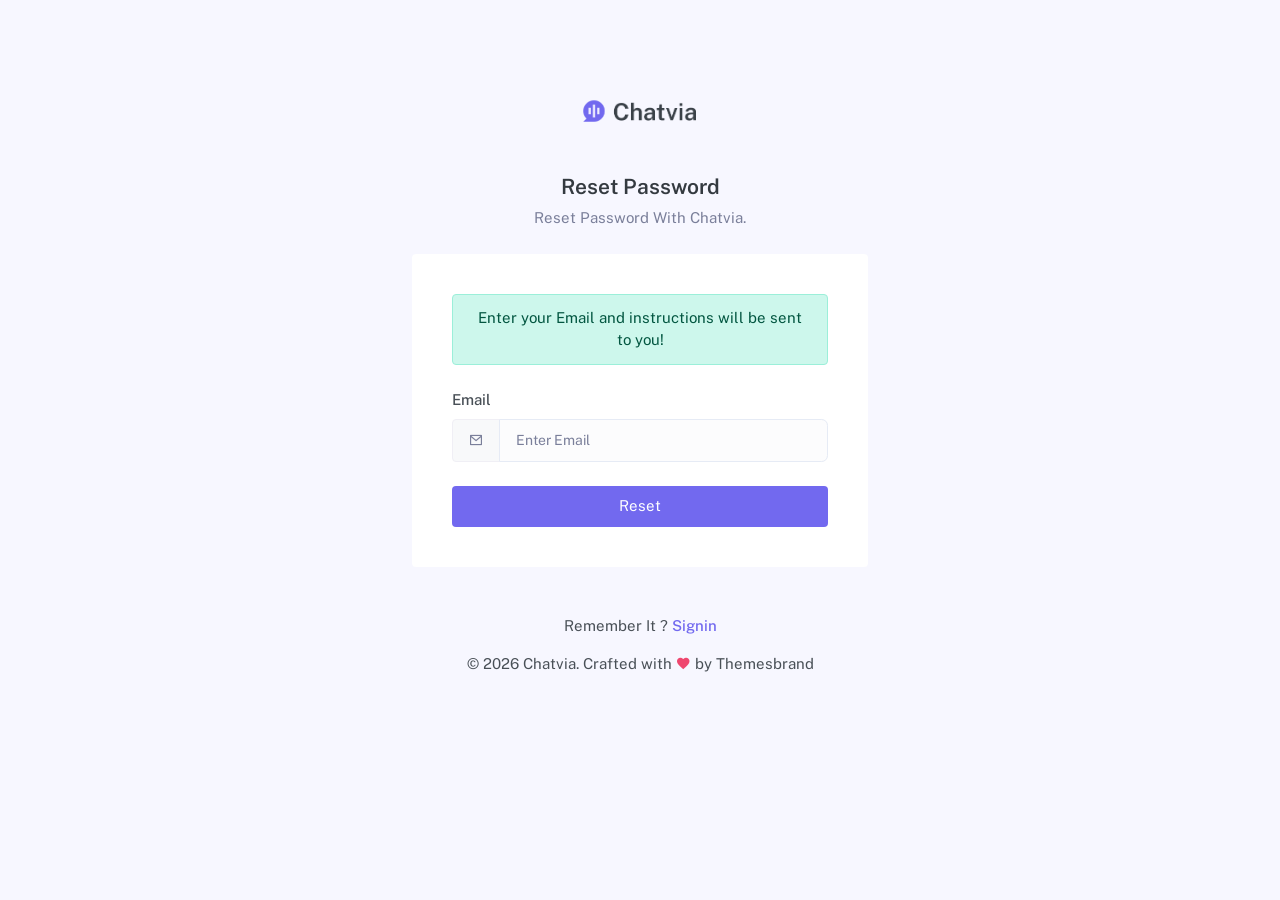
<file: auth-recoverpw.html>
<!doctype html>
<html lang="en">

    
<!-- Mirrored from themesbrand.com/chatvia/layouts/auth-recoverpw.html by HTTrack Website Copier/3.x [XR&CO'2014], Thu, 06 Aug 2026 09:03:20 GMT -->
<head>
        
        <meta charset="utf-8" />
        <title>Reset Password | Chatvia - Responsive Bootstrap 5 Chat App</title>
        <meta name="viewport" content="width=device-width, initial-scale=1.0">
        <meta content="Responsive Bootstrap 5 Chat App" name="description" />
        <meta content="Themesbrand" name="author" />
        <!-- App favicon -->
        <link rel="shortcut icon" href="assets/images/favicon.ico">

        <!-- Bootstrap Css -->
        <link href="assets/css/bootstrap.min.css" id="bootstrap-style" rel="stylesheet" type="text/css" />
        <!-- Icons Css -->
        <link href="assets/css/icons.min.css" rel="stylesheet" type="text/css" />
        <!-- App Css-->
        <link href="assets/css/app.min.css" id="app-style" rel="stylesheet" type="text/css" />


    </head>

    <body>


        <div class="account-pages my-5 pt-sm-5">
            <div class="container">
                <div class="row justify-content-center">
                    <div class="col-md-8 col-lg-6 col-xl-5">
                        <div class="text-center mb-4">
                            <a href="index.html" class="auth-logo mb-5 d-block">
                                <img src="assets/images/logo-dark.png" alt="" height="30" class="logo logo-dark">
                                <img src="assets/images/logo-light.png" alt="" height="30" class="logo logo-light">
                            </a>

                            <h4>Reset Password</h4>
                            <p class="text-muted mb-4">Reset Password With Chatvia.</p>
                            
                        </div>

                        <div class="card">
                            <div class="card-body p-4">
                                <div class="p-3">
                                    <div class="alert alert-success text-center mb-4" role="alert">
                                        Enter your Email and instructions will be sent to you!
                                    </div>
                                    <form action="https://themesbrand.com/chatvia/layouts/index.html">
    
                                        <div class="mb-4">
                                            <label class="form-label">Email</label>
                                            <div class="input-group mb-3 bg-light-subtle rounded-3">
                                                <span class="input-group-text text-muted" id="basic-addon5">
                                                    <i class="ri-mail-line"></i>
                                                </span>
                                                <input type="email" class="form-control form-control-lg border-light bg-light-subtle" placeholder="Enter Email" aria-label="Enter Email" aria-describedby="basic-addon5">                                                
                                            </div>
                                        </div>

                                        <div class="d-grid">
                                            <button class="btn btn-primary waves-effect waves-light" type="submit">Reset</button>
                                        </div>

                                    </form>
                                </div>
                            </div>
                        </div>

                        <div class="mt-5 text-center">
                            <p>Remember It ? <a href="auth-login.html" class="fw-medium text-primary"> Signin </a> </p>
                            <p>© <script>document.write(new Date().getFullYear())</script> Chatvia. Crafted with <i class="mdi mdi-heart text-danger"></i> by Themesbrand</p>
                        </div>
                    </div>
                </div>
            </div>
        </div>
        <!-- end account-pages -->


        <!-- JAVASCRIPT -->
        <script src="assets/libs/jquery/jquery.min.js"></script>
        <script src="assets/libs/bootstrap/js/bootstrap.bundle.min.js"></script>
        <script src="assets/libs/simplebar/simplebar.min.js"></script>
        <script src="assets/libs/node-waves/waves.min.js"></script>

        <script src="assets/js/app.js"></script>

    </body>

<!-- Mirrored from themesbrand.com/chatvia/layouts/auth-recoverpw.html by HTTrack Website Copier/3.x [XR&CO'2014], Thu, 06 Aug 2026 09:03:20 GMT -->
</html>
</file>
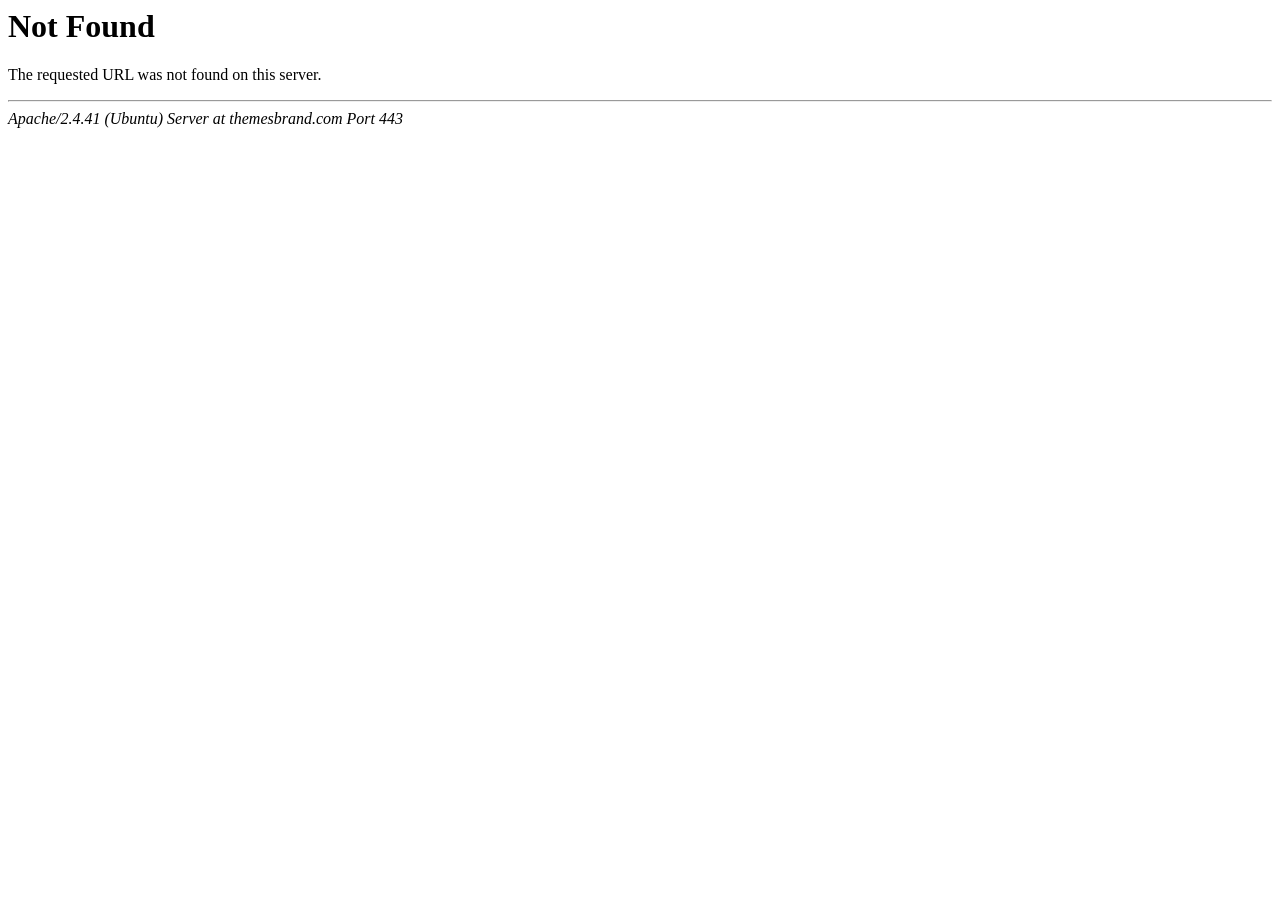
<file: assets/fonts/remixicon0c93.html>
<!DOCTYPE HTML PUBLIC "-//IETF//DTD HTML 2.0//EN">
<html><head>
<title>404 Not Found</title>
</head><body>
<h1>Not Found</h1>
<p>The requested URL was not found on this server.</p>
<hr>
<address>Apache/2.4.41 (Ubuntu) Server at themesbrand.com Port 443</address>
</body></html>
</file>
<file: assets/css/icons.min.css>
@font-face{font-family:"Material Design Icons";src:url(../fonts/materialdesignicons-webfont7e1c.eot?v=5.0.45);src:url(../fonts/materialdesignicons-webfontd41d.eot?#iefix&v=5.0.45) format("embedded-opentype"),url(../fonts/materialdesignicons-webfont7e1c.woff2?v=5.0.45) format("woff2"),url(../fonts/materialdesignicons-webfont7e1c.woff?v=5.0.45) format("woff"),url(../fonts/materialdesignicons-webfont7e1c.ttf?v=5.0.45) format("truetype");font-weight:400;font-style:normal}.mdi-set,.mdi:before{display:inline-block;font:normal normal normal 24px/1 "Material Design Icons";font-size:inherit;text-rendering:auto;line-height:inherit;-webkit-font-smoothing:antialiased;-moz-osx-font-smoothing:grayscale}.mdi-ab-testing::before{content:"\f01c9"}.mdi-abjad-arabic::before{content:"\f1328"}.mdi-abjad-hebrew::before{content:"\f1329"}.mdi-abugida-devanagari::before{content:"\f132a"}.mdi-abugida-thai::before{content:"\f132b"}.mdi-access-point::before{content:"\f0003"}.mdi-access-point-network::before{content:"\f0002"}.mdi-access-point-network-off::before{content:"\f0be1"}.mdi-account::before{content:"\f0004"}.mdi-account-alert::before{content:"\f0005"}.mdi-account-alert-outline::before{content:"\f0b50"}.mdi-account-arrow-left::before{content:"\f0b51"}.mdi-account-arrow-left-outline::before{content:"\f0b52"}.mdi-account-arrow-right::before{content:"\f0b53"}.mdi-account-arrow-right-outline::before{content:"\f0b54"}.mdi-account-box::before{content:"\f0006"}.mdi-account-box-multiple::before{content:"\f0934"}.mdi-account-box-multiple-outline::before{content:"\f100a"}.mdi-account-box-outline::before{content:"\f0007"}.mdi-account-cancel::before{content:"\f12df"}.mdi-account-cancel-outline::before{content:"\f12e0"}.mdi-account-cash::before{content:"\f1097"}.mdi-account-cash-outline::before{content:"\f1098"}.mdi-account-check::before{content:"\f0008"}.mdi-account-check-outline::before{content:"\f0be2"}.mdi-account-child::before{content:"\f0a89"}.mdi-account-child-circle::before{content:"\f0a8a"}.mdi-account-child-outline::before{content:"\f10c8"}.mdi-account-circle::before{content:"\f0009"}.mdi-account-circle-outline::before{content:"\f0b55"}.mdi-account-clock::before{content:"\f0b56"}.mdi-account-clock-outline::before{content:"\f0b57"}.mdi-account-cog::before{content:"\f1370"}.mdi-account-cog-outline::before{content:"\f1371"}.mdi-account-convert::before{content:"\f000a"}.mdi-account-convert-outline::before{content:"\f1301"}.mdi-account-cowboy-hat::before{content:"\f0e9b"}.mdi-account-details::before{content:"\f0631"}.mdi-account-details-outline::before{content:"\f1372"}.mdi-account-edit::before{content:"\f06bc"}.mdi-account-edit-outline::before{content:"\f0ffb"}.mdi-account-group::before{content:"\f0849"}.mdi-account-group-outline::before{content:"\f0b58"}.mdi-account-hard-hat::before{content:"\f05b5"}.mdi-account-heart::before{content:"\f0899"}.mdi-account-heart-outline::before{content:"\f0be3"}.mdi-account-key::before{content:"\f000b"}.mdi-account-key-outline::before{content:"\f0be4"}.mdi-account-lock::before{content:"\f115e"}.mdi-account-lock-outline::before{content:"\f115f"}.mdi-account-minus::before{content:"\f000d"}.mdi-account-minus-outline::before{content:"\f0aec"}.mdi-account-multiple::before{content:"\f000e"}.mdi-account-multiple-check::before{content:"\f08c5"}.mdi-account-multiple-check-outline::before{content:"\f11fe"}.mdi-account-multiple-minus::before{content:"\f05d3"}.mdi-account-multiple-minus-outline::before{content:"\f0be5"}.mdi-account-multiple-outline::before{content:"\f000f"}.mdi-account-multiple-plus::before{content:"\f0010"}.mdi-account-multiple-plus-outline::before{content:"\f0800"}.mdi-account-multiple-remove::before{content:"\f120a"}.mdi-account-multiple-remove-outline::before{content:"\f120b"}.mdi-account-music::before{content:"\f0803"}.mdi-account-music-outline::before{content:"\f0ce9"}.mdi-account-network::before{content:"\f0011"}.mdi-account-network-outline::before{content:"\f0be6"}.mdi-account-off::before{content:"\f0012"}.mdi-account-off-outline::before{content:"\f0be7"}.mdi-account-outline::before{content:"\f0013"}.mdi-account-plus::before{content:"\f0014"}.mdi-account-plus-outline::before{content:"\f0801"}.mdi-account-question::before{content:"\f0b59"}.mdi-account-question-outline::before{content:"\f0b5a"}.mdi-account-remove::before{content:"\f0015"}.mdi-account-remove-outline::before{content:"\f0aed"}.mdi-account-search::before{content:"\f0016"}.mdi-account-search-outline::before{content:"\f0935"}.mdi-account-settings::before{content:"\f0630"}.mdi-account-settings-outline::before{content:"\f10c9"}.mdi-account-star::before{content:"\f0017"}.mdi-account-star-outline::before{content:"\f0be8"}.mdi-account-supervisor::before{content:"\f0a8b"}.mdi-account-supervisor-circle::before{content:"\f0a8c"}.mdi-account-supervisor-outline::before{content:"\f112d"}.mdi-account-switch::before{content:"\f0019"}.mdi-account-switch-outline::before{content:"\f04cb"}.mdi-account-tie::before{content:"\f0ce3"}.mdi-account-tie-outline::before{content:"\f10ca"}.mdi-account-tie-voice::before{content:"\f1308"}.mdi-account-tie-voice-off::before{content:"\f130a"}.mdi-account-tie-voice-off-outline::before{content:"\f130b"}.mdi-account-tie-voice-outline::before{content:"\f1309"}.mdi-account-voice::before{content:"\f05cb"}.mdi-adjust::before{content:"\f001a"}.mdi-adobe::before{content:"\f0936"}.mdi-adobe-acrobat::before{content:"\f0f9d"}.mdi-air-conditioner::before{content:"\f001b"}.mdi-air-filter::before{content:"\f0d43"}.mdi-air-horn::before{content:"\f0dac"}.mdi-air-humidifier::before{content:"\f1099"}.mdi-air-purifier::before{content:"\f0d44"}.mdi-airbag::before{content:"\f0be9"}.mdi-airballoon::before{content:"\f001c"}.mdi-airballoon-outline::before{content:"\f100b"}.mdi-airplane::before{content:"\f001d"}.mdi-airplane-landing::before{content:"\f05d4"}.mdi-airplane-off::before{content:"\f001e"}.mdi-airplane-takeoff::before{content:"\f05d5"}.mdi-airport::before{content:"\f084b"}.mdi-alarm::before{content:"\f0020"}.mdi-alarm-bell::before{content:"\f078e"}.mdi-alarm-check::before{content:"\f0021"}.mdi-alarm-light::before{content:"\f078f"}.mdi-alarm-light-outline::before{content:"\f0bea"}.mdi-alarm-multiple::before{content:"\f0022"}.mdi-alarm-note::before{content:"\f0e71"}.mdi-alarm-note-off::before{content:"\f0e72"}.mdi-alarm-off::before{content:"\f0023"}.mdi-alarm-plus::before{content:"\f0024"}.mdi-alarm-snooze::before{content:"\f068e"}.mdi-album::before{content:"\f0025"}.mdi-alert::before{content:"\f0026"}.mdi-alert-box::before{content:"\f0027"}.mdi-alert-box-outline::before{content:"\f0ce4"}.mdi-alert-circle::before{content:"\f0028"}.mdi-alert-circle-check::before{content:"\f11ed"}.mdi-alert-circle-check-outline::before{content:"\f11ee"}.mdi-alert-circle-outline::before{content:"\f05d6"}.mdi-alert-decagram::before{content:"\f06bd"}.mdi-alert-decagram-outline::before{content:"\f0ce5"}.mdi-alert-octagon::before{content:"\f0029"}.mdi-alert-octagon-outline::before{content:"\f0ce6"}.mdi-alert-octagram::before{content:"\f0767"}.mdi-alert-octagram-outline::before{content:"\f0ce7"}.mdi-alert-outline::before{content:"\f002a"}.mdi-alert-rhombus::before{content:"\f11ce"}.mdi-alert-rhombus-outline::before{content:"\f11cf"}.mdi-alien::before{content:"\f089a"}.mdi-alien-outline::before{content:"\f10cb"}.mdi-align-horizontal-center::before{content:"\f11c3"}.mdi-align-horizontal-left::before{content:"\f11c2"}.mdi-align-horizontal-right::before{content:"\f11c4"}.mdi-align-vertical-bottom::before{content:"\f11c5"}.mdi-align-vertical-center::before{content:"\f11c6"}.mdi-align-vertical-top::before{content:"\f11c7"}.mdi-all-inclusive::before{content:"\f06be"}.mdi-allergy::before{content:"\f1258"}.mdi-alpha::before{content:"\f002b"}.mdi-alpha-a::before{content:"\f0aee"}.mdi-alpha-a-box::before{content:"\f0b08"}.mdi-alpha-a-box-outline::before{content:"\f0beb"}.mdi-alpha-a-circle::before{content:"\f0bec"}.mdi-alpha-a-circle-outline::before{content:"\f0bed"}.mdi-alpha-b::before{content:"\f0aef"}.mdi-alpha-b-box::before{content:"\f0b09"}.mdi-alpha-b-box-outline::before{content:"\f0bee"}.mdi-alpha-b-circle::before{content:"\f0bef"}.mdi-alpha-b-circle-outline::before{content:"\f0bf0"}.mdi-alpha-c::before{content:"\f0af0"}.mdi-alpha-c-box::before{content:"\f0b0a"}.mdi-alpha-c-box-outline::before{content:"\f0bf1"}.mdi-alpha-c-circle::before{content:"\f0bf2"}.mdi-alpha-c-circle-outline::before{content:"\f0bf3"}.mdi-alpha-d::before{content:"\f0af1"}.mdi-alpha-d-box::before{content:"\f0b0b"}.mdi-alpha-d-box-outline::before{content:"\f0bf4"}.mdi-alpha-d-circle::before{content:"\f0bf5"}.mdi-alpha-d-circle-outline::before{content:"\f0bf6"}.mdi-alpha-e::before{content:"\f0af2"}.mdi-alpha-e-box::before{content:"\f0b0c"}.mdi-alpha-e-box-outline::before{content:"\f0bf7"}.mdi-alpha-e-circle::before{content:"\f0bf8"}.mdi-alpha-e-circle-outline::before{content:"\f0bf9"}.mdi-alpha-f::before{content:"\f0af3"}.mdi-alpha-f-box::before{content:"\f0b0d"}.mdi-alpha-f-box-outline::before{content:"\f0bfa"}.mdi-alpha-f-circle::before{content:"\f0bfb"}.mdi-alpha-f-circle-outline::before{content:"\f0bfc"}.mdi-alpha-g::before{content:"\f0af4"}.mdi-alpha-g-box::before{content:"\f0b0e"}.mdi-alpha-g-box-outline::before{content:"\f0bfd"}.mdi-alpha-g-circle::before{content:"\f0bfe"}.mdi-alpha-g-circle-outline::before{content:"\f0bff"}.mdi-alpha-h::before{content:"\f0af5"}.mdi-alpha-h-box::before{content:"\f0b0f"}.mdi-alpha-h-box-outline::before{content:"\f0c00"}.mdi-alpha-h-circle::before{content:"\f0c01"}.mdi-alpha-h-circle-outline::before{content:"\f0c02"}.mdi-alpha-i::before{content:"\f0af6"}.mdi-alpha-i-box::before{content:"\f0b10"}.mdi-alpha-i-box-outline::before{content:"\f0c03"}.mdi-alpha-i-circle::before{content:"\f0c04"}.mdi-alpha-i-circle-outline::before{content:"\f0c05"}.mdi-alpha-j::before{content:"\f0af7"}.mdi-alpha-j-box::before{content:"\f0b11"}.mdi-alpha-j-box-outline::before{content:"\f0c06"}.mdi-alpha-j-circle::before{content:"\f0c07"}.mdi-alpha-j-circle-outline::before{content:"\f0c08"}.mdi-alpha-k::before{content:"\f0af8"}.mdi-alpha-k-box::before{content:"\f0b12"}.mdi-alpha-k-box-outline::before{content:"\f0c09"}.mdi-alpha-k-circle::before{content:"\f0c0a"}.mdi-alpha-k-circle-outline::before{content:"\f0c0b"}.mdi-alpha-l::before{content:"\f0af9"}.mdi-alpha-l-box::before{content:"\f0b13"}.mdi-alpha-l-box-outline::before{content:"\f0c0c"}.mdi-alpha-l-circle::before{content:"\f0c0d"}.mdi-alpha-l-circle-outline::before{content:"\f0c0e"}.mdi-alpha-m::before{content:"\f0afa"}.mdi-alpha-m-box::before{content:"\f0b14"}.mdi-alpha-m-box-outline::before{content:"\f0c0f"}.mdi-alpha-m-circle::before{content:"\f0c10"}.mdi-alpha-m-circle-outline::before{content:"\f0c11"}.mdi-alpha-n::before{content:"\f0afb"}.mdi-alpha-n-box::before{content:"\f0b15"}.mdi-alpha-n-box-outline::before{content:"\f0c12"}.mdi-alpha-n-circle::before{content:"\f0c13"}.mdi-alpha-n-circle-outline::before{content:"\f0c14"}.mdi-alpha-o::before{content:"\f0afc"}.mdi-alpha-o-box::before{content:"\f0b16"}.mdi-alpha-o-box-outline::before{content:"\f0c15"}.mdi-alpha-o-circle::before{content:"\f0c16"}.mdi-alpha-o-circle-outline::before{content:"\f0c17"}.mdi-alpha-p::before{content:"\f0afd"}.mdi-alpha-p-box::before{content:"\f0b17"}.mdi-alpha-p-box-outline::before{content:"\f0c18"}.mdi-alpha-p-circle::before{content:"\f0c19"}.mdi-alpha-p-circle-outline::before{content:"\f0c1a"}.mdi-alpha-q::before{content:"\f0afe"}.mdi-alpha-q-box::before{content:"\f0b18"}.mdi-alpha-q-box-outline::before{content:"\f0c1b"}.mdi-alpha-q-circle::before{content:"\f0c1c"}.mdi-alpha-q-circle-outline::before{content:"\f0c1d"}.mdi-alpha-r::before{content:"\f0aff"}.mdi-alpha-r-box::before{content:"\f0b19"}.mdi-alpha-r-box-outline::before{content:"\f0c1e"}.mdi-alpha-r-circle::before{content:"\f0c1f"}.mdi-alpha-r-circle-outline::before{content:"\f0c20"}.mdi-alpha-s::before{content:"\f0b00"}.mdi-alpha-s-box::before{content:"\f0b1a"}.mdi-alpha-s-box-outline::before{content:"\f0c21"}.mdi-alpha-s-circle::before{content:"\f0c22"}.mdi-alpha-s-circle-outline::before{content:"\f0c23"}.mdi-alpha-t::before{content:"\f0b01"}.mdi-alpha-t-box::before{content:"\f0b1b"}.mdi-alpha-t-box-outline::before{content:"\f0c24"}.mdi-alpha-t-circle::before{content:"\f0c25"}.mdi-alpha-t-circle-outline::before{content:"\f0c26"}.mdi-alpha-u::before{content:"\f0b02"}.mdi-alpha-u-box::before{content:"\f0b1c"}.mdi-alpha-u-box-outline::before{content:"\f0c27"}.mdi-alpha-u-circle::before{content:"\f0c28"}.mdi-alpha-u-circle-outline::before{content:"\f0c29"}.mdi-alpha-v::before{content:"\f0b03"}.mdi-alpha-v-box::before{content:"\f0b1d"}.mdi-alpha-v-box-outline::before{content:"\f0c2a"}.mdi-alpha-v-circle::before{content:"\f0c2b"}.mdi-alpha-v-circle-outline::before{content:"\f0c2c"}.mdi-alpha-w::before{content:"\f0b04"}.mdi-alpha-w-box::before{content:"\f0b1e"}.mdi-alpha-w-box-outline::before{content:"\f0c2d"}.mdi-alpha-w-circle::before{content:"\f0c2e"}.mdi-alpha-w-circle-outline::before{content:"\f0c2f"}.mdi-alpha-x::before{content:"\f0b05"}.mdi-alpha-x-box::before{content:"\f0b1f"}.mdi-alpha-x-box-outline::before{content:"\f0c30"}.mdi-alpha-x-circle::before{content:"\f0c31"}.mdi-alpha-x-circle-outline::before{content:"\f0c32"}.mdi-alpha-y::before{content:"\f0b06"}.mdi-alpha-y-box::before{content:"\f0b20"}.mdi-alpha-y-box-outline::before{content:"\f0c33"}.mdi-alpha-y-circle::before{content:"\f0c34"}.mdi-alpha-y-circle-outline::before{content:"\f0c35"}.mdi-alpha-z::before{content:"\f0b07"}.mdi-alpha-z-box::before{content:"\f0b21"}.mdi-alpha-z-box-outline::before{content:"\f0c36"}.mdi-alpha-z-circle::before{content:"\f0c37"}.mdi-alpha-z-circle-outline::before{content:"\f0c38"}.mdi-alphabet-aurebesh::before{content:"\f132c"}.mdi-alphabet-cyrillic::before{content:"\f132d"}.mdi-alphabet-greek::before{content:"\f132e"}.mdi-alphabet-latin::before{content:"\f132f"}.mdi-alphabet-piqad::before{content:"\f1330"}.mdi-alphabet-tengwar::before{content:"\f1337"}.mdi-alphabetical::before{content:"\f002c"}.mdi-alphabetical-off::before{content:"\f100c"}.mdi-alphabetical-variant::before{content:"\f100d"}.mdi-alphabetical-variant-off::before{content:"\f100e"}.mdi-altimeter::before{content:"\f05d7"}.mdi-amazon::before{content:"\f002d"}.mdi-amazon-alexa::before{content:"\f08c6"}.mdi-ambulance::before{content:"\f002f"}.mdi-ammunition::before{content:"\f0ce8"}.mdi-ampersand::before{content:"\f0a8d"}.mdi-amplifier::before{content:"\f0030"}.mdi-amplifier-off::before{content:"\f11b5"}.mdi-anchor::before{content:"\f0031"}.mdi-android::before{content:"\f0032"}.mdi-android-auto::before{content:"\f0a8e"}.mdi-android-debug-bridge::before{content:"\f0033"}.mdi-android-messages::before{content:"\f0d45"}.mdi-android-studio::before{content:"\f0034"}.mdi-angle-acute::before{content:"\f0937"}.mdi-angle-obtuse::before{content:"\f0938"}.mdi-angle-right::before{content:"\f0939"}.mdi-angular::before{content:"\f06b2"}.mdi-angularjs::before{content:"\f06bf"}.mdi-animation::before{content:"\f05d8"}.mdi-animation-outline::before{content:"\f0a8f"}.mdi-animation-play::before{content:"\f093a"}.mdi-animation-play-outline::before{content:"\f0a90"}.mdi-ansible::before{content:"\f109a"}.mdi-antenna::before{content:"\f1119"}.mdi-anvil::before{content:"\f089b"}.mdi-apache-kafka::before{content:"\f100f"}.mdi-api::before{content:"\f109b"}.mdi-api-off::before{content:"\f1257"}.mdi-apple::before{content:"\f0035"}.mdi-apple-airplay::before{content:"\f001f"}.mdi-apple-finder::before{content:"\f0036"}.mdi-apple-icloud::before{content:"\f0038"}.mdi-apple-ios::before{content:"\f0037"}.mdi-apple-keyboard-caps::before{content:"\f0632"}.mdi-apple-keyboard-command::before{content:"\f0633"}.mdi-apple-keyboard-control::before{content:"\f0634"}.mdi-apple-keyboard-option::before{content:"\f0635"}.mdi-apple-keyboard-shift::before{content:"\f0636"}.mdi-apple-safari::before{content:"\f0039"}.mdi-application::before{content:"\f0614"}.mdi-application-export::before{content:"\f0dad"}.mdi-application-import::before{content:"\f0dae"}.mdi-approximately-equal::before{content:"\f0f9e"}.mdi-approximately-equal-box::before{content:"\f0f9f"}.mdi-apps::before{content:"\f003b"}.mdi-apps-box::before{content:"\f0d46"}.mdi-arch::before{content:"\f08c7"}.mdi-archive::before{content:"\f003c"}.mdi-archive-arrow-down::before{content:"\f1259"}.mdi-archive-arrow-down-outline::before{content:"\f125a"}.mdi-archive-arrow-up::before{content:"\f125b"}.mdi-archive-arrow-up-outline::before{content:"\f125c"}.mdi-archive-outline::before{content:"\f120e"}.mdi-arm-flex::before{content:"\f0fd7"}.mdi-arm-flex-outline::before{content:"\f0fd6"}.mdi-arrange-bring-forward::before{content:"\f003d"}.mdi-arrange-bring-to-front::before{content:"\f003e"}.mdi-arrange-send-backward::before{content:"\f003f"}.mdi-arrange-send-to-back::before{content:"\f0040"}.mdi-arrow-all::before{content:"\f0041"}.mdi-arrow-bottom-left::before{content:"\f0042"}.mdi-arrow-bottom-left-bold-outline::before{content:"\f09b7"}.mdi-arrow-bottom-left-thick::before{content:"\f09b8"}.mdi-arrow-bottom-right::before{content:"\f0043"}.mdi-arrow-bottom-right-bold-outline::before{content:"\f09b9"}.mdi-arrow-bottom-right-thick::before{content:"\f09ba"}.mdi-arrow-collapse::before{content:"\f0615"}.mdi-arrow-collapse-all::before{content:"\f0044"}.mdi-arrow-collapse-down::before{content:"\f0792"}.mdi-arrow-collapse-horizontal::before{content:"\f084c"}.mdi-arrow-collapse-left::before{content:"\f0793"}.mdi-arrow-collapse-right::before{content:"\f0794"}.mdi-arrow-collapse-up::before{content:"\f0795"}.mdi-arrow-collapse-vertical::before{content:"\f084d"}.mdi-arrow-decision::before{content:"\f09bb"}.mdi-arrow-decision-auto::before{content:"\f09bc"}.mdi-arrow-decision-auto-outline::before{content:"\f09bd"}.mdi-arrow-decision-outline::before{content:"\f09be"}.mdi-arrow-down::before{content:"\f0045"}.mdi-arrow-down-bold::before{content:"\f072e"}.mdi-arrow-down-bold-box::before{content:"\f072f"}.mdi-arrow-down-bold-box-outline::before{content:"\f0730"}.mdi-arrow-down-bold-circle::before{content:"\f0047"}.mdi-arrow-down-bold-circle-outline::before{content:"\f0048"}.mdi-arrow-down-bold-hexagon-outline::before{content:"\f0049"}.mdi-arrow-down-bold-outline::before{content:"\f09bf"}.mdi-arrow-down-box::before{content:"\f06c0"}.mdi-arrow-down-circle::before{content:"\f0cdb"}.mdi-arrow-down-circle-outline::before{content:"\f0cdc"}.mdi-arrow-down-drop-circle::before{content:"\f004a"}.mdi-arrow-down-drop-circle-outline::before{content:"\f004b"}.mdi-arrow-down-thick::before{content:"\f0046"}.mdi-arrow-expand::before{content:"\f0616"}.mdi-arrow-expand-all::before{content:"\f004c"}.mdi-arrow-expand-down::before{content:"\f0796"}.mdi-arrow-expand-horizontal::before{content:"\f084e"}.mdi-arrow-expand-left::before{content:"\f0797"}.mdi-arrow-expand-right::before{content:"\f0798"}.mdi-arrow-expand-up::before{content:"\f0799"}.mdi-arrow-expand-vertical::before{content:"\f084f"}.mdi-arrow-horizontal-lock::before{content:"\f115b"}.mdi-arrow-left::before{content:"\f004d"}.mdi-arrow-left-bold::before{content:"\f0731"}.mdi-arrow-left-bold-box::before{content:"\f0732"}.mdi-arrow-left-bold-box-outline::before{content:"\f0733"}.mdi-arrow-left-bold-circle::before{content:"\f004f"}.mdi-arrow-left-bold-circle-outline::before{content:"\f0050"}.mdi-arrow-left-bold-hexagon-outline::before{content:"\f0051"}.mdi-arrow-left-bold-outline::before{content:"\f09c0"}.mdi-arrow-left-box::before{content:"\f06c1"}.mdi-arrow-left-circle::before{content:"\f0cdd"}.mdi-arrow-left-circle-outline::before{content:"\f0cde"}.mdi-arrow-left-drop-circle::before{content:"\f0052"}.mdi-arrow-left-drop-circle-outline::before{content:"\f0053"}.mdi-arrow-left-right::before{content:"\f0e73"}.mdi-arrow-left-right-bold::before{content:"\f0e74"}.mdi-arrow-left-right-bold-outline::before{content:"\f09c1"}.mdi-arrow-left-thick::before{content:"\f004e"}.mdi-arrow-right::before{content:"\f0054"}.mdi-arrow-right-bold::before{content:"\f0734"}.mdi-arrow-right-bold-box::before{content:"\f0735"}.mdi-arrow-right-bold-box-outline::before{content:"\f0736"}.mdi-arrow-right-bold-circle::before{content:"\f0056"}.mdi-arrow-right-bold-circle-outline::before{content:"\f0057"}.mdi-arrow-right-bold-hexagon-outline::before{content:"\f0058"}.mdi-arrow-right-bold-outline::before{content:"\f09c2"}.mdi-arrow-right-box::before{content:"\f06c2"}.mdi-arrow-right-circle::before{content:"\f0cdf"}.mdi-arrow-right-circle-outline::before{content:"\f0ce0"}.mdi-arrow-right-drop-circle::before{content:"\f0059"}.mdi-arrow-right-drop-circle-outline::before{content:"\f005a"}.mdi-arrow-right-thick::before{content:"\f0055"}.mdi-arrow-split-horizontal::before{content:"\f093b"}.mdi-arrow-split-vertical::before{content:"\f093c"}.mdi-arrow-top-left::before{content:"\f005b"}.mdi-arrow-top-left-bold-outline::before{content:"\f09c3"}.mdi-arrow-top-left-bottom-right::before{content:"\f0e75"}.mdi-arrow-top-left-bottom-right-bold::before{content:"\f0e76"}.mdi-arrow-top-left-thick::before{content:"\f09c4"}.mdi-arrow-top-right::before{content:"\f005c"}.mdi-arrow-top-right-bold-outline::before{content:"\f09c5"}.mdi-arrow-top-right-bottom-left::before{content:"\f0e77"}.mdi-arrow-top-right-bottom-left-bold::before{content:"\f0e78"}.mdi-arrow-top-right-thick::before{content:"\f09c6"}.mdi-arrow-up::before{content:"\f005d"}.mdi-arrow-up-bold::before{content:"\f0737"}.mdi-arrow-up-bold-box::before{content:"\f0738"}.mdi-arrow-up-bold-box-outline::before{content:"\f0739"}.mdi-arrow-up-bold-circle::before{content:"\f005f"}.mdi-arrow-up-bold-circle-outline::before{content:"\f0060"}.mdi-arrow-up-bold-hexagon-outline::before{content:"\f0061"}.mdi-arrow-up-bold-outline::before{content:"\f09c7"}.mdi-arrow-up-box::before{content:"\f06c3"}.mdi-arrow-up-circle::before{content:"\f0ce1"}.mdi-arrow-up-circle-outline::before{content:"\f0ce2"}.mdi-arrow-up-down::before{content:"\f0e79"}.mdi-arrow-up-down-bold::before{content:"\f0e7a"}.mdi-arrow-up-down-bold-outline::before{content:"\f09c8"}.mdi-arrow-up-drop-circle::before{content:"\f0062"}.mdi-arrow-up-drop-circle-outline::before{content:"\f0063"}.mdi-arrow-up-thick::before{content:"\f005e"}.mdi-arrow-vertical-lock::before{content:"\f115c"}.mdi-artstation::before{content:"\f0b5b"}.mdi-aspect-ratio::before{content:"\f0a24"}.mdi-assistant::before{content:"\f0064"}.mdi-asterisk::before{content:"\f06c4"}.mdi-at::before{content:"\f0065"}.mdi-atlassian::before{content:"\f0804"}.mdi-atm::before{content:"\f0d47"}.mdi-atom::before{content:"\f0768"}.mdi-atom-variant::before{content:"\f0e7b"}.mdi-attachment::before{content:"\f0066"}.mdi-audio-video::before{content:"\f093d"}.mdi-audio-video-off::before{content:"\f11b6"}.mdi-augmented-reality::before{content:"\f0850"}.mdi-auto-download::before{content:"\f137e"}.mdi-auto-fix::before{content:"\f0068"}.mdi-auto-upload::before{content:"\f0069"}.mdi-autorenew::before{content:"\f006a"}.mdi-av-timer::before{content:"\f006b"}.mdi-aws::before{content:"\f0e0f"}.mdi-axe::before{content:"\f08c8"}.mdi-axis::before{content:"\f0d48"}.mdi-axis-arrow::before{content:"\f0d49"}.mdi-axis-arrow-lock::before{content:"\f0d4a"}.mdi-axis-lock::before{content:"\f0d4b"}.mdi-axis-x-arrow::before{content:"\f0d4c"}.mdi-axis-x-arrow-lock::before{content:"\f0d4d"}.mdi-axis-x-rotate-clockwise::before{content:"\f0d4e"}.mdi-axis-x-rotate-counterclockwise::before{content:"\f0d4f"}.mdi-axis-x-y-arrow-lock::before{content:"\f0d50"}.mdi-axis-y-arrow::before{content:"\f0d51"}.mdi-axis-y-arrow-lock::before{content:"\f0d52"}.mdi-axis-y-rotate-clockwise::before{content:"\f0d53"}.mdi-axis-y-rotate-counterclockwise::before{content:"\f0d54"}.mdi-axis-z-arrow::before{content:"\f0d55"}.mdi-axis-z-arrow-lock::before{content:"\f0d56"}.mdi-axis-z-rotate-clockwise::before{content:"\f0d57"}.mdi-axis-z-rotate-counterclockwise::before{content:"\f0d58"}.mdi-babel::before{content:"\f0a25"}.mdi-baby::before{content:"\f006c"}.mdi-baby-bottle::before{content:"\f0f39"}.mdi-baby-bottle-outline::before{content:"\f0f3a"}.mdi-baby-carriage::before{content:"\f068f"}.mdi-baby-carriage-off::before{content:"\f0fa0"}.mdi-baby-face::before{content:"\f0e7c"}.mdi-baby-face-outline::before{content:"\f0e7d"}.mdi-backburger::before{content:"\f006d"}.mdi-backspace::before{content:"\f006e"}.mdi-backspace-outline::before{content:"\f0b5c"}.mdi-backspace-reverse::before{content:"\f0e7e"}.mdi-backspace-reverse-outline::before{content:"\f0e7f"}.mdi-backup-restore::before{content:"\f006f"}.mdi-bacteria::before{content:"\f0ed5"}.mdi-bacteria-outline::before{content:"\f0ed6"}.mdi-badge-account::before{content:"\f0da7"}.mdi-badge-account-alert::before{content:"\f0da8"}.mdi-badge-account-alert-outline::before{content:"\f0da9"}.mdi-badge-account-horizontal::before{content:"\f0e0d"}.mdi-badge-account-horizontal-outline::before{content:"\f0e0e"}.mdi-badge-account-outline::before{content:"\f0daa"}.mdi-badminton::before{content:"\f0851"}.mdi-bag-carry-on::before{content:"\f0f3b"}.mdi-bag-carry-on-check::before{content:"\f0d65"}.mdi-bag-carry-on-off::before{content:"\f0f3c"}.mdi-bag-checked::before{content:"\f0f3d"}.mdi-bag-personal::before{content:"\f0e10"}.mdi-bag-personal-off::before{content:"\f0e11"}.mdi-bag-personal-off-outline::before{content:"\f0e12"}.mdi-bag-personal-outline::before{content:"\f0e13"}.mdi-baguette::before{content:"\f0f3e"}.mdi-balloon::before{content:"\f0a26"}.mdi-ballot::before{content:"\f09c9"}.mdi-ballot-outline::before{content:"\f09ca"}.mdi-ballot-recount::before{content:"\f0c39"}.mdi-ballot-recount-outline::before{content:"\f0c3a"}.mdi-bandage::before{content:"\f0daf"}.mdi-bandcamp::before{content:"\f0675"}.mdi-bank::before{content:"\f0070"}.mdi-bank-minus::before{content:"\f0db0"}.mdi-bank-outline::before{content:"\f0e80"}.mdi-bank-plus::before{content:"\f0db1"}.mdi-bank-remove::before{content:"\f0db2"}.mdi-bank-transfer::before{content:"\f0a27"}.mdi-bank-transfer-in::before{content:"\f0a28"}.mdi-bank-transfer-out::before{content:"\f0a29"}.mdi-barcode::before{content:"\f0071"}.mdi-barcode-off::before{content:"\f1236"}.mdi-barcode-scan::before{content:"\f0072"}.mdi-barley::before{content:"\f0073"}.mdi-barley-off::before{content:"\f0b5d"}.mdi-barn::before{content:"\f0b5e"}.mdi-barrel::before{content:"\f0074"}.mdi-baseball::before{content:"\f0852"}.mdi-baseball-bat::before{content:"\f0853"}.mdi-bash::before{content:"\f1183"}.mdi-basket::before{content:"\f0076"}.mdi-basket-fill::before{content:"\f0077"}.mdi-basket-outline::before{content:"\f1181"}.mdi-basket-unfill::before{content:"\f0078"}.mdi-basketball::before{content:"\f0806"}.mdi-basketball-hoop::before{content:"\f0c3b"}.mdi-basketball-hoop-outline::before{content:"\f0c3c"}.mdi-bat::before{content:"\f0b5f"}.mdi-battery::before{content:"\f0079"}.mdi-battery-10::before{content:"\f007a"}.mdi-battery-10-bluetooth::before{content:"\f093e"}.mdi-battery-20::before{content:"\f007b"}.mdi-battery-20-bluetooth::before{content:"\f093f"}.mdi-battery-30::before{content:"\f007c"}.mdi-battery-30-bluetooth::before{content:"\f0940"}.mdi-battery-40::before{content:"\f007d"}.mdi-battery-40-bluetooth::before{content:"\f0941"}.mdi-battery-50::before{content:"\f007e"}.mdi-battery-50-bluetooth::before{content:"\f0942"}.mdi-battery-60::before{content:"\f007f"}.mdi-battery-60-bluetooth::before{content:"\f0943"}.mdi-battery-70::before{content:"\f0080"}.mdi-battery-70-bluetooth::before{content:"\f0944"}.mdi-battery-80::before{content:"\f0081"}.mdi-battery-80-bluetooth::before{content:"\f0945"}.mdi-battery-90::before{content:"\f0082"}.mdi-battery-90-bluetooth::before{content:"\f0946"}.mdi-battery-alert::before{content:"\f0083"}.mdi-battery-alert-bluetooth::before{content:"\f0947"}.mdi-battery-alert-variant::before{content:"\f10cc"}.mdi-battery-alert-variant-outline::before{content:"\f10cd"}.mdi-battery-bluetooth::before{content:"\f0948"}.mdi-battery-bluetooth-variant::before{content:"\f0949"}.mdi-battery-charging::before{content:"\f0084"}.mdi-battery-charging-10::before{content:"\f089c"}.mdi-battery-charging-100::before{content:"\f0085"}.mdi-battery-charging-20::before{content:"\f0086"}.mdi-battery-charging-30::before{content:"\f0087"}.mdi-battery-charging-40::before{content:"\f0088"}.mdi-battery-charging-50::before{content:"\f089d"}.mdi-battery-charging-60::before{content:"\f0089"}.mdi-battery-charging-70::before{content:"\f089e"}.mdi-battery-charging-80::before{content:"\f008a"}.mdi-battery-charging-90::before{content:"\f008b"}.mdi-battery-charging-high::before{content:"\f12a6"}.mdi-battery-charging-low::before{content:"\f12a4"}.mdi-battery-charging-medium::before{content:"\f12a5"}.mdi-battery-charging-outline::before{content:"\f089f"}.mdi-battery-charging-wireless::before{content:"\f0807"}.mdi-battery-charging-wireless-10::before{content:"\f0808"}.mdi-battery-charging-wireless-20::before{content:"\f0809"}.mdi-battery-charging-wireless-30::before{content:"\f080a"}.mdi-battery-charging-wireless-40::before{content:"\f080b"}.mdi-battery-charging-wireless-50::before{content:"\f080c"}.mdi-battery-charging-wireless-60::before{content:"\f080d"}.mdi-battery-charging-wireless-70::before{content:"\f080e"}.mdi-battery-charging-wireless-80::before{content:"\f080f"}.mdi-battery-charging-wireless-90::before{content:"\f0810"}.mdi-battery-charging-wireless-alert::before{content:"\f0811"}.mdi-battery-charging-wireless-outline::before{content:"\f0812"}.mdi-battery-heart::before{content:"\f120f"}.mdi-battery-heart-outline::before{content:"\f1210"}.mdi-battery-heart-variant::before{content:"\f1211"}.mdi-battery-high::before{content:"\f12a3"}.mdi-battery-low::before{content:"\f12a1"}.mdi-battery-medium::before{content:"\f12a2"}.mdi-battery-minus::before{content:"\f008c"}.mdi-battery-negative::before{content:"\f008d"}.mdi-battery-off::before{content:"\f125d"}.mdi-battery-off-outline::before{content:"\f125e"}.mdi-battery-outline::before{content:"\f008e"}.mdi-battery-plus::before{content:"\f008f"}.mdi-battery-positive::before{content:"\f0090"}.mdi-battery-unknown::before{content:"\f0091"}.mdi-battery-unknown-bluetooth::before{content:"\f094a"}.mdi-battlenet::before{content:"\f0b60"}.mdi-beach::before{content:"\f0092"}.mdi-beaker::before{content:"\f0cea"}.mdi-beaker-alert::before{content:"\f1229"}.mdi-beaker-alert-outline::before{content:"\f122a"}.mdi-beaker-check::before{content:"\f122b"}.mdi-beaker-check-outline::before{content:"\f122c"}.mdi-beaker-minus::before{content:"\f122d"}.mdi-beaker-minus-outline::before{content:"\f122e"}.mdi-beaker-outline::before{content:"\f0690"}.mdi-beaker-plus::before{content:"\f122f"}.mdi-beaker-plus-outline::before{content:"\f1230"}.mdi-beaker-question::before{content:"\f1231"}.mdi-beaker-question-outline::before{content:"\f1232"}.mdi-beaker-remove::before{content:"\f1233"}.mdi-beaker-remove-outline::before{content:"\f1234"}.mdi-bed::before{content:"\f02e3"}.mdi-bed-double::before{content:"\f0fd4"}.mdi-bed-double-outline::before{content:"\f0fd3"}.mdi-bed-empty::before{content:"\f08a0"}.mdi-bed-king::before{content:"\f0fd2"}.mdi-bed-king-outline::before{content:"\f0fd1"}.mdi-bed-outline::before{content:"\f0099"}.mdi-bed-queen::before{content:"\f0fd0"}.mdi-bed-queen-outline::before{content:"\f0fdb"}.mdi-bed-single::before{content:"\f106d"}.mdi-bed-single-outline::before{content:"\f106e"}.mdi-bee::before{content:"\f0fa1"}.mdi-bee-flower::before{content:"\f0fa2"}.mdi-beehive-outline::before{content:"\f10ce"}.mdi-beer::before{content:"\f0098"}.mdi-beer-outline::before{content:"\f130c"}.mdi-bell::before{content:"\f009a"}.mdi-bell-alert::before{content:"\f0d59"}.mdi-bell-alert-outline::before{content:"\f0e81"}.mdi-bell-check::before{content:"\f11e5"}.mdi-bell-check-outline::before{content:"\f11e6"}.mdi-bell-circle::before{content:"\f0d5a"}.mdi-bell-circle-outline::before{content:"\f0d5b"}.mdi-bell-off::before{content:"\f009b"}.mdi-bell-off-outline::before{content:"\f0a91"}.mdi-bell-outline::before{content:"\f009c"}.mdi-bell-plus::before{content:"\f009d"}.mdi-bell-plus-outline::before{content:"\f0a92"}.mdi-bell-ring::before{content:"\f009e"}.mdi-bell-ring-outline::before{content:"\f009f"}.mdi-bell-sleep::before{content:"\f00a0"}.mdi-bell-sleep-outline::before{content:"\f0a93"}.mdi-beta::before{content:"\f00a1"}.mdi-betamax::before{content:"\f09cb"}.mdi-biathlon::before{content:"\f0e14"}.mdi-bicycle::before{content:"\f109c"}.mdi-bicycle-basket::before{content:"\f1235"}.mdi-bike::before{content:"\f00a3"}.mdi-bike-fast::before{content:"\f111f"}.mdi-billboard::before{content:"\f1010"}.mdi-billiards::before{content:"\f0b61"}.mdi-billiards-rack::before{content:"\f0b62"}.mdi-binoculars::before{content:"\f00a5"}.mdi-bio::before{content:"\f00a6"}.mdi-biohazard::before{content:"\f00a7"}.mdi-bitbucket::before{content:"\f00a8"}.mdi-bitcoin::before{content:"\f0813"}.mdi-black-mesa::before{content:"\f00a9"}.mdi-blender::before{content:"\f0ceb"}.mdi-blender-software::before{content:"\f00ab"}.mdi-blinds::before{content:"\f00ac"}.mdi-blinds-open::before{content:"\f1011"}.mdi-block-helper::before{content:"\f00ad"}.mdi-blogger::before{content:"\f00ae"}.mdi-blood-bag::before{content:"\f0cec"}.mdi-bluetooth::before{content:"\f00af"}.mdi-bluetooth-audio::before{content:"\f00b0"}.mdi-bluetooth-connect::before{content:"\f00b1"}.mdi-bluetooth-off::before{content:"\f00b2"}.mdi-bluetooth-settings::before{content:"\f00b3"}.mdi-bluetooth-transfer::before{content:"\f00b4"}.mdi-blur::before{content:"\f00b5"}.mdi-blur-linear::before{content:"\f00b6"}.mdi-blur-off::before{content:"\f00b7"}.mdi-blur-radial::before{content:"\f00b8"}.mdi-bolnisi-cross::before{content:"\f0ced"}.mdi-bolt::before{content:"\f0db3"}.mdi-bomb::before{content:"\f0691"}.mdi-bomb-off::before{content:"\f06c5"}.mdi-bone::before{content:"\f00b9"}.mdi-book::before{content:"\f00ba"}.mdi-book-account::before{content:"\f13ad"}.mdi-book-account-outline::before{content:"\f13ae"}.mdi-book-alphabet::before{content:"\f061d"}.mdi-book-cross::before{content:"\f00a2"}.mdi-book-information-variant::before{content:"\f106f"}.mdi-book-lock::before{content:"\f079a"}.mdi-book-lock-open::before{content:"\f079b"}.mdi-book-minus::before{content:"\f05d9"}.mdi-book-minus-multiple::before{content:"\f0a94"}.mdi-book-minus-multiple-outline::before{content:"\f090b"}.mdi-book-multiple::before{content:"\f00bb"}.mdi-book-multiple-outline::before{content:"\f0436"}.mdi-book-music::before{content:"\f0067"}.mdi-book-open::before{content:"\f00bd"}.mdi-book-open-outline::before{content:"\f0b63"}.mdi-book-open-page-variant::before{content:"\f05da"}.mdi-book-open-variant::before{content:"\f00be"}.mdi-book-outline::before{content:"\f0b64"}.mdi-book-play::before{content:"\f0e82"}.mdi-book-play-outline::before{content:"\f0e83"}.mdi-book-plus::before{content:"\f05db"}.mdi-book-plus-multiple::before{content:"\f0a95"}.mdi-book-plus-multiple-outline::before{content:"\f0ade"}.mdi-book-remove::before{content:"\f0a97"}.mdi-book-remove-multiple::before{content:"\f0a96"}.mdi-book-remove-multiple-outline::before{content:"\f04ca"}.mdi-book-search::before{content:"\f0e84"}.mdi-book-search-outline::before{content:"\f0e85"}.mdi-book-variant::before{content:"\f00bf"}.mdi-book-variant-multiple::before{content:"\f00bc"}.mdi-bookmark::before{content:"\f00c0"}.mdi-bookmark-check::before{content:"\f00c1"}.mdi-bookmark-check-outline::before{content:"\f137b"}.mdi-bookmark-minus::before{content:"\f09cc"}.mdi-bookmark-minus-outline::before{content:"\f09cd"}.mdi-bookmark-multiple::before{content:"\f0e15"}.mdi-bookmark-multiple-outline::before{content:"\f0e16"}.mdi-bookmark-music::before{content:"\f00c2"}.mdi-bookmark-music-outline::before{content:"\f1379"}.mdi-bookmark-off::before{content:"\f09ce"}.mdi-bookmark-off-outline::before{content:"\f09cf"}.mdi-bookmark-outline::before{content:"\f00c3"}.mdi-bookmark-plus::before{content:"\f00c5"}.mdi-bookmark-plus-outline::before{content:"\f00c4"}.mdi-bookmark-remove::before{content:"\f00c6"}.mdi-bookmark-remove-outline::before{content:"\f137a"}.mdi-bookshelf::before{content:"\f125f"}.mdi-boom-gate::before{content:"\f0e86"}.mdi-boom-gate-alert::before{content:"\f0e87"}.mdi-boom-gate-alert-outline::before{content:"\f0e88"}.mdi-boom-gate-down::before{content:"\f0e89"}.mdi-boom-gate-down-outline::before{content:"\f0e8a"}.mdi-boom-gate-outline::before{content:"\f0e8b"}.mdi-boom-gate-up::before{content:"\f0e8c"}.mdi-boom-gate-up-outline::before{content:"\f0e8d"}.mdi-boombox::before{content:"\f05dc"}.mdi-boomerang::before{content:"\f10cf"}.mdi-bootstrap::before{content:"\f06c6"}.mdi-border-all::before{content:"\f00c7"}.mdi-border-all-variant::before{content:"\f08a1"}.mdi-border-bottom::before{content:"\f00c8"}.mdi-border-bottom-variant::before{content:"\f08a2"}.mdi-border-color::before{content:"\f00c9"}.mdi-border-horizontal::before{content:"\f00ca"}.mdi-border-inside::before{content:"\f00cb"}.mdi-border-left::before{content:"\f00cc"}.mdi-border-left-variant::before{content:"\f08a3"}.mdi-border-none::before{content:"\f00cd"}.mdi-border-none-variant::before{content:"\f08a4"}.mdi-border-outside::before{content:"\f00ce"}.mdi-border-right::before{content:"\f00cf"}.mdi-border-right-variant::before{content:"\f08a5"}.mdi-border-style::before{content:"\f00d0"}.mdi-border-top::before{content:"\f00d1"}.mdi-border-top-variant::before{content:"\f08a6"}.mdi-border-vertical::before{content:"\f00d2"}.mdi-bottle-soda::before{content:"\f1070"}.mdi-bottle-soda-classic::before{content:"\f1071"}.mdi-bottle-soda-classic-outline::before{content:"\f1363"}.mdi-bottle-soda-outline::before{content:"\f1072"}.mdi-bottle-tonic::before{content:"\f112e"}.mdi-bottle-tonic-outline::before{content:"\f112f"}.mdi-bottle-tonic-plus::before{content:"\f1130"}.mdi-bottle-tonic-plus-outline::before{content:"\f1131"}.mdi-bottle-tonic-skull::before{content:"\f1132"}.mdi-bottle-tonic-skull-outline::before{content:"\f1133"}.mdi-bottle-wine::before{content:"\f0854"}.mdi-bottle-wine-outline::before{content:"\f1310"}.mdi-bow-tie::before{content:"\f0678"}.mdi-bowl::before{content:"\f028e"}.mdi-bowl-mix::before{content:"\f0617"}.mdi-bowl-mix-outline::before{content:"\f02e4"}.mdi-bowl-outline::before{content:"\f02a9"}.mdi-bowling::before{content:"\f00d3"}.mdi-box::before{content:"\f00d4"}.mdi-box-cutter::before{content:"\f00d5"}.mdi-box-cutter-off::before{content:"\f0b4a"}.mdi-box-shadow::before{content:"\f0637"}.mdi-boxing-glove::before{content:"\f0b65"}.mdi-braille::before{content:"\f09d0"}.mdi-brain::before{content:"\f09d1"}.mdi-bread-slice::before{content:"\f0cee"}.mdi-bread-slice-outline::before{content:"\f0cef"}.mdi-bridge::before{content:"\f0618"}.mdi-briefcase::before{content:"\f00d6"}.mdi-briefcase-account::before{content:"\f0cf0"}.mdi-briefcase-account-outline::before{content:"\f0cf1"}.mdi-briefcase-check::before{content:"\f00d7"}.mdi-briefcase-check-outline::before{content:"\f131e"}.mdi-briefcase-clock::before{content:"\f10d0"}.mdi-briefcase-clock-outline::before{content:"\f10d1"}.mdi-briefcase-download::before{content:"\f00d8"}.mdi-briefcase-download-outline::before{content:"\f0c3d"}.mdi-briefcase-edit::before{content:"\f0a98"}.mdi-briefcase-edit-outline::before{content:"\f0c3e"}.mdi-briefcase-minus::before{content:"\f0a2a"}.mdi-briefcase-minus-outline::before{content:"\f0c3f"}.mdi-briefcase-outline::before{content:"\f0814"}.mdi-briefcase-plus::before{content:"\f0a2b"}.mdi-briefcase-plus-outline::before{content:"\f0c40"}.mdi-briefcase-remove::before{content:"\f0a2c"}.mdi-briefcase-remove-outline::before{content:"\f0c41"}.mdi-briefcase-search::before{content:"\f0a2d"}.mdi-briefcase-search-outline::before{content:"\f0c42"}.mdi-briefcase-upload::before{content:"\f00d9"}.mdi-briefcase-upload-outline::before{content:"\f0c43"}.mdi-brightness-1::before{content:"\f00da"}.mdi-brightness-2::before{content:"\f00db"}.mdi-brightness-3::before{content:"\f00dc"}.mdi-brightness-4::before{content:"\f00dd"}.mdi-brightness-5::before{content:"\f00de"}.mdi-brightness-6::before{content:"\f00df"}.mdi-brightness-7::before{content:"\f00e0"}.mdi-brightness-auto::before{content:"\f00e1"}.mdi-brightness-percent::before{content:"\f0cf2"}.mdi-broom::before{content:"\f00e2"}.mdi-brush::before{content:"\f00e3"}.mdi-buddhism::before{content:"\f094b"}.mdi-buffer::before{content:"\f0619"}.mdi-buffet::before{content:"\f0578"}.mdi-bug::before{content:"\f00e4"}.mdi-bug-check::before{content:"\f0a2e"}.mdi-bug-check-outline::before{content:"\f0a2f"}.mdi-bug-outline::before{content:"\f0a30"}.mdi-bugle::before{content:"\f0db4"}.mdi-bulldozer::before{content:"\f0b22"}.mdi-bullet::before{content:"\f0cf3"}.mdi-bulletin-board::before{content:"\f00e5"}.mdi-bullhorn::before{content:"\f00e6"}.mdi-bullhorn-outline::before{content:"\f0b23"}.mdi-bullseye::before{content:"\f05dd"}.mdi-bullseye-arrow::before{content:"\f08c9"}.mdi-bulma::before{content:"\f12e7"}.mdi-bunk-bed::before{content:"\f1302"}.mdi-bunk-bed-outline::before{content:"\f0097"}.mdi-bus::before{content:"\f00e7"}.mdi-bus-alert::before{content:"\f0a99"}.mdi-bus-articulated-end::before{content:"\f079c"}.mdi-bus-articulated-front::before{content:"\f079d"}.mdi-bus-clock::before{content:"\f08ca"}.mdi-bus-double-decker::before{content:"\f079e"}.mdi-bus-marker::before{content:"\f1212"}.mdi-bus-multiple::before{content:"\f0f3f"}.mdi-bus-school::before{content:"\f079f"}.mdi-bus-side::before{content:"\f07a0"}.mdi-bus-stop::before{content:"\f1012"}.mdi-bus-stop-covered::before{content:"\f1013"}.mdi-bus-stop-uncovered::before{content:"\f1014"}.mdi-cable-data::before{content:"\f1394"}.mdi-cached::before{content:"\f00e8"}.mdi-cactus::before{content:"\f0db5"}.mdi-cake::before{content:"\f00e9"}.mdi-cake-layered::before{content:"\f00ea"}.mdi-cake-variant::before{content:"\f00eb"}.mdi-calculator::before{content:"\f00ec"}.mdi-calculator-variant::before{content:"\f0a9a"}.mdi-calendar::before{content:"\f00ed"}.mdi-calendar-account::before{content:"\f0ed7"}.mdi-calendar-account-outline::before{content:"\f0ed8"}.mdi-calendar-alert::before{content:"\f0a31"}.mdi-calendar-arrow-left::before{content:"\f1134"}.mdi-calendar-arrow-right::before{content:"\f1135"}.mdi-calendar-blank::before{content:"\f00ee"}.mdi-calendar-blank-multiple::before{content:"\f1073"}.mdi-calendar-blank-outline::before{content:"\f0b66"}.mdi-calendar-check::before{content:"\f00ef"}.mdi-calendar-check-outline::before{content:"\f0c44"}.mdi-calendar-clock::before{content:"\f00f0"}.mdi-calendar-edit::before{content:"\f08a7"}.mdi-calendar-export::before{content:"\f0b24"}.mdi-calendar-heart::before{content:"\f09d2"}.mdi-calendar-import::before{content:"\f0b25"}.mdi-calendar-minus::before{content:"\f0d5c"}.mdi-calendar-month::before{content:"\f0e17"}.mdi-calendar-month-outline::before{content:"\f0e18"}.mdi-calendar-multiple::before{content:"\f00f1"}.mdi-calendar-multiple-check::before{content:"\f00f2"}.mdi-calendar-multiselect::before{content:"\f0a32"}.mdi-calendar-outline::before{content:"\f0b67"}.mdi-calendar-plus::before{content:"\f00f3"}.mdi-calendar-question::before{content:"\f0692"}.mdi-calendar-range::before{content:"\f0679"}.mdi-calendar-range-outline::before{content:"\f0b68"}.mdi-calendar-refresh::before{content:"\f01e1"}.mdi-calendar-refresh-outline::before{content:"\f0203"}.mdi-calendar-remove::before{content:"\f00f4"}.mdi-calendar-remove-outline::before{content:"\f0c45"}.mdi-calendar-search::before{content:"\f094c"}.mdi-calendar-star::before{content:"\f09d3"}.mdi-calendar-sync::before{content:"\f0e8e"}.mdi-calendar-sync-outline::before{content:"\f0e8f"}.mdi-calendar-text::before{content:"\f00f5"}.mdi-calendar-text-outline::before{content:"\f0c46"}.mdi-calendar-today::before{content:"\f00f6"}.mdi-calendar-week::before{content:"\f0a33"}.mdi-calendar-week-begin::before{content:"\f0a34"}.mdi-calendar-weekend::before{content:"\f0ed9"}.mdi-calendar-weekend-outline::before{content:"\f0eda"}.mdi-call-made::before{content:"\f00f7"}.mdi-call-merge::before{content:"\f00f8"}.mdi-call-missed::before{content:"\f00f9"}.mdi-call-received::before{content:"\f00fa"}.mdi-call-split::before{content:"\f00fb"}.mdi-camcorder::before{content:"\f00fc"}.mdi-camcorder-off::before{content:"\f00ff"}.mdi-camera::before{content:"\f0100"}.mdi-camera-account::before{content:"\f08cb"}.mdi-camera-burst::before{content:"\f0693"}.mdi-camera-control::before{content:"\f0b69"}.mdi-camera-enhance::before{content:"\f0101"}.mdi-camera-enhance-outline::before{content:"\f0b6a"}.mdi-camera-front::before{content:"\f0102"}.mdi-camera-front-variant::before{content:"\f0103"}.mdi-camera-gopro::before{content:"\f07a1"}.mdi-camera-image::before{content:"\f08cc"}.mdi-camera-iris::before{content:"\f0104"}.mdi-camera-metering-center::before{content:"\f07a2"}.mdi-camera-metering-matrix::before{content:"\f07a3"}.mdi-camera-metering-partial::before{content:"\f07a4"}.mdi-camera-metering-spot::before{content:"\f07a5"}.mdi-camera-off::before{content:"\f05df"}.mdi-camera-outline::before{content:"\f0d5d"}.mdi-camera-party-mode::before{content:"\f0105"}.mdi-camera-plus::before{content:"\f0edb"}.mdi-camera-plus-outline::before{content:"\f0edc"}.mdi-camera-rear::before{content:"\f0106"}.mdi-camera-rear-variant::before{content:"\f0107"}.mdi-camera-retake::before{content:"\f0e19"}.mdi-camera-retake-outline::before{content:"\f0e1a"}.mdi-camera-switch::before{content:"\f0108"}.mdi-camera-switch-outline::before{content:"\f084a"}.mdi-camera-timer::before{content:"\f0109"}.mdi-camera-wireless::before{content:"\f0db6"}.mdi-camera-wireless-outline::before{content:"\f0db7"}.mdi-campfire::before{content:"\f0edd"}.mdi-cancel::before{content:"\f073a"}.mdi-candle::before{content:"\f05e2"}.mdi-candycane::before{content:"\f010a"}.mdi-cannabis::before{content:"\f07a6"}.mdi-caps-lock::before{content:"\f0a9b"}.mdi-car::before{content:"\f010b"}.mdi-car-2-plus::before{content:"\f1015"}.mdi-car-3-plus::before{content:"\f1016"}.mdi-car-arrow-left::before{content:"\f13b2"}.mdi-car-arrow-right::before{content:"\f13b3"}.mdi-car-back::before{content:"\f0e1b"}.mdi-car-battery::before{content:"\f010c"}.mdi-car-brake-abs::before{content:"\f0c47"}.mdi-car-brake-alert::before{content:"\f0c48"}.mdi-car-brake-hold::before{content:"\f0d5e"}.mdi-car-brake-parking::before{content:"\f0d5f"}.mdi-car-brake-retarder::before{content:"\f1017"}.mdi-car-child-seat::before{content:"\f0fa3"}.mdi-car-clutch::before{content:"\f1018"}.mdi-car-connected::before{content:"\f010d"}.mdi-car-convertible::before{content:"\f07a7"}.mdi-car-coolant-level::before{content:"\f1019"}.mdi-car-cruise-control::before{content:"\f0d60"}.mdi-car-defrost-front::before{content:"\f0d61"}.mdi-car-defrost-rear::before{content:"\f0d62"}.mdi-car-door::before{content:"\f0b6b"}.mdi-car-door-lock::before{content:"\f109d"}.mdi-car-electric::before{content:"\f0b6c"}.mdi-car-esp::before{content:"\f0c49"}.mdi-car-estate::before{content:"\f07a8"}.mdi-car-hatchback::before{content:"\f07a9"}.mdi-car-info::before{content:"\f11be"}.mdi-car-key::before{content:"\f0b6d"}.mdi-car-light-dimmed::before{content:"\f0c4a"}.mdi-car-light-fog::before{content:"\f0c4b"}.mdi-car-light-high::before{content:"\f0c4c"}.mdi-car-limousine::before{content:"\f08cd"}.mdi-car-multiple::before{content:"\f0b6e"}.mdi-car-off::before{content:"\f0e1c"}.mdi-car-parking-lights::before{content:"\f0d63"}.mdi-car-pickup::before{content:"\f07aa"}.mdi-car-seat::before{content:"\f0fa4"}.mdi-car-seat-cooler::before{content:"\f0fa5"}.mdi-car-seat-heater::before{content:"\f0fa6"}.mdi-car-shift-pattern::before{content:"\f0f40"}.mdi-car-side::before{content:"\f07ab"}.mdi-car-sports::before{content:"\f07ac"}.mdi-car-tire-alert::before{content:"\f0c4d"}.mdi-car-traction-control::before{content:"\f0d64"}.mdi-car-turbocharger::before{content:"\f101a"}.mdi-car-wash::before{content:"\f010e"}.mdi-car-windshield::before{content:"\f101b"}.mdi-car-windshield-outline::before{content:"\f101c"}.mdi-caravan::before{content:"\f07ad"}.mdi-card::before{content:"\f0b6f"}.mdi-card-account-details::before{content:"\f05d2"}.mdi-card-account-details-outline::before{content:"\f0dab"}.mdi-card-account-details-star::before{content:"\f02a3"}.mdi-card-account-details-star-outline::before{content:"\f06db"}.mdi-card-account-mail::before{content:"\f018e"}.mdi-card-account-mail-outline::before{content:"\f0e98"}.mdi-card-account-phone::before{content:"\f0e99"}.mdi-card-account-phone-outline::before{content:"\f0e9a"}.mdi-card-bulleted::before{content:"\f0b70"}.mdi-card-bulleted-off::before{content:"\f0b71"}.mdi-card-bulleted-off-outline::before{content:"\f0b72"}.mdi-card-bulleted-outline::before{content:"\f0b73"}.mdi-card-bulleted-settings::before{content:"\f0b74"}.mdi-card-bulleted-settings-outline::before{content:"\f0b75"}.mdi-card-outline::before{content:"\f0b76"}.mdi-card-plus::before{content:"\f11ff"}.mdi-card-plus-outline::before{content:"\f1200"}.mdi-card-search::before{content:"\f1074"}.mdi-card-search-outline::before{content:"\f1075"}.mdi-card-text::before{content:"\f0b77"}.mdi-card-text-outline::before{content:"\f0b78"}.mdi-cards::before{content:"\f0638"}.mdi-cards-club::before{content:"\f08ce"}.mdi-cards-diamond::before{content:"\f08cf"}.mdi-cards-diamond-outline::before{content:"\f101d"}.mdi-cards-heart::before{content:"\f08d0"}.mdi-cards-outline::before{content:"\f0639"}.mdi-cards-playing-outline::before{content:"\f063a"}.mdi-cards-spade::before{content:"\f08d1"}.mdi-cards-variant::before{content:"\f06c7"}.mdi-carrot::before{content:"\f010f"}.mdi-cart::before{content:"\f0110"}.mdi-cart-arrow-down::before{content:"\f0d66"}.mdi-cart-arrow-right::before{content:"\f0c4e"}.mdi-cart-arrow-up::before{content:"\f0d67"}.mdi-cart-minus::before{content:"\f0d68"}.mdi-cart-off::before{content:"\f066b"}.mdi-cart-outline::before{content:"\f0111"}.mdi-cart-plus::before{content:"\f0112"}.mdi-cart-remove::before{content:"\f0d69"}.mdi-case-sensitive-alt::before{content:"\f0113"}.mdi-cash::before{content:"\f0114"}.mdi-cash-100::before{content:"\f0115"}.mdi-cash-marker::before{content:"\f0db8"}.mdi-cash-minus::before{content:"\f1260"}.mdi-cash-multiple::before{content:"\f0116"}.mdi-cash-plus::before{content:"\f1261"}.mdi-cash-refund::before{content:"\f0a9c"}.mdi-cash-register::before{content:"\f0cf4"}.mdi-cash-remove::before{content:"\f1262"}.mdi-cash-usd::before{content:"\f1176"}.mdi-cash-usd-outline::before{content:"\f0117"}.mdi-cassette::before{content:"\f09d4"}.mdi-cast::before{content:"\f0118"}.mdi-cast-audio::before{content:"\f101e"}.mdi-cast-connected::before{content:"\f0119"}.mdi-cast-education::before{content:"\f0e1d"}.mdi-cast-off::before{content:"\f078a"}.mdi-castle::before{content:"\f011a"}.mdi-cat::before{content:"\f011b"}.mdi-cctv::before{content:"\f07ae"}.mdi-ceiling-light::before{content:"\f0769"}.mdi-cellphone::before{content:"\f011c"}.mdi-cellphone-android::before{content:"\f011d"}.mdi-cellphone-arrow-down::before{content:"\f09d5"}.mdi-cellphone-basic::before{content:"\f011e"}.mdi-cellphone-charging::before{content:"\f1397"}.mdi-cellphone-cog::before{content:"\f0951"}.mdi-cellphone-dock::before{content:"\f011f"}.mdi-cellphone-erase::before{content:"\f094d"}.mdi-cellphone-information::before{content:"\f0f41"}.mdi-cellphone-iphone::before{content:"\f0120"}.mdi-cellphone-key::before{content:"\f094e"}.mdi-cellphone-link::before{content:"\f0121"}.mdi-cellphone-link-off::before{content:"\f0122"}.mdi-cellphone-lock::before{content:"\f094f"}.mdi-cellphone-message::before{content:"\f08d3"}.mdi-cellphone-message-off::before{content:"\f10d2"}.mdi-cellphone-nfc::before{content:"\f0e90"}.mdi-cellphone-nfc-off::before{content:"\f12d8"}.mdi-cellphone-off::before{content:"\f0950"}.mdi-cellphone-play::before{content:"\f101f"}.mdi-cellphone-screenshot::before{content:"\f0a35"}.mdi-cellphone-settings::before{content:"\f0123"}.mdi-cellphone-sound::before{content:"\f0952"}.mdi-cellphone-text::before{content:"\f08d2"}.mdi-cellphone-wireless::before{content:"\f0815"}.mdi-celtic-cross::before{content:"\f0cf5"}.mdi-centos::before{content:"\f111a"}.mdi-certificate::before{content:"\f0124"}.mdi-certificate-outline::before{content:"\f1188"}.mdi-chair-rolling::before{content:"\f0f48"}.mdi-chair-school::before{content:"\f0125"}.mdi-charity::before{content:"\f0c4f"}.mdi-chart-arc::before{content:"\f0126"}.mdi-chart-areaspline::before{content:"\f0127"}.mdi-chart-areaspline-variant::before{content:"\f0e91"}.mdi-chart-bar::before{content:"\f0128"}.mdi-chart-bar-stacked::before{content:"\f076a"}.mdi-chart-bell-curve::before{content:"\f0c50"}.mdi-chart-bell-curve-cumulative::before{content:"\f0fa7"}.mdi-chart-bubble::before{content:"\f05e3"}.mdi-chart-donut::before{content:"\f07af"}.mdi-chart-donut-variant::before{content:"\f07b0"}.mdi-chart-gantt::before{content:"\f066c"}.mdi-chart-histogram::before{content:"\f0129"}.mdi-chart-line::before{content:"\f012a"}.mdi-chart-line-stacked::before{content:"\f076b"}.mdi-chart-line-variant::before{content:"\f07b1"}.mdi-chart-multiline::before{content:"\f08d4"}.mdi-chart-multiple::before{content:"\f1213"}.mdi-chart-pie::before{content:"\f012b"}.mdi-chart-ppf::before{content:"\f1380"}.mdi-chart-sankey::before{content:"\f11df"}.mdi-chart-sankey-variant::before{content:"\f11e0"}.mdi-chart-scatter-plot::before{content:"\f0e92"}.mdi-chart-scatter-plot-hexbin::before{content:"\f066d"}.mdi-chart-timeline::before{content:"\f066e"}.mdi-chart-timeline-variant::before{content:"\f0e93"}.mdi-chart-tree::before{content:"\f0e94"}.mdi-chat::before{content:"\f0b79"}.mdi-chat-alert::before{content:"\f0b7a"}.mdi-chat-alert-outline::before{content:"\f12c9"}.mdi-chat-outline::before{content:"\f0ede"}.mdi-chat-processing::before{content:"\f0b7b"}.mdi-chat-processing-outline::before{content:"\f12ca"}.mdi-chat-sleep::before{content:"\f12d1"}.mdi-chat-sleep-outline::before{content:"\f12d2"}.mdi-check::before{content:"\f012c"}.mdi-check-all::before{content:"\f012d"}.mdi-check-bold::before{content:"\f0e1e"}.mdi-check-box-multiple-outline::before{content:"\f0c51"}.mdi-check-box-outline::before{content:"\f0c52"}.mdi-check-circle::before{content:"\f05e0"}.mdi-check-circle-outline::before{content:"\f05e1"}.mdi-check-decagram::before{content:"\f0791"}.mdi-check-network::before{content:"\f0c53"}.mdi-check-network-outline::before{content:"\f0c54"}.mdi-check-outline::before{content:"\f0855"}.mdi-check-underline::before{content:"\f0e1f"}.mdi-check-underline-circle::before{content:"\f0e20"}.mdi-check-underline-circle-outline::before{content:"\f0e21"}.mdi-checkbook::before{content:"\f0a9d"}.mdi-checkbox-blank::before{content:"\f012e"}.mdi-checkbox-blank-circle::before{content:"\f012f"}.mdi-checkbox-blank-circle-outline::before{content:"\f0130"}.mdi-checkbox-blank-off::before{content:"\f12ec"}.mdi-checkbox-blank-off-outline::before{content:"\f12ed"}.mdi-checkbox-blank-outline::before{content:"\f0131"}.mdi-checkbox-intermediate::before{content:"\f0856"}.mdi-checkbox-marked::before{content:"\f0132"}.mdi-checkbox-marked-circle::before{content:"\f0133"}.mdi-checkbox-marked-circle-outline::before{content:"\f0134"}.mdi-checkbox-marked-outline::before{content:"\f0135"}.mdi-checkbox-multiple-blank::before{content:"\f0136"}.mdi-checkbox-multiple-blank-circle::before{content:"\f063b"}.mdi-checkbox-multiple-blank-circle-outline::before{content:"\f063c"}.mdi-checkbox-multiple-blank-outline::before{content:"\f0137"}.mdi-checkbox-multiple-marked::before{content:"\f0138"}.mdi-checkbox-multiple-marked-circle::before{content:"\f063d"}.mdi-checkbox-multiple-marked-circle-outline::before{content:"\f063e"}.mdi-checkbox-multiple-marked-outline::before{content:"\f0139"}.mdi-checkerboard::before{content:"\f013a"}.mdi-checkerboard-minus::before{content:"\f1202"}.mdi-checkerboard-plus::before{content:"\f1201"}.mdi-checkerboard-remove::before{content:"\f1203"}.mdi-cheese::before{content:"\f12b9"}.mdi-chef-hat::before{content:"\f0b7c"}.mdi-chemical-weapon::before{content:"\f013b"}.mdi-chess-bishop::before{content:"\f085c"}.mdi-chess-king::before{content:"\f0857"}.mdi-chess-knight::before{content:"\f0858"}.mdi-chess-pawn::before{content:"\f0859"}.mdi-chess-queen::before{content:"\f085a"}.mdi-chess-rook::before{content:"\f085b"}.mdi-chevron-double-down::before{content:"\f013c"}.mdi-chevron-double-left::before{content:"\f013d"}.mdi-chevron-double-right::before{content:"\f013e"}.mdi-chevron-double-up::before{content:"\f013f"}.mdi-chevron-down::before{content:"\f0140"}.mdi-chevron-down-box::before{content:"\f09d6"}.mdi-chevron-down-box-outline::before{content:"\f09d7"}.mdi-chevron-down-circle::before{content:"\f0b26"}.mdi-chevron-down-circle-outline::before{content:"\f0b27"}.mdi-chevron-left::before{content:"\f0141"}.mdi-chevron-left-box::before{content:"\f09d8"}.mdi-chevron-left-box-outline::before{content:"\f09d9"}.mdi-chevron-left-circle::before{content:"\f0b28"}.mdi-chevron-left-circle-outline::before{content:"\f0b29"}.mdi-chevron-right::before{content:"\f0142"}.mdi-chevron-right-box::before{content:"\f09da"}.mdi-chevron-right-box-outline::before{content:"\f09db"}.mdi-chevron-right-circle::before{content:"\f0b2a"}.mdi-chevron-right-circle-outline::before{content:"\f0b2b"}.mdi-chevron-triple-down::before{content:"\f0db9"}.mdi-chevron-triple-left::before{content:"\f0dba"}.mdi-chevron-triple-right::before{content:"\f0dbb"}.mdi-chevron-triple-up::before{content:"\f0dbc"}.mdi-chevron-up::before{content:"\f0143"}.mdi-chevron-up-box::before{content:"\f09dc"}.mdi-chevron-up-box-outline::before{content:"\f09dd"}.mdi-chevron-up-circle::before{content:"\f0b2c"}.mdi-chevron-up-circle-outline::before{content:"\f0b2d"}.mdi-chili-hot::before{content:"\f07b2"}.mdi-chili-medium::before{content:"\f07b3"}.mdi-chili-mild::before{content:"\f07b4"}.mdi-chip::before{content:"\f061a"}.mdi-christianity::before{content:"\f0953"}.mdi-christianity-outline::before{content:"\f0cf6"}.mdi-church::before{content:"\f0144"}.mdi-cigar::before{content:"\f1189"}.mdi-circle::before{content:"\f0765"}.mdi-circle-double::before{content:"\f0e95"}.mdi-circle-edit-outline::before{content:"\f08d5"}.mdi-circle-expand::before{content:"\f0e96"}.mdi-circle-half::before{content:"\f1395"}.mdi-circle-half-full::before{content:"\f1396"}.mdi-circle-medium::before{content:"\f09de"}.mdi-circle-multiple::before{content:"\f0b38"}.mdi-circle-multiple-outline::before{content:"\f0695"}.mdi-circle-off-outline::before{content:"\f10d3"}.mdi-circle-outline::before{content:"\f0766"}.mdi-circle-slice-1::before{content:"\f0a9e"}.mdi-circle-slice-2::before{content:"\f0a9f"}.mdi-circle-slice-3::before{content:"\f0aa0"}.mdi-circle-slice-4::before{content:"\f0aa1"}.mdi-circle-slice-5::before{content:"\f0aa2"}.mdi-circle-slice-6::before{content:"\f0aa3"}.mdi-circle-slice-7::before{content:"\f0aa4"}.mdi-circle-slice-8::before{content:"\f0aa5"}.mdi-circle-small::before{content:"\f09df"}.mdi-circular-saw::before{content:"\f0e22"}.mdi-city::before{content:"\f0146"}.mdi-city-variant::before{content:"\f0a36"}.mdi-city-variant-outline::before{content:"\f0a37"}.mdi-clipboard::before{content:"\f0147"}.mdi-clipboard-account::before{content:"\f0148"}.mdi-clipboard-account-outline::before{content:"\f0c55"}.mdi-clipboard-alert::before{content:"\f0149"}.mdi-clipboard-alert-outline::before{content:"\f0cf7"}.mdi-clipboard-arrow-down::before{content:"\f014a"}.mdi-clipboard-arrow-down-outline::before{content:"\f0c56"}.mdi-clipboard-arrow-left::before{content:"\f014b"}.mdi-clipboard-arrow-left-outline::before{content:"\f0cf8"}.mdi-clipboard-arrow-right::before{content:"\f0cf9"}.mdi-clipboard-arrow-right-outline::before{content:"\f0cfa"}.mdi-clipboard-arrow-up::before{content:"\f0c57"}.mdi-clipboard-arrow-up-outline::before{content:"\f0c58"}.mdi-clipboard-check::before{content:"\f014e"}.mdi-clipboard-check-multiple::before{content:"\f1263"}.mdi-clipboard-check-multiple-outline::before{content:"\f1264"}.mdi-clipboard-check-outline::before{content:"\f08a8"}.mdi-clipboard-file::before{content:"\f1265"}.mdi-clipboard-file-outline::before{content:"\f1266"}.mdi-clipboard-flow::before{content:"\f06c8"}.mdi-clipboard-flow-outline::before{content:"\f1117"}.mdi-clipboard-list::before{content:"\f10d4"}.mdi-clipboard-list-outline::before{content:"\f10d5"}.mdi-clipboard-multiple::before{content:"\f1267"}.mdi-clipboard-multiple-outline::before{content:"\f1268"}.mdi-clipboard-outline::before{content:"\f014c"}.mdi-clipboard-play::before{content:"\f0c59"}.mdi-clipboard-play-multiple::before{content:"\f1269"}.mdi-clipboard-play-multiple-outline::before{content:"\f126a"}.mdi-clipboard-play-outline::before{content:"\f0c5a"}.mdi-clipboard-plus::before{content:"\f0751"}.mdi-clipboard-plus-outline::before{content:"\f131f"}.mdi-clipboard-pulse::before{content:"\f085d"}.mdi-clipboard-pulse-outline::before{content:"\f085e"}.mdi-clipboard-text::before{content:"\f014d"}.mdi-clipboard-text-multiple::before{content:"\f126b"}.mdi-clipboard-text-multiple-outline::before{content:"\f126c"}.mdi-clipboard-text-outline::before{content:"\f0a38"}.mdi-clipboard-text-play::before{content:"\f0c5b"}.mdi-clipboard-text-play-outline::before{content:"\f0c5c"}.mdi-clippy::before{content:"\f014f"}.mdi-clock::before{content:"\f0954"}.mdi-clock-alert::before{content:"\f0955"}.mdi-clock-alert-outline::before{content:"\f05ce"}.mdi-clock-check::before{content:"\f0fa8"}.mdi-clock-check-outline::before{content:"\f0fa9"}.mdi-clock-digital::before{content:"\f0e97"}.mdi-clock-end::before{content:"\f0151"}.mdi-clock-fast::before{content:"\f0152"}.mdi-clock-in::before{content:"\f0153"}.mdi-clock-out::before{content:"\f0154"}.mdi-clock-outline::before{content:"\f0150"}.mdi-clock-start::before{content:"\f0155"}.mdi-close::before{content:"\f0156"}.mdi-close-box::before{content:"\f0157"}.mdi-close-box-multiple::before{content:"\f0c5d"}.mdi-close-box-multiple-outline::before{content:"\f0c5e"}.mdi-close-box-outline::before{content:"\f0158"}.mdi-close-circle::before{content:"\f0159"}.mdi-close-circle-multiple::before{content:"\f062a"}.mdi-close-circle-multiple-outline::before{content:"\f0883"}.mdi-close-circle-outline::before{content:"\f015a"}.mdi-close-network::before{content:"\f015b"}.mdi-close-network-outline::before{content:"\f0c5f"}.mdi-close-octagon::before{content:"\f015c"}.mdi-close-octagon-outline::before{content:"\f015d"}.mdi-close-outline::before{content:"\f06c9"}.mdi-close-thick::before{content:"\f1398"}.mdi-closed-caption::before{content:"\f015e"}.mdi-closed-caption-outline::before{content:"\f0dbd"}.mdi-cloud::before{content:"\f015f"}.mdi-cloud-alert::before{content:"\f09e0"}.mdi-cloud-braces::before{content:"\f07b5"}.mdi-cloud-check::before{content:"\f0160"}.mdi-cloud-check-outline::before{content:"\f12cc"}.mdi-cloud-circle::before{content:"\f0161"}.mdi-cloud-download::before{content:"\f0162"}.mdi-cloud-download-outline::before{content:"\f0b7d"}.mdi-cloud-lock::before{content:"\f11f1"}.mdi-cloud-lock-outline::before{content:"\f11f2"}.mdi-cloud-off-outline::before{content:"\f0164"}.mdi-cloud-outline::before{content:"\f0163"}.mdi-cloud-print::before{content:"\f0165"}.mdi-cloud-print-outline::before{content:"\f0166"}.mdi-cloud-question::before{content:"\f0a39"}.mdi-cloud-refresh::before{content:"\f052a"}.mdi-cloud-search::before{content:"\f0956"}.mdi-cloud-search-outline::before{content:"\f0957"}.mdi-cloud-sync::before{content:"\f063f"}.mdi-cloud-sync-outline::before{content:"\f12d6"}.mdi-cloud-tags::before{content:"\f07b6"}.mdi-cloud-upload::before{content:"\f0167"}.mdi-cloud-upload-outline::before{content:"\f0b7e"}.mdi-clover::before{content:"\f0816"}.mdi-coach-lamp::before{content:"\f1020"}.mdi-coat-rack::before{content:"\f109e"}.mdi-code-array::before{content:"\f0168"}.mdi-code-braces::before{content:"\f0169"}.mdi-code-braces-box::before{content:"\f10d6"}.mdi-code-brackets::before{content:"\f016a"}.mdi-code-equal::before{content:"\f016b"}.mdi-code-greater-than::before{content:"\f016c"}.mdi-code-greater-than-or-equal::before{content:"\f016d"}.mdi-code-json::before{content:"\f0626"}.mdi-code-less-than::before{content:"\f016e"}.mdi-code-less-than-or-equal::before{content:"\f016f"}.mdi-code-not-equal::before{content:"\f0170"}.mdi-code-not-equal-variant::before{content:"\f0171"}.mdi-code-parentheses::before{content:"\f0172"}.mdi-code-parentheses-box::before{content:"\f10d7"}.mdi-code-string::before{content:"\f0173"}.mdi-code-tags::before{content:"\f0174"}.mdi-code-tags-check::before{content:"\f0694"}.mdi-codepen::before{content:"\f0175"}.mdi-coffee::before{content:"\f0176"}.mdi-coffee-maker::before{content:"\f109f"}.mdi-coffee-off::before{content:"\f0faa"}.mdi-coffee-off-outline::before{content:"\f0fab"}.mdi-coffee-outline::before{content:"\f06ca"}.mdi-coffee-to-go::before{content:"\f0177"}.mdi-coffee-to-go-outline::before{content:"\f130e"}.mdi-coffin::before{content:"\f0b7f"}.mdi-cog::before{content:"\f0493"}.mdi-cog-box::before{content:"\f0494"}.mdi-cog-clockwise::before{content:"\f11dd"}.mdi-cog-counterclockwise::before{content:"\f11de"}.mdi-cog-outline::before{content:"\f08bb"}.mdi-cog-transfer::before{content:"\f105b"}.mdi-cog-transfer-outline::before{content:"\f105c"}.mdi-cogs::before{content:"\f08d6"}.mdi-collage::before{content:"\f0640"}.mdi-collapse-all::before{content:"\f0aa6"}.mdi-collapse-all-outline::before{content:"\f0aa7"}.mdi-color-helper::before{content:"\f0179"}.mdi-comma::before{content:"\f0e23"}.mdi-comma-box::before{content:"\f0e2b"}.mdi-comma-box-outline::before{content:"\f0e24"}.mdi-comma-circle::before{content:"\f0e25"}.mdi-comma-circle-outline::before{content:"\f0e26"}.mdi-comment::before{content:"\f017a"}.mdi-comment-account::before{content:"\f017b"}.mdi-comment-account-outline::before{content:"\f017c"}.mdi-comment-alert::before{content:"\f017d"}.mdi-comment-alert-outline::before{content:"\f017e"}.mdi-comment-arrow-left::before{content:"\f09e1"}.mdi-comment-arrow-left-outline::before{content:"\f09e2"}.mdi-comment-arrow-right::before{content:"\f09e3"}.mdi-comment-arrow-right-outline::before{content:"\f09e4"}.mdi-comment-check::before{content:"\f017f"}.mdi-comment-check-outline::before{content:"\f0180"}.mdi-comment-edit::before{content:"\f11bf"}.mdi-comment-edit-outline::before{content:"\f12c4"}.mdi-comment-eye::before{content:"\f0a3a"}.mdi-comment-eye-outline::before{content:"\f0a3b"}.mdi-comment-multiple::before{content:"\f085f"}.mdi-comment-multiple-outline::before{content:"\f0181"}.mdi-comment-outline::before{content:"\f0182"}.mdi-comment-plus::before{content:"\f09e5"}.mdi-comment-plus-outline::before{content:"\f0183"}.mdi-comment-processing::before{content:"\f0184"}.mdi-comment-processing-outline::before{content:"\f0185"}.mdi-comment-question::before{content:"\f0817"}.mdi-comment-question-outline::before{content:"\f0186"}.mdi-comment-quote::before{content:"\f1021"}.mdi-comment-quote-outline::before{content:"\f1022"}.mdi-comment-remove::before{content:"\f05de"}.mdi-comment-remove-outline::before{content:"\f0187"}.mdi-comment-search::before{content:"\f0a3c"}.mdi-comment-search-outline::before{content:"\f0a3d"}.mdi-comment-text::before{content:"\f0188"}.mdi-comment-text-multiple::before{content:"\f0860"}.mdi-comment-text-multiple-outline::before{content:"\f0861"}.mdi-comment-text-outline::before{content:"\f0189"}.mdi-compare::before{content:"\f018a"}.mdi-compass::before{content:"\f018b"}.mdi-compass-off::before{content:"\f0b80"}.mdi-compass-off-outline::before{content:"\f0b81"}.mdi-compass-outline::before{content:"\f018c"}.mdi-compass-rose::before{content:"\f1382"}.mdi-concourse-ci::before{content:"\f10a0"}.mdi-console::before{content:"\f018d"}.mdi-console-line::before{content:"\f07b7"}.mdi-console-network::before{content:"\f08a9"}.mdi-console-network-outline::before{content:"\f0c60"}.mdi-consolidate::before{content:"\f10d8"}.mdi-contactless-payment::before{content:"\f0d6a"}.mdi-contactless-payment-circle::before{content:"\f0321"}.mdi-contactless-payment-circle-outline::before{content:"\f0408"}.mdi-contacts::before{content:"\f06cb"}.mdi-contacts-outline::before{content:"\f05b8"}.mdi-contain::before{content:"\f0a3e"}.mdi-contain-end::before{content:"\f0a3f"}.mdi-contain-start::before{content:"\f0a40"}.mdi-content-copy::before{content:"\f018f"}.mdi-content-cut::before{content:"\f0190"}.mdi-content-duplicate::before{content:"\f0191"}.mdi-content-paste::before{content:"\f0192"}.mdi-content-save::before{content:"\f0193"}.mdi-content-save-alert::before{content:"\f0f42"}.mdi-content-save-alert-outline::before{content:"\f0f43"}.mdi-content-save-all::before{content:"\f0194"}.mdi-content-save-all-outline::before{content:"\f0f44"}.mdi-content-save-edit::before{content:"\f0cfb"}.mdi-content-save-edit-outline::before{content:"\f0cfc"}.mdi-content-save-move::before{content:"\f0e27"}.mdi-content-save-move-outline::before{content:"\f0e28"}.mdi-content-save-outline::before{content:"\f0818"}.mdi-content-save-settings::before{content:"\f061b"}.mdi-content-save-settings-outline::before{content:"\f0b2e"}.mdi-contrast::before{content:"\f0195"}.mdi-contrast-box::before{content:"\f0196"}.mdi-contrast-circle::before{content:"\f0197"}.mdi-controller-classic::before{content:"\f0b82"}.mdi-controller-classic-outline::before{content:"\f0b83"}.mdi-cookie::before{content:"\f0198"}.mdi-coolant-temperature::before{content:"\f03c8"}.mdi-copyright::before{content:"\f05e6"}.mdi-cordova::before{content:"\f0958"}.mdi-corn::before{content:"\f07b8"}.mdi-counter::before{content:"\f0199"}.mdi-cow::before{content:"\f019a"}.mdi-cpu-32-bit::before{content:"\f0edf"}.mdi-cpu-64-bit::before{content:"\f0ee0"}.mdi-crane::before{content:"\f0862"}.mdi-creation::before{content:"\f0674"}.mdi-creative-commons::before{content:"\f0d6b"}.mdi-credit-card::before{content:"\f0fef"}.mdi-credit-card-clock::before{content:"\f0ee1"}.mdi-credit-card-clock-outline::before{content:"\f0ee2"}.mdi-credit-card-marker::before{content:"\f06a8"}.mdi-credit-card-marker-outline::before{content:"\f0dbe"}.mdi-credit-card-minus::before{content:"\f0fac"}.mdi-credit-card-minus-outline::before{content:"\f0fad"}.mdi-credit-card-multiple::before{content:"\f0ff0"}.mdi-credit-card-multiple-outline::before{content:"\f019c"}.mdi-credit-card-off::before{content:"\f0ff1"}.mdi-credit-card-off-outline::before{content:"\f05e4"}.mdi-credit-card-outline::before{content:"\f019b"}.mdi-credit-card-plus::before{content:"\f0ff2"}.mdi-credit-card-plus-outline::before{content:"\f0676"}.mdi-credit-card-refund::before{content:"\f0ff3"}.mdi-credit-card-refund-outline::before{content:"\f0aa8"}.mdi-credit-card-remove::before{content:"\f0fae"}.mdi-credit-card-remove-outline::before{content:"\f0faf"}.mdi-credit-card-scan::before{content:"\f0ff4"}.mdi-credit-card-scan-outline::before{content:"\f019d"}.mdi-credit-card-settings::before{content:"\f0ff5"}.mdi-credit-card-settings-outline::before{content:"\f08d7"}.mdi-credit-card-wireless::before{content:"\f0802"}.mdi-credit-card-wireless-off::before{content:"\f057a"}.mdi-credit-card-wireless-off-outline::before{content:"\f057b"}.mdi-credit-card-wireless-outline::before{content:"\f0d6c"}.mdi-cricket::before{content:"\f0d6d"}.mdi-crop::before{content:"\f019e"}.mdi-crop-free::before{content:"\f019f"}.mdi-crop-landscape::before{content:"\f01a0"}.mdi-crop-portrait::before{content:"\f01a1"}.mdi-crop-rotate::before{content:"\f0696"}.mdi-crop-square::before{content:"\f01a2"}.mdi-crosshairs::before{content:"\f01a3"}.mdi-crosshairs-gps::before{content:"\f01a4"}.mdi-crosshairs-off::before{content:"\f0f45"}.mdi-crosshairs-question::before{content:"\f1136"}.mdi-crown::before{content:"\f01a5"}.mdi-crown-outline::before{content:"\f11d0"}.mdi-cryengine::before{content:"\f0959"}.mdi-crystal-ball::before{content:"\f0b2f"}.mdi-cube::before{content:"\f01a6"}.mdi-cube-outline::before{content:"\f01a7"}.mdi-cube-scan::before{content:"\f0b84"}.mdi-cube-send::before{content:"\f01a8"}.mdi-cube-unfolded::before{content:"\f01a9"}.mdi-cup::before{content:"\f01aa"}.mdi-cup-off::before{content:"\f05e5"}.mdi-cup-off-outline::before{content:"\f137d"}.mdi-cup-outline::before{content:"\f130f"}.mdi-cup-water::before{content:"\f01ab"}.mdi-cupboard::before{content:"\f0f46"}.mdi-cupboard-outline::before{content:"\f0f47"}.mdi-cupcake::before{content:"\f095a"}.mdi-curling::before{content:"\f0863"}.mdi-currency-bdt::before{content:"\f0864"}.mdi-currency-brl::before{content:"\f0b85"}.mdi-currency-btc::before{content:"\f01ac"}.mdi-currency-cny::before{content:"\f07ba"}.mdi-currency-eth::before{content:"\f07bb"}.mdi-currency-eur::before{content:"\f01ad"}.mdi-currency-eur-off::before{content:"\f1315"}.mdi-currency-gbp::before{content:"\f01ae"}.mdi-currency-ils::before{content:"\f0c61"}.mdi-currency-inr::before{content:"\f01af"}.mdi-currency-jpy::before{content:"\f07bc"}.mdi-currency-krw::before{content:"\f07bd"}.mdi-currency-kzt::before{content:"\f0865"}.mdi-currency-ngn::before{content:"\f01b0"}.mdi-currency-php::before{content:"\f09e6"}.mdi-currency-rial::before{content:"\f0e9c"}.mdi-currency-rub::before{content:"\f01b1"}.mdi-currency-sign::before{content:"\f07be"}.mdi-currency-try::before{content:"\f01b2"}.mdi-currency-twd::before{content:"\f07bf"}.mdi-currency-usd::before{content:"\f01c1"}.mdi-currency-usd-circle::before{content:"\f116b"}.mdi-currency-usd-circle-outline::before{content:"\f0178"}.mdi-currency-usd-off::before{content:"\f067a"}.mdi-current-ac::before{content:"\f095b"}.mdi-current-dc::before{content:"\f095c"}.mdi-cursor-default::before{content:"\f01c0"}.mdi-cursor-default-click::before{content:"\f0cfd"}.mdi-cursor-default-click-outline::before{content:"\f0cfe"}.mdi-cursor-default-gesture::before{content:"\f1127"}.mdi-cursor-default-gesture-outline::before{content:"\f1128"}.mdi-cursor-default-outline::before{content:"\f01bf"}.mdi-cursor-move::before{content:"\f01be"}.mdi-cursor-pointer::before{content:"\f01bd"}.mdi-cursor-text::before{content:"\f05e7"}.mdi-database::before{content:"\f01bc"}.mdi-database-check::before{content:"\f0aa9"}.mdi-database-edit::before{content:"\f0b86"}.mdi-database-export::before{content:"\f095e"}.mdi-database-import::before{content:"\f095d"}.mdi-database-lock::before{content:"\f0aaa"}.mdi-database-marker::before{content:"\f12f6"}.mdi-database-minus::before{content:"\f01bb"}.mdi-database-plus::before{content:"\f01ba"}.mdi-database-refresh::before{content:"\f05c2"}.mdi-database-remove::before{content:"\f0d00"}.mdi-database-search::before{content:"\f0866"}.mdi-database-settings::before{content:"\f0d01"}.mdi-database-sync::before{content:"\f0cff"}.mdi-death-star::before{content:"\f08d8"}.mdi-death-star-variant::before{content:"\f08d9"}.mdi-deathly-hallows::before{content:"\f0b87"}.mdi-debian::before{content:"\f08da"}.mdi-debug-step-into::before{content:"\f01b9"}.mdi-debug-step-out::before{content:"\f01b8"}.mdi-debug-step-over::before{content:"\f01b7"}.mdi-decagram::before{content:"\f076c"}.mdi-decagram-outline::before{content:"\f076d"}.mdi-decimal::before{content:"\f10a1"}.mdi-decimal-comma::before{content:"\f10a2"}.mdi-decimal-comma-decrease::before{content:"\f10a3"}.mdi-decimal-comma-increase::before{content:"\f10a4"}.mdi-decimal-decrease::before{content:"\f01b6"}.mdi-decimal-increase::before{content:"\f01b5"}.mdi-delete::before{content:"\f01b4"}.mdi-delete-alert::before{content:"\f10a5"}.mdi-delete-alert-outline::before{content:"\f10a6"}.mdi-delete-circle::before{content:"\f0683"}.mdi-delete-circle-outline::before{content:"\f0b88"}.mdi-delete-empty::before{content:"\f06cc"}.mdi-delete-empty-outline::before{content:"\f0e9d"}.mdi-delete-forever::before{content:"\f05e8"}.mdi-delete-forever-outline::before{content:"\f0b89"}.mdi-delete-off::before{content:"\f10a7"}.mdi-delete-off-outline::before{content:"\f10a8"}.mdi-delete-outline::before{content:"\f09e7"}.mdi-delete-restore::before{content:"\f0819"}.mdi-delete-sweep::before{content:"\f05e9"}.mdi-delete-sweep-outline::before{content:"\f0c62"}.mdi-delete-variant::before{content:"\f01b3"}.mdi-delta::before{content:"\f01c2"}.mdi-desk::before{content:"\f1239"}.mdi-desk-lamp::before{content:"\f095f"}.mdi-deskphone::before{content:"\f01c3"}.mdi-desktop-classic::before{content:"\f07c0"}.mdi-desktop-mac::before{content:"\f01c4"}.mdi-desktop-mac-dashboard::before{content:"\f09e8"}.mdi-desktop-tower::before{content:"\f01c5"}.mdi-desktop-tower-monitor::before{content:"\f0aab"}.mdi-details::before{content:"\f01c6"}.mdi-dev-to::before{content:"\f0d6e"}.mdi-developer-board::before{content:"\f0697"}.mdi-deviantart::before{content:"\f01c7"}.mdi-devices::before{content:"\f0fb0"}.mdi-diabetes::before{content:"\f1126"}.mdi-dialpad::before{content:"\f061c"}.mdi-diameter::before{content:"\f0c63"}.mdi-diameter-outline::before{content:"\f0c64"}.mdi-diameter-variant::before{content:"\f0c65"}.mdi-diamond::before{content:"\f0b8a"}.mdi-diamond-outline::before{content:"\f0b8b"}.mdi-diamond-stone::before{content:"\f01c8"}.mdi-dice-1::before{content:"\f01ca"}.mdi-dice-1-outline::before{content:"\f114a"}.mdi-dice-2::before{content:"\f01cb"}.mdi-dice-2-outline::before{content:"\f114b"}.mdi-dice-3::before{content:"\f01cc"}.mdi-dice-3-outline::before{content:"\f114c"}.mdi-dice-4::before{content:"\f01cd"}.mdi-dice-4-outline::before{content:"\f114d"}.mdi-dice-5::before{content:"\f01ce"}.mdi-dice-5-outline::before{content:"\f114e"}.mdi-dice-6::before{content:"\f01cf"}.mdi-dice-6-outline::before{content:"\f114f"}.mdi-dice-d10::before{content:"\f1153"}.mdi-dice-d10-outline::before{content:"\f076f"}.mdi-dice-d12::before{content:"\f1154"}.mdi-dice-d12-outline::before{content:"\f0867"}.mdi-dice-d20::before{content:"\f1155"}.mdi-dice-d20-outline::before{content:"\f05ea"}.mdi-dice-d4::before{content:"\f1150"}.mdi-dice-d4-outline::before{content:"\f05eb"}.mdi-dice-d6::before{content:"\f1151"}.mdi-dice-d6-outline::before{content:"\f05ed"}.mdi-dice-d8::before{content:"\f1152"}.mdi-dice-d8-outline::before{content:"\f05ec"}.mdi-dice-multiple::before{content:"\f076e"}.mdi-dice-multiple-outline::before{content:"\f1156"}.mdi-digital-ocean::before{content:"\f1237"}.mdi-dip-switch::before{content:"\f07c1"}.mdi-directions::before{content:"\f01d0"}.mdi-directions-fork::before{content:"\f0641"}.mdi-disc::before{content:"\f05ee"}.mdi-disc-alert::before{content:"\f01d1"}.mdi-disc-player::before{content:"\f0960"}.mdi-discord::before{content:"\f066f"}.mdi-dishwasher::before{content:"\f0aac"}.mdi-dishwasher-alert::before{content:"\f11b8"}.mdi-dishwasher-off::before{content:"\f11b9"}.mdi-disqus::before{content:"\f01d2"}.mdi-distribute-horizontal-center::before{content:"\f11c9"}.mdi-distribute-horizontal-left::before{content:"\f11c8"}.mdi-distribute-horizontal-right::before{content:"\f11ca"}.mdi-distribute-vertical-bottom::before{content:"\f11cb"}.mdi-distribute-vertical-center::before{content:"\f11cc"}.mdi-distribute-vertical-top::before{content:"\f11cd"}.mdi-diving-flippers::before{content:"\f0dbf"}.mdi-diving-helmet::before{content:"\f0dc0"}.mdi-diving-scuba::before{content:"\f0dc1"}.mdi-diving-scuba-flag::before{content:"\f0dc2"}.mdi-diving-scuba-tank::before{content:"\f0dc3"}.mdi-diving-scuba-tank-multiple::before{content:"\f0dc4"}.mdi-diving-snorkel::before{content:"\f0dc5"}.mdi-division::before{content:"\f01d4"}.mdi-division-box::before{content:"\f01d5"}.mdi-dlna::before{content:"\f0a41"}.mdi-dna::before{content:"\f0684"}.mdi-dns::before{content:"\f01d6"}.mdi-dns-outline::before{content:"\f0b8c"}.mdi-do-not-disturb::before{content:"\f0698"}.mdi-do-not-disturb-off::before{content:"\f0699"}.mdi-dock-bottom::before{content:"\f10a9"}.mdi-dock-left::before{content:"\f10aa"}.mdi-dock-right::before{content:"\f10ab"}.mdi-dock-window::before{content:"\f10ac"}.mdi-docker::before{content:"\f0868"}.mdi-doctor::before{content:"\f0a42"}.mdi-dog::before{content:"\f0a43"}.mdi-dog-service::before{content:"\f0aad"}.mdi-dog-side::before{content:"\f0a44"}.mdi-dolby::before{content:"\f06b3"}.mdi-dolly::before{content:"\f0e9e"}.mdi-domain::before{content:"\f01d7"}.mdi-domain-off::before{content:"\f0d6f"}.mdi-domain-plus::before{content:"\f10ad"}.mdi-domain-remove::before{content:"\f10ae"}.mdi-domino-mask::before{content:"\f1023"}.mdi-donkey::before{content:"\f07c2"}.mdi-door::before{content:"\f081a"}.mdi-door-closed::before{content:"\f081b"}.mdi-door-closed-lock::before{content:"\f10af"}.mdi-door-open::before{content:"\f081c"}.mdi-doorbell::before{content:"\f12e6"}.mdi-doorbell-video::before{content:"\f0869"}.mdi-dot-net::before{content:"\f0aae"}.mdi-dots-horizontal::before{content:"\f01d8"}.mdi-dots-horizontal-circle::before{content:"\f07c3"}.mdi-dots-horizontal-circle-outline::before{content:"\f0b8d"}.mdi-dots-vertical::before{content:"\f01d9"}.mdi-dots-vertical-circle::before{content:"\f07c4"}.mdi-dots-vertical-circle-outline::before{content:"\f0b8e"}.mdi-douban::before{content:"\f069a"}.mdi-download::before{content:"\f01da"}.mdi-download-lock::before{content:"\f1320"}.mdi-download-lock-outline::before{content:"\f1321"}.mdi-download-multiple::before{content:"\f09e9"}.mdi-download-network::before{content:"\f06f4"}.mdi-download-network-outline::before{content:"\f0c66"}.mdi-download-off::before{content:"\f10b0"}.mdi-download-off-outline::before{content:"\f10b1"}.mdi-download-outline::before{content:"\f0b8f"}.mdi-drag::before{content:"\f01db"}.mdi-drag-horizontal::before{content:"\f01dc"}.mdi-drag-horizontal-variant::before{content:"\f12f0"}.mdi-drag-variant::before{content:"\f0b90"}.mdi-drag-vertical::before{content:"\f01dd"}.mdi-drag-vertical-variant::before{content:"\f12f1"}.mdi-drama-masks::before{content:"\f0d02"}.mdi-draw::before{content:"\f0f49"}.mdi-drawing::before{content:"\f01de"}.mdi-drawing-box::before{content:"\f01df"}.mdi-dresser::before{content:"\f0f4a"}.mdi-dresser-outline::before{content:"\f0f4b"}.mdi-drone::before{content:"\f01e2"}.mdi-dropbox::before{content:"\f01e3"}.mdi-drupal::before{content:"\f01e4"}.mdi-duck::before{content:"\f01e5"}.mdi-dumbbell::before{content:"\f01e6"}.mdi-dump-truck::before{content:"\f0c67"}.mdi-ear-hearing::before{content:"\f07c5"}.mdi-ear-hearing-off::before{content:"\f0a45"}.mdi-earth::before{content:"\f01e7"}.mdi-earth-arrow-right::before{content:"\f1311"}.mdi-earth-box::before{content:"\f06cd"}.mdi-earth-box-off::before{content:"\f06ce"}.mdi-earth-off::before{content:"\f01e8"}.mdi-egg::before{content:"\f0aaf"}.mdi-egg-easter::before{content:"\f0ab0"}.mdi-eight-track::before{content:"\f09ea"}.mdi-eject::before{content:"\f01ea"}.mdi-eject-outline::before{content:"\f0b91"}.mdi-electric-switch::before{content:"\f0e9f"}.mdi-electric-switch-closed::before{content:"\f10d9"}.mdi-electron-framework::before{content:"\f1024"}.mdi-elephant::before{content:"\f07c6"}.mdi-elevation-decline::before{content:"\f01eb"}.mdi-elevation-rise::before{content:"\f01ec"}.mdi-elevator::before{content:"\f01ed"}.mdi-elevator-down::before{content:"\f12c2"}.mdi-elevator-passenger::before{content:"\f1381"}.mdi-elevator-up::before{content:"\f12c1"}.mdi-ellipse::before{content:"\f0ea0"}.mdi-ellipse-outline::before{content:"\f0ea1"}.mdi-email::before{content:"\f01ee"}.mdi-email-alert::before{content:"\f06cf"}.mdi-email-alert-outline::before{content:"\f0d42"}.mdi-email-box::before{content:"\f0d03"}.mdi-email-check::before{content:"\f0ab1"}.mdi-email-check-outline::before{content:"\f0ab2"}.mdi-email-edit::before{content:"\f0ee3"}.mdi-email-edit-outline::before{content:"\f0ee4"}.mdi-email-lock::before{content:"\f01f1"}.mdi-email-mark-as-unread::before{content:"\f0b92"}.mdi-email-minus::before{content:"\f0ee5"}.mdi-email-minus-outline::before{content:"\f0ee6"}.mdi-email-multiple::before{content:"\f0ee7"}.mdi-email-multiple-outline::before{content:"\f0ee8"}.mdi-email-newsletter::before{content:"\f0fb1"}.mdi-email-open::before{content:"\f01ef"}.mdi-email-open-multiple::before{content:"\f0ee9"}.mdi-email-open-multiple-outline::before{content:"\f0eea"}.mdi-email-open-outline::before{content:"\f05ef"}.mdi-email-outline::before{content:"\f01f0"}.mdi-email-plus::before{content:"\f09eb"}.mdi-email-plus-outline::before{content:"\f09ec"}.mdi-email-receive::before{content:"\f10da"}.mdi-email-receive-outline::before{content:"\f10db"}.mdi-email-search::before{content:"\f0961"}.mdi-email-search-outline::before{content:"\f0962"}.mdi-email-send::before{content:"\f10dc"}.mdi-email-send-outline::before{content:"\f10dd"}.mdi-email-sync::before{content:"\f12c7"}.mdi-email-sync-outline::before{content:"\f12c8"}.mdi-email-variant::before{content:"\f05f0"}.mdi-ember::before{content:"\f0b30"}.mdi-emby::before{content:"\f06b4"}.mdi-emoticon::before{content:"\f0c68"}.mdi-emoticon-angry::before{content:"\f0c69"}.mdi-emoticon-angry-outline::before{content:"\f0c6a"}.mdi-emoticon-confused::before{content:"\f10de"}.mdi-emoticon-confused-outline::before{content:"\f10df"}.mdi-emoticon-cool::before{content:"\f0c6b"}.mdi-emoticon-cool-outline::before{content:"\f01f3"}.mdi-emoticon-cry::before{content:"\f0c6c"}.mdi-emoticon-cry-outline::before{content:"\f0c6d"}.mdi-emoticon-dead::before{content:"\f0c6e"}.mdi-emoticon-dead-outline::before{content:"\f069b"}.mdi-emoticon-devil::before{content:"\f0c6f"}.mdi-emoticon-devil-outline::before{content:"\f01f4"}.mdi-emoticon-excited::before{content:"\f0c70"}.mdi-emoticon-excited-outline::before{content:"\f069c"}.mdi-emoticon-frown::before{content:"\f0f4c"}.mdi-emoticon-frown-outline::before{content:"\f0f4d"}.mdi-emoticon-happy::before{content:"\f0c71"}.mdi-emoticon-happy-outline::before{content:"\f01f5"}.mdi-emoticon-kiss::before{content:"\f0c72"}.mdi-emoticon-kiss-outline::before{content:"\f0c73"}.mdi-emoticon-lol::before{content:"\f1214"}.mdi-emoticon-lol-outline::before{content:"\f1215"}.mdi-emoticon-neutral::before{content:"\f0c74"}.mdi-emoticon-neutral-outline::before{content:"\f01f6"}.mdi-emoticon-outline::before{content:"\f01f2"}.mdi-emoticon-poop::before{content:"\f01f7"}.mdi-emoticon-poop-outline::before{content:"\f0c75"}.mdi-emoticon-sad::before{content:"\f0c76"}.mdi-emoticon-sad-outline::before{content:"\f01f8"}.mdi-emoticon-tongue::before{content:"\f01f9"}.mdi-emoticon-tongue-outline::before{content:"\f0c77"}.mdi-emoticon-wink::before{content:"\f0c78"}.mdi-emoticon-wink-outline::before{content:"\f0c79"}.mdi-engine::before{content:"\f01fa"}.mdi-engine-off::before{content:"\f0a46"}.mdi-engine-off-outline::before{content:"\f0a47"}.mdi-engine-outline::before{content:"\f01fb"}.mdi-epsilon::before{content:"\f10e0"}.mdi-equal::before{content:"\f01fc"}.mdi-equal-box::before{content:"\f01fd"}.mdi-equalizer::before{content:"\f0ea2"}.mdi-equalizer-outline::before{content:"\f0ea3"}.mdi-eraser::before{content:"\f01fe"}.mdi-eraser-variant::before{content:"\f0642"}.mdi-escalator::before{content:"\f01ff"}.mdi-escalator-box::before{content:"\f1399"}.mdi-escalator-down::before{content:"\f12c0"}.mdi-escalator-up::before{content:"\f12bf"}.mdi-eslint::before{content:"\f0c7a"}.mdi-et::before{content:"\f0ab3"}.mdi-ethereum::before{content:"\f086a"}.mdi-ethernet::before{content:"\f0200"}.mdi-ethernet-cable::before{content:"\f0201"}.mdi-ethernet-cable-off::before{content:"\f0202"}.mdi-ev-station::before{content:"\f05f1"}.mdi-evernote::before{content:"\f0204"}.mdi-excavator::before{content:"\f1025"}.mdi-exclamation::before{content:"\f0205"}.mdi-exclamation-thick::before{content:"\f1238"}.mdi-exit-run::before{content:"\f0a48"}.mdi-exit-to-app::before{content:"\f0206"}.mdi-expand-all::before{content:"\f0ab4"}.mdi-expand-all-outline::before{content:"\f0ab5"}.mdi-expansion-card::before{content:"\f08ae"}.mdi-expansion-card-variant::before{content:"\f0fb2"}.mdi-exponent::before{content:"\f0963"}.mdi-exponent-box::before{content:"\f0964"}.mdi-export::before{content:"\f0207"}.mdi-export-variant::before{content:"\f0b93"}.mdi-eye::before{content:"\f0208"}.mdi-eye-check::before{content:"\f0d04"}.mdi-eye-check-outline::before{content:"\f0d05"}.mdi-eye-circle::before{content:"\f0b94"}.mdi-eye-circle-outline::before{content:"\f0b95"}.mdi-eye-minus::before{content:"\f1026"}.mdi-eye-minus-outline::before{content:"\f1027"}.mdi-eye-off::before{content:"\f0209"}.mdi-eye-off-outline::before{content:"\f06d1"}.mdi-eye-outline::before{content:"\f06d0"}.mdi-eye-plus::before{content:"\f086b"}.mdi-eye-plus-outline::before{content:"\f086c"}.mdi-eye-settings::before{content:"\f086d"}.mdi-eye-settings-outline::before{content:"\f086e"}.mdi-eyedropper::before{content:"\f020a"}.mdi-eyedropper-variant::before{content:"\f020b"}.mdi-face::before{content:"\f0643"}.mdi-face-agent::before{content:"\f0d70"}.mdi-face-outline::before{content:"\f0b96"}.mdi-face-profile::before{content:"\f0644"}.mdi-face-profile-woman::before{content:"\f1076"}.mdi-face-recognition::before{content:"\f0c7b"}.mdi-face-woman::before{content:"\f1077"}.mdi-face-woman-outline::before{content:"\f1078"}.mdi-facebook::before{content:"\f020c"}.mdi-facebook-messenger::before{content:"\f020e"}.mdi-facebook-workplace::before{content:"\f0b31"}.mdi-factory::before{content:"\f020f"}.mdi-fan::before{content:"\f0210"}.mdi-fan-off::before{content:"\f081d"}.mdi-fast-forward::before{content:"\f0211"}.mdi-fast-forward-10::before{content:"\f0d71"}.mdi-fast-forward-30::before{content:"\f0d06"}.mdi-fast-forward-5::before{content:"\f11f8"}.mdi-fast-forward-outline::before{content:"\f06d2"}.mdi-fax::before{content:"\f0212"}.mdi-feather::before{content:"\f06d3"}.mdi-feature-search::before{content:"\f0a49"}.mdi-feature-search-outline::before{content:"\f0a4a"}.mdi-fedora::before{content:"\f08db"}.mdi-ferris-wheel::before{content:"\f0ea4"}.mdi-ferry::before{content:"\f0213"}.mdi-file::before{content:"\f0214"}.mdi-file-account::before{content:"\f073b"}.mdi-file-account-outline::before{content:"\f1028"}.mdi-file-alert::before{content:"\f0a4b"}.mdi-file-alert-outline::before{content:"\f0a4c"}.mdi-file-cabinet::before{content:"\f0ab6"}.mdi-file-cad::before{content:"\f0eeb"}.mdi-file-cad-box::before{content:"\f0eec"}.mdi-file-cancel::before{content:"\f0dc6"}.mdi-file-cancel-outline::before{content:"\f0dc7"}.mdi-file-certificate::before{content:"\f1186"}.mdi-file-certificate-outline::before{content:"\f1187"}.mdi-file-chart::before{content:"\f0215"}.mdi-file-chart-outline::before{content:"\f1029"}.mdi-file-check::before{content:"\f0216"}.mdi-file-check-outline::before{content:"\f0e29"}.mdi-file-clock::before{content:"\f12e1"}.mdi-file-clock-outline::before{content:"\f12e2"}.mdi-file-cloud::before{content:"\f0217"}.mdi-file-cloud-outline::before{content:"\f102a"}.mdi-file-code::before{content:"\f022e"}.mdi-file-code-outline::before{content:"\f102b"}.mdi-file-cog::before{content:"\f107b"}.mdi-file-cog-outline::before{content:"\f107c"}.mdi-file-compare::before{content:"\f08aa"}.mdi-file-delimited::before{content:"\f0218"}.mdi-file-delimited-outline::before{content:"\f0ea5"}.mdi-file-document::before{content:"\f0219"}.mdi-file-document-edit::before{content:"\f0dc8"}.mdi-file-document-edit-outline::before{content:"\f0dc9"}.mdi-file-document-outline::before{content:"\f09ee"}.mdi-file-download::before{content:"\f0965"}.mdi-file-download-outline::before{content:"\f0966"}.mdi-file-edit::before{content:"\f11e7"}.mdi-file-edit-outline::before{content:"\f11e8"}.mdi-file-excel::before{content:"\f021b"}.mdi-file-excel-box::before{content:"\f021c"}.mdi-file-excel-box-outline::before{content:"\f102c"}.mdi-file-excel-outline::before{content:"\f102d"}.mdi-file-export::before{content:"\f021d"}.mdi-file-export-outline::before{content:"\f102e"}.mdi-file-eye::before{content:"\f0dca"}.mdi-file-eye-outline::before{content:"\f0dcb"}.mdi-file-find::before{content:"\f021e"}.mdi-file-find-outline::before{content:"\f0b97"}.mdi-file-hidden::before{content:"\f0613"}.mdi-file-image::before{content:"\f021f"}.mdi-file-image-outline::before{content:"\f0eb0"}.mdi-file-import::before{content:"\f0220"}.mdi-file-import-outline::before{content:"\f102f"}.mdi-file-key::before{content:"\f1184"}.mdi-file-key-outline::before{content:"\f1185"}.mdi-file-link::before{content:"\f1177"}.mdi-file-link-outline::before{content:"\f1178"}.mdi-file-lock::before{content:"\f0221"}.mdi-file-lock-outline::before{content:"\f1030"}.mdi-file-move::before{content:"\f0ab9"}.mdi-file-move-outline::before{content:"\f1031"}.mdi-file-multiple::before{content:"\f0222"}.mdi-file-multiple-outline::before{content:"\f1032"}.mdi-file-music::before{content:"\f0223"}.mdi-file-music-outline::before{content:"\f0e2a"}.mdi-file-outline::before{content:"\f0224"}.mdi-file-pdf::before{content:"\f0225"}.mdi-file-pdf-box::before{content:"\f0226"}.mdi-file-pdf-box-outline::before{content:"\f0fb3"}.mdi-file-pdf-outline::before{content:"\f0e2d"}.mdi-file-percent::before{content:"\f081e"}.mdi-file-percent-outline::before{content:"\f1033"}.mdi-file-phone::before{content:"\f1179"}.mdi-file-phone-outline::before{content:"\f117a"}.mdi-file-plus::before{content:"\f0752"}.mdi-file-plus-outline::before{content:"\f0eed"}.mdi-file-powerpoint::before{content:"\f0227"}.mdi-file-powerpoint-box::before{content:"\f0228"}.mdi-file-powerpoint-box-outline::before{content:"\f1034"}.mdi-file-powerpoint-outline::before{content:"\f1035"}.mdi-file-presentation-box::before{content:"\f0229"}.mdi-file-question::before{content:"\f086f"}.mdi-file-question-outline::before{content:"\f1036"}.mdi-file-refresh::before{content:"\f0918"}.mdi-file-refresh-outline::before{content:"\f0541"}.mdi-file-remove::before{content:"\f0b98"}.mdi-file-remove-outline::before{content:"\f1037"}.mdi-file-replace::before{content:"\f0b32"}.mdi-file-replace-outline::before{content:"\f0b33"}.mdi-file-restore::before{content:"\f0670"}.mdi-file-restore-outline::before{content:"\f1038"}.mdi-file-search::before{content:"\f0c7c"}.mdi-file-search-outline::before{content:"\f0c7d"}.mdi-file-send::before{content:"\f022a"}.mdi-file-send-outline::before{content:"\f1039"}.mdi-file-settings::before{content:"\f1079"}.mdi-file-settings-outline::before{content:"\f107a"}.mdi-file-star::before{content:"\f103a"}.mdi-file-star-outline::before{content:"\f103b"}.mdi-file-swap::before{content:"\f0fb4"}.mdi-file-swap-outline::before{content:"\f0fb5"}.mdi-file-sync::before{content:"\f1216"}.mdi-file-sync-outline::before{content:"\f1217"}.mdi-file-table::before{content:"\f0c7e"}.mdi-file-table-box::before{content:"\f10e1"}.mdi-file-table-box-multiple::before{content:"\f10e2"}.mdi-file-table-box-multiple-outline::before{content:"\f10e3"}.mdi-file-table-box-outline::before{content:"\f10e4"}.mdi-file-table-outline::before{content:"\f0c7f"}.mdi-file-tree::before{content:"\f0645"}.mdi-file-undo::before{content:"\f08dc"}.mdi-file-undo-outline::before{content:"\f103c"}.mdi-file-upload::before{content:"\f0a4d"}.mdi-file-upload-outline::before{content:"\f0a4e"}.mdi-file-video::before{content:"\f022b"}.mdi-file-video-outline::before{content:"\f0e2c"}.mdi-file-word::before{content:"\f022c"}.mdi-file-word-box::before{content:"\f022d"}.mdi-file-word-box-outline::before{content:"\f103d"}.mdi-file-word-outline::before{content:"\f103e"}.mdi-film::before{content:"\f022f"}.mdi-filmstrip::before{content:"\f0230"}.mdi-filmstrip-box::before{content:"\f0332"}.mdi-filmstrip-box-multiple::before{content:"\f0d18"}.mdi-filmstrip-off::before{content:"\f0231"}.mdi-filter::before{content:"\f0232"}.mdi-filter-menu::before{content:"\f10e5"}.mdi-filter-menu-outline::before{content:"\f10e6"}.mdi-filter-minus::before{content:"\f0eee"}.mdi-filter-minus-outline::before{content:"\f0eef"}.mdi-filter-outline::before{content:"\f0233"}.mdi-filter-plus::before{content:"\f0ef0"}.mdi-filter-plus-outline::before{content:"\f0ef1"}.mdi-filter-remove::before{content:"\f0234"}.mdi-filter-remove-outline::before{content:"\f0235"}.mdi-filter-variant::before{content:"\f0236"}.mdi-filter-variant-minus::before{content:"\f1112"}.mdi-filter-variant-plus::before{content:"\f1113"}.mdi-filter-variant-remove::before{content:"\f103f"}.mdi-finance::before{content:"\f081f"}.mdi-find-replace::before{content:"\f06d4"}.mdi-fingerprint::before{content:"\f0237"}.mdi-fingerprint-off::before{content:"\f0eb1"}.mdi-fire::before{content:"\f0238"}.mdi-fire-extinguisher::before{content:"\f0ef2"}.mdi-fire-hydrant::before{content:"\f1137"}.mdi-fire-hydrant-alert::before{content:"\f1138"}.mdi-fire-hydrant-off::before{content:"\f1139"}.mdi-fire-truck::before{content:"\f08ab"}.mdi-firebase::before{content:"\f0967"}.mdi-firefox::before{content:"\f0239"}.mdi-fireplace::before{content:"\f0e2e"}.mdi-fireplace-off::before{content:"\f0e2f"}.mdi-firework::before{content:"\f0e30"}.mdi-fish::before{content:"\f023a"}.mdi-fishbowl::before{content:"\f0ef3"}.mdi-fishbowl-outline::before{content:"\f0ef4"}.mdi-fit-to-page::before{content:"\f0ef5"}.mdi-fit-to-page-outline::before{content:"\f0ef6"}.mdi-flag::before{content:"\f023b"}.mdi-flag-checkered::before{content:"\f023c"}.mdi-flag-minus::before{content:"\f0b99"}.mdi-flag-minus-outline::before{content:"\f10b2"}.mdi-flag-outline::before{content:"\f023d"}.mdi-flag-plus::before{content:"\f0b9a"}.mdi-flag-plus-outline::before{content:"\f10b3"}.mdi-flag-remove::before{content:"\f0b9b"}.mdi-flag-remove-outline::before{content:"\f10b4"}.mdi-flag-triangle::before{content:"\f023f"}.mdi-flag-variant::before{content:"\f0240"}.mdi-flag-variant-outline::before{content:"\f023e"}.mdi-flare::before{content:"\f0d72"}.mdi-flash::before{content:"\f0241"}.mdi-flash-alert::before{content:"\f0ef7"}.mdi-flash-alert-outline::before{content:"\f0ef8"}.mdi-flash-auto::before{content:"\f0242"}.mdi-flash-circle::before{content:"\f0820"}.mdi-flash-off::before{content:"\f0243"}.mdi-flash-outline::before{content:"\f06d5"}.mdi-flash-red-eye::before{content:"\f067b"}.mdi-flashlight::before{content:"\f0244"}.mdi-flashlight-off::before{content:"\f0245"}.mdi-flask::before{content:"\f0093"}.mdi-flask-empty::before{content:"\f0094"}.mdi-flask-empty-minus::before{content:"\f123a"}.mdi-flask-empty-minus-outline::before{content:"\f123b"}.mdi-flask-empty-outline::before{content:"\f0095"}.mdi-flask-empty-plus::before{content:"\f123c"}.mdi-flask-empty-plus-outline::before{content:"\f123d"}.mdi-flask-empty-remove::before{content:"\f123e"}.mdi-flask-empty-remove-outline::before{content:"\f123f"}.mdi-flask-minus::before{content:"\f1240"}.mdi-flask-minus-outline::before{content:"\f1241"}.mdi-flask-outline::before{content:"\f0096"}.mdi-flask-plus::before{content:"\f1242"}.mdi-flask-plus-outline::before{content:"\f1243"}.mdi-flask-remove::before{content:"\f1244"}.mdi-flask-remove-outline::before{content:"\f1245"}.mdi-flask-round-bottom::before{content:"\f124b"}.mdi-flask-round-bottom-empty::before{content:"\f124c"}.mdi-flask-round-bottom-empty-outline::before{content:"\f124d"}.mdi-flask-round-bottom-outline::before{content:"\f124e"}.mdi-fleur-de-lis::before{content:"\f1303"}.mdi-flip-horizontal::before{content:"\f10e7"}.mdi-flip-to-back::before{content:"\f0247"}.mdi-flip-to-front::before{content:"\f0248"}.mdi-flip-vertical::before{content:"\f10e8"}.mdi-floor-lamp::before{content:"\f08dd"}.mdi-floor-lamp-dual::before{content:"\f1040"}.mdi-floor-lamp-variant::before{content:"\f1041"}.mdi-floor-plan::before{content:"\f0821"}.mdi-floppy::before{content:"\f0249"}.mdi-floppy-variant::before{content:"\f09ef"}.mdi-flower::before{content:"\f024a"}.mdi-flower-outline::before{content:"\f09f0"}.mdi-flower-poppy::before{content:"\f0d08"}.mdi-flower-tulip::before{content:"\f09f1"}.mdi-flower-tulip-outline::before{content:"\f09f2"}.mdi-focus-auto::before{content:"\f0f4e"}.mdi-focus-field::before{content:"\f0f4f"}.mdi-focus-field-horizontal::before{content:"\f0f50"}.mdi-focus-field-vertical::before{content:"\f0f51"}.mdi-folder::before{content:"\f024b"}.mdi-folder-account::before{content:"\f024c"}.mdi-folder-account-outline::before{content:"\f0b9c"}.mdi-folder-alert::before{content:"\f0dcc"}.mdi-folder-alert-outline::before{content:"\f0dcd"}.mdi-folder-clock::before{content:"\f0aba"}.mdi-folder-clock-outline::before{content:"\f0abb"}.mdi-folder-cog::before{content:"\f107f"}.mdi-folder-cog-outline::before{content:"\f1080"}.mdi-folder-download::before{content:"\f024d"}.mdi-folder-download-outline::before{content:"\f10e9"}.mdi-folder-edit::before{content:"\f08de"}.mdi-folder-edit-outline::before{content:"\f0dce"}.mdi-folder-google-drive::before{content:"\f024e"}.mdi-folder-heart::before{content:"\f10ea"}.mdi-folder-heart-outline::before{content:"\f10eb"}.mdi-folder-home::before{content:"\f10b5"}.mdi-folder-home-outline::before{content:"\f10b6"}.mdi-folder-image::before{content:"\f024f"}.mdi-folder-information::before{content:"\f10b7"}.mdi-folder-information-outline::before{content:"\f10b8"}.mdi-folder-key::before{content:"\f08ac"}.mdi-folder-key-network::before{content:"\f08ad"}.mdi-folder-key-network-outline::before{content:"\f0c80"}.mdi-folder-key-outline::before{content:"\f10ec"}.mdi-folder-lock::before{content:"\f0250"}.mdi-folder-lock-open::before{content:"\f0251"}.mdi-folder-marker::before{content:"\f126d"}.mdi-folder-marker-outline::before{content:"\f126e"}.mdi-folder-move::before{content:"\f0252"}.mdi-folder-move-outline::before{content:"\f1246"}.mdi-folder-multiple::before{content:"\f0253"}.mdi-folder-multiple-image::before{content:"\f0254"}.mdi-folder-multiple-outline::before{content:"\f0255"}.mdi-folder-music::before{content:"\f1359"}.mdi-folder-music-outline::before{content:"\f135a"}.mdi-folder-network::before{content:"\f0870"}.mdi-folder-network-outline::before{content:"\f0c81"}.mdi-folder-open::before{content:"\f0770"}.mdi-folder-open-outline::before{content:"\f0dcf"}.mdi-folder-outline::before{content:"\f0256"}.mdi-folder-plus::before{content:"\f0257"}.mdi-folder-plus-outline::before{content:"\f0b9d"}.mdi-folder-pound::before{content:"\f0d09"}.mdi-folder-pound-outline::before{content:"\f0d0a"}.mdi-folder-refresh::before{content:"\f0749"}.mdi-folder-refresh-outline::before{content:"\f0542"}.mdi-folder-remove::before{content:"\f0258"}.mdi-folder-remove-outline::before{content:"\f0b9e"}.mdi-folder-search::before{content:"\f0968"}.mdi-folder-search-outline::before{content:"\f0969"}.mdi-folder-settings::before{content:"\f107d"}.mdi-folder-settings-outline::before{content:"\f107e"}.mdi-folder-star::before{content:"\f069d"}.mdi-folder-star-outline::before{content:"\f0b9f"}.mdi-folder-swap::before{content:"\f0fb6"}.mdi-folder-swap-outline::before{content:"\f0fb7"}.mdi-folder-sync::before{content:"\f0d0b"}.mdi-folder-sync-outline::before{content:"\f0d0c"}.mdi-folder-table::before{content:"\f12e3"}.mdi-folder-table-outline::before{content:"\f12e4"}.mdi-folder-text::before{content:"\f0c82"}.mdi-folder-text-outline::before{content:"\f0c83"}.mdi-folder-upload::before{content:"\f0259"}.mdi-folder-upload-outline::before{content:"\f10ed"}.mdi-folder-zip::before{content:"\f06eb"}.mdi-folder-zip-outline::before{content:"\f07b9"}.mdi-font-awesome::before{content:"\f003a"}.mdi-food::before{content:"\f025a"}.mdi-food-apple::before{content:"\f025b"}.mdi-food-apple-outline::before{content:"\f0c84"}.mdi-food-croissant::before{content:"\f07c8"}.mdi-food-fork-drink::before{content:"\f05f2"}.mdi-food-off::before{content:"\f05f3"}.mdi-food-variant::before{content:"\f025c"}.mdi-foot-print::before{content:"\f0f52"}.mdi-football::before{content:"\f025d"}.mdi-football-australian::before{content:"\f025e"}.mdi-football-helmet::before{content:"\f025f"}.mdi-forklift::before{content:"\f07c9"}.mdi-format-align-bottom::before{content:"\f0753"}.mdi-format-align-center::before{content:"\f0260"}.mdi-format-align-justify::before{content:"\f0261"}.mdi-format-align-left::before{content:"\f0262"}.mdi-format-align-middle::before{content:"\f0754"}.mdi-format-align-right::before{content:"\f0263"}.mdi-format-align-top::before{content:"\f0755"}.mdi-format-annotation-minus::before{content:"\f0abc"}.mdi-format-annotation-plus::before{content:"\f0646"}.mdi-format-bold::before{content:"\f0264"}.mdi-format-clear::before{content:"\f0265"}.mdi-format-color-fill::before{content:"\f0266"}.mdi-format-color-highlight::before{content:"\f0e31"}.mdi-format-color-marker-cancel::before{content:"\f1313"}.mdi-format-color-text::before{content:"\f069e"}.mdi-format-columns::before{content:"\f08df"}.mdi-format-float-center::before{content:"\f0267"}.mdi-format-float-left::before{content:"\f0268"}.mdi-format-float-none::before{content:"\f0269"}.mdi-format-float-right::before{content:"\f026a"}.mdi-format-font::before{content:"\f06d6"}.mdi-format-font-size-decrease::before{content:"\f09f3"}.mdi-format-font-size-increase::before{content:"\f09f4"}.mdi-format-header-1::before{content:"\f026b"}.mdi-format-header-2::before{content:"\f026c"}.mdi-format-header-3::before{content:"\f026d"}.mdi-format-header-4::before{content:"\f026e"}.mdi-format-header-5::before{content:"\f026f"}.mdi-format-header-6::before{content:"\f0270"}.mdi-format-header-decrease::before{content:"\f0271"}.mdi-format-header-equal::before{content:"\f0272"}.mdi-format-header-increase::before{content:"\f0273"}.mdi-format-header-pound::before{content:"\f0274"}.mdi-format-horizontal-align-center::before{content:"\f061e"}.mdi-format-horizontal-align-left::before{content:"\f061f"}.mdi-format-horizontal-align-right::before{content:"\f0620"}.mdi-format-indent-decrease::before{content:"\f0275"}.mdi-format-indent-increase::before{content:"\f0276"}.mdi-format-italic::before{content:"\f0277"}.mdi-format-letter-case::before{content:"\f0b34"}.mdi-format-letter-case-lower::before{content:"\f0b35"}.mdi-format-letter-case-upper::before{content:"\f0b36"}.mdi-format-letter-ends-with::before{content:"\f0fb8"}.mdi-format-letter-matches::before{content:"\f0fb9"}.mdi-format-letter-starts-with::before{content:"\f0fba"}.mdi-format-line-spacing::before{content:"\f0278"}.mdi-format-line-style::before{content:"\f05c8"}.mdi-format-line-weight::before{content:"\f05c9"}.mdi-format-list-bulleted::before{content:"\f0279"}.mdi-format-list-bulleted-square::before{content:"\f0dd0"}.mdi-format-list-bulleted-triangle::before{content:"\f0eb2"}.mdi-format-list-bulleted-type::before{content:"\f027a"}.mdi-format-list-checkbox::before{content:"\f096a"}.mdi-format-list-checks::before{content:"\f0756"}.mdi-format-list-numbered::before{content:"\f027b"}.mdi-format-list-numbered-rtl::before{content:"\f0d0d"}.mdi-format-list-text::before{content:"\f126f"}.mdi-format-overline::before{content:"\f0eb3"}.mdi-format-page-break::before{content:"\f06d7"}.mdi-format-paint::before{content:"\f027c"}.mdi-format-paragraph::before{content:"\f027d"}.mdi-format-pilcrow::before{content:"\f06d8"}.mdi-format-quote-close::before{content:"\f027e"}.mdi-format-quote-close-outline::before{content:"\f11a8"}.mdi-format-quote-open::before{content:"\f0757"}.mdi-format-quote-open-outline::before{content:"\f11a7"}.mdi-format-rotate-90::before{content:"\f06aa"}.mdi-format-section::before{content:"\f069f"}.mdi-format-size::before{content:"\f027f"}.mdi-format-strikethrough::before{content:"\f0280"}.mdi-format-strikethrough-variant::before{content:"\f0281"}.mdi-format-subscript::before{content:"\f0282"}.mdi-format-superscript::before{content:"\f0283"}.mdi-format-text::before{content:"\f0284"}.mdi-format-text-rotation-angle-down::before{content:"\f0fbb"}.mdi-format-text-rotation-angle-up::before{content:"\f0fbc"}.mdi-format-text-rotation-down::before{content:"\f0d73"}.mdi-format-text-rotation-down-vertical::before{content:"\f0fbd"}.mdi-format-text-rotation-none::before{content:"\f0d74"}.mdi-format-text-rotation-up::before{content:"\f0fbe"}.mdi-format-text-rotation-vertical::before{content:"\f0fbf"}.mdi-format-text-variant::before{content:"\f0e32"}.mdi-format-text-wrapping-clip::before{content:"\f0d0e"}.mdi-format-text-wrapping-overflow::before{content:"\f0d0f"}.mdi-format-text-wrapping-wrap::before{content:"\f0d10"}.mdi-format-textbox::before{content:"\f0d11"}.mdi-format-textdirection-l-to-r::before{content:"\f0285"}.mdi-format-textdirection-r-to-l::before{content:"\f0286"}.mdi-format-title::before{content:"\f05f4"}.mdi-format-underline::before{content:"\f0287"}.mdi-format-vertical-align-bottom::before{content:"\f0621"}.mdi-format-vertical-align-center::before{content:"\f0622"}.mdi-format-vertical-align-top::before{content:"\f0623"}.mdi-format-wrap-inline::before{content:"\f0288"}.mdi-format-wrap-square::before{content:"\f0289"}.mdi-format-wrap-tight::before{content:"\f028a"}.mdi-format-wrap-top-bottom::before{content:"\f028b"}.mdi-forum::before{content:"\f028c"}.mdi-forum-outline::before{content:"\f0822"}.mdi-forward::before{content:"\f028d"}.mdi-forwardburger::before{content:"\f0d75"}.mdi-fountain::before{content:"\f096b"}.mdi-fountain-pen::before{content:"\f0d12"}.mdi-fountain-pen-tip::before{content:"\f0d13"}.mdi-freebsd::before{content:"\f08e0"}.mdi-frequently-asked-questions::before{content:"\f0eb4"}.mdi-fridge::before{content:"\f0290"}.mdi-fridge-alert::before{content:"\f11b1"}.mdi-fridge-alert-outline::before{content:"\f11b2"}.mdi-fridge-bottom::before{content:"\f0292"}.mdi-fridge-off::before{content:"\f11af"}.mdi-fridge-off-outline::before{content:"\f11b0"}.mdi-fridge-outline::before{content:"\f028f"}.mdi-fridge-top::before{content:"\f0291"}.mdi-fruit-cherries::before{content:"\f1042"}.mdi-fruit-citrus::before{content:"\f1043"}.mdi-fruit-grapes::before{content:"\f1044"}.mdi-fruit-grapes-outline::before{content:"\f1045"}.mdi-fruit-pineapple::before{content:"\f1046"}.mdi-fruit-watermelon::before{content:"\f1047"}.mdi-fuel::before{content:"\f07ca"}.mdi-fullscreen::before{content:"\f0293"}.mdi-fullscreen-exit::before{content:"\f0294"}.mdi-function::before{content:"\f0295"}.mdi-function-variant::before{content:"\f0871"}.mdi-furigana-horizontal::before{content:"\f1081"}.mdi-furigana-vertical::before{content:"\f1082"}.mdi-fuse::before{content:"\f0c85"}.mdi-fuse-blade::before{content:"\f0c86"}.mdi-gamepad::before{content:"\f0296"}.mdi-gamepad-circle::before{content:"\f0e33"}.mdi-gamepad-circle-down::before{content:"\f0e34"}.mdi-gamepad-circle-left::before{content:"\f0e35"}.mdi-gamepad-circle-outline::before{content:"\f0e36"}.mdi-gamepad-circle-right::before{content:"\f0e37"}.mdi-gamepad-circle-up::before{content:"\f0e38"}.mdi-gamepad-down::before{content:"\f0e39"}.mdi-gamepad-left::before{content:"\f0e3a"}.mdi-gamepad-right::before{content:"\f0e3b"}.mdi-gamepad-round::before{content:"\f0e3c"}.mdi-gamepad-round-down::before{content:"\f0e3d"}.mdi-gamepad-round-left::before{content:"\f0e3e"}.mdi-gamepad-round-outline::before{content:"\f0e3f"}.mdi-gamepad-round-right::before{content:"\f0e40"}.mdi-gamepad-round-up::before{content:"\f0e41"}.mdi-gamepad-square::before{content:"\f0eb5"}.mdi-gamepad-square-outline::before{content:"\f0eb6"}.mdi-gamepad-up::before{content:"\f0e42"}.mdi-gamepad-variant::before{content:"\f0297"}.mdi-gamepad-variant-outline::before{content:"\f0eb7"}.mdi-gamma::before{content:"\f10ee"}.mdi-gantry-crane::before{content:"\f0dd1"}.mdi-garage::before{content:"\f06d9"}.mdi-garage-alert::before{content:"\f0872"}.mdi-garage-alert-variant::before{content:"\f12d5"}.mdi-garage-open::before{content:"\f06da"}.mdi-garage-open-variant::before{content:"\f12d4"}.mdi-garage-variant::before{content:"\f12d3"}.mdi-gas-cylinder::before{content:"\f0647"}.mdi-gas-station::before{content:"\f0298"}.mdi-gas-station-outline::before{content:"\f0eb8"}.mdi-gate::before{content:"\f0299"}.mdi-gate-and::before{content:"\f08e1"}.mdi-gate-arrow-right::before{content:"\f1169"}.mdi-gate-nand::before{content:"\f08e2"}.mdi-gate-nor::before{content:"\f08e3"}.mdi-gate-not::before{content:"\f08e4"}.mdi-gate-open::before{content:"\f116a"}.mdi-gate-or::before{content:"\f08e5"}.mdi-gate-xnor::before{content:"\f08e6"}.mdi-gate-xor::before{content:"\f08e7"}.mdi-gatsby::before{content:"\f0e43"}.mdi-gauge::before{content:"\f029a"}.mdi-gauge-empty::before{content:"\f0873"}.mdi-gauge-full::before{content:"\f0874"}.mdi-gauge-low::before{content:"\f0875"}.mdi-gavel::before{content:"\f029b"}.mdi-gender-female::before{content:"\f029c"}.mdi-gender-male::before{content:"\f029d"}.mdi-gender-male-female::before{content:"\f029e"}.mdi-gender-male-female-variant::before{content:"\f113f"}.mdi-gender-non-binary::before{content:"\f1140"}.mdi-gender-transgender::before{content:"\f029f"}.mdi-gentoo::before{content:"\f08e8"}.mdi-gesture::before{content:"\f07cb"}.mdi-gesture-double-tap::before{content:"\f073c"}.mdi-gesture-pinch::before{content:"\f0abd"}.mdi-gesture-spread::before{content:"\f0abe"}.mdi-gesture-swipe::before{content:"\f0d76"}.mdi-gesture-swipe-down::before{content:"\f073d"}.mdi-gesture-swipe-horizontal::before{content:"\f0abf"}.mdi-gesture-swipe-left::before{content:"\f073e"}.mdi-gesture-swipe-right::before{content:"\f073f"}.mdi-gesture-swipe-up::before{content:"\f0740"}.mdi-gesture-swipe-vertical::before{content:"\f0ac0"}.mdi-gesture-tap::before{content:"\f0741"}.mdi-gesture-tap-box::before{content:"\f12a9"}.mdi-gesture-tap-button::before{content:"\f12a8"}.mdi-gesture-tap-hold::before{content:"\f0d77"}.mdi-gesture-two-double-tap::before{content:"\f0742"}.mdi-gesture-two-tap::before{content:"\f0743"}.mdi-ghost::before{content:"\f02a0"}.mdi-ghost-off::before{content:"\f09f5"}.mdi-gif::before{content:"\f0d78"}.mdi-gift::before{content:"\f0e44"}.mdi-gift-outline::before{content:"\f02a1"}.mdi-git::before{content:"\f02a2"}.mdi-github::before{content:"\f02a4"}.mdi-gitlab::before{content:"\f0ba0"}.mdi-glass-cocktail::before{content:"\f0356"}.mdi-glass-flute::before{content:"\f02a5"}.mdi-glass-mug::before{content:"\f02a6"}.mdi-glass-mug-variant::before{content:"\f1116"}.mdi-glass-pint-outline::before{content:"\f130d"}.mdi-glass-stange::before{content:"\f02a7"}.mdi-glass-tulip::before{content:"\f02a8"}.mdi-glass-wine::before{content:"\f0876"}.mdi-glasses::before{content:"\f02aa"}.mdi-globe-light::before{content:"\f12d7"}.mdi-globe-model::before{content:"\f08e9"}.mdi-gmail::before{content:"\f02ab"}.mdi-gnome::before{content:"\f02ac"}.mdi-go-kart::before{content:"\f0d79"}.mdi-go-kart-track::before{content:"\f0d7a"}.mdi-gog::before{content:"\f0ba1"}.mdi-gold::before{content:"\f124f"}.mdi-golf::before{content:"\f0823"}.mdi-golf-cart::before{content:"\f11a4"}.mdi-golf-tee::before{content:"\f1083"}.mdi-gondola::before{content:"\f0686"}.mdi-goodreads::before{content:"\f0d7b"}.mdi-google::before{content:"\f02ad"}.mdi-google-ads::before{content:"\f0c87"}.mdi-google-analytics::before{content:"\f07cc"}.mdi-google-assistant::before{content:"\f07cd"}.mdi-google-cardboard::before{content:"\f02ae"}.mdi-google-chrome::before{content:"\f02af"}.mdi-google-circles::before{content:"\f02b0"}.mdi-google-circles-communities::before{content:"\f02b1"}.mdi-google-circles-extended::before{content:"\f02b2"}.mdi-google-circles-group::before{content:"\f02b3"}.mdi-google-classroom::before{content:"\f02c0"}.mdi-google-cloud::before{content:"\f11f6"}.mdi-google-controller::before{content:"\f02b4"}.mdi-google-controller-off::before{content:"\f02b5"}.mdi-google-downasaur::before{content:"\f1362"}.mdi-google-drive::before{content:"\f02b6"}.mdi-google-earth::before{content:"\f02b7"}.mdi-google-fit::before{content:"\f096c"}.mdi-google-glass::before{content:"\f02b8"}.mdi-google-hangouts::before{content:"\f02c9"}.mdi-google-home::before{content:"\f0824"}.mdi-google-keep::before{content:"\f06dc"}.mdi-google-lens::before{content:"\f09f6"}.mdi-google-maps::before{content:"\f05f5"}.mdi-google-my-business::before{content:"\f1048"}.mdi-google-nearby::before{content:"\f02b9"}.mdi-google-photos::before{content:"\f06dd"}.mdi-google-play::before{content:"\f02bc"}.mdi-google-plus::before{content:"\f02bd"}.mdi-google-podcast::before{content:"\f0eb9"}.mdi-google-spreadsheet::before{content:"\f09f7"}.mdi-google-street-view::before{content:"\f0c88"}.mdi-google-translate::before{content:"\f02bf"}.mdi-gradient::before{content:"\f06a0"}.mdi-grain::before{content:"\f0d7c"}.mdi-graph::before{content:"\f1049"}.mdi-graph-outline::before{content:"\f104a"}.mdi-graphql::before{content:"\f0877"}.mdi-grave-stone::before{content:"\f0ba2"}.mdi-grease-pencil::before{content:"\f0648"}.mdi-greater-than::before{content:"\f096d"}.mdi-greater-than-or-equal::before{content:"\f096e"}.mdi-grid::before{content:"\f02c1"}.mdi-grid-large::before{content:"\f0758"}.mdi-grid-off::before{content:"\f02c2"}.mdi-grill::before{content:"\f0e45"}.mdi-grill-outline::before{content:"\f118a"}.mdi-group::before{content:"\f02c3"}.mdi-guitar-acoustic::before{content:"\f0771"}.mdi-guitar-electric::before{content:"\f02c4"}.mdi-guitar-pick::before{content:"\f02c5"}.mdi-guitar-pick-outline::before{content:"\f02c6"}.mdi-guy-fawkes-mask::before{content:"\f0825"}.mdi-hail::before{content:"\f0ac1"}.mdi-hair-dryer::before{content:"\f10ef"}.mdi-hair-dryer-outline::before{content:"\f10f0"}.mdi-halloween::before{content:"\f0ba3"}.mdi-hamburger::before{content:"\f0685"}.mdi-hammer::before{content:"\f08ea"}.mdi-hammer-screwdriver::before{content:"\f1322"}.mdi-hammer-wrench::before{content:"\f1323"}.mdi-hand::before{content:"\f0a4f"}.mdi-hand-heart::before{content:"\f10f1"}.mdi-hand-left::before{content:"\f0e46"}.mdi-hand-okay::before{content:"\f0a50"}.mdi-hand-peace::before{content:"\f0a51"}.mdi-hand-peace-variant::before{content:"\f0a52"}.mdi-hand-pointing-down::before{content:"\f0a53"}.mdi-hand-pointing-left::before{content:"\f0a54"}.mdi-hand-pointing-right::before{content:"\f02c7"}.mdi-hand-pointing-up::before{content:"\f0a55"}.mdi-hand-right::before{content:"\f0e47"}.mdi-hand-saw::before{content:"\f0e48"}.mdi-hand-water::before{content:"\f139f"}.mdi-handball::before{content:"\f0f53"}.mdi-handcuffs::before{content:"\f113e"}.mdi-handshake::before{content:"\f1218"}.mdi-hanger::before{content:"\f02c8"}.mdi-hard-hat::before{content:"\f096f"}.mdi-harddisk::before{content:"\f02ca"}.mdi-harddisk-plus::before{content:"\f104b"}.mdi-harddisk-remove::before{content:"\f104c"}.mdi-hat-fedora::before{content:"\f0ba4"}.mdi-hazard-lights::before{content:"\f0c89"}.mdi-hdr::before{content:"\f0d7d"}.mdi-hdr-off::before{content:"\f0d7e"}.mdi-head::before{content:"\f135e"}.mdi-head-alert::before{content:"\f1338"}.mdi-head-alert-outline::before{content:"\f1339"}.mdi-head-check::before{content:"\f133a"}.mdi-head-check-outline::before{content:"\f133b"}.mdi-head-cog::before{content:"\f133c"}.mdi-head-cog-outline::before{content:"\f133d"}.mdi-head-dots-horizontal::before{content:"\f133e"}.mdi-head-dots-horizontal-outline::before{content:"\f133f"}.mdi-head-flash::before{content:"\f1340"}.mdi-head-flash-outline::before{content:"\f1341"}.mdi-head-heart::before{content:"\f1342"}.mdi-head-heart-outline::before{content:"\f1343"}.mdi-head-lightbulb::before{content:"\f1344"}.mdi-head-lightbulb-outline::before{content:"\f1345"}.mdi-head-minus::before{content:"\f1346"}.mdi-head-minus-outline::before{content:"\f1347"}.mdi-head-outline::before{content:"\f135f"}.mdi-head-plus::before{content:"\f1348"}.mdi-head-plus-outline::before{content:"\f1349"}.mdi-head-question::before{content:"\f134a"}.mdi-head-question-outline::before{content:"\f134b"}.mdi-head-remove::before{content:"\f134c"}.mdi-head-remove-outline::before{content:"\f134d"}.mdi-head-snowflake::before{content:"\f134e"}.mdi-head-snowflake-outline::before{content:"\f134f"}.mdi-head-sync::before{content:"\f1350"}.mdi-head-sync-outline::before{content:"\f1351"}.mdi-headphones::before{content:"\f02cb"}.mdi-headphones-bluetooth::before{content:"\f0970"}.mdi-headphones-box::before{content:"\f02cc"}.mdi-headphones-off::before{content:"\f07ce"}.mdi-headphones-settings::before{content:"\f02cd"}.mdi-headset::before{content:"\f02ce"}.mdi-headset-dock::before{content:"\f02cf"}.mdi-headset-off::before{content:"\f02d0"}.mdi-heart::before{content:"\f02d1"}.mdi-heart-box::before{content:"\f02d2"}.mdi-heart-box-outline::before{content:"\f02d3"}.mdi-heart-broken::before{content:"\f02d4"}.mdi-heart-broken-outline::before{content:"\f0d14"}.mdi-heart-circle::before{content:"\f0971"}.mdi-heart-circle-outline::before{content:"\f0972"}.mdi-heart-flash::before{content:"\f0ef9"}.mdi-heart-half::before{content:"\f06df"}.mdi-heart-half-full::before{content:"\f06de"}.mdi-heart-half-outline::before{content:"\f06e0"}.mdi-heart-multiple::before{content:"\f0a56"}.mdi-heart-multiple-outline::before{content:"\f0a57"}.mdi-heart-off::before{content:"\f0759"}.mdi-heart-outline::before{content:"\f02d5"}.mdi-heart-pulse::before{content:"\f05f6"}.mdi-helicopter::before{content:"\f0ac2"}.mdi-help::before{content:"\f02d6"}.mdi-help-box::before{content:"\f078b"}.mdi-help-circle::before{content:"\f02d7"}.mdi-help-circle-outline::before{content:"\f0625"}.mdi-help-network::before{content:"\f06f5"}.mdi-help-network-outline::before{content:"\f0c8a"}.mdi-help-rhombus::before{content:"\f0ba5"}.mdi-help-rhombus-outline::before{content:"\f0ba6"}.mdi-hexadecimal::before{content:"\f12a7"}.mdi-hexagon::before{content:"\f02d8"}.mdi-hexagon-multiple::before{content:"\f06e1"}.mdi-hexagon-multiple-outline::before{content:"\f10f2"}.mdi-hexagon-outline::before{content:"\f02d9"}.mdi-hexagon-slice-1::before{content:"\f0ac3"}.mdi-hexagon-slice-2::before{content:"\f0ac4"}.mdi-hexagon-slice-3::before{content:"\f0ac5"}.mdi-hexagon-slice-4::before{content:"\f0ac6"}.mdi-hexagon-slice-5::before{content:"\f0ac7"}.mdi-hexagon-slice-6::before{content:"\f0ac8"}.mdi-hexagram::before{content:"\f0ac9"}.mdi-hexagram-outline::before{content:"\f0aca"}.mdi-high-definition::before{content:"\f07cf"}.mdi-high-definition-box::before{content:"\f0878"}.mdi-highway::before{content:"\f05f7"}.mdi-hiking::before{content:"\f0d7f"}.mdi-hinduism::before{content:"\f0973"}.mdi-history::before{content:"\f02da"}.mdi-hockey-puck::before{content:"\f0879"}.mdi-hockey-sticks::before{content:"\f087a"}.mdi-hololens::before{content:"\f02db"}.mdi-home::before{content:"\f02dc"}.mdi-home-account::before{content:"\f0826"}.mdi-home-alert::before{content:"\f087b"}.mdi-home-analytics::before{content:"\f0eba"}.mdi-home-assistant::before{content:"\f07d0"}.mdi-home-automation::before{content:"\f07d1"}.mdi-home-circle::before{content:"\f07d2"}.mdi-home-circle-outline::before{content:"\f104d"}.mdi-home-city::before{content:"\f0d15"}.mdi-home-city-outline::before{content:"\f0d16"}.mdi-home-currency-usd::before{content:"\f08af"}.mdi-home-edit::before{content:"\f1159"}.mdi-home-edit-outline::before{content:"\f115a"}.mdi-home-export-outline::before{content:"\f0f9b"}.mdi-home-flood::before{content:"\f0efa"}.mdi-home-floor-0::before{content:"\f0dd2"}.mdi-home-floor-1::before{content:"\f0d80"}.mdi-home-floor-2::before{content:"\f0d81"}.mdi-home-floor-3::before{content:"\f0d82"}.mdi-home-floor-a::before{content:"\f0d83"}.mdi-home-floor-b::before{content:"\f0d84"}.mdi-home-floor-g::before{content:"\f0d85"}.mdi-home-floor-l::before{content:"\f0d86"}.mdi-home-floor-negative-1::before{content:"\f0dd3"}.mdi-home-group::before{content:"\f0dd4"}.mdi-home-heart::before{content:"\f0827"}.mdi-home-import-outline::before{content:"\f0f9c"}.mdi-home-lightbulb::before{content:"\f1251"}.mdi-home-lightbulb-outline::before{content:"\f1252"}.mdi-home-lock::before{content:"\f08eb"}.mdi-home-lock-open::before{content:"\f08ec"}.mdi-home-map-marker::before{content:"\f05f8"}.mdi-home-minus::before{content:"\f0974"}.mdi-home-modern::before{content:"\f02dd"}.mdi-home-outline::before{content:"\f06a1"}.mdi-home-plus::before{content:"\f0975"}.mdi-home-remove::before{content:"\f1247"}.mdi-home-roof::before{content:"\f112b"}.mdi-home-search::before{content:"\f13b0"}.mdi-home-search-outline::before{content:"\f13b1"}.mdi-home-thermometer::before{content:"\f0f54"}.mdi-home-thermometer-outline::before{content:"\f0f55"}.mdi-home-variant::before{content:"\f02de"}.mdi-home-variant-outline::before{content:"\f0ba7"}.mdi-hook::before{content:"\f06e2"}.mdi-hook-off::before{content:"\f06e3"}.mdi-hops::before{content:"\f02df"}.mdi-horizontal-rotate-clockwise::before{content:"\f10f3"}.mdi-horizontal-rotate-counterclockwise::before{content:"\f10f4"}.mdi-horseshoe::before{content:"\f0a58"}.mdi-hospital::before{content:"\f0ff6"}.mdi-hospital-box::before{content:"\f02e0"}.mdi-hospital-box-outline::before{content:"\f0ff7"}.mdi-hospital-building::before{content:"\f02e1"}.mdi-hospital-marker::before{content:"\f02e2"}.mdi-hot-tub::before{content:"\f0828"}.mdi-hubspot::before{content:"\f0d17"}.mdi-hulu::before{content:"\f0829"}.mdi-human::before{content:"\f02e6"}.mdi-human-baby-changing-table::before{content:"\f138b"}.mdi-human-child::before{content:"\f02e7"}.mdi-human-female::before{content:"\f0649"}.mdi-human-female-boy::before{content:"\f0a59"}.mdi-human-female-female::before{content:"\f0a5a"}.mdi-human-female-girl::before{content:"\f0a5b"}.mdi-human-greeting::before{content:"\f064a"}.mdi-human-handsdown::before{content:"\f064b"}.mdi-human-handsup::before{content:"\f064c"}.mdi-human-male::before{content:"\f064d"}.mdi-human-male-boy::before{content:"\f0a5c"}.mdi-human-male-child::before{content:"\f138c"}.mdi-human-male-female::before{content:"\f02e8"}.mdi-human-male-girl::before{content:"\f0a5d"}.mdi-human-male-height::before{content:"\f0efb"}.mdi-human-male-height-variant::before{content:"\f0efc"}.mdi-human-male-male::before{content:"\f0a5e"}.mdi-human-pregnant::before{content:"\f05cf"}.mdi-human-wheelchair::before{content:"\f138d"}.mdi-humble-bundle::before{content:"\f0744"}.mdi-hvac::before{content:"\f1352"}.mdi-hydraulic-oil-level::before{content:"\f1324"}.mdi-hydraulic-oil-temperature::before{content:"\f1325"}.mdi-hydro-power::before{content:"\f12e5"}.mdi-ice-cream::before{content:"\f082a"}.mdi-ice-cream-off::before{content:"\f0e52"}.mdi-ice-pop::before{content:"\f0efd"}.mdi-id-card::before{content:"\f0fc0"}.mdi-identifier::before{content:"\f0efe"}.mdi-ideogram-cjk::before{content:"\f1331"}.mdi-ideogram-cjk-variant::before{content:"\f1332"}.mdi-iframe::before{content:"\f0c8b"}.mdi-iframe-array::before{content:"\f10f5"}.mdi-iframe-array-outline::before{content:"\f10f6"}.mdi-iframe-braces::before{content:"\f10f7"}.mdi-iframe-braces-outline::before{content:"\f10f8"}.mdi-iframe-outline::before{content:"\f0c8c"}.mdi-iframe-parentheses::before{content:"\f10f9"}.mdi-iframe-parentheses-outline::before{content:"\f10fa"}.mdi-iframe-variable::before{content:"\f10fb"}.mdi-iframe-variable-outline::before{content:"\f10fc"}.mdi-image::before{content:"\f02e9"}.mdi-image-album::before{content:"\f02ea"}.mdi-image-area::before{content:"\f02eb"}.mdi-image-area-close::before{content:"\f02ec"}.mdi-image-auto-adjust::before{content:"\f0fc1"}.mdi-image-broken::before{content:"\f02ed"}.mdi-image-broken-variant::before{content:"\f02ee"}.mdi-image-edit::before{content:"\f11e3"}.mdi-image-edit-outline::before{content:"\f11e4"}.mdi-image-filter-black-white::before{content:"\f02f0"}.mdi-image-filter-center-focus::before{content:"\f02f1"}.mdi-image-filter-center-focus-strong::before{content:"\f0eff"}.mdi-image-filter-center-focus-strong-outline::before{content:"\f0f00"}.mdi-image-filter-center-focus-weak::before{content:"\f02f2"}.mdi-image-filter-drama::before{content:"\f02f3"}.mdi-image-filter-frames::before{content:"\f02f4"}.mdi-image-filter-hdr::before{content:"\f02f5"}.mdi-image-filter-none::before{content:"\f02f6"}.mdi-image-filter-tilt-shift::before{content:"\f02f7"}.mdi-image-filter-vintage::before{content:"\f02f8"}.mdi-image-frame::before{content:"\f0e49"}.mdi-image-move::before{content:"\f09f8"}.mdi-image-multiple::before{content:"\f02f9"}.mdi-image-multiple-outline::before{content:"\f02ef"}.mdi-image-off::before{content:"\f082b"}.mdi-image-off-outline::before{content:"\f11d1"}.mdi-image-outline::before{content:"\f0976"}.mdi-image-plus::before{content:"\f087c"}.mdi-image-search::before{content:"\f0977"}.mdi-image-search-outline::before{content:"\f0978"}.mdi-image-size-select-actual::before{content:"\f0c8d"}.mdi-image-size-select-large::before{content:"\f0c8e"}.mdi-image-size-select-small::before{content:"\f0c8f"}.mdi-import::before{content:"\f02fa"}.mdi-inbox::before{content:"\f0687"}.mdi-inbox-arrow-down::before{content:"\f02fb"}.mdi-inbox-arrow-down-outline::before{content:"\f1270"}.mdi-inbox-arrow-up::before{content:"\f03d1"}.mdi-inbox-arrow-up-outline::before{content:"\f1271"}.mdi-inbox-full::before{content:"\f1272"}.mdi-inbox-full-outline::before{content:"\f1273"}.mdi-inbox-multiple::before{content:"\f08b0"}.mdi-inbox-multiple-outline::before{content:"\f0ba8"}.mdi-inbox-outline::before{content:"\f1274"}.mdi-incognito::before{content:"\f05f9"}.mdi-incognito-off::before{content:"\f0075"}.mdi-infinity::before{content:"\f06e4"}.mdi-information::before{content:"\f02fc"}.mdi-information-outline::before{content:"\f02fd"}.mdi-information-variant::before{content:"\f064e"}.mdi-instagram::before{content:"\f02fe"}.mdi-instrument-triangle::before{content:"\f104e"}.mdi-invert-colors::before{content:"\f0301"}.mdi-invert-colors-off::before{content:"\f0e4a"}.mdi-iobroker::before{content:"\f12e8"}.mdi-ip::before{content:"\f0a5f"}.mdi-ip-network::before{content:"\f0a60"}.mdi-ip-network-outline::before{content:"\f0c90"}.mdi-ipod::before{content:"\f0c91"}.mdi-islam::before{content:"\f0979"}.mdi-island::before{content:"\f104f"}.mdi-iv-bag::before{content:"\f10b9"}.mdi-jabber::before{content:"\f0dd5"}.mdi-jeepney::before{content:"\f0302"}.mdi-jellyfish::before{content:"\f0f01"}.mdi-jellyfish-outline::before{content:"\f0f02"}.mdi-jira::before{content:"\f0303"}.mdi-jquery::before{content:"\f087d"}.mdi-jsfiddle::before{content:"\f0304"}.mdi-judaism::before{content:"\f097a"}.mdi-jump-rope::before{content:"\f12ff"}.mdi-kabaddi::before{content:"\f0d87"}.mdi-karate::before{content:"\f082c"}.mdi-keg::before{content:"\f0305"}.mdi-kettle::before{content:"\f05fa"}.mdi-kettle-alert::before{content:"\f1317"}.mdi-kettle-alert-outline::before{content:"\f1318"}.mdi-kettle-off::before{content:"\f131b"}.mdi-kettle-off-outline::before{content:"\f131c"}.mdi-kettle-outline::before{content:"\f0f56"}.mdi-kettle-steam::before{content:"\f1319"}.mdi-kettle-steam-outline::before{content:"\f131a"}.mdi-kettlebell::before{content:"\f1300"}.mdi-key::before{content:"\f0306"}.mdi-key-arrow-right::before{content:"\f1312"}.mdi-key-change::before{content:"\f0307"}.mdi-key-link::before{content:"\f119f"}.mdi-key-minus::before{content:"\f0308"}.mdi-key-outline::before{content:"\f0dd6"}.mdi-key-plus::before{content:"\f0309"}.mdi-key-remove::before{content:"\f030a"}.mdi-key-star::before{content:"\f119e"}.mdi-key-variant::before{content:"\f030b"}.mdi-key-wireless::before{content:"\f0fc2"}.mdi-keyboard::before{content:"\f030c"}.mdi-keyboard-backspace::before{content:"\f030d"}.mdi-keyboard-caps::before{content:"\f030e"}.mdi-keyboard-close::before{content:"\f030f"}.mdi-keyboard-esc::before{content:"\f12b7"}.mdi-keyboard-f1::before{content:"\f12ab"}.mdi-keyboard-f10::before{content:"\f12b4"}.mdi-keyboard-f11::before{content:"\f12b5"}.mdi-keyboard-f12::before{content:"\f12b6"}.mdi-keyboard-f2::before{content:"\f12ac"}.mdi-keyboard-f3::before{content:"\f12ad"}.mdi-keyboard-f4::before{content:"\f12ae"}.mdi-keyboard-f5::before{content:"\f12af"}.mdi-keyboard-f6::before{content:"\f12b0"}.mdi-keyboard-f7::before{content:"\f12b1"}.mdi-keyboard-f8::before{content:"\f12b2"}.mdi-keyboard-f9::before{content:"\f12b3"}.mdi-keyboard-off::before{content:"\f0310"}.mdi-keyboard-off-outline::before{content:"\f0e4b"}.mdi-keyboard-outline::before{content:"\f097b"}.mdi-keyboard-return::before{content:"\f0311"}.mdi-keyboard-settings::before{content:"\f09f9"}.mdi-keyboard-settings-outline::before{content:"\f09fa"}.mdi-keyboard-space::before{content:"\f1050"}.mdi-keyboard-tab::before{content:"\f0312"}.mdi-keyboard-variant::before{content:"\f0313"}.mdi-khanda::before{content:"\f10fd"}.mdi-kickstarter::before{content:"\f0745"}.mdi-klingon::before{content:"\f135b"}.mdi-knife::before{content:"\f09fb"}.mdi-knife-military::before{content:"\f09fc"}.mdi-kodi::before{content:"\f0314"}.mdi-kubernetes::before{content:"\f10fe"}.mdi-label::before{content:"\f0315"}.mdi-label-multiple::before{content:"\f1375"}.mdi-label-multiple-outline::before{content:"\f1376"}.mdi-label-off::before{content:"\f0acb"}.mdi-label-off-outline::before{content:"\f0acc"}.mdi-label-outline::before{content:"\f0316"}.mdi-label-percent::before{content:"\f12ea"}.mdi-label-percent-outline::before{content:"\f12eb"}.mdi-label-variant::before{content:"\f0acd"}.mdi-label-variant-outline::before{content:"\f0ace"}.mdi-ladybug::before{content:"\f082d"}.mdi-lambda::before{content:"\f0627"}.mdi-lamp::before{content:"\f06b5"}.mdi-lan::before{content:"\f0317"}.mdi-lan-check::before{content:"\f12aa"}.mdi-lan-connect::before{content:"\f0318"}.mdi-lan-disconnect::before{content:"\f0319"}.mdi-lan-pending::before{content:"\f031a"}.mdi-language-c::before{content:"\f0671"}.mdi-language-cpp::before{content:"\f0672"}.mdi-language-csharp::before{content:"\f031b"}.mdi-language-css3::before{content:"\f031c"}.mdi-language-fortran::before{content:"\f121a"}.mdi-language-go::before{content:"\f07d3"}.mdi-language-haskell::before{content:"\f0c92"}.mdi-language-html5::before{content:"\f031d"}.mdi-language-java::before{content:"\f0b37"}.mdi-language-javascript::before{content:"\f031e"}.mdi-language-kotlin::before{content:"\f1219"}.mdi-language-lua::before{content:"\f08b1"}.mdi-language-markdown::before{content:"\f0354"}.mdi-language-markdown-outline::before{content:"\f0f5b"}.mdi-language-php::before{content:"\f031f"}.mdi-language-python::before{content:"\f0320"}.mdi-language-r::before{content:"\f07d4"}.mdi-language-ruby::before{content:"\f0d2d"}.mdi-language-ruby-on-rails::before{content:"\f0acf"}.mdi-language-swift::before{content:"\f06e5"}.mdi-language-typescript::before{content:"\f06e6"}.mdi-language-xaml::before{content:"\f0673"}.mdi-laptop::before{content:"\f0322"}.mdi-laptop-chromebook::before{content:"\f0323"}.mdi-laptop-mac::before{content:"\f0324"}.mdi-laptop-off::before{content:"\f06e7"}.mdi-laptop-windows::before{content:"\f0325"}.mdi-laravel::before{content:"\f0ad0"}.mdi-lasso::before{content:"\f0f03"}.mdi-lastpass::before{content:"\f0446"}.mdi-latitude::before{content:"\f0f57"}.mdi-launch::before{content:"\f0327"}.mdi-lava-lamp::before{content:"\f07d5"}.mdi-layers::before{content:"\f0328"}.mdi-layers-minus::before{content:"\f0e4c"}.mdi-layers-off::before{content:"\f0329"}.mdi-layers-off-outline::before{content:"\f09fd"}.mdi-layers-outline::before{content:"\f09fe"}.mdi-layers-plus::before{content:"\f0e4d"}.mdi-layers-remove::before{content:"\f0e4e"}.mdi-layers-search::before{content:"\f1206"}.mdi-layers-search-outline::before{content:"\f1207"}.mdi-layers-triple::before{content:"\f0f58"}.mdi-layers-triple-outline::before{content:"\f0f59"}.mdi-lead-pencil::before{content:"\f064f"}.mdi-leaf::before{content:"\f032a"}.mdi-leaf-maple::before{content:"\f0c93"}.mdi-leaf-maple-off::before{content:"\f12da"}.mdi-leaf-off::before{content:"\f12d9"}.mdi-leak::before{content:"\f0dd7"}.mdi-leak-off::before{content:"\f0dd8"}.mdi-led-off::before{content:"\f032b"}.mdi-led-on::before{content:"\f032c"}.mdi-led-outline::before{content:"\f032d"}.mdi-led-strip::before{content:"\f07d6"}.mdi-led-strip-variant::before{content:"\f1051"}.mdi-led-variant-off::before{content:"\f032e"}.mdi-led-variant-on::before{content:"\f032f"}.mdi-led-variant-outline::before{content:"\f0330"}.mdi-leek::before{content:"\f117d"}.mdi-less-than::before{content:"\f097c"}.mdi-less-than-or-equal::before{content:"\f097d"}.mdi-library::before{content:"\f0331"}.mdi-library-shelves::before{content:"\f0ba9"}.mdi-license::before{content:"\f0fc3"}.mdi-lifebuoy::before{content:"\f087e"}.mdi-light-switch::before{content:"\f097e"}.mdi-lightbulb::before{content:"\f0335"}.mdi-lightbulb-cfl::before{content:"\f1208"}.mdi-lightbulb-cfl-off::before{content:"\f1209"}.mdi-lightbulb-cfl-spiral::before{content:"\f1275"}.mdi-lightbulb-cfl-spiral-off::before{content:"\f12c3"}.mdi-lightbulb-group::before{content:"\f1253"}.mdi-lightbulb-group-off::before{content:"\f12cd"}.mdi-lightbulb-group-off-outline::before{content:"\f12ce"}.mdi-lightbulb-group-outline::before{content:"\f1254"}.mdi-lightbulb-multiple::before{content:"\f1255"}.mdi-lightbulb-multiple-off::before{content:"\f12cf"}.mdi-lightbulb-multiple-off-outline::before{content:"\f12d0"}.mdi-lightbulb-multiple-outline::before{content:"\f1256"}.mdi-lightbulb-off::before{content:"\f0e4f"}.mdi-lightbulb-off-outline::before{content:"\f0e50"}.mdi-lightbulb-on::before{content:"\f06e8"}.mdi-lightbulb-on-outline::before{content:"\f06e9"}.mdi-lightbulb-outline::before{content:"\f0336"}.mdi-lighthouse::before{content:"\f09ff"}.mdi-lighthouse-on::before{content:"\f0a00"}.mdi-link::before{content:"\f0337"}.mdi-link-box::before{content:"\f0d1a"}.mdi-link-box-outline::before{content:"\f0d1b"}.mdi-link-box-variant::before{content:"\f0d1c"}.mdi-link-box-variant-outline::before{content:"\f0d1d"}.mdi-link-lock::before{content:"\f10ba"}.mdi-link-off::before{content:"\f0338"}.mdi-link-plus::before{content:"\f0c94"}.mdi-link-variant::before{content:"\f0339"}.mdi-link-variant-minus::before{content:"\f10ff"}.mdi-link-variant-off::before{content:"\f033a"}.mdi-link-variant-plus::before{content:"\f1100"}.mdi-link-variant-remove::before{content:"\f1101"}.mdi-linkedin::before{content:"\f033b"}.mdi-linux::before{content:"\f033d"}.mdi-linux-mint::before{content:"\f08ed"}.mdi-lipstick::before{content:"\f13b5"}.mdi-litecoin::before{content:"\f0a61"}.mdi-loading::before{content:"\f0772"}.mdi-location-enter::before{content:"\f0fc4"}.mdi-location-exit::before{content:"\f0fc5"}.mdi-lock::before{content:"\f033e"}.mdi-lock-alert::before{content:"\f08ee"}.mdi-lock-check::before{content:"\f139a"}.mdi-lock-clock::before{content:"\f097f"}.mdi-lock-open::before{content:"\f033f"}.mdi-lock-open-alert::before{content:"\f139b"}.mdi-lock-open-check::before{content:"\f139c"}.mdi-lock-open-outline::before{content:"\f0340"}.mdi-lock-open-variant::before{content:"\f0fc6"}.mdi-lock-open-variant-outline::before{content:"\f0fc7"}.mdi-lock-outline::before{content:"\f0341"}.mdi-lock-pattern::before{content:"\f06ea"}.mdi-lock-plus::before{content:"\f05fb"}.mdi-lock-question::before{content:"\f08ef"}.mdi-lock-reset::before{content:"\f0773"}.mdi-lock-smart::before{content:"\f08b2"}.mdi-locker::before{content:"\f07d7"}.mdi-locker-multiple::before{content:"\f07d8"}.mdi-login::before{content:"\f0342"}.mdi-login-variant::before{content:"\f05fc"}.mdi-logout::before{content:"\f0343"}.mdi-logout-variant::before{content:"\f05fd"}.mdi-longitude::before{content:"\f0f5a"}.mdi-looks::before{content:"\f0344"}.mdi-loupe::before{content:"\f0345"}.mdi-lumx::before{content:"\f0346"}.mdi-lungs::before{content:"\f1084"}.mdi-magnet::before{content:"\f0347"}.mdi-magnet-on::before{content:"\f0348"}.mdi-magnify::before{content:"\f0349"}.mdi-magnify-close::before{content:"\f0980"}.mdi-magnify-minus::before{content:"\f034a"}.mdi-magnify-minus-cursor::before{content:"\f0a62"}.mdi-magnify-minus-outline::before{content:"\f06ec"}.mdi-magnify-plus::before{content:"\f034b"}.mdi-magnify-plus-cursor::before{content:"\f0a63"}.mdi-magnify-plus-outline::before{content:"\f06ed"}.mdi-magnify-remove-cursor::before{content:"\f120c"}.mdi-magnify-remove-outline::before{content:"\f120d"}.mdi-magnify-scan::before{content:"\f1276"}.mdi-mail::before{content:"\f0ebb"}.mdi-mailbox::before{content:"\f06ee"}.mdi-mailbox-open::before{content:"\f0d88"}.mdi-mailbox-open-outline::before{content:"\f0d89"}.mdi-mailbox-open-up::before{content:"\f0d8a"}.mdi-mailbox-open-up-outline::before{content:"\f0d8b"}.mdi-mailbox-outline::before{content:"\f0d8c"}.mdi-mailbox-up::before{content:"\f0d8d"}.mdi-mailbox-up-outline::before{content:"\f0d8e"}.mdi-map::before{content:"\f034d"}.mdi-map-check::before{content:"\f0ebc"}.mdi-map-check-outline::before{content:"\f0ebd"}.mdi-map-clock::before{content:"\f0d1e"}.mdi-map-clock-outline::before{content:"\f0d1f"}.mdi-map-legend::before{content:"\f0a01"}.mdi-map-marker::before{content:"\f034e"}.mdi-map-marker-alert::before{content:"\f0f05"}.mdi-map-marker-alert-outline::before{content:"\f0f06"}.mdi-map-marker-check::before{content:"\f0c95"}.mdi-map-marker-check-outline::before{content:"\f12fb"}.mdi-map-marker-circle::before{content:"\f034f"}.mdi-map-marker-distance::before{content:"\f08f0"}.mdi-map-marker-down::before{content:"\f1102"}.mdi-map-marker-left::before{content:"\f12db"}.mdi-map-marker-left-outline::before{content:"\f12dd"}.mdi-map-marker-minus::before{content:"\f0650"}.mdi-map-marker-minus-outline::before{content:"\f12f9"}.mdi-map-marker-multiple::before{content:"\f0350"}.mdi-map-marker-multiple-outline::before{content:"\f1277"}.mdi-map-marker-off::before{content:"\f0351"}.mdi-map-marker-off-outline::before{content:"\f12fd"}.mdi-map-marker-outline::before{content:"\f07d9"}.mdi-map-marker-path::before{content:"\f0d20"}.mdi-map-marker-plus::before{content:"\f0651"}.mdi-map-marker-plus-outline::before{content:"\f12f8"}.mdi-map-marker-question::before{content:"\f0f07"}.mdi-map-marker-question-outline::before{content:"\f0f08"}.mdi-map-marker-radius::before{content:"\f0352"}.mdi-map-marker-radius-outline::before{content:"\f12fc"}.mdi-map-marker-remove::before{content:"\f0f09"}.mdi-map-marker-remove-outline::before{content:"\f12fa"}.mdi-map-marker-remove-variant::before{content:"\f0f0a"}.mdi-map-marker-right::before{content:"\f12dc"}.mdi-map-marker-right-outline::before{content:"\f12de"}.mdi-map-marker-up::before{content:"\f1103"}.mdi-map-minus::before{content:"\f0981"}.mdi-map-outline::before{content:"\f0982"}.mdi-map-plus::before{content:"\f0983"}.mdi-map-search::before{content:"\f0984"}.mdi-map-search-outline::before{content:"\f0985"}.mdi-mapbox::before{content:"\f0baa"}.mdi-margin::before{content:"\f0353"}.mdi-marker::before{content:"\f0652"}.mdi-marker-cancel::before{content:"\f0dd9"}.mdi-marker-check::before{content:"\f0355"}.mdi-mastodon::before{content:"\f0ad1"}.mdi-material-design::before{content:"\f0986"}.mdi-material-ui::before{content:"\f0357"}.mdi-math-compass::before{content:"\f0358"}.mdi-math-cos::before{content:"\f0c96"}.mdi-math-integral::before{content:"\f0fc8"}.mdi-math-integral-box::before{content:"\f0fc9"}.mdi-math-log::before{content:"\f1085"}.mdi-math-norm::before{content:"\f0fca"}.mdi-math-norm-box::before{content:"\f0fcb"}.mdi-math-sin::before{content:"\f0c97"}.mdi-math-tan::before{content:"\f0c98"}.mdi-matrix::before{content:"\f0628"}.mdi-medal::before{content:"\f0987"}.mdi-medal-outline::before{content:"\f1326"}.mdi-medical-bag::before{content:"\f06ef"}.mdi-meditation::before{content:"\f117b"}.mdi-memory::before{content:"\f035b"}.mdi-menu::before{content:"\f035c"}.mdi-menu-down::before{content:"\f035d"}.mdi-menu-down-outline::before{content:"\f06b6"}.mdi-menu-left::before{content:"\f035e"}.mdi-menu-left-outline::before{content:"\f0a02"}.mdi-menu-open::before{content:"\f0bab"}.mdi-menu-right::before{content:"\f035f"}.mdi-menu-right-outline::before{content:"\f0a03"}.mdi-menu-swap::before{content:"\f0a64"}.mdi-menu-swap-outline::before{content:"\f0a65"}.mdi-menu-up::before{content:"\f0360"}.mdi-menu-up-outline::before{content:"\f06b7"}.mdi-merge::before{content:"\f0f5c"}.mdi-message::before{content:"\f0361"}.mdi-message-alert::before{content:"\f0362"}.mdi-message-alert-outline::before{content:"\f0a04"}.mdi-message-arrow-left::before{content:"\f12f2"}.mdi-message-arrow-left-outline::before{content:"\f12f3"}.mdi-message-arrow-right::before{content:"\f12f4"}.mdi-message-arrow-right-outline::before{content:"\f12f5"}.mdi-message-bulleted::before{content:"\f06a2"}.mdi-message-bulleted-off::before{content:"\f06a3"}.mdi-message-cog::before{content:"\f06f1"}.mdi-message-cog-outline::before{content:"\f1172"}.mdi-message-draw::before{content:"\f0363"}.mdi-message-image::before{content:"\f0364"}.mdi-message-image-outline::before{content:"\f116c"}.mdi-message-lock::before{content:"\f0fcc"}.mdi-message-lock-outline::before{content:"\f116d"}.mdi-message-minus::before{content:"\f116e"}.mdi-message-minus-outline::before{content:"\f116f"}.mdi-message-outline::before{content:"\f0365"}.mdi-message-plus::before{content:"\f0653"}.mdi-message-plus-outline::before{content:"\f10bb"}.mdi-message-processing::before{content:"\f0366"}.mdi-message-processing-outline::before{content:"\f1170"}.mdi-message-reply::before{content:"\f0367"}.mdi-message-reply-text::before{content:"\f0368"}.mdi-message-settings::before{content:"\f06f0"}.mdi-message-settings-outline::before{content:"\f1171"}.mdi-message-text::before{content:"\f0369"}.mdi-message-text-clock::before{content:"\f1173"}.mdi-message-text-clock-outline::before{content:"\f1174"}.mdi-message-text-lock::before{content:"\f0fcd"}.mdi-message-text-lock-outline::before{content:"\f1175"}.mdi-message-text-outline::before{content:"\f036a"}.mdi-message-video::before{content:"\f036b"}.mdi-meteor::before{content:"\f0629"}.mdi-metronome::before{content:"\f07da"}.mdi-metronome-tick::before{content:"\f07db"}.mdi-micro-sd::before{content:"\f07dc"}.mdi-microphone::before{content:"\f036c"}.mdi-microphone-minus::before{content:"\f08b3"}.mdi-microphone-off::before{content:"\f036d"}.mdi-microphone-outline::before{content:"\f036e"}.mdi-microphone-plus::before{content:"\f08b4"}.mdi-microphone-settings::before{content:"\f036f"}.mdi-microphone-variant::before{content:"\f0370"}.mdi-microphone-variant-off::before{content:"\f0371"}.mdi-microscope::before{content:"\f0654"}.mdi-microsoft::before{content:"\f0372"}.mdi-microsoft-access::before{content:"\f138e"}.mdi-microsoft-azure::before{content:"\f0805"}.mdi-microsoft-azure-devops::before{content:"\f0fd5"}.mdi-microsoft-bing::before{content:"\f00a4"}.mdi-microsoft-dynamics-365::before{content:"\f0988"}.mdi-microsoft-edge::before{content:"\f01e9"}.mdi-microsoft-edge-legacy::before{content:"\f1250"}.mdi-microsoft-excel::before{content:"\f138f"}.mdi-microsoft-internet-explorer::before{content:"\f0300"}.mdi-microsoft-office::before{content:"\f03c6"}.mdi-microsoft-onedrive::before{content:"\f03ca"}.mdi-microsoft-onenote::before{content:"\f0747"}.mdi-microsoft-outlook::before{content:"\f0d22"}.mdi-microsoft-powerpoint::before{content:"\f1390"}.mdi-microsoft-sharepoint::before{content:"\f1391"}.mdi-microsoft-teams::before{content:"\f02bb"}.mdi-microsoft-visual-studio::before{content:"\f0610"}.mdi-microsoft-visual-studio-code::before{content:"\f0a1e"}.mdi-microsoft-windows::before{content:"\f05b3"}.mdi-microsoft-windows-classic::before{content:"\f0a21"}.mdi-microsoft-word::before{content:"\f1392"}.mdi-microsoft-xbox::before{content:"\f05b9"}.mdi-microsoft-xbox-controller::before{content:"\f05ba"}.mdi-microsoft-xbox-controller-battery-alert::before{content:"\f074b"}.mdi-microsoft-xbox-controller-battery-charging::before{content:"\f0a22"}.mdi-microsoft-xbox-controller-battery-empty::before{content:"\f074c"}.mdi-microsoft-xbox-controller-battery-full::before{content:"\f074d"}.mdi-microsoft-xbox-controller-battery-low::before{content:"\f074e"}.mdi-microsoft-xbox-controller-battery-medium::before{content:"\f074f"}.mdi-microsoft-xbox-controller-battery-unknown::before{content:"\f0750"}.mdi-microsoft-xbox-controller-menu::before{content:"\f0e6f"}.mdi-microsoft-xbox-controller-off::before{content:"\f05bb"}.mdi-microsoft-xbox-controller-view::before{content:"\f0e70"}.mdi-microsoft-yammer::before{content:"\f0789"}.mdi-microwave::before{content:"\f0c99"}.mdi-middleware::before{content:"\f0f5d"}.mdi-middleware-outline::before{content:"\f0f5e"}.mdi-midi::before{content:"\f08f1"}.mdi-midi-port::before{content:"\f08f2"}.mdi-mine::before{content:"\f0dda"}.mdi-minecraft::before{content:"\f0373"}.mdi-mini-sd::before{content:"\f0a05"}.mdi-minidisc::before{content:"\f0a06"}.mdi-minus::before{content:"\f0374"}.mdi-minus-box::before{content:"\f0375"}.mdi-minus-box-multiple::before{content:"\f1141"}.mdi-minus-box-multiple-outline::before{content:"\f1142"}.mdi-minus-box-outline::before{content:"\f06f2"}.mdi-minus-circle::before{content:"\f0376"}.mdi-minus-circle-multiple::before{content:"\f035a"}.mdi-minus-circle-multiple-outline::before{content:"\f0ad3"}.mdi-minus-circle-outline::before{content:"\f0377"}.mdi-minus-network::before{content:"\f0378"}.mdi-minus-network-outline::before{content:"\f0c9a"}.mdi-mirror::before{content:"\f11fd"}.mdi-mixed-martial-arts::before{content:"\f0d8f"}.mdi-mixed-reality::before{content:"\f087f"}.mdi-mixer::before{content:"\f07dd"}.mdi-molecule::before{content:"\f0bac"}.mdi-molecule-co::before{content:"\f12fe"}.mdi-molecule-co2::before{content:"\f07e4"}.mdi-monitor::before{content:"\f0379"}.mdi-monitor-cellphone::before{content:"\f0989"}.mdi-monitor-cellphone-star::before{content:"\f098a"}.mdi-monitor-clean::before{content:"\f1104"}.mdi-monitor-dashboard::before{content:"\f0a07"}.mdi-monitor-edit::before{content:"\f12c6"}.mdi-monitor-eye::before{content:"\f13b4"}.mdi-monitor-lock::before{content:"\f0ddb"}.mdi-monitor-multiple::before{content:"\f037a"}.mdi-monitor-off::before{content:"\f0d90"}.mdi-monitor-screenshot::before{content:"\f0e51"}.mdi-monitor-speaker::before{content:"\f0f5f"}.mdi-monitor-speaker-off::before{content:"\f0f60"}.mdi-monitor-star::before{content:"\f0ddc"}.mdi-moon-first-quarter::before{content:"\f0f61"}.mdi-moon-full::before{content:"\f0f62"}.mdi-moon-last-quarter::before{content:"\f0f63"}.mdi-moon-new::before{content:"\f0f64"}.mdi-moon-waning-crescent::before{content:"\f0f65"}.mdi-moon-waning-gibbous::before{content:"\f0f66"}.mdi-moon-waxing-crescent::before{content:"\f0f67"}.mdi-moon-waxing-gibbous::before{content:"\f0f68"}.mdi-moped::before{content:"\f1086"}.mdi-more::before{content:"\f037b"}.mdi-mother-heart::before{content:"\f1314"}.mdi-mother-nurse::before{content:"\f0d21"}.mdi-motion-sensor::before{content:"\f0d91"}.mdi-motorbike::before{content:"\f037c"}.mdi-mouse::before{content:"\f037d"}.mdi-mouse-bluetooth::before{content:"\f098b"}.mdi-mouse-off::before{content:"\f037e"}.mdi-mouse-variant::before{content:"\f037f"}.mdi-mouse-variant-off::before{content:"\f0380"}.mdi-move-resize::before{content:"\f0655"}.mdi-move-resize-variant::before{content:"\f0656"}.mdi-movie::before{content:"\f0381"}.mdi-movie-edit::before{content:"\f1122"}.mdi-movie-edit-outline::before{content:"\f1123"}.mdi-movie-filter::before{content:"\f1124"}.mdi-movie-filter-outline::before{content:"\f1125"}.mdi-movie-open::before{content:"\f0fce"}.mdi-movie-open-outline::before{content:"\f0fcf"}.mdi-movie-outline::before{content:"\f0ddd"}.mdi-movie-roll::before{content:"\f07de"}.mdi-movie-search::before{content:"\f11d2"}.mdi-movie-search-outline::before{content:"\f11d3"}.mdi-muffin::before{content:"\f098c"}.mdi-multiplication::before{content:"\f0382"}.mdi-multiplication-box::before{content:"\f0383"}.mdi-mushroom::before{content:"\f07df"}.mdi-mushroom-outline::before{content:"\f07e0"}.mdi-music::before{content:"\f075a"}.mdi-music-accidental-double-flat::before{content:"\f0f69"}.mdi-music-accidental-double-sharp::before{content:"\f0f6a"}.mdi-music-accidental-flat::before{content:"\f0f6b"}.mdi-music-accidental-natural::before{content:"\f0f6c"}.mdi-music-accidental-sharp::before{content:"\f0f6d"}.mdi-music-box::before{content:"\f0384"}.mdi-music-box-multiple::before{content:"\f0333"}.mdi-music-box-multiple-outline::before{content:"\f0f04"}.mdi-music-box-outline::before{content:"\f0385"}.mdi-music-circle::before{content:"\f0386"}.mdi-music-circle-outline::before{content:"\f0ad4"}.mdi-music-clef-alto::before{content:"\f0f6e"}.mdi-music-clef-bass::before{content:"\f0f6f"}.mdi-music-clef-treble::before{content:"\f0f70"}.mdi-music-note::before{content:"\f0387"}.mdi-music-note-bluetooth::before{content:"\f05fe"}.mdi-music-note-bluetooth-off::before{content:"\f05ff"}.mdi-music-note-eighth::before{content:"\f0388"}.mdi-music-note-eighth-dotted::before{content:"\f0f71"}.mdi-music-note-half::before{content:"\f0389"}.mdi-music-note-half-dotted::before{content:"\f0f72"}.mdi-music-note-off::before{content:"\f038a"}.mdi-music-note-off-outline::before{content:"\f0f73"}.mdi-music-note-outline::before{content:"\f0f74"}.mdi-music-note-plus::before{content:"\f0dde"}.mdi-music-note-quarter::before{content:"\f038b"}.mdi-music-note-quarter-dotted::before{content:"\f0f75"}.mdi-music-note-sixteenth::before{content:"\f038c"}.mdi-music-note-sixteenth-dotted::before{content:"\f0f76"}.mdi-music-note-whole::before{content:"\f038d"}.mdi-music-note-whole-dotted::before{content:"\f0f77"}.mdi-music-off::before{content:"\f075b"}.mdi-music-rest-eighth::before{content:"\f0f78"}.mdi-music-rest-half::before{content:"\f0f79"}.mdi-music-rest-quarter::before{content:"\f0f7a"}.mdi-music-rest-sixteenth::before{content:"\f0f7b"}.mdi-music-rest-whole::before{content:"\f0f7c"}.mdi-nail::before{content:"\f0ddf"}.mdi-nas::before{content:"\f08f3"}.mdi-nativescript::before{content:"\f0880"}.mdi-nature::before{content:"\f038e"}.mdi-nature-people::before{content:"\f038f"}.mdi-navigation::before{content:"\f0390"}.mdi-near-me::before{content:"\f05cd"}.mdi-necklace::before{content:"\f0f0b"}.mdi-needle::before{content:"\f0391"}.mdi-netflix::before{content:"\f0746"}.mdi-network::before{content:"\f06f3"}.mdi-network-off::before{content:"\f0c9b"}.mdi-network-off-outline::before{content:"\f0c9c"}.mdi-network-outline::before{content:"\f0c9d"}.mdi-network-strength-1::before{content:"\f08f4"}.mdi-network-strength-1-alert::before{content:"\f08f5"}.mdi-network-strength-2::before{content:"\f08f6"}.mdi-network-strength-2-alert::before{content:"\f08f7"}.mdi-network-strength-3::before{content:"\f08f8"}.mdi-network-strength-3-alert::before{content:"\f08f9"}.mdi-network-strength-4::before{content:"\f08fa"}.mdi-network-strength-4-alert::before{content:"\f08fb"}.mdi-network-strength-off::before{content:"\f08fc"}.mdi-network-strength-off-outline::before{content:"\f08fd"}.mdi-network-strength-outline::before{content:"\f08fe"}.mdi-new-box::before{content:"\f0394"}.mdi-newspaper::before{content:"\f0395"}.mdi-newspaper-minus::before{content:"\f0f0c"}.mdi-newspaper-plus::before{content:"\f0f0d"}.mdi-newspaper-variant::before{content:"\f1001"}.mdi-newspaper-variant-multiple::before{content:"\f1002"}.mdi-newspaper-variant-multiple-outline::before{content:"\f1003"}.mdi-newspaper-variant-outline::before{content:"\f1004"}.mdi-nfc::before{content:"\f0396"}.mdi-nfc-search-variant::before{content:"\f0e53"}.mdi-nfc-tap::before{content:"\f0397"}.mdi-nfc-variant::before{content:"\f0398"}.mdi-nfc-variant-off::before{content:"\f0e54"}.mdi-ninja::before{content:"\f0774"}.mdi-nintendo-game-boy::before{content:"\f1393"}.mdi-nintendo-switch::before{content:"\f07e1"}.mdi-nintendo-wii::before{content:"\f05ab"}.mdi-nintendo-wiiu::before{content:"\f072d"}.mdi-nix::before{content:"\f1105"}.mdi-nodejs::before{content:"\f0399"}.mdi-noodles::before{content:"\f117e"}.mdi-not-equal::before{content:"\f098d"}.mdi-not-equal-variant::before{content:"\f098e"}.mdi-note::before{content:"\f039a"}.mdi-note-multiple::before{content:"\f06b8"}.mdi-note-multiple-outline::before{content:"\f06b9"}.mdi-note-outline::before{content:"\f039b"}.mdi-note-plus::before{content:"\f039c"}.mdi-note-plus-outline::before{content:"\f039d"}.mdi-note-text::before{content:"\f039e"}.mdi-note-text-outline::before{content:"\f11d7"}.mdi-notebook::before{content:"\f082e"}.mdi-notebook-multiple::before{content:"\f0e55"}.mdi-notebook-outline::before{content:"\f0ebf"}.mdi-notification-clear-all::before{content:"\f039f"}.mdi-npm::before{content:"\f06f7"}.mdi-nuke::before{content:"\f06a4"}.mdi-null::before{content:"\f07e2"}.mdi-numeric::before{content:"\f03a0"}.mdi-numeric-0::before{content:"\f0b39"}.mdi-numeric-0-box::before{content:"\f03a1"}.mdi-numeric-0-box-multiple::before{content:"\f0f0e"}.mdi-numeric-0-box-multiple-outline::before{content:"\f03a2"}.mdi-numeric-0-box-outline::before{content:"\f03a3"}.mdi-numeric-0-circle::before{content:"\f0c9e"}.mdi-numeric-0-circle-outline::before{content:"\f0c9f"}.mdi-numeric-1::before{content:"\f0b3a"}.mdi-numeric-1-box::before{content:"\f03a4"}.mdi-numeric-1-box-multiple::before{content:"\f0f0f"}.mdi-numeric-1-box-multiple-outline::before{content:"\f03a5"}.mdi-numeric-1-box-outline::before{content:"\f03a6"}.mdi-numeric-1-circle::before{content:"\f0ca0"}.mdi-numeric-1-circle-outline::before{content:"\f0ca1"}.mdi-numeric-10::before{content:"\f0fe9"}.mdi-numeric-10-box::before{content:"\f0f7d"}.mdi-numeric-10-box-multiple::before{content:"\f0fea"}.mdi-numeric-10-box-multiple-outline::before{content:"\f0feb"}.mdi-numeric-10-box-outline::before{content:"\f0f7e"}.mdi-numeric-10-circle::before{content:"\f0fec"}.mdi-numeric-10-circle-outline::before{content:"\f0fed"}.mdi-numeric-2::before{content:"\f0b3b"}.mdi-numeric-2-box::before{content:"\f03a7"}.mdi-numeric-2-box-multiple::before{content:"\f0f10"}.mdi-numeric-2-box-multiple-outline::before{content:"\f03a8"}.mdi-numeric-2-box-outline::before{content:"\f03a9"}.mdi-numeric-2-circle::before{content:"\f0ca2"}.mdi-numeric-2-circle-outline::before{content:"\f0ca3"}.mdi-numeric-3::before{content:"\f0b3c"}.mdi-numeric-3-box::before{content:"\f03aa"}.mdi-numeric-3-box-multiple::before{content:"\f0f11"}.mdi-numeric-3-box-multiple-outline::before{content:"\f03ab"}.mdi-numeric-3-box-outline::before{content:"\f03ac"}.mdi-numeric-3-circle::before{content:"\f0ca4"}.mdi-numeric-3-circle-outline::before{content:"\f0ca5"}.mdi-numeric-4::before{content:"\f0b3d"}.mdi-numeric-4-box::before{content:"\f03ad"}.mdi-numeric-4-box-multiple::before{content:"\f0f12"}.mdi-numeric-4-box-multiple-outline::before{content:"\f03b2"}.mdi-numeric-4-box-outline::before{content:"\f03ae"}.mdi-numeric-4-circle::before{content:"\f0ca6"}.mdi-numeric-4-circle-outline::before{content:"\f0ca7"}.mdi-numeric-5::before{content:"\f0b3e"}.mdi-numeric-5-box::before{content:"\f03b1"}.mdi-numeric-5-box-multiple::before{content:"\f0f13"}.mdi-numeric-5-box-multiple-outline::before{content:"\f03af"}.mdi-numeric-5-box-outline::before{content:"\f03b0"}.mdi-numeric-5-circle::before{content:"\f0ca8"}.mdi-numeric-5-circle-outline::before{content:"\f0ca9"}.mdi-numeric-6::before{content:"\f0b3f"}.mdi-numeric-6-box::before{content:"\f03b3"}.mdi-numeric-6-box-multiple::before{content:"\f0f14"}.mdi-numeric-6-box-multiple-outline::before{content:"\f03b4"}.mdi-numeric-6-box-outline::before{content:"\f03b5"}.mdi-numeric-6-circle::before{content:"\f0caa"}.mdi-numeric-6-circle-outline::before{content:"\f0cab"}.mdi-numeric-7::before{content:"\f0b40"}.mdi-numeric-7-box::before{content:"\f03b6"}.mdi-numeric-7-box-multiple::before{content:"\f0f15"}.mdi-numeric-7-box-multiple-outline::before{content:"\f03b7"}.mdi-numeric-7-box-outline::before{content:"\f03b8"}.mdi-numeric-7-circle::before{content:"\f0cac"}.mdi-numeric-7-circle-outline::before{content:"\f0cad"}.mdi-numeric-8::before{content:"\f0b41"}.mdi-numeric-8-box::before{content:"\f03b9"}.mdi-numeric-8-box-multiple::before{content:"\f0f16"}.mdi-numeric-8-box-multiple-outline::before{content:"\f03ba"}.mdi-numeric-8-box-outline::before{content:"\f03bb"}.mdi-numeric-8-circle::before{content:"\f0cae"}.mdi-numeric-8-circle-outline::before{content:"\f0caf"}.mdi-numeric-9::before{content:"\f0b42"}.mdi-numeric-9-box::before{content:"\f03bc"}.mdi-numeric-9-box-multiple::before{content:"\f0f17"}.mdi-numeric-9-box-multiple-outline::before{content:"\f03bd"}.mdi-numeric-9-box-outline::before{content:"\f03be"}.mdi-numeric-9-circle::before{content:"\f0cb0"}.mdi-numeric-9-circle-outline::before{content:"\f0cb1"}.mdi-numeric-9-plus::before{content:"\f0fee"}.mdi-numeric-9-plus-box::before{content:"\f03bf"}.mdi-numeric-9-plus-box-multiple::before{content:"\f0f18"}.mdi-numeric-9-plus-box-multiple-outline::before{content:"\f03c0"}.mdi-numeric-9-plus-box-outline::before{content:"\f03c1"}.mdi-numeric-9-plus-circle::before{content:"\f0cb2"}.mdi-numeric-9-plus-circle-outline::before{content:"\f0cb3"}.mdi-numeric-negative-1::before{content:"\f1052"}.mdi-nut::before{content:"\f06f8"}.mdi-nutrition::before{content:"\f03c2"}.mdi-nuxt::before{content:"\f1106"}.mdi-oar::before{content:"\f067c"}.mdi-ocarina::before{content:"\f0de0"}.mdi-oci::before{content:"\f12e9"}.mdi-ocr::before{content:"\f113a"}.mdi-octagon::before{content:"\f03c3"}.mdi-octagon-outline::before{content:"\f03c4"}.mdi-octagram::before{content:"\f06f9"}.mdi-octagram-outline::before{content:"\f0775"}.mdi-odnoklassniki::before{content:"\f03c5"}.mdi-offer::before{content:"\f121b"}.mdi-office-building::before{content:"\f0991"}.mdi-oil::before{content:"\f03c7"}.mdi-oil-lamp::before{content:"\f0f19"}.mdi-oil-level::before{content:"\f1053"}.mdi-oil-temperature::before{content:"\f0ff8"}.mdi-omega::before{content:"\f03c9"}.mdi-one-up::before{content:"\f0bad"}.mdi-onepassword::before{content:"\f0881"}.mdi-opacity::before{content:"\f05cc"}.mdi-open-in-app::before{content:"\f03cb"}.mdi-open-in-new::before{content:"\f03cc"}.mdi-open-source-initiative::before{content:"\f0bae"}.mdi-openid::before{content:"\f03cd"}.mdi-opera::before{content:"\f03ce"}.mdi-orbit::before{content:"\f0018"}.mdi-order-alphabetical-ascending::before{content:"\f020d"}.mdi-order-alphabetical-descending::before{content:"\f0d07"}.mdi-order-bool-ascending::before{content:"\f02be"}.mdi-order-bool-ascending-variant::before{content:"\f098f"}.mdi-order-bool-descending::before{content:"\f1384"}.mdi-order-bool-descending-variant::before{content:"\f0990"}.mdi-order-numeric-ascending::before{content:"\f0545"}.mdi-order-numeric-descending::before{content:"\f0546"}.mdi-origin::before{content:"\f0b43"}.mdi-ornament::before{content:"\f03cf"}.mdi-ornament-variant::before{content:"\f03d0"}.mdi-outdoor-lamp::before{content:"\f1054"}.mdi-overscan::before{content:"\f1005"}.mdi-owl::before{content:"\f03d2"}.mdi-pac-man::before{content:"\f0baf"}.mdi-package::before{content:"\f03d3"}.mdi-package-down::before{content:"\f03d4"}.mdi-package-up::before{content:"\f03d5"}.mdi-package-variant::before{content:"\f03d6"}.mdi-package-variant-closed::before{content:"\f03d7"}.mdi-page-first::before{content:"\f0600"}.mdi-page-last::before{content:"\f0601"}.mdi-page-layout-body::before{content:"\f06fa"}.mdi-page-layout-footer::before{content:"\f06fb"}.mdi-page-layout-header::before{content:"\f06fc"}.mdi-page-layout-header-footer::before{content:"\f0f7f"}.mdi-page-layout-sidebar-left::before{content:"\f06fd"}.mdi-page-layout-sidebar-right::before{content:"\f06fe"}.mdi-page-next::before{content:"\f0bb0"}.mdi-page-next-outline::before{content:"\f0bb1"}.mdi-page-previous::before{content:"\f0bb2"}.mdi-page-previous-outline::before{content:"\f0bb3"}.mdi-palette::before{content:"\f03d8"}.mdi-palette-advanced::before{content:"\f03d9"}.mdi-palette-outline::before{content:"\f0e0c"}.mdi-palette-swatch::before{content:"\f08b5"}.mdi-palette-swatch-outline::before{content:"\f135c"}.mdi-palm-tree::before{content:"\f1055"}.mdi-pan::before{content:"\f0bb4"}.mdi-pan-bottom-left::before{content:"\f0bb5"}.mdi-pan-bottom-right::before{content:"\f0bb6"}.mdi-pan-down::before{content:"\f0bb7"}.mdi-pan-horizontal::before{content:"\f0bb8"}.mdi-pan-left::before{content:"\f0bb9"}.mdi-pan-right::before{content:"\f0bba"}.mdi-pan-top-left::before{content:"\f0bbb"}.mdi-pan-top-right::before{content:"\f0bbc"}.mdi-pan-up::before{content:"\f0bbd"}.mdi-pan-vertical::before{content:"\f0bbe"}.mdi-panda::before{content:"\f03da"}.mdi-pandora::before{content:"\f03db"}.mdi-panorama::before{content:"\f03dc"}.mdi-panorama-fisheye::before{content:"\f03dd"}.mdi-panorama-horizontal::before{content:"\f03de"}.mdi-panorama-vertical::before{content:"\f03df"}.mdi-panorama-wide-angle::before{content:"\f03e0"}.mdi-paper-cut-vertical::before{content:"\f03e1"}.mdi-paper-roll::before{content:"\f1157"}.mdi-paper-roll-outline::before{content:"\f1158"}.mdi-paperclip::before{content:"\f03e2"}.mdi-parachute::before{content:"\f0cb4"}.mdi-parachute-outline::before{content:"\f0cb5"}.mdi-parking::before{content:"\f03e3"}.mdi-party-popper::before{content:"\f1056"}.mdi-passport::before{content:"\f07e3"}.mdi-passport-biometric::before{content:"\f0de1"}.mdi-pasta::before{content:"\f1160"}.mdi-patio-heater::before{content:"\f0f80"}.mdi-patreon::before{content:"\f0882"}.mdi-pause::before{content:"\f03e4"}.mdi-pause-circle::before{content:"\f03e5"}.mdi-pause-circle-outline::before{content:"\f03e6"}.mdi-pause-octagon::before{content:"\f03e7"}.mdi-pause-octagon-outline::before{content:"\f03e8"}.mdi-paw::before{content:"\f03e9"}.mdi-paw-off::before{content:"\f0657"}.mdi-pdf-box::before{content:"\f0e56"}.mdi-peace::before{content:"\f0884"}.mdi-peanut::before{content:"\f0ffc"}.mdi-peanut-off::before{content:"\f0ffd"}.mdi-peanut-off-outline::before{content:"\f0fff"}.mdi-peanut-outline::before{content:"\f0ffe"}.mdi-pen::before{content:"\f03ea"}.mdi-pen-lock::before{content:"\f0de2"}.mdi-pen-minus::before{content:"\f0de3"}.mdi-pen-off::before{content:"\f0de4"}.mdi-pen-plus::before{content:"\f0de5"}.mdi-pen-remove::before{content:"\f0de6"}.mdi-pencil::before{content:"\f03eb"}.mdi-pencil-box::before{content:"\f03ec"}.mdi-pencil-box-multiple::before{content:"\f1144"}.mdi-pencil-box-multiple-outline::before{content:"\f1145"}.mdi-pencil-box-outline::before{content:"\f03ed"}.mdi-pencil-circle::before{content:"\f06ff"}.mdi-pencil-circle-outline::before{content:"\f0776"}.mdi-pencil-lock::before{content:"\f03ee"}.mdi-pencil-lock-outline::before{content:"\f0de7"}.mdi-pencil-minus::before{content:"\f0de8"}.mdi-pencil-minus-outline::before{content:"\f0de9"}.mdi-pencil-off::before{content:"\f03ef"}.mdi-pencil-off-outline::before{content:"\f0dea"}.mdi-pencil-outline::before{content:"\f0cb6"}.mdi-pencil-plus::before{content:"\f0deb"}.mdi-pencil-plus-outline::before{content:"\f0dec"}.mdi-pencil-remove::before{content:"\f0ded"}.mdi-pencil-remove-outline::before{content:"\f0dee"}.mdi-pencil-ruler::before{content:"\f1353"}.mdi-penguin::before{content:"\f0ec0"}.mdi-pentagon::before{content:"\f0701"}.mdi-pentagon-outline::before{content:"\f0700"}.mdi-percent::before{content:"\f03f0"}.mdi-percent-outline::before{content:"\f1278"}.mdi-periodic-table::before{content:"\f08b6"}.mdi-perspective-less::before{content:"\f0d23"}.mdi-perspective-more::before{content:"\f0d24"}.mdi-pharmacy::before{content:"\f03f1"}.mdi-phone::before{content:"\f03f2"}.mdi-phone-alert::before{content:"\f0f1a"}.mdi-phone-alert-outline::before{content:"\f118e"}.mdi-phone-bluetooth::before{content:"\f03f3"}.mdi-phone-bluetooth-outline::before{content:"\f118f"}.mdi-phone-cancel::before{content:"\f10bc"}.mdi-phone-cancel-outline::before{content:"\f1190"}.mdi-phone-check::before{content:"\f11a9"}.mdi-phone-check-outline::before{content:"\f11aa"}.mdi-phone-classic::before{content:"\f0602"}.mdi-phone-classic-off::before{content:"\f1279"}.mdi-phone-forward::before{content:"\f03f4"}.mdi-phone-forward-outline::before{content:"\f1191"}.mdi-phone-hangup::before{content:"\f03f5"}.mdi-phone-hangup-outline::before{content:"\f1192"}.mdi-phone-in-talk::before{content:"\f03f6"}.mdi-phone-in-talk-outline::before{content:"\f1182"}.mdi-phone-incoming::before{content:"\f03f7"}.mdi-phone-incoming-outline::before{content:"\f1193"}.mdi-phone-lock::before{content:"\f03f8"}.mdi-phone-lock-outline::before{content:"\f1194"}.mdi-phone-log::before{content:"\f03f9"}.mdi-phone-log-outline::before{content:"\f1195"}.mdi-phone-message::before{content:"\f1196"}.mdi-phone-message-outline::before{content:"\f1197"}.mdi-phone-minus::before{content:"\f0658"}.mdi-phone-minus-outline::before{content:"\f1198"}.mdi-phone-missed::before{content:"\f03fa"}.mdi-phone-missed-outline::before{content:"\f11a5"}.mdi-phone-off::before{content:"\f0def"}.mdi-phone-off-outline::before{content:"\f11a6"}.mdi-phone-outgoing::before{content:"\f03fb"}.mdi-phone-outgoing-outline::before{content:"\f1199"}.mdi-phone-outline::before{content:"\f0df0"}.mdi-phone-paused::before{content:"\f03fc"}.mdi-phone-paused-outline::before{content:"\f119a"}.mdi-phone-plus::before{content:"\f0659"}.mdi-phone-plus-outline::before{content:"\f119b"}.mdi-phone-return::before{content:"\f082f"}.mdi-phone-return-outline::before{content:"\f119c"}.mdi-phone-ring::before{content:"\f11ab"}.mdi-phone-ring-outline::before{content:"\f11ac"}.mdi-phone-rotate-landscape::before{content:"\f0885"}.mdi-phone-rotate-portrait::before{content:"\f0886"}.mdi-phone-settings::before{content:"\f03fd"}.mdi-phone-settings-outline::before{content:"\f119d"}.mdi-phone-voip::before{content:"\f03fe"}.mdi-pi::before{content:"\f03ff"}.mdi-pi-box::before{content:"\f0400"}.mdi-pi-hole::before{content:"\f0df1"}.mdi-piano::before{content:"\f067d"}.mdi-pickaxe::before{content:"\f08b7"}.mdi-picture-in-picture-bottom-right::before{content:"\f0e57"}.mdi-picture-in-picture-bottom-right-outline::before{content:"\f0e58"}.mdi-picture-in-picture-top-right::before{content:"\f0e59"}.mdi-picture-in-picture-top-right-outline::before{content:"\f0e5a"}.mdi-pier::before{content:"\f0887"}.mdi-pier-crane::before{content:"\f0888"}.mdi-pig::before{content:"\f0401"}.mdi-pig-variant::before{content:"\f1006"}.mdi-piggy-bank::before{content:"\f1007"}.mdi-pill::before{content:"\f0402"}.mdi-pillar::before{content:"\f0702"}.mdi-pin::before{content:"\f0403"}.mdi-pin-off::before{content:"\f0404"}.mdi-pin-off-outline::before{content:"\f0930"}.mdi-pin-outline::before{content:"\f0931"}.mdi-pine-tree::before{content:"\f0405"}.mdi-pine-tree-box::before{content:"\f0406"}.mdi-pinterest::before{content:"\f0407"}.mdi-pinwheel::before{content:"\f0ad5"}.mdi-pinwheel-outline::before{content:"\f0ad6"}.mdi-pipe::before{content:"\f07e5"}.mdi-pipe-disconnected::before{content:"\f07e6"}.mdi-pipe-leak::before{content:"\f0889"}.mdi-pipe-wrench::before{content:"\f1354"}.mdi-pirate::before{content:"\f0a08"}.mdi-pistol::before{content:"\f0703"}.mdi-piston::before{content:"\f088a"}.mdi-pizza::before{content:"\f0409"}.mdi-play::before{content:"\f040a"}.mdi-play-box::before{content:"\f127a"}.mdi-play-box-multiple::before{content:"\f0d19"}.mdi-play-box-outline::before{content:"\f040b"}.mdi-play-circle::before{content:"\f040c"}.mdi-play-circle-outline::before{content:"\f040d"}.mdi-play-network::before{content:"\f088b"}.mdi-play-network-outline::before{content:"\f0cb7"}.mdi-play-outline::before{content:"\f0f1b"}.mdi-play-pause::before{content:"\f040e"}.mdi-play-protected-content::before{content:"\f040f"}.mdi-play-speed::before{content:"\f08ff"}.mdi-playlist-check::before{content:"\f05c7"}.mdi-playlist-edit::before{content:"\f0900"}.mdi-playlist-minus::before{content:"\f0410"}.mdi-playlist-music::before{content:"\f0cb8"}.mdi-playlist-music-outline::before{content:"\f0cb9"}.mdi-playlist-play::before{content:"\f0411"}.mdi-playlist-plus::before{content:"\f0412"}.mdi-playlist-remove::before{content:"\f0413"}.mdi-playlist-star::before{content:"\f0df2"}.mdi-plex::before{content:"\f06ba"}.mdi-plus::before{content:"\f0415"}.mdi-plus-box::before{content:"\f0416"}.mdi-plus-box-multiple::before{content:"\f0334"}.mdi-plus-box-multiple-outline::before{content:"\f1143"}.mdi-plus-box-outline::before{content:"\f0704"}.mdi-plus-circle::before{content:"\f0417"}.mdi-plus-circle-multiple::before{content:"\f034c"}.mdi-plus-circle-multiple-outline::before{content:"\f0418"}.mdi-plus-circle-outline::before{content:"\f0419"}.mdi-plus-minus::before{content:"\f0992"}.mdi-plus-minus-box::before{content:"\f0993"}.mdi-plus-network::before{content:"\f041a"}.mdi-plus-network-outline::before{content:"\f0cba"}.mdi-plus-one::before{content:"\f041b"}.mdi-plus-outline::before{content:"\f0705"}.mdi-plus-thick::before{content:"\f11ec"}.mdi-podcast::before{content:"\f0994"}.mdi-podium::before{content:"\f0d25"}.mdi-podium-bronze::before{content:"\f0d26"}.mdi-podium-gold::before{content:"\f0d27"}.mdi-podium-silver::before{content:"\f0d28"}.mdi-point-of-sale::before{content:"\f0d92"}.mdi-pokeball::before{content:"\f041d"}.mdi-pokemon-go::before{content:"\f0a09"}.mdi-poker-chip::before{content:"\f0830"}.mdi-polaroid::before{content:"\f041e"}.mdi-police-badge::before{content:"\f1167"}.mdi-police-badge-outline::before{content:"\f1168"}.mdi-poll::before{content:"\f041f"}.mdi-poll-box::before{content:"\f0420"}.mdi-poll-box-outline::before{content:"\f127b"}.mdi-polymer::before{content:"\f0421"}.mdi-pool::before{content:"\f0606"}.mdi-popcorn::before{content:"\f0422"}.mdi-post::before{content:"\f1008"}.mdi-post-outline::before{content:"\f1009"}.mdi-postage-stamp::before{content:"\f0cbb"}.mdi-pot::before{content:"\f02e5"}.mdi-pot-mix::before{content:"\f065b"}.mdi-pot-mix-outline::before{content:"\f0677"}.mdi-pot-outline::before{content:"\f02ff"}.mdi-pot-steam::before{content:"\f065a"}.mdi-pot-steam-outline::before{content:"\f0326"}.mdi-pound::before{content:"\f0423"}.mdi-pound-box::before{content:"\f0424"}.mdi-pound-box-outline::before{content:"\f117f"}.mdi-power::before{content:"\f0425"}.mdi-power-cycle::before{content:"\f0901"}.mdi-power-off::before{content:"\f0902"}.mdi-power-on::before{content:"\f0903"}.mdi-power-plug::before{content:"\f06a5"}.mdi-power-plug-off::before{content:"\f06a6"}.mdi-power-settings::before{content:"\f0426"}.mdi-power-sleep::before{content:"\f0904"}.mdi-power-socket::before{content:"\f0427"}.mdi-power-socket-au::before{content:"\f0905"}.mdi-power-socket-de::before{content:"\f1107"}.mdi-power-socket-eu::before{content:"\f07e7"}.mdi-power-socket-fr::before{content:"\f1108"}.mdi-power-socket-jp::before{content:"\f1109"}.mdi-power-socket-uk::before{content:"\f07e8"}.mdi-power-socket-us::before{content:"\f07e9"}.mdi-power-standby::before{content:"\f0906"}.mdi-powershell::before{content:"\f0a0a"}.mdi-prescription::before{content:"\f0706"}.mdi-presentation::before{content:"\f0428"}.mdi-presentation-play::before{content:"\f0429"}.mdi-printer::before{content:"\f042a"}.mdi-printer-3d::before{content:"\f042b"}.mdi-printer-3d-nozzle::before{content:"\f0e5b"}.mdi-printer-3d-nozzle-alert::before{content:"\f11c0"}.mdi-printer-3d-nozzle-alert-outline::before{content:"\f11c1"}.mdi-printer-3d-nozzle-outline::before{content:"\f0e5c"}.mdi-printer-alert::before{content:"\f042c"}.mdi-printer-check::before{content:"\f1146"}.mdi-printer-off::before{content:"\f0e5d"}.mdi-printer-pos::before{content:"\f1057"}.mdi-printer-settings::before{content:"\f0707"}.mdi-printer-wireless::before{content:"\f0a0b"}.mdi-priority-high::before{content:"\f0603"}.mdi-priority-low::before{content:"\f0604"}.mdi-professional-hexagon::before{content:"\f042d"}.mdi-progress-alert::before{content:"\f0cbc"}.mdi-progress-check::before{content:"\f0995"}.mdi-progress-clock::before{content:"\f0996"}.mdi-progress-close::before{content:"\f110a"}.mdi-progress-download::before{content:"\f0997"}.mdi-progress-upload::before{content:"\f0998"}.mdi-progress-wrench::before{content:"\f0cbd"}.mdi-projector::before{content:"\f042e"}.mdi-projector-screen::before{content:"\f042f"}.mdi-propane-tank::before{content:"\f1357"}.mdi-propane-tank-outline::before{content:"\f1358"}.mdi-protocol::before{content:"\f0fd8"}.mdi-publish::before{content:"\f06a7"}.mdi-pulse::before{content:"\f0430"}.mdi-pumpkin::before{content:"\f0bbf"}.mdi-purse::before{content:"\f0f1c"}.mdi-purse-outline::before{content:"\f0f1d"}.mdi-puzzle::before{content:"\f0431"}.mdi-puzzle-outline::before{content:"\f0a66"}.mdi-qi::before{content:"\f0999"}.mdi-qqchat::before{content:"\f0605"}.mdi-qrcode::before{content:"\f0432"}.mdi-qrcode-edit::before{content:"\f08b8"}.mdi-qrcode-minus::before{content:"\f118c"}.mdi-qrcode-plus::before{content:"\f118b"}.mdi-qrcode-remove::before{content:"\f118d"}.mdi-qrcode-scan::before{content:"\f0433"}.mdi-quadcopter::before{content:"\f0434"}.mdi-quality-high::before{content:"\f0435"}.mdi-quality-low::before{content:"\f0a0c"}.mdi-quality-medium::before{content:"\f0a0d"}.mdi-quora::before{content:"\f0d29"}.mdi-rabbit::before{content:"\f0907"}.mdi-racing-helmet::before{content:"\f0d93"}.mdi-racquetball::before{content:"\f0d94"}.mdi-radar::before{content:"\f0437"}.mdi-radiator::before{content:"\f0438"}.mdi-radiator-disabled::before{content:"\f0ad7"}.mdi-radiator-off::before{content:"\f0ad8"}.mdi-radio::before{content:"\f0439"}.mdi-radio-am::before{content:"\f0cbe"}.mdi-radio-fm::before{content:"\f0cbf"}.mdi-radio-handheld::before{content:"\f043a"}.mdi-radio-off::before{content:"\f121c"}.mdi-radio-tower::before{content:"\f043b"}.mdi-radioactive::before{content:"\f043c"}.mdi-radioactive-off::before{content:"\f0ec1"}.mdi-radiobox-blank::before{content:"\f043d"}.mdi-radiobox-marked::before{content:"\f043e"}.mdi-radius::before{content:"\f0cc0"}.mdi-radius-outline::before{content:"\f0cc1"}.mdi-railroad-light::before{content:"\f0f1e"}.mdi-raspberry-pi::before{content:"\f043f"}.mdi-ray-end::before{content:"\f0440"}.mdi-ray-end-arrow::before{content:"\f0441"}.mdi-ray-start::before{content:"\f0442"}.mdi-ray-start-arrow::before{content:"\f0443"}.mdi-ray-start-end::before{content:"\f0444"}.mdi-ray-vertex::before{content:"\f0445"}.mdi-react::before{content:"\f0708"}.mdi-read::before{content:"\f0447"}.mdi-receipt::before{content:"\f0449"}.mdi-record::before{content:"\f044a"}.mdi-record-circle::before{content:"\f0ec2"}.mdi-record-circle-outline::before{content:"\f0ec3"}.mdi-record-player::before{content:"\f099a"}.mdi-record-rec::before{content:"\f044b"}.mdi-rectangle::before{content:"\f0e5e"}.mdi-rectangle-outline::before{content:"\f0e5f"}.mdi-recycle::before{content:"\f044c"}.mdi-recycle-variant::before{content:"\f139d"}.mdi-reddit::before{content:"\f044d"}.mdi-redhat::before{content:"\f111b"}.mdi-redo::before{content:"\f044e"}.mdi-redo-variant::before{content:"\f044f"}.mdi-reflect-horizontal::before{content:"\f0a0e"}.mdi-reflect-vertical::before{content:"\f0a0f"}.mdi-refresh::before{content:"\f0450"}.mdi-refresh-circle::before{content:"\f1377"}.mdi-regex::before{content:"\f0451"}.mdi-registered-trademark::before{content:"\f0a67"}.mdi-relative-scale::before{content:"\f0452"}.mdi-reload::before{content:"\f0453"}.mdi-reload-alert::before{content:"\f110b"}.mdi-reminder::before{content:"\f088c"}.mdi-remote::before{content:"\f0454"}.mdi-remote-desktop::before{content:"\f08b9"}.mdi-remote-off::before{content:"\f0ec4"}.mdi-remote-tv::before{content:"\f0ec5"}.mdi-remote-tv-off::before{content:"\f0ec6"}.mdi-rename-box::before{content:"\f0455"}.mdi-reorder-horizontal::before{content:"\f0688"}.mdi-reorder-vertical::before{content:"\f0689"}.mdi-repeat::before{content:"\f0456"}.mdi-repeat-off::before{content:"\f0457"}.mdi-repeat-once::before{content:"\f0458"}.mdi-replay::before{content:"\f0459"}.mdi-reply::before{content:"\f045a"}.mdi-reply-all::before{content:"\f045b"}.mdi-reply-all-outline::before{content:"\f0f1f"}.mdi-reply-circle::before{content:"\f11ae"}.mdi-reply-outline::before{content:"\f0f20"}.mdi-reproduction::before{content:"\f045c"}.mdi-resistor::before{content:"\f0b44"}.mdi-resistor-nodes::before{content:"\f0b45"}.mdi-resize::before{content:"\f0a68"}.mdi-resize-bottom-right::before{content:"\f045d"}.mdi-responsive::before{content:"\f045e"}.mdi-restart::before{content:"\f0709"}.mdi-restart-alert::before{content:"\f110c"}.mdi-restart-off::before{content:"\f0d95"}.mdi-restore::before{content:"\f099b"}.mdi-restore-alert::before{content:"\f110d"}.mdi-rewind::before{content:"\f045f"}.mdi-rewind-10::before{content:"\f0d2a"}.mdi-rewind-30::before{content:"\f0d96"}.mdi-rewind-5::before{content:"\f11f9"}.mdi-rewind-outline::before{content:"\f070a"}.mdi-rhombus::before{content:"\f070b"}.mdi-rhombus-medium::before{content:"\f0a10"}.mdi-rhombus-outline::before{content:"\f070c"}.mdi-rhombus-split::before{content:"\f0a11"}.mdi-ribbon::before{content:"\f0460"}.mdi-rice::before{content:"\f07ea"}.mdi-ring::before{content:"\f07eb"}.mdi-rivet::before{content:"\f0e60"}.mdi-road::before{content:"\f0461"}.mdi-road-variant::before{content:"\f0462"}.mdi-robber::before{content:"\f1058"}.mdi-robot::before{content:"\f06a9"}.mdi-robot-industrial::before{content:"\f0b46"}.mdi-robot-mower::before{content:"\f11f7"}.mdi-robot-mower-outline::before{content:"\f11f3"}.mdi-robot-vacuum::before{content:"\f070d"}.mdi-robot-vacuum-variant::before{content:"\f0908"}.mdi-rocket::before{content:"\f0463"}.mdi-rocket-outline::before{content:"\f13af"}.mdi-rodent::before{content:"\f1327"}.mdi-roller-skate::before{content:"\f0d2b"}.mdi-roller-skate-off::before{content:"\f0145"}.mdi-rollerblade::before{content:"\f0d2c"}.mdi-rollerblade-off::before{content:"\f002e"}.mdi-rollupjs::before{content:"\f0bc0"}.mdi-roman-numeral-1::before{content:"\f1088"}.mdi-roman-numeral-10::before{content:"\f1091"}.mdi-roman-numeral-2::before{content:"\f1089"}.mdi-roman-numeral-3::before{content:"\f108a"}.mdi-roman-numeral-4::before{content:"\f108b"}.mdi-roman-numeral-5::before{content:"\f108c"}.mdi-roman-numeral-6::before{content:"\f108d"}.mdi-roman-numeral-7::before{content:"\f108e"}.mdi-roman-numeral-8::before{content:"\f108f"}.mdi-roman-numeral-9::before{content:"\f1090"}.mdi-room-service::before{content:"\f088d"}.mdi-room-service-outline::before{content:"\f0d97"}.mdi-rotate-3d::before{content:"\f0ec7"}.mdi-rotate-3d-variant::before{content:"\f0464"}.mdi-rotate-left::before{content:"\f0465"}.mdi-rotate-left-variant::before{content:"\f0466"}.mdi-rotate-orbit::before{content:"\f0d98"}.mdi-rotate-right::before{content:"\f0467"}.mdi-rotate-right-variant::before{content:"\f0468"}.mdi-rounded-corner::before{content:"\f0607"}.mdi-router::before{content:"\f11e2"}.mdi-router-network::before{content:"\f1087"}.mdi-router-wireless::before{content:"\f0469"}.mdi-router-wireless-settings::before{content:"\f0a69"}.mdi-routes::before{content:"\f046a"}.mdi-routes-clock::before{content:"\f1059"}.mdi-rowing::before{content:"\f0608"}.mdi-rss::before{content:"\f046b"}.mdi-rss-box::before{content:"\f046c"}.mdi-rss-off::before{content:"\f0f21"}.mdi-rugby::before{content:"\f0d99"}.mdi-ruler::before{content:"\f046d"}.mdi-ruler-square::before{content:"\f0cc2"}.mdi-ruler-square-compass::before{content:"\f0ebe"}.mdi-run::before{content:"\f070e"}.mdi-run-fast::before{content:"\f046e"}.mdi-rv-truck::before{content:"\f11d4"}.mdi-sack::before{content:"\f0d2e"}.mdi-sack-percent::before{content:"\f0d2f"}.mdi-safe::before{content:"\f0a6a"}.mdi-safe-square::before{content:"\f127c"}.mdi-safe-square-outline::before{content:"\f127d"}.mdi-safety-goggles::before{content:"\f0d30"}.mdi-sail-boat::before{content:"\f0ec8"}.mdi-sale::before{content:"\f046f"}.mdi-salesforce::before{content:"\f088e"}.mdi-sass::before{content:"\f07ec"}.mdi-satellite::before{content:"\f0470"}.mdi-satellite-uplink::before{content:"\f0909"}.mdi-satellite-variant::before{content:"\f0471"}.mdi-sausage::before{content:"\f08ba"}.mdi-saw-blade::before{content:"\f0e61"}.mdi-saxophone::before{content:"\f0609"}.mdi-scale::before{content:"\f0472"}.mdi-scale-balance::before{content:"\f05d1"}.mdi-scale-bathroom::before{content:"\f0473"}.mdi-scale-off::before{content:"\f105a"}.mdi-scanner::before{content:"\f06ab"}.mdi-scanner-off::before{content:"\f090a"}.mdi-scatter-plot::before{content:"\f0ec9"}.mdi-scatter-plot-outline::before{content:"\f0eca"}.mdi-school::before{content:"\f0474"}.mdi-school-outline::before{content:"\f1180"}.mdi-scissors-cutting::before{content:"\f0a6b"}.mdi-scooter::before{content:"\f11e9"}.mdi-scoreboard::before{content:"\f127e"}.mdi-scoreboard-outline::before{content:"\f127f"}.mdi-screen-rotation::before{content:"\f0475"}.mdi-screen-rotation-lock::before{content:"\f0478"}.mdi-screw-flat-top::before{content:"\f0df3"}.mdi-screw-lag::before{content:"\f0df4"}.mdi-screw-machine-flat-top::before{content:"\f0df5"}.mdi-screw-machine-round-top::before{content:"\f0df6"}.mdi-screw-round-top::before{content:"\f0df7"}.mdi-screwdriver::before{content:"\f0476"}.mdi-script::before{content:"\f0bc1"}.mdi-script-outline::before{content:"\f0477"}.mdi-script-text::before{content:"\f0bc2"}.mdi-script-text-outline::before{content:"\f0bc3"}.mdi-sd::before{content:"\f0479"}.mdi-seal::before{content:"\f047a"}.mdi-seal-variant::before{content:"\f0fd9"}.mdi-search-web::before{content:"\f070f"}.mdi-seat::before{content:"\f0cc3"}.mdi-seat-flat::before{content:"\f047b"}.mdi-seat-flat-angled::before{content:"\f047c"}.mdi-seat-individual-suite::before{content:"\f047d"}.mdi-seat-legroom-extra::before{content:"\f047e"}.mdi-seat-legroom-normal::before{content:"\f047f"}.mdi-seat-legroom-reduced::before{content:"\f0480"}.mdi-seat-outline::before{content:"\f0cc4"}.mdi-seat-passenger::before{content:"\f1249"}.mdi-seat-recline-extra::before{content:"\f0481"}.mdi-seat-recline-normal::before{content:"\f0482"}.mdi-seatbelt::before{content:"\f0cc5"}.mdi-security::before{content:"\f0483"}.mdi-security-network::before{content:"\f0484"}.mdi-seed::before{content:"\f0e62"}.mdi-seed-outline::before{content:"\f0e63"}.mdi-segment::before{content:"\f0ecb"}.mdi-select::before{content:"\f0485"}.mdi-select-all::before{content:"\f0486"}.mdi-select-color::before{content:"\f0d31"}.mdi-select-compare::before{content:"\f0ad9"}.mdi-select-drag::before{content:"\f0a6c"}.mdi-select-group::before{content:"\f0f82"}.mdi-select-inverse::before{content:"\f0487"}.mdi-select-marker::before{content:"\f1280"}.mdi-select-multiple::before{content:"\f1281"}.mdi-select-multiple-marker::before{content:"\f1282"}.mdi-select-off::before{content:"\f0488"}.mdi-select-place::before{content:"\f0fda"}.mdi-select-search::before{content:"\f1204"}.mdi-selection::before{content:"\f0489"}.mdi-selection-drag::before{content:"\f0a6d"}.mdi-selection-ellipse::before{content:"\f0d32"}.mdi-selection-ellipse-arrow-inside::before{content:"\f0f22"}.mdi-selection-marker::before{content:"\f1283"}.mdi-selection-multiple-marker::before{content:"\f1284"}.mdi-selection-mutliple::before{content:"\f1285"}.mdi-selection-off::before{content:"\f0777"}.mdi-selection-search::before{content:"\f1205"}.mdi-semantic-web::before{content:"\f1316"}.mdi-send::before{content:"\f048a"}.mdi-send-check::before{content:"\f1161"}.mdi-send-check-outline::before{content:"\f1162"}.mdi-send-circle::before{content:"\f0df8"}.mdi-send-circle-outline::before{content:"\f0df9"}.mdi-send-clock::before{content:"\f1163"}.mdi-send-clock-outline::before{content:"\f1164"}.mdi-send-lock::before{content:"\f07ed"}.mdi-send-lock-outline::before{content:"\f1166"}.mdi-send-outline::before{content:"\f1165"}.mdi-serial-port::before{content:"\f065c"}.mdi-server::before{content:"\f048b"}.mdi-server-minus::before{content:"\f048c"}.mdi-server-network::before{content:"\f048d"}.mdi-server-network-off::before{content:"\f048e"}.mdi-server-off::before{content:"\f048f"}.mdi-server-plus::before{content:"\f0490"}.mdi-server-remove::before{content:"\f0491"}.mdi-server-security::before{content:"\f0492"}.mdi-set-all::before{content:"\f0778"}.mdi-set-center::before{content:"\f0779"}.mdi-set-center-right::before{content:"\f077a"}.mdi-set-left::before{content:"\f077b"}.mdi-set-left-center::before{content:"\f077c"}.mdi-set-left-right::before{content:"\f077d"}.mdi-set-none::before{content:"\f077e"}.mdi-set-right::before{content:"\f077f"}.mdi-set-top-box::before{content:"\f099f"}.mdi-settings-helper::before{content:"\f0a6e"}.mdi-shaker::before{content:"\f110e"}.mdi-shaker-outline::before{content:"\f110f"}.mdi-shape::before{content:"\f0831"}.mdi-shape-circle-plus::before{content:"\f065d"}.mdi-shape-outline::before{content:"\f0832"}.mdi-shape-oval-plus::before{content:"\f11fa"}.mdi-shape-plus::before{content:"\f0495"}.mdi-shape-polygon-plus::before{content:"\f065e"}.mdi-shape-rectangle-plus::before{content:"\f065f"}.mdi-shape-square-plus::before{content:"\f0660"}.mdi-share::before{content:"\f0496"}.mdi-share-all::before{content:"\f11f4"}.mdi-share-all-outline::before{content:"\f11f5"}.mdi-share-circle::before{content:"\f11ad"}.mdi-share-off::before{content:"\f0f23"}.mdi-share-off-outline::before{content:"\f0f24"}.mdi-share-outline::before{content:"\f0932"}.mdi-share-variant::before{content:"\f0497"}.mdi-sheep::before{content:"\f0cc6"}.mdi-shield::before{content:"\f0498"}.mdi-shield-account::before{content:"\f088f"}.mdi-shield-account-outline::before{content:"\f0a12"}.mdi-shield-airplane::before{content:"\f06bb"}.mdi-shield-airplane-outline::before{content:"\f0cc7"}.mdi-shield-alert::before{content:"\f0ecc"}.mdi-shield-alert-outline::before{content:"\f0ecd"}.mdi-shield-car::before{content:"\f0f83"}.mdi-shield-check::before{content:"\f0565"}.mdi-shield-check-outline::before{content:"\f0cc8"}.mdi-shield-cross::before{content:"\f0cc9"}.mdi-shield-cross-outline::before{content:"\f0cca"}.mdi-shield-edit::before{content:"\f11a0"}.mdi-shield-edit-outline::before{content:"\f11a1"}.mdi-shield-half::before{content:"\f1360"}.mdi-shield-half-full::before{content:"\f0780"}.mdi-shield-home::before{content:"\f068a"}.mdi-shield-home-outline::before{content:"\f0ccb"}.mdi-shield-key::before{content:"\f0bc4"}.mdi-shield-key-outline::before{content:"\f0bc5"}.mdi-shield-link-variant::before{content:"\f0d33"}.mdi-shield-link-variant-outline::before{content:"\f0d34"}.mdi-shield-lock::before{content:"\f099d"}.mdi-shield-lock-outline::before{content:"\f0ccc"}.mdi-shield-off::before{content:"\f099e"}.mdi-shield-off-outline::before{content:"\f099c"}.mdi-shield-outline::before{content:"\f0499"}.mdi-shield-plus::before{content:"\f0ada"}.mdi-shield-plus-outline::before{content:"\f0adb"}.mdi-shield-refresh::before{content:"\f00aa"}.mdi-shield-refresh-outline::before{content:"\f01e0"}.mdi-shield-remove::before{content:"\f0adc"}.mdi-shield-remove-outline::before{content:"\f0add"}.mdi-shield-search::before{content:"\f0d9a"}.mdi-shield-star::before{content:"\f113b"}.mdi-shield-star-outline::before{content:"\f113c"}.mdi-shield-sun::before{content:"\f105d"}.mdi-shield-sun-outline::before{content:"\f105e"}.mdi-shield-sync::before{content:"\f11a2"}.mdi-shield-sync-outline::before{content:"\f11a3"}.mdi-ship-wheel::before{content:"\f0833"}.mdi-shoe-formal::before{content:"\f0b47"}.mdi-shoe-heel::before{content:"\f0b48"}.mdi-shoe-print::before{content:"\f0dfa"}.mdi-shopping::before{content:"\f049a"}.mdi-shopping-music::before{content:"\f049b"}.mdi-shopping-outline::before{content:"\f11d5"}.mdi-shopping-search::before{content:"\f0f84"}.mdi-shovel::before{content:"\f0710"}.mdi-shovel-off::before{content:"\f0711"}.mdi-shower::before{content:"\f09a0"}.mdi-shower-head::before{content:"\f09a1"}.mdi-shredder::before{content:"\f049c"}.mdi-shuffle::before{content:"\f049d"}.mdi-shuffle-disabled::before{content:"\f049e"}.mdi-shuffle-variant::before{content:"\f049f"}.mdi-shuriken::before{content:"\f137f"}.mdi-sigma::before{content:"\f04a0"}.mdi-sigma-lower::before{content:"\f062b"}.mdi-sign-caution::before{content:"\f04a1"}.mdi-sign-direction::before{content:"\f0781"}.mdi-sign-direction-minus::before{content:"\f1000"}.mdi-sign-direction-plus::before{content:"\f0fdc"}.mdi-sign-direction-remove::before{content:"\f0fdd"}.mdi-sign-real-estate::before{content:"\f1118"}.mdi-sign-text::before{content:"\f0782"}.mdi-signal::before{content:"\f04a2"}.mdi-signal-2g::before{content:"\f0712"}.mdi-signal-3g::before{content:"\f0713"}.mdi-signal-4g::before{content:"\f0714"}.mdi-signal-5g::before{content:"\f0a6f"}.mdi-signal-cellular-1::before{content:"\f08bc"}.mdi-signal-cellular-2::before{content:"\f08bd"}.mdi-signal-cellular-3::before{content:"\f08be"}.mdi-signal-cellular-outline::before{content:"\f08bf"}.mdi-signal-distance-variant::before{content:"\f0e64"}.mdi-signal-hspa::before{content:"\f0715"}.mdi-signal-hspa-plus::before{content:"\f0716"}.mdi-signal-off::before{content:"\f0783"}.mdi-signal-variant::before{content:"\f060a"}.mdi-signature::before{content:"\f0dfb"}.mdi-signature-freehand::before{content:"\f0dfc"}.mdi-signature-image::before{content:"\f0dfd"}.mdi-signature-text::before{content:"\f0dfe"}.mdi-silo::before{content:"\f0b49"}.mdi-silverware::before{content:"\f04a3"}.mdi-silverware-clean::before{content:"\f0fde"}.mdi-silverware-fork::before{content:"\f04a4"}.mdi-silverware-fork-knife::before{content:"\f0a70"}.mdi-silverware-spoon::before{content:"\f04a5"}.mdi-silverware-variant::before{content:"\f04a6"}.mdi-sim::before{content:"\f04a7"}.mdi-sim-alert::before{content:"\f04a8"}.mdi-sim-off::before{content:"\f04a9"}.mdi-simple-icons::before{content:"\f131d"}.mdi-sina-weibo::before{content:"\f0adf"}.mdi-sitemap::before{content:"\f04aa"}.mdi-size-l::before{content:"\f13a6"}.mdi-size-m::before{content:"\f13a5"}.mdi-size-s::before{content:"\f13a4"}.mdi-size-xl::before{content:"\f13a7"}.mdi-size-xs::before{content:"\f13a3"}.mdi-size-xxl::before{content:"\f13a8"}.mdi-size-xxs::before{content:"\f13a2"}.mdi-size-xxxl::before{content:"\f13a9"}.mdi-skate::before{content:"\f0d35"}.mdi-skew-less::before{content:"\f0d36"}.mdi-skew-more::before{content:"\f0d37"}.mdi-ski::before{content:"\f1304"}.mdi-ski-cross-country::before{content:"\f1305"}.mdi-ski-water::before{content:"\f1306"}.mdi-skip-backward::before{content:"\f04ab"}.mdi-skip-backward-outline::before{content:"\f0f25"}.mdi-skip-forward::before{content:"\f04ac"}.mdi-skip-forward-outline::before{content:"\f0f26"}.mdi-skip-next::before{content:"\f04ad"}.mdi-skip-next-circle::before{content:"\f0661"}.mdi-skip-next-circle-outline::before{content:"\f0662"}.mdi-skip-next-outline::before{content:"\f0f27"}.mdi-skip-previous::before{content:"\f04ae"}.mdi-skip-previous-circle::before{content:"\f0663"}.mdi-skip-previous-circle-outline::before{content:"\f0664"}.mdi-skip-previous-outline::before{content:"\f0f28"}.mdi-skull::before{content:"\f068c"}.mdi-skull-crossbones::before{content:"\f0bc6"}.mdi-skull-crossbones-outline::before{content:"\f0bc7"}.mdi-skull-outline::before{content:"\f0bc8"}.mdi-skype::before{content:"\f04af"}.mdi-skype-business::before{content:"\f04b0"}.mdi-slack::before{content:"\f04b1"}.mdi-slash-forward::before{content:"\f0fdf"}.mdi-slash-forward-box::before{content:"\f0fe0"}.mdi-sleep::before{content:"\f04b2"}.mdi-sleep-off::before{content:"\f04b3"}.mdi-slope-downhill::before{content:"\f0dff"}.mdi-slope-uphill::before{content:"\f0e00"}.mdi-slot-machine::before{content:"\f1114"}.mdi-slot-machine-outline::before{content:"\f1115"}.mdi-smart-card::before{content:"\f10bd"}.mdi-smart-card-outline::before{content:"\f10be"}.mdi-smart-card-reader::before{content:"\f10bf"}.mdi-smart-card-reader-outline::before{content:"\f10c0"}.mdi-smog::before{content:"\f0a71"}.mdi-smoke-detector::before{content:"\f0392"}.mdi-smoking::before{content:"\f04b4"}.mdi-smoking-off::before{content:"\f04b5"}.mdi-snapchat::before{content:"\f04b6"}.mdi-snowboard::before{content:"\f1307"}.mdi-snowflake::before{content:"\f0717"}.mdi-snowflake-alert::before{content:"\f0f29"}.mdi-snowflake-melt::before{content:"\f12cb"}.mdi-snowflake-variant::before{content:"\f0f2a"}.mdi-snowman::before{content:"\f04b7"}.mdi-soccer::before{content:"\f04b8"}.mdi-soccer-field::before{content:"\f0834"}.mdi-sofa::before{content:"\f04b9"}.mdi-solar-panel::before{content:"\f0d9b"}.mdi-solar-panel-large::before{content:"\f0d9c"}.mdi-solar-power::before{content:"\f0a72"}.mdi-soldering-iron::before{content:"\f1092"}.mdi-solid::before{content:"\f068d"}.mdi-sony-playstation::before{content:"\f0414"}.mdi-sort::before{content:"\f04ba"}.mdi-sort-alphabetical-ascending::before{content:"\f05bd"}.mdi-sort-alphabetical-ascending-variant::before{content:"\f1148"}.mdi-sort-alphabetical-descending::before{content:"\f05bf"}.mdi-sort-alphabetical-descending-variant::before{content:"\f1149"}.mdi-sort-alphabetical-variant::before{content:"\f04bb"}.mdi-sort-ascending::before{content:"\f04bc"}.mdi-sort-bool-ascending::before{content:"\f1385"}.mdi-sort-bool-ascending-variant::before{content:"\f1386"}.mdi-sort-bool-descending::before{content:"\f1387"}.mdi-sort-bool-descending-variant::before{content:"\f1388"}.mdi-sort-descending::before{content:"\f04bd"}.mdi-sort-numeric-ascending::before{content:"\f1389"}.mdi-sort-numeric-ascending-variant::before{content:"\f090d"}.mdi-sort-numeric-descending::before{content:"\f138a"}.mdi-sort-numeric-descending-variant::before{content:"\f0ad2"}.mdi-sort-numeric-variant::before{content:"\f04be"}.mdi-sort-reverse-variant::before{content:"\f033c"}.mdi-sort-variant::before{content:"\f04bf"}.mdi-sort-variant-lock::before{content:"\f0ccd"}.mdi-sort-variant-lock-open::before{content:"\f0cce"}.mdi-sort-variant-remove::before{content:"\f1147"}.mdi-soundcloud::before{content:"\f04c0"}.mdi-source-branch::before{content:"\f062c"}.mdi-source-commit::before{content:"\f0718"}.mdi-source-commit-end::before{content:"\f0719"}.mdi-source-commit-end-local::before{content:"\f071a"}.mdi-source-commit-local::before{content:"\f071b"}.mdi-source-commit-next-local::before{content:"\f071c"}.mdi-source-commit-start::before{content:"\f071d"}.mdi-source-commit-start-next-local::before{content:"\f071e"}.mdi-source-fork::before{content:"\f04c1"}.mdi-source-merge::before{content:"\f062d"}.mdi-source-pull::before{content:"\f04c2"}.mdi-source-repository::before{content:"\f0ccf"}.mdi-source-repository-multiple::before{content:"\f0cd0"}.mdi-soy-sauce::before{content:"\f07ee"}.mdi-spa::before{content:"\f0cd1"}.mdi-spa-outline::before{content:"\f0cd2"}.mdi-space-invaders::before{content:"\f0bc9"}.mdi-space-station::before{content:"\f1383"}.mdi-spade::before{content:"\f0e65"}.mdi-speaker::before{content:"\f04c3"}.mdi-speaker-bluetooth::before{content:"\f09a2"}.mdi-speaker-multiple::before{content:"\f0d38"}.mdi-speaker-off::before{content:"\f04c4"}.mdi-speaker-wireless::before{content:"\f071f"}.mdi-speedometer::before{content:"\f04c5"}.mdi-speedometer-medium::before{content:"\f0f85"}.mdi-speedometer-slow::before{content:"\f0f86"}.mdi-spellcheck::before{content:"\f04c6"}.mdi-spider::before{content:"\f11ea"}.mdi-spider-thread::before{content:"\f11eb"}.mdi-spider-web::before{content:"\f0bca"}.mdi-spotify::before{content:"\f04c7"}.mdi-spotlight::before{content:"\f04c8"}.mdi-spotlight-beam::before{content:"\f04c9"}.mdi-spray::before{content:"\f0665"}.mdi-spray-bottle::before{content:"\f0ae0"}.mdi-sprinkler::before{content:"\f105f"}.mdi-sprinkler-variant::before{content:"\f1060"}.mdi-sprout::before{content:"\f0e66"}.mdi-sprout-outline::before{content:"\f0e67"}.mdi-square::before{content:"\f0764"}.mdi-square-edit-outline::before{content:"\f090c"}.mdi-square-medium::before{content:"\f0a13"}.mdi-square-medium-outline::before{content:"\f0a14"}.mdi-square-off::before{content:"\f12ee"}.mdi-square-off-outline::before{content:"\f12ef"}.mdi-square-outline::before{content:"\f0763"}.mdi-square-root::before{content:"\f0784"}.mdi-square-root-box::before{content:"\f09a3"}.mdi-square-small::before{content:"\f0a15"}.mdi-squeegee::before{content:"\f0ae1"}.mdi-ssh::before{content:"\f08c0"}.mdi-stack-exchange::before{content:"\f060b"}.mdi-stack-overflow::before{content:"\f04cc"}.mdi-stackpath::before{content:"\f0359"}.mdi-stadium::before{content:"\f0ff9"}.mdi-stadium-variant::before{content:"\f0720"}.mdi-stairs::before{content:"\f04cd"}.mdi-stairs-box::before{content:"\f139e"}.mdi-stairs-down::before{content:"\f12be"}.mdi-stairs-up::before{content:"\f12bd"}.mdi-stamper::before{content:"\f0d39"}.mdi-standard-definition::before{content:"\f07ef"}.mdi-star::before{content:"\f04ce"}.mdi-star-box::before{content:"\f0a73"}.mdi-star-box-multiple::before{content:"\f1286"}.mdi-star-box-multiple-outline::before{content:"\f1287"}.mdi-star-box-outline::before{content:"\f0a74"}.mdi-star-circle::before{content:"\f04cf"}.mdi-star-circle-outline::before{content:"\f09a4"}.mdi-star-face::before{content:"\f09a5"}.mdi-star-four-points::before{content:"\f0ae2"}.mdi-star-four-points-outline::before{content:"\f0ae3"}.mdi-star-half::before{content:"\f0246"}.mdi-star-half-full::before{content:"\f04d0"}.mdi-star-off::before{content:"\f04d1"}.mdi-star-outline::before{content:"\f04d2"}.mdi-star-three-points::before{content:"\f0ae4"}.mdi-star-three-points-outline::before{content:"\f0ae5"}.mdi-state-machine::before{content:"\f11ef"}.mdi-steam::before{content:"\f04d3"}.mdi-steering::before{content:"\f04d4"}.mdi-steering-off::before{content:"\f090e"}.mdi-step-backward::before{content:"\f04d5"}.mdi-step-backward-2::before{content:"\f04d6"}.mdi-step-forward::before{content:"\f04d7"}.mdi-step-forward-2::before{content:"\f04d8"}.mdi-stethoscope::before{content:"\f04d9"}.mdi-sticker::before{content:"\f1364"}.mdi-sticker-alert::before{content:"\f1365"}.mdi-sticker-alert-outline::before{content:"\f1366"}.mdi-sticker-check::before{content:"\f1367"}.mdi-sticker-check-outline::before{content:"\f1368"}.mdi-sticker-circle-outline::before{content:"\f05d0"}.mdi-sticker-emoji::before{content:"\f0785"}.mdi-sticker-minus::before{content:"\f1369"}.mdi-sticker-minus-outline::before{content:"\f136a"}.mdi-sticker-outline::before{content:"\f136b"}.mdi-sticker-plus::before{content:"\f136c"}.mdi-sticker-plus-outline::before{content:"\f136d"}.mdi-sticker-remove::before{content:"\f136e"}.mdi-sticker-remove-outline::before{content:"\f136f"}.mdi-stocking::before{content:"\f04da"}.mdi-stomach::before{content:"\f1093"}.mdi-stop::before{content:"\f04db"}.mdi-stop-circle::before{content:"\f0666"}.mdi-stop-circle-outline::before{content:"\f0667"}.mdi-store::before{content:"\f04dc"}.mdi-store-24-hour::before{content:"\f04dd"}.mdi-store-outline::before{content:"\f1361"}.mdi-storefront::before{content:"\f07c7"}.mdi-storefront-outline::before{content:"\f10c1"}.mdi-stove::before{content:"\f04de"}.mdi-strategy::before{content:"\f11d6"}.mdi-stretch-to-page::before{content:"\f0f2b"}.mdi-stretch-to-page-outline::before{content:"\f0f2c"}.mdi-string-lights::before{content:"\f12ba"}.mdi-string-lights-off::before{content:"\f12bb"}.mdi-subdirectory-arrow-left::before{content:"\f060c"}.mdi-subdirectory-arrow-right::before{content:"\f060d"}.mdi-subtitles::before{content:"\f0a16"}.mdi-subtitles-outline::before{content:"\f0a17"}.mdi-subway::before{content:"\f06ac"}.mdi-subway-alert-variant::before{content:"\f0d9d"}.mdi-subway-variant::before{content:"\f04df"}.mdi-summit::before{content:"\f0786"}.mdi-sunglasses::before{content:"\f04e0"}.mdi-surround-sound::before{content:"\f05c5"}.mdi-surround-sound-2-0::before{content:"\f07f0"}.mdi-surround-sound-3-1::before{content:"\f07f1"}.mdi-surround-sound-5-1::before{content:"\f07f2"}.mdi-surround-sound-7-1::before{content:"\f07f3"}.mdi-svg::before{content:"\f0721"}.mdi-swap-horizontal::before{content:"\f04e1"}.mdi-swap-horizontal-bold::before{content:"\f0bcd"}.mdi-swap-horizontal-circle::before{content:"\f0fe1"}.mdi-swap-horizontal-circle-outline::before{content:"\f0fe2"}.mdi-swap-horizontal-variant::before{content:"\f08c1"}.mdi-swap-vertical::before{content:"\f04e2"}.mdi-swap-vertical-bold::before{content:"\f0bce"}.mdi-swap-vertical-circle::before{content:"\f0fe3"}.mdi-swap-vertical-circle-outline::before{content:"\f0fe4"}.mdi-swap-vertical-variant::before{content:"\f08c2"}.mdi-swim::before{content:"\f04e3"}.mdi-switch::before{content:"\f04e4"}.mdi-sword::before{content:"\f04e5"}.mdi-sword-cross::before{content:"\f0787"}.mdi-syllabary-hangul::before{content:"\f1333"}.mdi-syllabary-hiragana::before{content:"\f1334"}.mdi-syllabary-katakana::before{content:"\f1335"}.mdi-syllabary-katakana-half-width::before{content:"\f1336"}.mdi-symfony::before{content:"\f0ae6"}.mdi-sync::before{content:"\f04e6"}.mdi-sync-alert::before{content:"\f04e7"}.mdi-sync-circle::before{content:"\f1378"}.mdi-sync-off::before{content:"\f04e8"}.mdi-tab::before{content:"\f04e9"}.mdi-tab-minus::before{content:"\f0b4b"}.mdi-tab-plus::before{content:"\f075c"}.mdi-tab-remove::before{content:"\f0b4c"}.mdi-tab-unselected::before{content:"\f04ea"}.mdi-table::before{content:"\f04eb"}.mdi-table-border::before{content:"\f0a18"}.mdi-table-chair::before{content:"\f1061"}.mdi-table-column::before{content:"\f0835"}.mdi-table-column-plus-after::before{content:"\f04ec"}.mdi-table-column-plus-before::before{content:"\f04ed"}.mdi-table-column-remove::before{content:"\f04ee"}.mdi-table-column-width::before{content:"\f04ef"}.mdi-table-edit::before{content:"\f04f0"}.mdi-table-eye::before{content:"\f1094"}.mdi-table-furniture::before{content:"\f05bc"}.mdi-table-headers-eye::before{content:"\f121d"}.mdi-table-headers-eye-off::before{content:"\f121e"}.mdi-table-large::before{content:"\f04f1"}.mdi-table-large-plus::before{content:"\f0f87"}.mdi-table-large-remove::before{content:"\f0f88"}.mdi-table-merge-cells::before{content:"\f09a6"}.mdi-table-of-contents::before{content:"\f0836"}.mdi-table-plus::before{content:"\f0a75"}.mdi-table-refresh::before{content:"\f13a0"}.mdi-table-remove::before{content:"\f0a76"}.mdi-table-row::before{content:"\f0837"}.mdi-table-row-height::before{content:"\f04f2"}.mdi-table-row-plus-after::before{content:"\f04f3"}.mdi-table-row-plus-before::before{content:"\f04f4"}.mdi-table-row-remove::before{content:"\f04f5"}.mdi-table-search::before{content:"\f090f"}.mdi-table-settings::before{content:"\f0838"}.mdi-table-sync::before{content:"\f13a1"}.mdi-table-tennis::before{content:"\f0e68"}.mdi-tablet::before{content:"\f04f6"}.mdi-tablet-android::before{content:"\f04f7"}.mdi-tablet-cellphone::before{content:"\f09a7"}.mdi-tablet-dashboard::before{content:"\f0ece"}.mdi-tablet-ipad::before{content:"\f04f8"}.mdi-taco::before{content:"\f0762"}.mdi-tag::before{content:"\f04f9"}.mdi-tag-faces::before{content:"\f04fa"}.mdi-tag-heart::before{content:"\f068b"}.mdi-tag-heart-outline::before{content:"\f0bcf"}.mdi-tag-minus::before{content:"\f0910"}.mdi-tag-minus-outline::before{content:"\f121f"}.mdi-tag-multiple::before{content:"\f04fb"}.mdi-tag-multiple-outline::before{content:"\f12f7"}.mdi-tag-off::before{content:"\f1220"}.mdi-tag-off-outline::before{content:"\f1221"}.mdi-tag-outline::before{content:"\f04fc"}.mdi-tag-plus::before{content:"\f0722"}.mdi-tag-plus-outline::before{content:"\f1222"}.mdi-tag-remove::before{content:"\f0723"}.mdi-tag-remove-outline::before{content:"\f1223"}.mdi-tag-text::before{content:"\f1224"}.mdi-tag-text-outline::before{content:"\f04fd"}.mdi-tank::before{content:"\f0d3a"}.mdi-tanker-truck::before{content:"\f0fe5"}.mdi-tape-measure::before{content:"\f0b4d"}.mdi-target::before{content:"\f04fe"}.mdi-target-account::before{content:"\f0bd0"}.mdi-target-variant::before{content:"\f0a77"}.mdi-taxi::before{content:"\f04ff"}.mdi-tea::before{content:"\f0d9e"}.mdi-tea-outline::before{content:"\f0d9f"}.mdi-teach::before{content:"\f0890"}.mdi-teamviewer::before{content:"\f0500"}.mdi-telegram::before{content:"\f0501"}.mdi-telescope::before{content:"\f0b4e"}.mdi-television::before{content:"\f0502"}.mdi-television-ambient-light::before{content:"\f1356"}.mdi-television-box::before{content:"\f0839"}.mdi-television-classic::before{content:"\f07f4"}.mdi-television-classic-off::before{content:"\f083a"}.mdi-television-clean::before{content:"\f1110"}.mdi-television-guide::before{content:"\f0503"}.mdi-television-off::before{content:"\f083b"}.mdi-television-pause::before{content:"\f0f89"}.mdi-television-play::before{content:"\f0ecf"}.mdi-television-stop::before{content:"\f0f8a"}.mdi-temperature-celsius::before{content:"\f0504"}.mdi-temperature-fahrenheit::before{content:"\f0505"}.mdi-temperature-kelvin::before{content:"\f0506"}.mdi-tennis::before{content:"\f0da0"}.mdi-tennis-ball::before{content:"\f0507"}.mdi-tent::before{content:"\f0508"}.mdi-terraform::before{content:"\f1062"}.mdi-terrain::before{content:"\f0509"}.mdi-test-tube::before{content:"\f0668"}.mdi-test-tube-empty::before{content:"\f0911"}.mdi-test-tube-off::before{content:"\f0912"}.mdi-text::before{content:"\f09a8"}.mdi-text-box::before{content:"\f021a"}.mdi-text-box-check::before{content:"\f0ea6"}.mdi-text-box-check-outline::before{content:"\f0ea7"}.mdi-text-box-minus::before{content:"\f0ea8"}.mdi-text-box-minus-outline::before{content:"\f0ea9"}.mdi-text-box-multiple::before{content:"\f0ab7"}.mdi-text-box-multiple-outline::before{content:"\f0ab8"}.mdi-text-box-outline::before{content:"\f09ed"}.mdi-text-box-plus::before{content:"\f0eaa"}.mdi-text-box-plus-outline::before{content:"\f0eab"}.mdi-text-box-remove::before{content:"\f0eac"}.mdi-text-box-remove-outline::before{content:"\f0ead"}.mdi-text-box-search::before{content:"\f0eae"}.mdi-text-box-search-outline::before{content:"\f0eaf"}.mdi-text-recognition::before{content:"\f113d"}.mdi-text-shadow::before{content:"\f0669"}.mdi-text-short::before{content:"\f09a9"}.mdi-text-subject::before{content:"\f09aa"}.mdi-text-to-speech::before{content:"\f050a"}.mdi-text-to-speech-off::before{content:"\f050b"}.mdi-textarea::before{content:"\f1095"}.mdi-textbox::before{content:"\f060e"}.mdi-textbox-lock::before{content:"\f135d"}.mdi-textbox-password::before{content:"\f07f5"}.mdi-texture::before{content:"\f050c"}.mdi-texture-box::before{content:"\f0fe6"}.mdi-theater::before{content:"\f050d"}.mdi-theme-light-dark::before{content:"\f050e"}.mdi-thermometer::before{content:"\f050f"}.mdi-thermometer-alert::before{content:"\f0e01"}.mdi-thermometer-chevron-down::before{content:"\f0e02"}.mdi-thermometer-chevron-up::before{content:"\f0e03"}.mdi-thermometer-high::before{content:"\f10c2"}.mdi-thermometer-lines::before{content:"\f0510"}.mdi-thermometer-low::before{content:"\f10c3"}.mdi-thermometer-minus::before{content:"\f0e04"}.mdi-thermometer-plus::before{content:"\f0e05"}.mdi-thermostat::before{content:"\f0393"}.mdi-thermostat-box::before{content:"\f0891"}.mdi-thought-bubble::before{content:"\f07f6"}.mdi-thought-bubble-outline::before{content:"\f07f7"}.mdi-thumb-down::before{content:"\f0511"}.mdi-thumb-down-outline::before{content:"\f0512"}.mdi-thumb-up::before{content:"\f0513"}.mdi-thumb-up-outline::before{content:"\f0514"}.mdi-thumbs-up-down::before{content:"\f0515"}.mdi-ticket::before{content:"\f0516"}.mdi-ticket-account::before{content:"\f0517"}.mdi-ticket-confirmation::before{content:"\f0518"}.mdi-ticket-confirmation-outline::before{content:"\f13aa"}.mdi-ticket-outline::before{content:"\f0913"}.mdi-ticket-percent::before{content:"\f0724"}.mdi-tie::before{content:"\f0519"}.mdi-tilde::before{content:"\f0725"}.mdi-timelapse::before{content:"\f051a"}.mdi-timeline::before{content:"\f0bd1"}.mdi-timeline-alert::before{content:"\f0f95"}.mdi-timeline-alert-outline::before{content:"\f0f98"}.mdi-timeline-clock::before{content:"\f11fb"}.mdi-timeline-clock-outline::before{content:"\f11fc"}.mdi-timeline-help::before{content:"\f0f99"}.mdi-timeline-help-outline::before{content:"\f0f9a"}.mdi-timeline-outline::before{content:"\f0bd2"}.mdi-timeline-plus::before{content:"\f0f96"}.mdi-timeline-plus-outline::before{content:"\f0f97"}.mdi-timeline-text::before{content:"\f0bd3"}.mdi-timeline-text-outline::before{content:"\f0bd4"}.mdi-timer::before{content:"\f13ab"}.mdi-timer-10::before{content:"\f051c"}.mdi-timer-3::before{content:"\f051d"}.mdi-timer-off::before{content:"\f13ac"}.mdi-timer-off-outline::before{content:"\f051e"}.mdi-timer-outline::before{content:"\f051b"}.mdi-timer-sand::before{content:"\f051f"}.mdi-timer-sand-empty::before{content:"\f06ad"}.mdi-timer-sand-full::before{content:"\f078c"}.mdi-timetable::before{content:"\f0520"}.mdi-toaster::before{content:"\f1063"}.mdi-toaster-off::before{content:"\f11b7"}.mdi-toaster-oven::before{content:"\f0cd3"}.mdi-toggle-switch::before{content:"\f0521"}.mdi-toggle-switch-off::before{content:"\f0522"}.mdi-toggle-switch-off-outline::before{content:"\f0a19"}.mdi-toggle-switch-outline::before{content:"\f0a1a"}.mdi-toilet::before{content:"\f09ab"}.mdi-toolbox::before{content:"\f09ac"}.mdi-toolbox-outline::before{content:"\f09ad"}.mdi-tools::before{content:"\f1064"}.mdi-tooltip::before{content:"\f0523"}.mdi-tooltip-account::before{content:"\f000c"}.mdi-tooltip-edit::before{content:"\f0524"}.mdi-tooltip-edit-outline::before{content:"\f12c5"}.mdi-tooltip-image::before{content:"\f0525"}.mdi-tooltip-image-outline::before{content:"\f0bd5"}.mdi-tooltip-outline::before{content:"\f0526"}.mdi-tooltip-plus::before{content:"\f0bd6"}.mdi-tooltip-plus-outline::before{content:"\f0527"}.mdi-tooltip-text::before{content:"\f0528"}.mdi-tooltip-text-outline::before{content:"\f0bd7"}.mdi-tooth::before{content:"\f08c3"}.mdi-tooth-outline::before{content:"\f0529"}.mdi-toothbrush::before{content:"\f1129"}.mdi-toothbrush-electric::before{content:"\f112c"}.mdi-toothbrush-paste::before{content:"\f112a"}.mdi-tortoise::before{content:"\f0d3b"}.mdi-toslink::before{content:"\f12b8"}.mdi-tournament::before{content:"\f09ae"}.mdi-tow-truck::before{content:"\f083c"}.mdi-tower-beach::before{content:"\f0681"}.mdi-tower-fire::before{content:"\f0682"}.mdi-toy-brick::before{content:"\f1288"}.mdi-toy-brick-marker::before{content:"\f1289"}.mdi-toy-brick-marker-outline::before{content:"\f128a"}.mdi-toy-brick-minus::before{content:"\f128b"}.mdi-toy-brick-minus-outline::before{content:"\f128c"}.mdi-toy-brick-outline::before{content:"\f128d"}.mdi-toy-brick-plus::before{content:"\f128e"}.mdi-toy-brick-plus-outline::before{content:"\f128f"}.mdi-toy-brick-remove::before{content:"\f1290"}.mdi-toy-brick-remove-outline::before{content:"\f1291"}.mdi-toy-brick-search::before{content:"\f1292"}.mdi-toy-brick-search-outline::before{content:"\f1293"}.mdi-track-light::before{content:"\f0914"}.mdi-trackpad::before{content:"\f07f8"}.mdi-trackpad-lock::before{content:"\f0933"}.mdi-tractor::before{content:"\f0892"}.mdi-trademark::before{content:"\f0a78"}.mdi-traffic-cone::before{content:"\f137c"}.mdi-traffic-light::before{content:"\f052b"}.mdi-train::before{content:"\f052c"}.mdi-train-car::before{content:"\f0bd8"}.mdi-train-variant::before{content:"\f08c4"}.mdi-tram::before{content:"\f052d"}.mdi-tram-side::before{content:"\f0fe7"}.mdi-transcribe::before{content:"\f052e"}.mdi-transcribe-close::before{content:"\f052f"}.mdi-transfer::before{content:"\f1065"}.mdi-transfer-down::before{content:"\f0da1"}.mdi-transfer-left::before{content:"\f0da2"}.mdi-transfer-right::before{content:"\f0530"}.mdi-transfer-up::before{content:"\f0da3"}.mdi-transit-connection::before{content:"\f0d3c"}.mdi-transit-connection-variant::before{content:"\f0d3d"}.mdi-transit-detour::before{content:"\f0f8b"}.mdi-transit-transfer::before{content:"\f06ae"}.mdi-transition::before{content:"\f0915"}.mdi-transition-masked::before{content:"\f0916"}.mdi-translate::before{content:"\f05ca"}.mdi-translate-off::before{content:"\f0e06"}.mdi-transmission-tower::before{content:"\f0d3e"}.mdi-trash-can::before{content:"\f0a79"}.mdi-trash-can-outline::before{content:"\f0a7a"}.mdi-tray::before{content:"\f1294"}.mdi-tray-alert::before{content:"\f1295"}.mdi-tray-full::before{content:"\f1296"}.mdi-tray-minus::before{content:"\f1297"}.mdi-tray-plus::before{content:"\f1298"}.mdi-tray-remove::before{content:"\f1299"}.mdi-treasure-chest::before{content:"\f0726"}.mdi-tree::before{content:"\f0531"}.mdi-tree-outline::before{content:"\f0e69"}.mdi-trello::before{content:"\f0532"}.mdi-trending-down::before{content:"\f0533"}.mdi-trending-neutral::before{content:"\f0534"}.mdi-trending-up::before{content:"\f0535"}.mdi-triangle::before{content:"\f0536"}.mdi-triangle-outline::before{content:"\f0537"}.mdi-triforce::before{content:"\f0bd9"}.mdi-trophy::before{content:"\f0538"}.mdi-trophy-award::before{content:"\f0539"}.mdi-trophy-broken::before{content:"\f0da4"}.mdi-trophy-outline::before{content:"\f053a"}.mdi-trophy-variant::before{content:"\f053b"}.mdi-trophy-variant-outline::before{content:"\f053c"}.mdi-truck::before{content:"\f053d"}.mdi-truck-check::before{content:"\f0cd4"}.mdi-truck-check-outline::before{content:"\f129a"}.mdi-truck-delivery::before{content:"\f053e"}.mdi-truck-delivery-outline::before{content:"\f129b"}.mdi-truck-fast::before{content:"\f0788"}.mdi-truck-fast-outline::before{content:"\f129c"}.mdi-truck-outline::before{content:"\f129d"}.mdi-truck-trailer::before{content:"\f0727"}.mdi-trumpet::before{content:"\f1096"}.mdi-tshirt-crew::before{content:"\f0a7b"}.mdi-tshirt-crew-outline::before{content:"\f053f"}.mdi-tshirt-v::before{content:"\f0a7c"}.mdi-tshirt-v-outline::before{content:"\f0540"}.mdi-tumble-dryer::before{content:"\f0917"}.mdi-tumble-dryer-alert::before{content:"\f11ba"}.mdi-tumble-dryer-off::before{content:"\f11bb"}.mdi-tune::before{content:"\f062e"}.mdi-tune-vertical::before{content:"\f066a"}.mdi-turnstile::before{content:"\f0cd5"}.mdi-turnstile-outline::before{content:"\f0cd6"}.mdi-turtle::before{content:"\f0cd7"}.mdi-twitch::before{content:"\f0543"}.mdi-twitter::before{content:"\f0544"}.mdi-twitter-retweet::before{content:"\f0547"}.mdi-two-factor-authentication::before{content:"\f09af"}.mdi-typewriter::before{content:"\f0f2d"}.mdi-ubisoft::before{content:"\f0bda"}.mdi-ubuntu::before{content:"\f0548"}.mdi-ufo::before{content:"\f10c4"}.mdi-ufo-outline::before{content:"\f10c5"}.mdi-ultra-high-definition::before{content:"\f07f9"}.mdi-umbraco::before{content:"\f0549"}.mdi-umbrella::before{content:"\f054a"}.mdi-umbrella-closed::before{content:"\f09b0"}.mdi-umbrella-outline::before{content:"\f054b"}.mdi-undo::before{content:"\f054c"}.mdi-undo-variant::before{content:"\f054d"}.mdi-unfold-less-horizontal::before{content:"\f054e"}.mdi-unfold-less-vertical::before{content:"\f0760"}.mdi-unfold-more-horizontal::before{content:"\f054f"}.mdi-unfold-more-vertical::before{content:"\f0761"}.mdi-ungroup::before{content:"\f0550"}.mdi-unicode::before{content:"\f0ed0"}.mdi-unity::before{content:"\f06af"}.mdi-unreal::before{content:"\f09b1"}.mdi-untappd::before{content:"\f0551"}.mdi-update::before{content:"\f06b0"}.mdi-upload::before{content:"\f0552"}.mdi-upload-lock::before{content:"\f1373"}.mdi-upload-lock-outline::before{content:"\f1374"}.mdi-upload-multiple::before{content:"\f083d"}.mdi-upload-network::before{content:"\f06f6"}.mdi-upload-network-outline::before{content:"\f0cd8"}.mdi-upload-off::before{content:"\f10c6"}.mdi-upload-off-outline::before{content:"\f10c7"}.mdi-upload-outline::before{content:"\f0e07"}.mdi-usb::before{content:"\f0553"}.mdi-usb-flash-drive::before{content:"\f129e"}.mdi-usb-flash-drive-outline::before{content:"\f129f"}.mdi-usb-port::before{content:"\f11f0"}.mdi-valve::before{content:"\f1066"}.mdi-valve-closed::before{content:"\f1067"}.mdi-valve-open::before{content:"\f1068"}.mdi-van-passenger::before{content:"\f07fa"}.mdi-van-utility::before{content:"\f07fb"}.mdi-vanish::before{content:"\f07fc"}.mdi-vanity-light::before{content:"\f11e1"}.mdi-variable::before{content:"\f0ae7"}.mdi-variable-box::before{content:"\f1111"}.mdi-vector-arrange-above::before{content:"\f0554"}.mdi-vector-arrange-below::before{content:"\f0555"}.mdi-vector-bezier::before{content:"\f0ae8"}.mdi-vector-circle::before{content:"\f0556"}.mdi-vector-circle-variant::before{content:"\f0557"}.mdi-vector-combine::before{content:"\f0558"}.mdi-vector-curve::before{content:"\f0559"}.mdi-vector-difference::before{content:"\f055a"}.mdi-vector-difference-ab::before{content:"\f055b"}.mdi-vector-difference-ba::before{content:"\f055c"}.mdi-vector-ellipse::before{content:"\f0893"}.mdi-vector-intersection::before{content:"\f055d"}.mdi-vector-line::before{content:"\f055e"}.mdi-vector-link::before{content:"\f0fe8"}.mdi-vector-point::before{content:"\f055f"}.mdi-vector-polygon::before{content:"\f0560"}.mdi-vector-polyline::before{content:"\f0561"}.mdi-vector-polyline-edit::before{content:"\f1225"}.mdi-vector-polyline-minus::before{content:"\f1226"}.mdi-vector-polyline-plus::before{content:"\f1227"}.mdi-vector-polyline-remove::before{content:"\f1228"}.mdi-vector-radius::before{content:"\f074a"}.mdi-vector-rectangle::before{content:"\f05c6"}.mdi-vector-selection::before{content:"\f0562"}.mdi-vector-square::before{content:"\f0001"}.mdi-vector-triangle::before{content:"\f0563"}.mdi-vector-union::before{content:"\f0564"}.mdi-vhs::before{content:"\f0a1b"}.mdi-vibrate::before{content:"\f0566"}.mdi-vibrate-off::before{content:"\f0cd9"}.mdi-video::before{content:"\f0567"}.mdi-video-3d::before{content:"\f07fd"}.mdi-video-3d-variant::before{content:"\f0ed1"}.mdi-video-4k-box::before{content:"\f083e"}.mdi-video-account::before{content:"\f0919"}.mdi-video-box::before{content:"\f00fd"}.mdi-video-box-off::before{content:"\f00fe"}.mdi-video-check::before{content:"\f1069"}.mdi-video-check-outline::before{content:"\f106a"}.mdi-video-image::before{content:"\f091a"}.mdi-video-input-antenna::before{content:"\f083f"}.mdi-video-input-component::before{content:"\f0840"}.mdi-video-input-hdmi::before{content:"\f0841"}.mdi-video-input-scart::before{content:"\f0f8c"}.mdi-video-input-svideo::before{content:"\f0842"}.mdi-video-minus::before{content:"\f09b2"}.mdi-video-minus-outline::before{content:"\f02ba"}.mdi-video-off::before{content:"\f0568"}.mdi-video-off-outline::before{content:"\f0bdb"}.mdi-video-outline::before{content:"\f0bdc"}.mdi-video-plus::before{content:"\f09b3"}.mdi-video-plus-outline::before{content:"\f01d3"}.mdi-video-stabilization::before{content:"\f091b"}.mdi-video-switch::before{content:"\f0569"}.mdi-video-switch-outline::before{content:"\f0790"}.mdi-video-vintage::before{content:"\f0a1c"}.mdi-video-wireless::before{content:"\f0ed2"}.mdi-video-wireless-outline::before{content:"\f0ed3"}.mdi-view-agenda::before{content:"\f056a"}.mdi-view-agenda-outline::before{content:"\f11d8"}.mdi-view-array::before{content:"\f056b"}.mdi-view-carousel::before{content:"\f056c"}.mdi-view-column::before{content:"\f056d"}.mdi-view-comfy::before{content:"\f0e6a"}.mdi-view-compact::before{content:"\f0e6b"}.mdi-view-compact-outline::before{content:"\f0e6c"}.mdi-view-dashboard::before{content:"\f056e"}.mdi-view-dashboard-outline::before{content:"\f0a1d"}.mdi-view-dashboard-variant::before{content:"\f0843"}.mdi-view-day::before{content:"\f056f"}.mdi-view-grid::before{content:"\f0570"}.mdi-view-grid-outline::before{content:"\f11d9"}.mdi-view-grid-plus::before{content:"\f0f8d"}.mdi-view-grid-plus-outline::before{content:"\f11da"}.mdi-view-headline::before{content:"\f0571"}.mdi-view-list::before{content:"\f0572"}.mdi-view-module::before{content:"\f0573"}.mdi-view-parallel::before{content:"\f0728"}.mdi-view-quilt::before{content:"\f0574"}.mdi-view-sequential::before{content:"\f0729"}.mdi-view-split-horizontal::before{content:"\f0bcb"}.mdi-view-split-vertical::before{content:"\f0bcc"}.mdi-view-stream::before{content:"\f0575"}.mdi-view-week::before{content:"\f0576"}.mdi-vimeo::before{content:"\f0577"}.mdi-violin::before{content:"\f060f"}.mdi-virtual-reality::before{content:"\f0894"}.mdi-vk::before{content:"\f0579"}.mdi-vlc::before{content:"\f057c"}.mdi-voice-off::before{content:"\f0ed4"}.mdi-voicemail::before{content:"\f057d"}.mdi-volleyball::before{content:"\f09b4"}.mdi-volume-high::before{content:"\f057e"}.mdi-volume-low::before{content:"\f057f"}.mdi-volume-medium::before{content:"\f0580"}.mdi-volume-minus::before{content:"\f075e"}.mdi-volume-mute::before{content:"\f075f"}.mdi-volume-off::before{content:"\f0581"}.mdi-volume-plus::before{content:"\f075d"}.mdi-volume-source::before{content:"\f1120"}.mdi-volume-variant-off::before{content:"\f0e08"}.mdi-volume-vibrate::before{content:"\f1121"}.mdi-vote::before{content:"\f0a1f"}.mdi-vote-outline::before{content:"\f0a20"}.mdi-vpn::before{content:"\f0582"}.mdi-vuejs::before{content:"\f0844"}.mdi-vuetify::before{content:"\f0e6d"}.mdi-walk::before{content:"\f0583"}.mdi-wall::before{content:"\f07fe"}.mdi-wall-sconce::before{content:"\f091c"}.mdi-wall-sconce-flat::before{content:"\f091d"}.mdi-wall-sconce-flat-variant::before{content:"\f041c"}.mdi-wall-sconce-round::before{content:"\f0748"}.mdi-wall-sconce-round-variant::before{content:"\f091e"}.mdi-wallet::before{content:"\f0584"}.mdi-wallet-giftcard::before{content:"\f0585"}.mdi-wallet-membership::before{content:"\f0586"}.mdi-wallet-outline::before{content:"\f0bdd"}.mdi-wallet-plus::before{content:"\f0f8e"}.mdi-wallet-plus-outline::before{content:"\f0f8f"}.mdi-wallet-travel::before{content:"\f0587"}.mdi-wallpaper::before{content:"\f0e09"}.mdi-wan::before{content:"\f0588"}.mdi-wardrobe::before{content:"\f0f90"}.mdi-wardrobe-outline::before{content:"\f0f91"}.mdi-warehouse::before{content:"\f0f81"}.mdi-washing-machine::before{content:"\f072a"}.mdi-washing-machine-alert::before{content:"\f11bc"}.mdi-washing-machine-off::before{content:"\f11bd"}.mdi-watch::before{content:"\f0589"}.mdi-watch-export::before{content:"\f058a"}.mdi-watch-export-variant::before{content:"\f0895"}.mdi-watch-import::before{content:"\f058b"}.mdi-watch-import-variant::before{content:"\f0896"}.mdi-watch-variant::before{content:"\f0897"}.mdi-watch-vibrate::before{content:"\f06b1"}.mdi-watch-vibrate-off::before{content:"\f0cda"}.mdi-water::before{content:"\f058c"}.mdi-water-boiler::before{content:"\f0f92"}.mdi-water-boiler-alert::before{content:"\f11b3"}.mdi-water-boiler-off::before{content:"\f11b4"}.mdi-water-off::before{content:"\f058d"}.mdi-water-outline::before{content:"\f0e0a"}.mdi-water-percent::before{content:"\f058e"}.mdi-water-polo::before{content:"\f12a0"}.mdi-water-pump::before{content:"\f058f"}.mdi-water-pump-off::before{content:"\f0f93"}.mdi-water-well::before{content:"\f106b"}.mdi-water-well-outline::before{content:"\f106c"}.mdi-watermark::before{content:"\f0612"}.mdi-wave::before{content:"\f0f2e"}.mdi-waves::before{content:"\f078d"}.mdi-waze::before{content:"\f0bde"}.mdi-weather-cloudy::before{content:"\f0590"}.mdi-weather-cloudy-alert::before{content:"\f0f2f"}.mdi-weather-cloudy-arrow-right::before{content:"\f0e6e"}.mdi-weather-fog::before{content:"\f0591"}.mdi-weather-hail::before{content:"\f0592"}.mdi-weather-hazy::before{content:"\f0f30"}.mdi-weather-hurricane::before{content:"\f0898"}.mdi-weather-lightning::before{content:"\f0593"}.mdi-weather-lightning-rainy::before{content:"\f067e"}.mdi-weather-night::before{content:"\f0594"}.mdi-weather-night-partly-cloudy::before{content:"\f0f31"}.mdi-weather-partly-cloudy::before{content:"\f0595"}.mdi-weather-partly-lightning::before{content:"\f0f32"}.mdi-weather-partly-rainy::before{content:"\f0f33"}.mdi-weather-partly-snowy::before{content:"\f0f34"}.mdi-weather-partly-snowy-rainy::before{content:"\f0f35"}.mdi-weather-pouring::before{content:"\f0596"}.mdi-weather-rainy::before{content:"\f0597"}.mdi-weather-snowy::before{content:"\f0598"}.mdi-weather-snowy-heavy::before{content:"\f0f36"}.mdi-weather-snowy-rainy::before{content:"\f067f"}.mdi-weather-sunny::before{content:"\f0599"}.mdi-weather-sunny-alert::before{content:"\f0f37"}.mdi-weather-sunset::before{content:"\f059a"}.mdi-weather-sunset-down::before{content:"\f059b"}.mdi-weather-sunset-up::before{content:"\f059c"}.mdi-weather-tornado::before{content:"\f0f38"}.mdi-weather-windy::before{content:"\f059d"}.mdi-weather-windy-variant::before{content:"\f059e"}.mdi-web::before{content:"\f059f"}.mdi-web-box::before{content:"\f0f94"}.mdi-web-clock::before{content:"\f124a"}.mdi-webcam::before{content:"\f05a0"}.mdi-webhook::before{content:"\f062f"}.mdi-webpack::before{content:"\f072b"}.mdi-webrtc::before{content:"\f1248"}.mdi-wechat::before{content:"\f0611"}.mdi-weight::before{content:"\f05a1"}.mdi-weight-gram::before{content:"\f0d3f"}.mdi-weight-kilogram::before{content:"\f05a2"}.mdi-weight-lifter::before{content:"\f115d"}.mdi-weight-pound::before{content:"\f09b5"}.mdi-whatsapp::before{content:"\f05a3"}.mdi-wheelchair-accessibility::before{content:"\f05a4"}.mdi-whistle::before{content:"\f09b6"}.mdi-whistle-outline::before{content:"\f12bc"}.mdi-white-balance-auto::before{content:"\f05a5"}.mdi-white-balance-incandescent::before{content:"\f05a6"}.mdi-white-balance-iridescent::before{content:"\f05a7"}.mdi-white-balance-sunny::before{content:"\f05a8"}.mdi-widgets::before{content:"\f072c"}.mdi-widgets-outline::before{content:"\f1355"}.mdi-wifi::before{content:"\f05a9"}.mdi-wifi-off::before{content:"\f05aa"}.mdi-wifi-star::before{content:"\f0e0b"}.mdi-wifi-strength-1::before{content:"\f091f"}.mdi-wifi-strength-1-alert::before{content:"\f0920"}.mdi-wifi-strength-1-lock::before{content:"\f0921"}.mdi-wifi-strength-2::before{content:"\f0922"}.mdi-wifi-strength-2-alert::before{content:"\f0923"}.mdi-wifi-strength-2-lock::before{content:"\f0924"}.mdi-wifi-strength-3::before{content:"\f0925"}.mdi-wifi-strength-3-alert::before{content:"\f0926"}.mdi-wifi-strength-3-lock::before{content:"\f0927"}.mdi-wifi-strength-4::before{content:"\f0928"}.mdi-wifi-strength-4-alert::before{content:"\f0929"}.mdi-wifi-strength-4-lock::before{content:"\f092a"}.mdi-wifi-strength-alert-outline::before{content:"\f092b"}.mdi-wifi-strength-lock-outline::before{content:"\f092c"}.mdi-wifi-strength-off::before{content:"\f092d"}.mdi-wifi-strength-off-outline::before{content:"\f092e"}.mdi-wifi-strength-outline::before{content:"\f092f"}.mdi-wikipedia::before{content:"\f05ac"}.mdi-wind-turbine::before{content:"\f0da5"}.mdi-window-close::before{content:"\f05ad"}.mdi-window-closed::before{content:"\f05ae"}.mdi-window-closed-variant::before{content:"\f11db"}.mdi-window-maximize::before{content:"\f05af"}.mdi-window-minimize::before{content:"\f05b0"}.mdi-window-open::before{content:"\f05b1"}.mdi-window-open-variant::before{content:"\f11dc"}.mdi-window-restore::before{content:"\f05b2"}.mdi-window-shutter::before{content:"\f111c"}.mdi-window-shutter-alert::before{content:"\f111d"}.mdi-window-shutter-open::before{content:"\f111e"}.mdi-wiper::before{content:"\f0ae9"}.mdi-wiper-wash::before{content:"\f0da6"}.mdi-wordpress::before{content:"\f05b4"}.mdi-wrap::before{content:"\f05b6"}.mdi-wrap-disabled::before{content:"\f0bdf"}.mdi-wrench::before{content:"\f05b7"}.mdi-wrench-outline::before{content:"\f0be0"}.mdi-xamarin::before{content:"\f0845"}.mdi-xamarin-outline::before{content:"\f0846"}.mdi-xing::before{content:"\f05be"}.mdi-xml::before{content:"\f05c0"}.mdi-xmpp::before{content:"\f07ff"}.mdi-y-combinator::before{content:"\f0624"}.mdi-yahoo::before{content:"\f0b4f"}.mdi-yeast::before{content:"\f05c1"}.mdi-yin-yang::before{content:"\f0680"}.mdi-yoga::before{content:"\f117c"}.mdi-youtube::before{content:"\f05c3"}.mdi-youtube-gaming::before{content:"\f0848"}.mdi-youtube-studio::before{content:"\f0847"}.mdi-youtube-subscription::before{content:"\f0d40"}.mdi-youtube-tv::before{content:"\f0448"}.mdi-z-wave::before{content:"\f0aea"}.mdi-zend::before{content:"\f0aeb"}.mdi-zigbee::before{content:"\f0d41"}.mdi-zip-box::before{content:"\f05c4"}.mdi-zip-box-outline::before{content:"\f0ffa"}.mdi-zip-disk::before{content:"\f0a23"}.mdi-zodiac-aquarius::before{content:"\f0a7d"}.mdi-zodiac-aries::before{content:"\f0a7e"}.mdi-zodiac-cancer::before{content:"\f0a7f"}.mdi-zodiac-capricorn::before{content:"\f0a80"}.mdi-zodiac-gemini::before{content:"\f0a81"}.mdi-zodiac-leo::before{content:"\f0a82"}.mdi-zodiac-libra::before{content:"\f0a83"}.mdi-zodiac-pisces::before{content:"\f0a84"}.mdi-zodiac-sagittarius::before{content:"\f0a85"}.mdi-zodiac-scorpio::before{content:"\f0a86"}.mdi-zodiac-taurus::before{content:"\f0a87"}.mdi-zodiac-virgo::before{content:"\f0a88"}.mdi-blank::before{content:"\f68c";visibility:hidden}.mdi-18px.mdi-set,.mdi-18px.mdi:before{font-size:18px}.mdi-24px.mdi-set,.mdi-24px.mdi:before{font-size:24px}.mdi-36px.mdi-set,.mdi-36px.mdi:before{font-size:36px}.mdi-48px.mdi-set,.mdi-48px.mdi:before{font-size:48px}.mdi-dark:before{color:rgba(0,0,0,.54)}.mdi-dark.mdi-inactive:before{color:rgba(0,0,0,.26)}.mdi-light:before{color:#fff}.mdi-light.mdi-inactive:before{color:rgba(255,255,255,.3)}.mdi-rotate-45:before{-webkit-transform:rotate(45deg);transform:rotate(45deg)}.mdi-rotate-90:before{-webkit-transform:rotate(90deg);transform:rotate(90deg)}.mdi-rotate-135:before{-webkit-transform:rotate(135deg);transform:rotate(135deg)}.mdi-rotate-180:before{-webkit-transform:rotate(180deg);transform:rotate(180deg)}.mdi-rotate-225:before{-webkit-transform:rotate(225deg);transform:rotate(225deg)}.mdi-rotate-270:before{-webkit-transform:rotate(270deg);transform:rotate(270deg)}.mdi-rotate-315:before{-webkit-transform:rotate(315deg);transform:rotate(315deg)}.mdi-flip-h:before{-webkit-transform:scaleX(-1);transform:scaleX(-1);-webkit-filter:FlipH;filter:FlipH;-ms-filter:FlipH}.mdi-flip-v:before{-webkit-transform:scaleY(-1);transform:scaleY(-1);-webkit-filter:FlipV;filter:FlipV;-ms-filter:FlipV}.mdi-spin:before{-webkit-animation:mdi-spin 2s infinite linear;animation:mdi-spin 2s infinite linear}@-webkit-keyframes mdi-spin{0%{-webkit-transform:rotate(0);transform:rotate(0)}100%{-webkit-transform:rotate(359deg);transform:rotate(359deg)}}@keyframes mdi-spin{0%{-webkit-transform:rotate(0);transform:rotate(0)}100%{-webkit-transform:rotate(359deg);transform:rotate(359deg)}}@font-face{font-family:remixicon;src:url(../fonts/remixicon0c93.html?t=1718271040674);src:url(../fonts/remixicon0c93.html?t=1718271040674#iefix) format("embedded-opentype"),url(../fonts/remixicon0c93.woff2?t=1718271040674) format("woff2"),url(../fonts/remixicon0c93.woff?t=1718271040674) format("woff"),url(../fonts/remixicon0c93.ttf?t=1718271040674) format("truetype"),url(../fonts/remixicon0c93.svg?t=1718271040674#remixicon) format("svg");font-display:swap}[class*=" ri-"],[class^=ri-]{font-family:remixicon!important;font-style:normal;-webkit-font-smoothing:antialiased;-moz-osx-font-smoothing:grayscale}.ri-lg{font-size:1.3333em;line-height:.75em;vertical-align:-.0667em}.ri-xl{font-size:1.5em;line-height:.6666em;vertical-align:-.075em}.ri-xxs{font-size:.5em}.ri-xs{font-size:.75em}.ri-sm{font-size:.875em}.ri-1x{font-size:1em}.ri-2x{font-size:2em}.ri-3x{font-size:3em}.ri-4x{font-size:4em}.ri-5x{font-size:5em}.ri-6x{font-size:6em}.ri-7x{font-size:7em}.ri-8x{font-size:8em}.ri-9x{font-size:9em}.ri-10x{font-size:10em}.ri-fw{text-align:center;width:1.25em}.ri-24-hours-fill:before{content:"\ea01"}.ri-24-hours-line:before{content:"\ea02"}.ri-4k-fill:before{content:"\ea03"}.ri-4k-line:before{content:"\ea04"}.ri-a-b:before{content:"\ea05"}.ri-account-box-fill:before{content:"\ea06"}.ri-account-box-line:before{content:"\ea07"}.ri-account-circle-fill:before{content:"\ea08"}.ri-account-circle-line:before{content:"\ea09"}.ri-account-pin-box-fill:before{content:"\ea0a"}.ri-account-pin-box-line:before{content:"\ea0b"}.ri-account-pin-circle-fill:before{content:"\ea0c"}.ri-account-pin-circle-line:before{content:"\ea0d"}.ri-add-box-fill:before{content:"\ea0e"}.ri-add-box-line:before{content:"\ea0f"}.ri-add-circle-fill:before{content:"\ea10"}.ri-add-circle-line:before{content:"\ea11"}.ri-add-fill:before{content:"\ea12"}.ri-add-line:before{content:"\ea13"}.ri-admin-fill:before{content:"\ea14"}.ri-admin-line:before{content:"\ea15"}.ri-advertisement-fill:before{content:"\ea16"}.ri-advertisement-line:before{content:"\ea17"}.ri-airplay-fill:before{content:"\ea18"}.ri-airplay-line:before{content:"\ea19"}.ri-alarm-fill:before{content:"\ea1a"}.ri-alarm-line:before{content:"\ea1b"}.ri-alarm-warning-fill:before{content:"\ea1c"}.ri-alarm-warning-line:before{content:"\ea1d"}.ri-album-fill:before{content:"\ea1e"}.ri-album-line:before{content:"\ea1f"}.ri-alert-fill:before{content:"\ea20"}.ri-alert-line:before{content:"\ea21"}.ri-aliens-fill:before{content:"\ea22"}.ri-aliens-line:before{content:"\ea23"}.ri-align-bottom:before{content:"\ea24"}.ri-align-center:before{content:"\ea25"}.ri-align-justify:before{content:"\ea26"}.ri-align-left:before{content:"\ea27"}.ri-align-right:before{content:"\ea28"}.ri-align-top:before{content:"\ea29"}.ri-align-vertically:before{content:"\ea2a"}.ri-alipay-fill:before{content:"\ea2b"}.ri-alipay-line:before{content:"\ea2c"}.ri-amazon-fill:before{content:"\ea2d"}.ri-amazon-line:before{content:"\ea2e"}.ri-anchor-fill:before{content:"\ea2f"}.ri-anchor-line:before{content:"\ea30"}.ri-ancient-gate-fill:before{content:"\ea31"}.ri-ancient-gate-line:before{content:"\ea32"}.ri-ancient-pavilion-fill:before{content:"\ea33"}.ri-ancient-pavilion-line:before{content:"\ea34"}.ri-android-fill:before{content:"\ea35"}.ri-android-line:before{content:"\ea36"}.ri-angularjs-fill:before{content:"\ea37"}.ri-angularjs-line:before{content:"\ea38"}.ri-anticlockwise-2-fill:before{content:"\ea39"}.ri-anticlockwise-2-line:before{content:"\ea3a"}.ri-anticlockwise-fill:before{content:"\ea3b"}.ri-anticlockwise-line:before{content:"\ea3c"}.ri-app-store-fill:before{content:"\ea3d"}.ri-app-store-line:before{content:"\ea3e"}.ri-apple-fill:before{content:"\ea3f"}.ri-apple-line:before{content:"\ea40"}.ri-apps-2-fill:before{content:"\ea41"}.ri-apps-2-line:before{content:"\ea42"}.ri-apps-fill:before{content:"\ea43"}.ri-apps-line:before{content:"\ea44"}.ri-archive-drawer-fill:before{content:"\ea45"}.ri-archive-drawer-line:before{content:"\ea46"}.ri-archive-fill:before{content:"\ea47"}.ri-archive-line:before{content:"\ea48"}.ri-arrow-down-circle-fill:before{content:"\ea49"}.ri-arrow-down-circle-line:before{content:"\ea4a"}.ri-arrow-down-fill:before{content:"\ea4b"}.ri-arrow-down-line:before{content:"\ea4c"}.ri-arrow-down-s-fill:before{content:"\ea4d"}.ri-arrow-down-s-line:before{content:"\ea4e"}.ri-arrow-drop-down-fill:before{content:"\ea4f"}.ri-arrow-drop-down-line:before{content:"\ea50"}.ri-arrow-drop-left-fill:before{content:"\ea51"}.ri-arrow-drop-left-line:before{content:"\ea52"}.ri-arrow-drop-right-fill:before{content:"\ea53"}.ri-arrow-drop-right-line:before{content:"\ea54"}.ri-arrow-drop-up-fill:before{content:"\ea55"}.ri-arrow-drop-up-line:before{content:"\ea56"}.ri-arrow-go-back-fill:before{content:"\ea57"}.ri-arrow-go-back-line:before{content:"\ea58"}.ri-arrow-go-forward-fill:before{content:"\ea59"}.ri-arrow-go-forward-line:before{content:"\ea5a"}.ri-arrow-left-circle-fill:before{content:"\ea5b"}.ri-arrow-left-circle-line:before{content:"\ea5c"}.ri-arrow-left-down-fill:before{content:"\ea5d"}.ri-arrow-left-down-line:before{content:"\ea5e"}.ri-arrow-left-fill:before{content:"\ea5f"}.ri-arrow-left-line:before{content:"\ea60"}.ri-arrow-left-right-fill:before{content:"\ea61"}.ri-arrow-left-right-line:before{content:"\ea62"}.ri-arrow-left-s-fill:before{content:"\ea63"}.ri-arrow-left-s-line:before{content:"\ea64"}.ri-arrow-left-up-fill:before{content:"\ea65"}.ri-arrow-left-up-line:before{content:"\ea66"}.ri-arrow-right-circle-fill:before{content:"\ea67"}.ri-arrow-right-circle-line:before{content:"\ea68"}.ri-arrow-right-down-fill:before{content:"\ea69"}.ri-arrow-right-down-line:before{content:"\ea6a"}.ri-arrow-right-fill:before{content:"\ea6b"}.ri-arrow-right-line:before{content:"\ea6c"}.ri-arrow-right-s-fill:before{content:"\ea6d"}.ri-arrow-right-s-line:before{content:"\ea6e"}.ri-arrow-right-up-fill:before{content:"\ea6f"}.ri-arrow-right-up-line:before{content:"\ea70"}.ri-arrow-up-circle-fill:before{content:"\ea71"}.ri-arrow-up-circle-line:before{content:"\ea72"}.ri-arrow-up-down-fill:before{content:"\ea73"}.ri-arrow-up-down-line:before{content:"\ea74"}.ri-arrow-up-fill:before{content:"\ea75"}.ri-arrow-up-line:before{content:"\ea76"}.ri-arrow-up-s-fill:before{content:"\ea77"}.ri-arrow-up-s-line:before{content:"\ea78"}.ri-artboard-2-fill:before{content:"\ea79"}.ri-artboard-2-line:before{content:"\ea7a"}.ri-artboard-fill:before{content:"\ea7b"}.ri-artboard-line:before{content:"\ea7c"}.ri-article-fill:before{content:"\ea7d"}.ri-article-line:before{content:"\ea7e"}.ri-aspect-ratio-fill:before{content:"\ea7f"}.ri-aspect-ratio-line:before{content:"\ea80"}.ri-asterisk:before{content:"\ea81"}.ri-at-fill:before{content:"\ea82"}.ri-at-line:before{content:"\ea83"}.ri-attachment-2:before{content:"\ea84"}.ri-attachment-fill:before{content:"\ea85"}.ri-attachment-line:before{content:"\ea86"}.ri-auction-fill:before{content:"\ea87"}.ri-auction-line:before{content:"\ea88"}.ri-award-fill:before{content:"\ea89"}.ri-award-line:before{content:"\ea8a"}.ri-baidu-fill:before{content:"\ea8b"}.ri-baidu-line:before{content:"\ea8c"}.ri-ball-pen-fill:before{content:"\ea8d"}.ri-ball-pen-line:before{content:"\ea8e"}.ri-bank-card-2-fill:before{content:"\ea8f"}.ri-bank-card-2-line:before{content:"\ea90"}.ri-bank-card-fill:before{content:"\ea91"}.ri-bank-card-line:before{content:"\ea92"}.ri-bank-fill:before{content:"\ea93"}.ri-bank-line:before{content:"\ea94"}.ri-bar-chart-2-fill:before{content:"\ea95"}.ri-bar-chart-2-line:before{content:"\ea96"}.ri-bar-chart-box-fill:before{content:"\ea97"}.ri-bar-chart-box-line:before{content:"\ea98"}.ri-bar-chart-fill:before{content:"\ea99"}.ri-bar-chart-grouped-fill:before{content:"\ea9a"}.ri-bar-chart-grouped-line:before{content:"\ea9b"}.ri-bar-chart-horizontal-fill:before{content:"\ea9c"}.ri-bar-chart-horizontal-line:before{content:"\ea9d"}.ri-bar-chart-line:before{content:"\ea9e"}.ri-barcode-box-fill:before{content:"\ea9f"}.ri-barcode-box-line:before{content:"\eaa0"}.ri-barcode-fill:before{content:"\eaa1"}.ri-barcode-line:before{content:"\eaa2"}.ri-barricade-fill:before{content:"\eaa3"}.ri-barricade-line:before{content:"\eaa4"}.ri-base-station-fill:before{content:"\eaa5"}.ri-base-station-line:before{content:"\eaa6"}.ri-basketball-fill:before{content:"\eaa7"}.ri-basketball-line:before{content:"\eaa8"}.ri-battery-2-charge-fill:before{content:"\eaa9"}.ri-battery-2-charge-line:before{content:"\eaaa"}.ri-battery-2-fill:before{content:"\eaab"}.ri-battery-2-line:before{content:"\eaac"}.ri-battery-charge-fill:before{content:"\eaad"}.ri-battery-charge-line:before{content:"\eaae"}.ri-battery-fill:before{content:"\eaaf"}.ri-battery-line:before{content:"\eab0"}.ri-battery-low-fill:before{content:"\eab1"}.ri-battery-low-line:before{content:"\eab2"}.ri-battery-saver-fill:before{content:"\eab3"}.ri-battery-saver-line:before{content:"\eab4"}.ri-battery-share-fill:before{content:"\eab5"}.ri-battery-share-line:before{content:"\eab6"}.ri-bear-smile-fill:before{content:"\eab7"}.ri-bear-smile-line:before{content:"\eab8"}.ri-behance-fill:before{content:"\eab9"}.ri-behance-line:before{content:"\eaba"}.ri-bell-fill:before{content:"\eabb"}.ri-bell-line:before{content:"\eabc"}.ri-bike-fill:before{content:"\eabd"}.ri-bike-line:before{content:"\eabe"}.ri-bilibili-fill:before{content:"\eabf"}.ri-bilibili-line:before{content:"\eac0"}.ri-bill-fill:before{content:"\eac1"}.ri-bill-line:before{content:"\eac2"}.ri-billiards-fill:before{content:"\eac3"}.ri-billiards-line:before{content:"\eac4"}.ri-bit-coin-fill:before{content:"\eac5"}.ri-bit-coin-line:before{content:"\eac6"}.ri-blaze-fill:before{content:"\eac7"}.ri-blaze-line:before{content:"\eac8"}.ri-bluetooth-connect-fill:before{content:"\eac9"}.ri-bluetooth-connect-line:before{content:"\eaca"}.ri-bluetooth-fill:before{content:"\eacb"}.ri-bluetooth-line:before{content:"\eacc"}.ri-blur-off-fill:before{content:"\eacd"}.ri-blur-off-line:before{content:"\eace"}.ri-body-scan-fill:before{content:"\eacf"}.ri-body-scan-line:before{content:"\ead0"}.ri-bold:before{content:"\ead1"}.ri-book-2-fill:before{content:"\ead2"}.ri-book-2-line:before{content:"\ead3"}.ri-book-3-fill:before{content:"\ead4"}.ri-book-3-line:before{content:"\ead5"}.ri-book-fill:before{content:"\ead6"}.ri-book-line:before{content:"\ead7"}.ri-book-marked-fill:before{content:"\ead8"}.ri-book-marked-line:before{content:"\ead9"}.ri-book-open-fill:before{content:"\eada"}.ri-book-open-line:before{content:"\eadb"}.ri-book-read-fill:before{content:"\eadc"}.ri-book-read-line:before{content:"\eadd"}.ri-booklet-fill:before{content:"\eade"}.ri-booklet-line:before{content:"\eadf"}.ri-bookmark-2-fill:before{content:"\eae0"}.ri-bookmark-2-line:before{content:"\eae1"}.ri-bookmark-3-fill:before{content:"\eae2"}.ri-bookmark-3-line:before{content:"\eae3"}.ri-bookmark-fill:before{content:"\eae4"}.ri-bookmark-line:before{content:"\eae5"}.ri-boxing-fill:before{content:"\eae6"}.ri-boxing-line:before{content:"\eae7"}.ri-braces-fill:before{content:"\eae8"}.ri-braces-line:before{content:"\eae9"}.ri-brackets-fill:before{content:"\eaea"}.ri-brackets-line:before{content:"\eaeb"}.ri-briefcase-2-fill:before{content:"\eaec"}.ri-briefcase-2-line:before{content:"\eaed"}.ri-briefcase-3-fill:before{content:"\eaee"}.ri-briefcase-3-line:before{content:"\eaef"}.ri-briefcase-4-fill:before{content:"\eaf0"}.ri-briefcase-4-line:before{content:"\eaf1"}.ri-briefcase-5-fill:before{content:"\eaf2"}.ri-briefcase-5-line:before{content:"\eaf3"}.ri-briefcase-fill:before{content:"\eaf4"}.ri-briefcase-line:before{content:"\eaf5"}.ri-bring-forward:before{content:"\eaf6"}.ri-bring-to-front:before{content:"\eaf7"}.ri-broadcast-fill:before{content:"\eaf8"}.ri-broadcast-line:before{content:"\eaf9"}.ri-brush-2-fill:before{content:"\eafa"}.ri-brush-2-line:before{content:"\eafb"}.ri-brush-3-fill:before{content:"\eafc"}.ri-brush-3-line:before{content:"\eafd"}.ri-brush-4-fill:before{content:"\eafe"}.ri-brush-4-line:before{content:"\eaff"}.ri-brush-fill:before{content:"\eb00"}.ri-brush-line:before{content:"\eb01"}.ri-bubble-chart-fill:before{content:"\eb02"}.ri-bubble-chart-line:before{content:"\eb03"}.ri-bug-2-fill:before{content:"\eb04"}.ri-bug-2-line:before{content:"\eb05"}.ri-bug-fill:before{content:"\eb06"}.ri-bug-line:before{content:"\eb07"}.ri-building-2-fill:before{content:"\eb08"}.ri-building-2-line:before{content:"\eb09"}.ri-building-3-fill:before{content:"\eb0a"}.ri-building-3-line:before{content:"\eb0b"}.ri-building-4-fill:before{content:"\eb0c"}.ri-building-4-line:before{content:"\eb0d"}.ri-building-fill:before{content:"\eb0e"}.ri-building-line:before{content:"\eb0f"}.ri-bus-2-fill:before{content:"\eb10"}.ri-bus-2-line:before{content:"\eb11"}.ri-bus-fill:before{content:"\eb12"}.ri-bus-line:before{content:"\eb13"}.ri-bus-wifi-fill:before{content:"\eb14"}.ri-bus-wifi-line:before{content:"\eb15"}.ri-cactus-fill:before{content:"\eb16"}.ri-cactus-line:before{content:"\eb17"}.ri-cake-2-fill:before{content:"\eb18"}.ri-cake-2-line:before{content:"\eb19"}.ri-cake-3-fill:before{content:"\eb1a"}.ri-cake-3-line:before{content:"\eb1b"}.ri-cake-fill:before{content:"\eb1c"}.ri-cake-line:before{content:"\eb1d"}.ri-calculator-fill:before{content:"\eb1e"}.ri-calculator-line:before{content:"\eb1f"}.ri-calendar-2-fill:before{content:"\eb20"}.ri-calendar-2-line:before{content:"\eb21"}.ri-calendar-check-fill:before{content:"\eb22"}.ri-calendar-check-line:before{content:"\eb23"}.ri-calendar-event-fill:before{content:"\eb24"}.ri-calendar-event-line:before{content:"\eb25"}.ri-calendar-fill:before{content:"\eb26"}.ri-calendar-line:before{content:"\eb27"}.ri-calendar-todo-fill:before{content:"\eb28"}.ri-calendar-todo-line:before{content:"\eb29"}.ri-camera-2-fill:before{content:"\eb2a"}.ri-camera-2-line:before{content:"\eb2b"}.ri-camera-3-fill:before{content:"\eb2c"}.ri-camera-3-line:before{content:"\eb2d"}.ri-camera-fill:before{content:"\eb2e"}.ri-camera-lens-fill:before{content:"\eb2f"}.ri-camera-lens-line:before{content:"\eb30"}.ri-camera-line:before{content:"\eb31"}.ri-camera-off-fill:before{content:"\eb32"}.ri-camera-off-line:before{content:"\eb33"}.ri-camera-switch-fill:before{content:"\eb34"}.ri-camera-switch-line:before{content:"\eb35"}.ri-capsule-fill:before{content:"\eb36"}.ri-capsule-line:before{content:"\eb37"}.ri-car-fill:before{content:"\eb38"}.ri-car-line:before{content:"\eb39"}.ri-car-washing-fill:before{content:"\eb3a"}.ri-car-washing-line:before{content:"\eb3b"}.ri-caravan-fill:before{content:"\eb3c"}.ri-caravan-line:before{content:"\eb3d"}.ri-cast-fill:before{content:"\eb3e"}.ri-cast-line:before{content:"\eb3f"}.ri-cellphone-fill:before{content:"\eb40"}.ri-cellphone-line:before{content:"\eb41"}.ri-celsius-fill:before{content:"\eb42"}.ri-celsius-line:before{content:"\eb43"}.ri-centos-fill:before{content:"\eb44"}.ri-centos-line:before{content:"\eb45"}.ri-character-recognition-fill:before{content:"\eb46"}.ri-character-recognition-line:before{content:"\eb47"}.ri-charging-pile-2-fill:before{content:"\eb48"}.ri-charging-pile-2-line:before{content:"\eb49"}.ri-charging-pile-fill:before{content:"\eb4a"}.ri-charging-pile-line:before{content:"\eb4b"}.ri-chat-1-fill:before{content:"\eb4c"}.ri-chat-1-line:before{content:"\eb4d"}.ri-chat-2-fill:before{content:"\eb4e"}.ri-chat-2-line:before{content:"\eb4f"}.ri-chat-3-fill:before{content:"\eb50"}.ri-chat-3-line:before{content:"\eb51"}.ri-chat-4-fill:before{content:"\eb52"}.ri-chat-4-line:before{content:"\eb53"}.ri-chat-check-fill:before{content:"\eb54"}.ri-chat-check-line:before{content:"\eb55"}.ri-chat-delete-fill:before{content:"\eb56"}.ri-chat-delete-line:before{content:"\eb57"}.ri-chat-download-fill:before{content:"\eb58"}.ri-chat-download-line:before{content:"\eb59"}.ri-chat-follow-up-fill:before{content:"\eb5a"}.ri-chat-follow-up-line:before{content:"\eb5b"}.ri-chat-forward-fill:before{content:"\eb5c"}.ri-chat-forward-line:before{content:"\eb5d"}.ri-chat-heart-fill:before{content:"\eb5e"}.ri-chat-heart-line:before{content:"\eb5f"}.ri-chat-history-fill:before{content:"\eb60"}.ri-chat-history-line:before{content:"\eb61"}.ri-chat-new-fill:before{content:"\eb62"}.ri-chat-new-line:before{content:"\eb63"}.ri-chat-off-fill:before{content:"\eb64"}.ri-chat-off-line:before{content:"\eb65"}.ri-chat-poll-fill:before{content:"\eb66"}.ri-chat-poll-line:before{content:"\eb67"}.ri-chat-private-fill:before{content:"\eb68"}.ri-chat-private-line:before{content:"\eb69"}.ri-chat-quote-fill:before{content:"\eb6a"}.ri-chat-quote-line:before{content:"\eb6b"}.ri-chat-settings-fill:before{content:"\eb6c"}.ri-chat-settings-line:before{content:"\eb6d"}.ri-chat-smile-2-fill:before{content:"\eb6e"}.ri-chat-smile-2-line:before{content:"\eb6f"}.ri-chat-smile-3-fill:before{content:"\eb70"}.ri-chat-smile-3-line:before{content:"\eb71"}.ri-chat-smile-fill:before{content:"\eb72"}.ri-chat-smile-line:before{content:"\eb73"}.ri-chat-upload-fill:before{content:"\eb74"}.ri-chat-upload-line:before{content:"\eb75"}.ri-chat-voice-fill:before{content:"\eb76"}.ri-chat-voice-line:before{content:"\eb77"}.ri-check-double-fill:before{content:"\eb78"}.ri-check-double-line:before{content:"\eb79"}.ri-check-fill:before{content:"\eb7a"}.ri-check-line:before{content:"\eb7b"}.ri-checkbox-blank-circle-fill:before{content:"\eb7c"}.ri-checkbox-blank-circle-line:before{content:"\eb7d"}.ri-checkbox-blank-fill:before{content:"\eb7e"}.ri-checkbox-blank-line:before{content:"\eb7f"}.ri-checkbox-circle-fill:before{content:"\eb80"}.ri-checkbox-circle-line:before{content:"\eb81"}.ri-checkbox-fill:before{content:"\eb82"}.ri-checkbox-indeterminate-fill:before{content:"\eb83"}.ri-checkbox-indeterminate-line:before{content:"\eb84"}.ri-checkbox-line:before{content:"\eb85"}.ri-checkbox-multiple-blank-fill:before{content:"\eb86"}.ri-checkbox-multiple-blank-line:before{content:"\eb87"}.ri-checkbox-multiple-fill:before{content:"\eb88"}.ri-checkbox-multiple-line:before{content:"\eb89"}.ri-china-railway-fill:before{content:"\eb8a"}.ri-china-railway-line:before{content:"\eb8b"}.ri-chrome-fill:before{content:"\eb8c"}.ri-chrome-line:before{content:"\eb8d"}.ri-clapperboard-fill:before{content:"\eb8e"}.ri-clapperboard-line:before{content:"\eb8f"}.ri-clipboard-fill:before{content:"\eb90"}.ri-clipboard-line:before{content:"\eb91"}.ri-clockwise-2-fill:before{content:"\eb92"}.ri-clockwise-2-line:before{content:"\eb93"}.ri-clockwise-fill:before{content:"\eb94"}.ri-clockwise-line:before{content:"\eb95"}.ri-close-circle-fill:before{content:"\eb96"}.ri-close-circle-line:before{content:"\eb97"}.ri-close-fill:before{content:"\eb98"}.ri-close-line:before{content:"\eb99"}.ri-closed-captioning-fill:before{content:"\eb9a"}.ri-closed-captioning-line:before{content:"\eb9b"}.ri-cloud-fill:before{content:"\eb9c"}.ri-cloud-line:before{content:"\eb9d"}.ri-cloud-off-fill:before{content:"\eb9e"}.ri-cloud-off-line:before{content:"\eb9f"}.ri-cloud-windy-fill:before{content:"\eba0"}.ri-cloud-windy-line:before{content:"\eba1"}.ri-cloudy-2-fill:before{content:"\eba2"}.ri-cloudy-2-line:before{content:"\eba3"}.ri-cloudy-fill:before{content:"\eba4"}.ri-cloudy-line:before{content:"\eba5"}.ri-code-box-fill:before{content:"\eba6"}.ri-code-box-line:before{content:"\eba7"}.ri-code-fill:before{content:"\eba8"}.ri-code-line:before{content:"\eba9"}.ri-code-s-fill:before{content:"\ebaa"}.ri-code-s-line:before{content:"\ebab"}.ri-code-s-slash-fill:before{content:"\ebac"}.ri-code-s-slash-line:before{content:"\ebad"}.ri-code-view:before{content:"\ebae"}.ri-codepen-fill:before{content:"\ebaf"}.ri-codepen-line:before{content:"\ebb0"}.ri-coin-fill:before{content:"\ebb1"}.ri-coin-line:before{content:"\ebb2"}.ri-coins-fill:before{content:"\ebb3"}.ri-coins-line:before{content:"\ebb4"}.ri-collage-fill:before{content:"\ebb5"}.ri-collage-line:before{content:"\ebb6"}.ri-command-fill:before{content:"\ebb7"}.ri-command-line:before{content:"\ebb8"}.ri-community-fill:before{content:"\ebb9"}.ri-community-line:before{content:"\ebba"}.ri-compass-2-fill:before{content:"\ebbb"}.ri-compass-2-line:before{content:"\ebbc"}.ri-compass-3-fill:before{content:"\ebbd"}.ri-compass-3-line:before{content:"\ebbe"}.ri-compass-4-fill:before{content:"\ebbf"}.ri-compass-4-line:before{content:"\ebc0"}.ri-compass-discover-fill:before{content:"\ebc1"}.ri-compass-discover-line:before{content:"\ebc2"}.ri-compass-fill:before{content:"\ebc3"}.ri-compass-line:before{content:"\ebc4"}.ri-compasses-2-fill:before{content:"\ebc5"}.ri-compasses-2-line:before{content:"\ebc6"}.ri-compasses-fill:before{content:"\ebc7"}.ri-compasses-line:before{content:"\ebc8"}.ri-computer-fill:before{content:"\ebc9"}.ri-computer-line:before{content:"\ebca"}.ri-contacts-book-2-fill:before{content:"\ebcb"}.ri-contacts-book-2-line:before{content:"\ebcc"}.ri-contacts-book-fill:before{content:"\ebcd"}.ri-contacts-book-line:before{content:"\ebce"}.ri-contacts-book-upload-fill:before{content:"\ebcf"}.ri-contacts-book-upload-line:before{content:"\ebd0"}.ri-contacts-fill:before{content:"\ebd1"}.ri-contacts-line:before{content:"\ebd2"}.ri-contrast-2-fill:before{content:"\ebd3"}.ri-contrast-2-line:before{content:"\ebd4"}.ri-contrast-drop-2-fill:before{content:"\ebd5"}.ri-contrast-drop-2-line:before{content:"\ebd6"}.ri-contrast-drop-fill:before{content:"\ebd7"}.ri-contrast-drop-line:before{content:"\ebd8"}.ri-contrast-fill:before{content:"\ebd9"}.ri-contrast-line:before{content:"\ebda"}.ri-copper-coin-fill:before{content:"\ebdb"}.ri-copper-coin-line:before{content:"\ebdc"}.ri-copper-diamond-fill:before{content:"\ebdd"}.ri-copper-diamond-line:before{content:"\ebde"}.ri-copyleft-fill:before{content:"\ebdf"}.ri-copyleft-line:before{content:"\ebe0"}.ri-copyright-fill:before{content:"\ebe1"}.ri-copyright-line:before{content:"\ebe2"}.ri-coreos-fill:before{content:"\ebe3"}.ri-coreos-line:before{content:"\ebe4"}.ri-coupon-2-fill:before{content:"\ebe5"}.ri-coupon-2-line:before{content:"\ebe6"}.ri-coupon-3-fill:before{content:"\ebe7"}.ri-coupon-3-line:before{content:"\ebe8"}.ri-coupon-4-fill:before{content:"\ebe9"}.ri-coupon-4-line:before{content:"\ebea"}.ri-coupon-5-fill:before{content:"\ebeb"}.ri-coupon-5-line:before{content:"\ebec"}.ri-coupon-fill:before{content:"\ebed"}.ri-coupon-line:before{content:"\ebee"}.ri-cpu-fill:before{content:"\ebef"}.ri-cpu-line:before{content:"\ebf0"}.ri-creative-commons-by-fill:before{content:"\ebf1"}.ri-creative-commons-by-line:before{content:"\ebf2"}.ri-creative-commons-fill:before{content:"\ebf3"}.ri-creative-commons-line:before{content:"\ebf4"}.ri-creative-commons-nc-fill:before{content:"\ebf5"}.ri-creative-commons-nc-line:before{content:"\ebf6"}.ri-creative-commons-nd-fill:before{content:"\ebf7"}.ri-creative-commons-nd-line:before{content:"\ebf8"}.ri-creative-commons-sa-fill:before{content:"\ebf9"}.ri-creative-commons-sa-line:before{content:"\ebfa"}.ri-creative-commons-zero-fill:before{content:"\ebfb"}.ri-creative-commons-zero-line:before{content:"\ebfc"}.ri-criminal-fill:before{content:"\ebfd"}.ri-criminal-line:before{content:"\ebfe"}.ri-crop-2-fill:before{content:"\ebff"}.ri-crop-2-line:before{content:"\ec00"}.ri-crop-fill:before{content:"\ec01"}.ri-crop-line:before{content:"\ec02"}.ri-css3-fill:before{content:"\ec03"}.ri-css3-line:before{content:"\ec04"}.ri-cup-fill:before{content:"\ec05"}.ri-cup-line:before{content:"\ec06"}.ri-currency-fill:before{content:"\ec07"}.ri-currency-line:before{content:"\ec08"}.ri-cursor-fill:before{content:"\ec09"}.ri-cursor-line:before{content:"\ec0a"}.ri-customer-service-2-fill:before{content:"\ec0b"}.ri-customer-service-2-line:before{content:"\ec0c"}.ri-customer-service-fill:before{content:"\ec0d"}.ri-customer-service-line:before{content:"\ec0e"}.ri-dashboard-2-fill:before{content:"\ec0f"}.ri-dashboard-2-line:before{content:"\ec10"}.ri-dashboard-3-fill:before{content:"\ec11"}.ri-dashboard-3-line:before{content:"\ec12"}.ri-dashboard-fill:before{content:"\ec13"}.ri-dashboard-line:before{content:"\ec14"}.ri-database-2-fill:before{content:"\ec15"}.ri-database-2-line:before{content:"\ec16"}.ri-database-fill:before{content:"\ec17"}.ri-database-line:before{content:"\ec18"}.ri-delete-back-2-fill:before{content:"\ec19"}.ri-delete-back-2-line:before{content:"\ec1a"}.ri-delete-back-fill:before{content:"\ec1b"}.ri-delete-back-line:before{content:"\ec1c"}.ri-delete-bin-2-fill:before{content:"\ec1d"}.ri-delete-bin-2-line:before{content:"\ec1e"}.ri-delete-bin-3-fill:before{content:"\ec1f"}.ri-delete-bin-3-line:before{content:"\ec20"}.ri-delete-bin-4-fill:before{content:"\ec21"}.ri-delete-bin-4-line:before{content:"\ec22"}.ri-delete-bin-5-fill:before{content:"\ec23"}.ri-delete-bin-5-line:before{content:"\ec24"}.ri-delete-bin-6-fill:before{content:"\ec25"}.ri-delete-bin-6-line:before{content:"\ec26"}.ri-delete-bin-7-fill:before{content:"\ec27"}.ri-delete-bin-7-line:before{content:"\ec28"}.ri-delete-bin-fill:before{content:"\ec29"}.ri-delete-bin-line:before{content:"\ec2a"}.ri-delete-column:before{content:"\ec2b"}.ri-delete-row:before{content:"\ec2c"}.ri-device-fill:before{content:"\ec2d"}.ri-device-line:before{content:"\ec2e"}.ri-device-recover-fill:before{content:"\ec2f"}.ri-device-recover-line:before{content:"\ec30"}.ri-dingding-fill:before{content:"\ec31"}.ri-dingding-line:before{content:"\ec32"}.ri-direction-fill:before{content:"\ec33"}.ri-direction-line:before{content:"\ec34"}.ri-disc-fill:before{content:"\ec35"}.ri-disc-line:before{content:"\ec36"}.ri-discord-fill:before{content:"\ec37"}.ri-discord-line:before{content:"\ec38"}.ri-discuss-fill:before{content:"\ec39"}.ri-discuss-line:before{content:"\ec3a"}.ri-dislike-fill:before{content:"\ec3b"}.ri-dislike-line:before{content:"\ec3c"}.ri-disqus-fill:before{content:"\ec3d"}.ri-disqus-line:before{content:"\ec3e"}.ri-divide-fill:before{content:"\ec3f"}.ri-divide-line:before{content:"\ec40"}.ri-donut-chart-fill:before{content:"\ec41"}.ri-donut-chart-line:before{content:"\ec42"}.ri-door-closed-fill:before{content:"\ec43"}.ri-door-closed-line:before{content:"\ec44"}.ri-door-fill:before{content:"\ec45"}.ri-door-line:before{content:"\ec46"}.ri-door-lock-box-fill:before{content:"\ec47"}.ri-door-lock-box-line:before{content:"\ec48"}.ri-door-lock-fill:before{content:"\ec49"}.ri-door-lock-line:before{content:"\ec4a"}.ri-door-open-fill:before{content:"\ec4b"}.ri-door-open-line:before{content:"\ec4c"}.ri-dossier-fill:before{content:"\ec4d"}.ri-dossier-line:before{content:"\ec4e"}.ri-douban-fill:before{content:"\ec4f"}.ri-douban-line:before{content:"\ec50"}.ri-double-quotes-l:before{content:"\ec51"}.ri-double-quotes-r:before{content:"\ec52"}.ri-download-2-fill:before{content:"\ec53"}.ri-download-2-line:before{content:"\ec54"}.ri-download-cloud-2-fill:before{content:"\ec55"}.ri-download-cloud-2-line:before{content:"\ec56"}.ri-download-cloud-fill:before{content:"\ec57"}.ri-download-cloud-line:before{content:"\ec58"}.ri-download-fill:before{content:"\ec59"}.ri-download-line:before{content:"\ec5a"}.ri-draft-fill:before{content:"\ec5b"}.ri-draft-line:before{content:"\ec5c"}.ri-drag-drop-fill:before{content:"\ec5d"}.ri-drag-drop-line:before{content:"\ec5e"}.ri-drag-move-2-fill:before{content:"\ec5f"}.ri-drag-move-2-line:before{content:"\ec60"}.ri-drag-move-fill:before{content:"\ec61"}.ri-drag-move-line:before{content:"\ec62"}.ri-dribbble-fill:before{content:"\ec63"}.ri-dribbble-line:before{content:"\ec64"}.ri-drive-fill:before{content:"\ec65"}.ri-drive-line:before{content:"\ec66"}.ri-drizzle-fill:before{content:"\ec67"}.ri-drizzle-line:before{content:"\ec68"}.ri-drop-fill:before{content:"\ec69"}.ri-drop-line:before{content:"\ec6a"}.ri-dropbox-fill:before{content:"\ec6b"}.ri-dropbox-line:before{content:"\ec6c"}.ri-dual-sim-1-fill:before{content:"\ec6d"}.ri-dual-sim-1-line:before{content:"\ec6e"}.ri-dual-sim-2-fill:before{content:"\ec6f"}.ri-dual-sim-2-line:before{content:"\ec70"}.ri-dv-fill:before{content:"\ec71"}.ri-dv-line:before{content:"\ec72"}.ri-dvd-fill:before{content:"\ec73"}.ri-dvd-line:before{content:"\ec74"}.ri-e-bike-2-fill:before{content:"\ec75"}.ri-e-bike-2-line:before{content:"\ec76"}.ri-e-bike-fill:before{content:"\ec77"}.ri-e-bike-line:before{content:"\ec78"}.ri-earth-fill:before{content:"\ec79"}.ri-earth-line:before{content:"\ec7a"}.ri-earthquake-fill:before{content:"\ec7b"}.ri-earthquake-line:before{content:"\ec7c"}.ri-edge-fill:before{content:"\ec7d"}.ri-edge-line:before{content:"\ec7e"}.ri-edit-2-fill:before{content:"\ec7f"}.ri-edit-2-line:before{content:"\ec80"}.ri-edit-box-fill:before{content:"\ec81"}.ri-edit-box-line:before{content:"\ec82"}.ri-edit-circle-fill:before{content:"\ec83"}.ri-edit-circle-line:before{content:"\ec84"}.ri-edit-fill:before{content:"\ec85"}.ri-edit-line:before{content:"\ec86"}.ri-eject-fill:before{content:"\ec87"}.ri-eject-line:before{content:"\ec88"}.ri-emotion-2-fill:before{content:"\ec89"}.ri-emotion-2-line:before{content:"\ec8a"}.ri-emotion-fill:before{content:"\ec8b"}.ri-emotion-happy-fill:before{content:"\ec8c"}.ri-emotion-happy-line:before{content:"\ec8d"}.ri-emotion-laugh-fill:before{content:"\ec8e"}.ri-emotion-laugh-line:before{content:"\ec8f"}.ri-emotion-line:before{content:"\ec90"}.ri-emotion-normal-fill:before{content:"\ec91"}.ri-emotion-normal-line:before{content:"\ec92"}.ri-emotion-sad-fill:before{content:"\ec93"}.ri-emotion-sad-line:before{content:"\ec94"}.ri-emotion-unhappy-fill:before{content:"\ec95"}.ri-emotion-unhappy-line:before{content:"\ec96"}.ri-empathize-fill:before{content:"\ec97"}.ri-empathize-line:before{content:"\ec98"}.ri-emphasis-cn:before{content:"\ec99"}.ri-emphasis:before{content:"\ec9a"}.ri-english-input:before{content:"\ec9b"}.ri-equalizer-fill:before{content:"\ec9c"}.ri-equalizer-line:before{content:"\ec9d"}.ri-eraser-fill:before{content:"\ec9e"}.ri-eraser-line:before{content:"\ec9f"}.ri-error-warning-fill:before{content:"\eca0"}.ri-error-warning-line:before{content:"\eca1"}.ri-evernote-fill:before{content:"\eca2"}.ri-evernote-line:before{content:"\eca3"}.ri-exchange-box-fill:before{content:"\eca4"}.ri-exchange-box-line:before{content:"\eca5"}.ri-exchange-cny-fill:before{content:"\eca6"}.ri-exchange-cny-line:before{content:"\eca7"}.ri-exchange-dollar-fill:before{content:"\eca8"}.ri-exchange-dollar-line:before{content:"\eca9"}.ri-exchange-fill:before{content:"\ecaa"}.ri-exchange-funds-fill:before{content:"\ecab"}.ri-exchange-funds-line:before{content:"\ecac"}.ri-exchange-line:before{content:"\ecad"}.ri-external-link-fill:before{content:"\ecae"}.ri-external-link-line:before{content:"\ecaf"}.ri-eye-2-fill:before{content:"\ecb0"}.ri-eye-2-line:before{content:"\ecb1"}.ri-eye-close-fill:before{content:"\ecb2"}.ri-eye-close-line:before{content:"\ecb3"}.ri-eye-fill:before{content:"\ecb4"}.ri-eye-line:before{content:"\ecb5"}.ri-eye-off-fill:before{content:"\ecb6"}.ri-eye-off-line:before{content:"\ecb7"}.ri-facebook-box-fill:before{content:"\ecb8"}.ri-facebook-box-line:before{content:"\ecb9"}.ri-facebook-circle-fill:before{content:"\ecba"}.ri-facebook-circle-line:before{content:"\ecbb"}.ri-facebook-fill:before{content:"\ecbc"}.ri-facebook-line:before{content:"\ecbd"}.ri-fahrenheit-fill:before{content:"\ecbe"}.ri-fahrenheit-line:before{content:"\ecbf"}.ri-feedback-fill:before{content:"\ecc0"}.ri-feedback-line:before{content:"\ecc1"}.ri-file-2-fill:before{content:"\ecc2"}.ri-file-2-line:before{content:"\ecc3"}.ri-file-3-fill:before{content:"\ecc4"}.ri-file-3-line:before{content:"\ecc5"}.ri-file-4-fill:before{content:"\ecc6"}.ri-file-4-line:before{content:"\ecc7"}.ri-file-add-fill:before{content:"\ecc8"}.ri-file-add-line:before{content:"\ecc9"}.ri-file-chart-2-fill:before{content:"\ecca"}.ri-file-chart-2-line:before{content:"\eccb"}.ri-file-chart-fill:before{content:"\eccc"}.ri-file-chart-line:before{content:"\eccd"}.ri-file-cloud-fill:before{content:"\ecce"}.ri-file-cloud-line:before{content:"\eccf"}.ri-file-code-fill:before{content:"\ecd0"}.ri-file-code-line:before{content:"\ecd1"}.ri-file-copy-2-fill:before{content:"\ecd2"}.ri-file-copy-2-line:before{content:"\ecd3"}.ri-file-copy-fill:before{content:"\ecd4"}.ri-file-copy-line:before{content:"\ecd5"}.ri-file-damage-fill:before{content:"\ecd6"}.ri-file-damage-line:before{content:"\ecd7"}.ri-file-download-fill:before{content:"\ecd8"}.ri-file-download-line:before{content:"\ecd9"}.ri-file-edit-fill:before{content:"\ecda"}.ri-file-edit-line:before{content:"\ecdb"}.ri-file-excel-2-fill:before{content:"\ecdc"}.ri-file-excel-2-line:before{content:"\ecdd"}.ri-file-excel-fill:before{content:"\ecde"}.ri-file-excel-line:before{content:"\ecdf"}.ri-file-fill:before{content:"\ece0"}.ri-file-forbid-fill:before{content:"\ece1"}.ri-file-forbid-line:before{content:"\ece2"}.ri-file-gif-fill:before{content:"\ece3"}.ri-file-gif-line:before{content:"\ece4"}.ri-file-history-fill:before{content:"\ece5"}.ri-file-history-line:before{content:"\ece6"}.ri-file-hwp-fill:before{content:"\ece7"}.ri-file-hwp-line:before{content:"\ece8"}.ri-file-info-fill:before{content:"\ece9"}.ri-file-info-line:before{content:"\ecea"}.ri-file-line:before{content:"\eceb"}.ri-file-list-2-fill:before{content:"\ecec"}.ri-file-list-2-line:before{content:"\eced"}.ri-file-list-3-fill:before{content:"\ecee"}.ri-file-list-3-line:before{content:"\ecef"}.ri-file-list-fill:before{content:"\ecf0"}.ri-file-list-line:before{content:"\ecf1"}.ri-file-lock-fill:before{content:"\ecf2"}.ri-file-lock-line:before{content:"\ecf3"}.ri-file-marked-fill:before{content:"\ecf4"}.ri-file-marked-line:before{content:"\ecf5"}.ri-file-music-fill:before{content:"\ecf6"}.ri-file-music-line:before{content:"\ecf7"}.ri-file-paper-2-fill:before{content:"\ecf8"}.ri-file-paper-2-line:before{content:"\ecf9"}.ri-file-paper-fill:before{content:"\ecfa"}.ri-file-paper-line:before{content:"\ecfb"}.ri-file-pdf-fill:before{content:"\ecfc"}.ri-file-pdf-line:before{content:"\ecfd"}.ri-file-ppt-2-fill:before{content:"\ecfe"}.ri-file-ppt-2-line:before{content:"\ecff"}.ri-file-ppt-fill:before{content:"\ed00"}.ri-file-ppt-line:before{content:"\ed01"}.ri-file-reduce-fill:before{content:"\ed02"}.ri-file-reduce-line:before{content:"\ed03"}.ri-file-search-fill:before{content:"\ed04"}.ri-file-search-line:before{content:"\ed05"}.ri-file-settings-fill:before{content:"\ed06"}.ri-file-settings-line:before{content:"\ed07"}.ri-file-shield-2-fill:before{content:"\ed08"}.ri-file-shield-2-line:before{content:"\ed09"}.ri-file-shield-fill:before{content:"\ed0a"}.ri-file-shield-line:before{content:"\ed0b"}.ri-file-shred-fill:before{content:"\ed0c"}.ri-file-shred-line:before{content:"\ed0d"}.ri-file-text-fill:before{content:"\ed0e"}.ri-file-text-line:before{content:"\ed0f"}.ri-file-transfer-fill:before{content:"\ed10"}.ri-file-transfer-line:before{content:"\ed11"}.ri-file-unknow-fill:before{content:"\ed12"}.ri-file-unknow-line:before{content:"\ed13"}.ri-file-upload-fill:before{content:"\ed14"}.ri-file-upload-line:before{content:"\ed15"}.ri-file-user-fill:before{content:"\ed16"}.ri-file-user-line:before{content:"\ed17"}.ri-file-warning-fill:before{content:"\ed18"}.ri-file-warning-line:before{content:"\ed19"}.ri-file-word-2-fill:before{content:"\ed1a"}.ri-file-word-2-line:before{content:"\ed1b"}.ri-file-word-fill:before{content:"\ed1c"}.ri-file-word-line:before{content:"\ed1d"}.ri-file-zip-fill:before{content:"\ed1e"}.ri-file-zip-line:before{content:"\ed1f"}.ri-film-fill:before{content:"\ed20"}.ri-film-line:before{content:"\ed21"}.ri-filter-2-fill:before{content:"\ed22"}.ri-filter-2-line:before{content:"\ed23"}.ri-filter-3-fill:before{content:"\ed24"}.ri-filter-3-line:before{content:"\ed25"}.ri-filter-fill:before{content:"\ed26"}.ri-filter-line:before{content:"\ed27"}.ri-filter-off-fill:before{content:"\ed28"}.ri-filter-off-line:before{content:"\ed29"}.ri-find-replace-fill:before{content:"\ed2a"}.ri-find-replace-line:before{content:"\ed2b"}.ri-finder-fill:before{content:"\ed2c"}.ri-finder-line:before{content:"\ed2d"}.ri-fingerprint-2-fill:before{content:"\ed2e"}.ri-fingerprint-2-line:before{content:"\ed2f"}.ri-fingerprint-fill:before{content:"\ed30"}.ri-fingerprint-line:before{content:"\ed31"}.ri-fire-fill:before{content:"\ed32"}.ri-fire-line:before{content:"\ed33"}.ri-firefox-fill:before{content:"\ed34"}.ri-firefox-line:before{content:"\ed35"}.ri-first-aid-kit-fill:before{content:"\ed36"}.ri-first-aid-kit-line:before{content:"\ed37"}.ri-flag-2-fill:before{content:"\ed38"}.ri-flag-2-line:before{content:"\ed39"}.ri-flag-fill:before{content:"\ed3a"}.ri-flag-line:before{content:"\ed3b"}.ri-flashlight-fill:before{content:"\ed3c"}.ri-flashlight-line:before{content:"\ed3d"}.ri-flask-fill:before{content:"\ed3e"}.ri-flask-line:before{content:"\ed3f"}.ri-flight-land-fill:before{content:"\ed40"}.ri-flight-land-line:before{content:"\ed41"}.ri-flight-takeoff-fill:before{content:"\ed42"}.ri-flight-takeoff-line:before{content:"\ed43"}.ri-flood-fill:before{content:"\ed44"}.ri-flood-line:before{content:"\ed45"}.ri-flow-chart:before{content:"\ed46"}.ri-flutter-fill:before{content:"\ed47"}.ri-flutter-line:before{content:"\ed48"}.ri-focus-2-fill:before{content:"\ed49"}.ri-focus-2-line:before{content:"\ed4a"}.ri-focus-3-fill:before{content:"\ed4b"}.ri-focus-3-line:before{content:"\ed4c"}.ri-focus-fill:before{content:"\ed4d"}.ri-focus-line:before{content:"\ed4e"}.ri-foggy-fill:before{content:"\ed4f"}.ri-foggy-line:before{content:"\ed50"}.ri-folder-2-fill:before{content:"\ed51"}.ri-folder-2-line:before{content:"\ed52"}.ri-folder-3-fill:before{content:"\ed53"}.ri-folder-3-line:before{content:"\ed54"}.ri-folder-4-fill:before{content:"\ed55"}.ri-folder-4-line:before{content:"\ed56"}.ri-folder-5-fill:before{content:"\ed57"}.ri-folder-5-line:before{content:"\ed58"}.ri-folder-add-fill:before{content:"\ed59"}.ri-folder-add-line:before{content:"\ed5a"}.ri-folder-chart-2-fill:before{content:"\ed5b"}.ri-folder-chart-2-line:before{content:"\ed5c"}.ri-folder-chart-fill:before{content:"\ed5d"}.ri-folder-chart-line:before{content:"\ed5e"}.ri-folder-download-fill:before{content:"\ed5f"}.ri-folder-download-line:before{content:"\ed60"}.ri-folder-fill:before{content:"\ed61"}.ri-folder-forbid-fill:before{content:"\ed62"}.ri-folder-forbid-line:before{content:"\ed63"}.ri-folder-history-fill:before{content:"\ed64"}.ri-folder-history-line:before{content:"\ed65"}.ri-folder-info-fill:before{content:"\ed66"}.ri-folder-info-line:before{content:"\ed67"}.ri-folder-keyhole-fill:before{content:"\ed68"}.ri-folder-keyhole-line:before{content:"\ed69"}.ri-folder-line:before{content:"\ed6a"}.ri-folder-lock-fill:before{content:"\ed6b"}.ri-folder-lock-line:before{content:"\ed6c"}.ri-folder-music-fill:before{content:"\ed6d"}.ri-folder-music-line:before{content:"\ed6e"}.ri-folder-open-fill:before{content:"\ed6f"}.ri-folder-open-line:before{content:"\ed70"}.ri-folder-received-fill:before{content:"\ed71"}.ri-folder-received-line:before{content:"\ed72"}.ri-folder-reduce-fill:before{content:"\ed73"}.ri-folder-reduce-line:before{content:"\ed74"}.ri-folder-settings-fill:before{content:"\ed75"}.ri-folder-settings-line:before{content:"\ed76"}.ri-folder-shared-fill:before{content:"\ed77"}.ri-folder-shared-line:before{content:"\ed78"}.ri-folder-shield-2-fill:before{content:"\ed79"}.ri-folder-shield-2-line:before{content:"\ed7a"}.ri-folder-shield-fill:before{content:"\ed7b"}.ri-folder-shield-line:before{content:"\ed7c"}.ri-folder-transfer-fill:before{content:"\ed7d"}.ri-folder-transfer-line:before{content:"\ed7e"}.ri-folder-unknow-fill:before{content:"\ed7f"}.ri-folder-unknow-line:before{content:"\ed80"}.ri-folder-upload-fill:before{content:"\ed81"}.ri-folder-upload-line:before{content:"\ed82"}.ri-folder-user-fill:before{content:"\ed83"}.ri-folder-user-line:before{content:"\ed84"}.ri-folder-warning-fill:before{content:"\ed85"}.ri-folder-warning-line:before{content:"\ed86"}.ri-folder-zip-fill:before{content:"\ed87"}.ri-folder-zip-line:before{content:"\ed88"}.ri-folders-fill:before{content:"\ed89"}.ri-folders-line:before{content:"\ed8a"}.ri-font-color:before{content:"\ed8b"}.ri-font-size-2:before{content:"\ed8c"}.ri-font-size:before{content:"\ed8d"}.ri-football-fill:before{content:"\ed8e"}.ri-football-line:before{content:"\ed8f"}.ri-footprint-fill:before{content:"\ed90"}.ri-footprint-line:before{content:"\ed91"}.ri-forbid-2-fill:before{content:"\ed92"}.ri-forbid-2-line:before{content:"\ed93"}.ri-forbid-fill:before{content:"\ed94"}.ri-forbid-line:before{content:"\ed95"}.ri-format-clear:before{content:"\ed96"}.ri-fridge-fill:before{content:"\ed97"}.ri-fridge-line:before{content:"\ed98"}.ri-fullscreen-exit-fill:before{content:"\ed99"}.ri-fullscreen-exit-line:before{content:"\ed9a"}.ri-fullscreen-fill:before{content:"\ed9b"}.ri-fullscreen-line:before{content:"\ed9c"}.ri-function-fill:before{content:"\ed9d"}.ri-function-line:before{content:"\ed9e"}.ri-functions:before{content:"\ed9f"}.ri-funds-box-fill:before{content:"\eda0"}.ri-funds-box-line:before{content:"\eda1"}.ri-funds-fill:before{content:"\eda2"}.ri-funds-line:before{content:"\eda3"}.ri-gallery-fill:before{content:"\eda4"}.ri-gallery-line:before{content:"\eda5"}.ri-gallery-upload-fill:before{content:"\eda6"}.ri-gallery-upload-line:before{content:"\eda7"}.ri-game-fill:before{content:"\eda8"}.ri-game-line:before{content:"\eda9"}.ri-gamepad-fill:before{content:"\edaa"}.ri-gamepad-line:before{content:"\edab"}.ri-gas-station-fill:before{content:"\edac"}.ri-gas-station-line:before{content:"\edad"}.ri-gatsby-fill:before{content:"\edae"}.ri-gatsby-line:before{content:"\edaf"}.ri-genderless-fill:before{content:"\edb0"}.ri-genderless-line:before{content:"\edb1"}.ri-ghost-2-fill:before{content:"\edb2"}.ri-ghost-2-line:before{content:"\edb3"}.ri-ghost-fill:before{content:"\edb4"}.ri-ghost-line:before{content:"\edb5"}.ri-ghost-smile-fill:before{content:"\edb6"}.ri-ghost-smile-line:before{content:"\edb7"}.ri-gift-2-fill:before{content:"\edb8"}.ri-gift-2-line:before{content:"\edb9"}.ri-gift-fill:before{content:"\edba"}.ri-gift-line:before{content:"\edbb"}.ri-git-branch-fill:before{content:"\edbc"}.ri-git-branch-line:before{content:"\edbd"}.ri-git-commit-fill:before{content:"\edbe"}.ri-git-commit-line:before{content:"\edbf"}.ri-git-merge-fill:before{content:"\edc0"}.ri-git-merge-line:before{content:"\edc1"}.ri-git-pull-request-fill:before{content:"\edc2"}.ri-git-pull-request-line:before{content:"\edc3"}.ri-git-repository-commits-fill:before{content:"\edc4"}.ri-git-repository-commits-line:before{content:"\edc5"}.ri-git-repository-fill:before{content:"\edc6"}.ri-git-repository-line:before{content:"\edc7"}.ri-git-repository-private-fill:before{content:"\edc8"}.ri-git-repository-private-line:before{content:"\edc9"}.ri-github-fill:before{content:"\edca"}.ri-github-line:before{content:"\edcb"}.ri-gitlab-fill:before{content:"\edcc"}.ri-gitlab-line:before{content:"\edcd"}.ri-global-fill:before{content:"\edce"}.ri-global-line:before{content:"\edcf"}.ri-globe-fill:before{content:"\edd0"}.ri-globe-line:before{content:"\edd1"}.ri-goblet-fill:before{content:"\edd2"}.ri-goblet-line:before{content:"\edd3"}.ri-google-fill:before{content:"\edd4"}.ri-google-line:before{content:"\edd5"}.ri-google-play-fill:before{content:"\edd6"}.ri-google-play-line:before{content:"\edd7"}.ri-government-fill:before{content:"\edd8"}.ri-government-line:before{content:"\edd9"}.ri-gps-fill:before{content:"\edda"}.ri-gps-line:before{content:"\eddb"}.ri-gradienter-fill:before{content:"\eddc"}.ri-gradienter-line:before{content:"\eddd"}.ri-grid-fill:before{content:"\edde"}.ri-grid-line:before{content:"\eddf"}.ri-group-2-fill:before{content:"\ede0"}.ri-group-2-line:before{content:"\ede1"}.ri-group-fill:before{content:"\ede2"}.ri-group-line:before{content:"\ede3"}.ri-guide-fill:before{content:"\ede4"}.ri-guide-line:before{content:"\ede5"}.ri-h-1:before{content:"\ede6"}.ri-h-2:before{content:"\ede7"}.ri-h-3:before{content:"\ede8"}.ri-h-4:before{content:"\ede9"}.ri-h-5:before{content:"\edea"}.ri-h-6:before{content:"\edeb"}.ri-hail-fill:before{content:"\edec"}.ri-hail-line:before{content:"\eded"}.ri-hammer-fill:before{content:"\edee"}.ri-hammer-line:before{content:"\edef"}.ri-hand-coin-fill:before{content:"\edf0"}.ri-hand-coin-line:before{content:"\edf1"}.ri-hand-heart-fill:before{content:"\edf2"}.ri-hand-heart-line:before{content:"\edf3"}.ri-hand-sanitizer-fill:before{content:"\edf4"}.ri-hand-sanitizer-line:before{content:"\edf5"}.ri-handbag-fill:before{content:"\edf6"}.ri-handbag-line:before{content:"\edf7"}.ri-hard-drive-2-fill:before{content:"\edf8"}.ri-hard-drive-2-line:before{content:"\edf9"}.ri-hard-drive-fill:before{content:"\edfa"}.ri-hard-drive-line:before{content:"\edfb"}.ri-hashtag:before{content:"\edfc"}.ri-haze-2-fill:before{content:"\edfd"}.ri-haze-2-line:before{content:"\edfe"}.ri-haze-fill:before{content:"\edff"}.ri-haze-line:before{content:"\ee00"}.ri-hd-fill:before{content:"\ee01"}.ri-hd-line:before{content:"\ee02"}.ri-heading:before{content:"\ee03"}.ri-headphone-fill:before{content:"\ee04"}.ri-headphone-line:before{content:"\ee05"}.ri-health-book-fill:before{content:"\ee06"}.ri-health-book-line:before{content:"\ee07"}.ri-heart-2-fill:before{content:"\ee08"}.ri-heart-2-line:before{content:"\ee09"}.ri-heart-3-fill:before{content:"\ee0a"}.ri-heart-3-line:before{content:"\ee0b"}.ri-heart-add-fill:before{content:"\ee0c"}.ri-heart-add-line:before{content:"\ee0d"}.ri-heart-fill:before{content:"\ee0e"}.ri-heart-line:before{content:"\ee0f"}.ri-heart-pulse-fill:before{content:"\ee10"}.ri-heart-pulse-line:before{content:"\ee11"}.ri-hearts-fill:before{content:"\ee12"}.ri-hearts-line:before{content:"\ee13"}.ri-heavy-showers-fill:before{content:"\ee14"}.ri-heavy-showers-line:before{content:"\ee15"}.ri-history-fill:before{content:"\ee16"}.ri-history-line:before{content:"\ee17"}.ri-home-2-fill:before{content:"\ee18"}.ri-home-2-line:before{content:"\ee19"}.ri-home-3-fill:before{content:"\ee1a"}.ri-home-3-line:before{content:"\ee1b"}.ri-home-4-fill:before{content:"\ee1c"}.ri-home-4-line:before{content:"\ee1d"}.ri-home-5-fill:before{content:"\ee1e"}.ri-home-5-line:before{content:"\ee1f"}.ri-home-6-fill:before{content:"\ee20"}.ri-home-6-line:before{content:"\ee21"}.ri-home-7-fill:before{content:"\ee22"}.ri-home-7-line:before{content:"\ee23"}.ri-home-8-fill:before{content:"\ee24"}.ri-home-8-line:before{content:"\ee25"}.ri-home-fill:before{content:"\ee26"}.ri-home-gear-fill:before{content:"\ee27"}.ri-home-gear-line:before{content:"\ee28"}.ri-home-heart-fill:before{content:"\ee29"}.ri-home-heart-line:before{content:"\ee2a"}.ri-home-line:before{content:"\ee2b"}.ri-home-smile-2-fill:before{content:"\ee2c"}.ri-home-smile-2-line:before{content:"\ee2d"}.ri-home-smile-fill:before{content:"\ee2e"}.ri-home-smile-line:before{content:"\ee2f"}.ri-home-wifi-fill:before{content:"\ee30"}.ri-home-wifi-line:before{content:"\ee31"}.ri-honor-of-kings-fill:before{content:"\ee32"}.ri-honor-of-kings-line:before{content:"\ee33"}.ri-honour-fill:before{content:"\ee34"}.ri-honour-line:before{content:"\ee35"}.ri-hospital-fill:before{content:"\ee36"}.ri-hospital-line:before{content:"\ee37"}.ri-hotel-bed-fill:before{content:"\ee38"}.ri-hotel-bed-line:before{content:"\ee39"}.ri-hotel-fill:before{content:"\ee3a"}.ri-hotel-line:before{content:"\ee3b"}.ri-hotspot-fill:before{content:"\ee3c"}.ri-hotspot-line:before{content:"\ee3d"}.ri-hq-fill:before{content:"\ee3e"}.ri-hq-line:before{content:"\ee3f"}.ri-html5-fill:before{content:"\ee40"}.ri-html5-line:before{content:"\ee41"}.ri-ie-fill:before{content:"\ee42"}.ri-ie-line:before{content:"\ee43"}.ri-image-2-fill:before{content:"\ee44"}.ri-image-2-line:before{content:"\ee45"}.ri-image-add-fill:before{content:"\ee46"}.ri-image-add-line:before{content:"\ee47"}.ri-image-edit-fill:before{content:"\ee48"}.ri-image-edit-line:before{content:"\ee49"}.ri-image-fill:before{content:"\ee4a"}.ri-image-line:before{content:"\ee4b"}.ri-inbox-archive-fill:before{content:"\ee4c"}.ri-inbox-archive-line:before{content:"\ee4d"}.ri-inbox-fill:before{content:"\ee4e"}.ri-inbox-line:before{content:"\ee4f"}.ri-inbox-unarchive-fill:before{content:"\ee50"}.ri-inbox-unarchive-line:before{content:"\ee51"}.ri-increase-decrease-fill:before{content:"\ee52"}.ri-increase-decrease-line:before{content:"\ee53"}.ri-indent-decrease:before{content:"\ee54"}.ri-indent-increase:before{content:"\ee55"}.ri-indeterminate-circle-fill:before{content:"\ee56"}.ri-indeterminate-circle-line:before{content:"\ee57"}.ri-information-fill:before{content:"\ee58"}.ri-information-line:before{content:"\ee59"}.ri-infrared-thermometer-fill:before{content:"\ee5a"}.ri-infrared-thermometer-line:before{content:"\ee5b"}.ri-ink-bottle-fill:before{content:"\ee5c"}.ri-ink-bottle-line:before{content:"\ee5d"}.ri-input-cursor-move:before{content:"\ee5e"}.ri-input-method-fill:before{content:"\ee5f"}.ri-input-method-line:before{content:"\ee60"}.ri-insert-column-left:before{content:"\ee61"}.ri-insert-column-right:before{content:"\ee62"}.ri-insert-row-bottom:before{content:"\ee63"}.ri-insert-row-top:before{content:"\ee64"}.ri-instagram-fill:before{content:"\ee65"}.ri-instagram-line:before{content:"\ee66"}.ri-install-fill:before{content:"\ee67"}.ri-install-line:before{content:"\ee68"}.ri-invision-fill:before{content:"\ee69"}.ri-invision-line:before{content:"\ee6a"}.ri-italic:before{content:"\ee6b"}.ri-kakao-talk-fill:before{content:"\ee6c"}.ri-kakao-talk-line:before{content:"\ee6d"}.ri-key-2-fill:before{content:"\ee6e"}.ri-key-2-line:before{content:"\ee6f"}.ri-key-fill:before{content:"\ee70"}.ri-key-line:before{content:"\ee71"}.ri-keyboard-box-fill:before{content:"\ee72"}.ri-keyboard-box-line:before{content:"\ee73"}.ri-keyboard-fill:before{content:"\ee74"}.ri-keyboard-line:before{content:"\ee75"}.ri-keynote-fill:before{content:"\ee76"}.ri-keynote-line:before{content:"\ee77"}.ri-knife-blood-fill:before{content:"\ee78"}.ri-knife-blood-line:before{content:"\ee79"}.ri-knife-fill:before{content:"\ee7a"}.ri-knife-line:before{content:"\ee7b"}.ri-landscape-fill:before{content:"\ee7c"}.ri-landscape-line:before{content:"\ee7d"}.ri-layout-2-fill:before{content:"\ee7e"}.ri-layout-2-line:before{content:"\ee7f"}.ri-layout-3-fill:before{content:"\ee80"}.ri-layout-3-line:before{content:"\ee81"}.ri-layout-4-fill:before{content:"\ee82"}.ri-layout-4-line:before{content:"\ee83"}.ri-layout-5-fill:before{content:"\ee84"}.ri-layout-5-line:before{content:"\ee85"}.ri-layout-6-fill:before{content:"\ee86"}.ri-layout-6-line:before{content:"\ee87"}.ri-layout-bottom-2-fill:before{content:"\ee88"}.ri-layout-bottom-2-line:before{content:"\ee89"}.ri-layout-bottom-fill:before{content:"\ee8a"}.ri-layout-bottom-line:before{content:"\ee8b"}.ri-layout-column-fill:before{content:"\ee8c"}.ri-layout-column-line:before{content:"\ee8d"}.ri-layout-fill:before{content:"\ee8e"}.ri-layout-grid-fill:before{content:"\ee8f"}.ri-layout-grid-line:before{content:"\ee90"}.ri-layout-left-2-fill:before{content:"\ee91"}.ri-layout-left-2-line:before{content:"\ee92"}.ri-layout-left-fill:before{content:"\ee93"}.ri-layout-left-line:before{content:"\ee94"}.ri-layout-line:before{content:"\ee95"}.ri-layout-masonry-fill:before{content:"\ee96"}.ri-layout-masonry-line:before{content:"\ee97"}.ri-layout-right-2-fill:before{content:"\ee98"}.ri-layout-right-2-line:before{content:"\ee99"}.ri-layout-right-fill:before{content:"\ee9a"}.ri-layout-right-line:before{content:"\ee9b"}.ri-layout-row-fill:before{content:"\ee9c"}.ri-layout-row-line:before{content:"\ee9d"}.ri-layout-top-2-fill:before{content:"\ee9e"}.ri-layout-top-2-line:before{content:"\ee9f"}.ri-layout-top-fill:before{content:"\eea0"}.ri-layout-top-line:before{content:"\eea1"}.ri-leaf-fill:before{content:"\eea2"}.ri-leaf-line:before{content:"\eea3"}.ri-lifebuoy-fill:before{content:"\eea4"}.ri-lifebuoy-line:before{content:"\eea5"}.ri-lightbulb-fill:before{content:"\eea6"}.ri-lightbulb-flash-fill:before{content:"\eea7"}.ri-lightbulb-flash-line:before{content:"\eea8"}.ri-lightbulb-line:before{content:"\eea9"}.ri-line-chart-fill:before{content:"\eeaa"}.ri-line-chart-line:before{content:"\eeab"}.ri-line-fill:before{content:"\eeac"}.ri-line-height:before{content:"\eead"}.ri-line-line:before{content:"\eeae"}.ri-link-m:before{content:"\eeaf"}.ri-link-unlink-m:before{content:"\eeb0"}.ri-link-unlink:before{content:"\eeb1"}.ri-link:before{content:"\eeb2"}.ri-linkedin-box-fill:before{content:"\eeb3"}.ri-linkedin-box-line:before{content:"\eeb4"}.ri-linkedin-fill:before{content:"\eeb5"}.ri-linkedin-line:before{content:"\eeb6"}.ri-links-fill:before{content:"\eeb7"}.ri-links-line:before{content:"\eeb8"}.ri-list-check-2:before{content:"\eeb9"}.ri-list-check:before{content:"\eeba"}.ri-list-ordered:before{content:"\eebb"}.ri-list-settings-fill:before{content:"\eebc"}.ri-list-settings-line:before{content:"\eebd"}.ri-list-unordered:before{content:"\eebe"}.ri-live-fill:before{content:"\eebf"}.ri-live-line:before{content:"\eec0"}.ri-loader-2-fill:before{content:"\eec1"}.ri-loader-2-line:before{content:"\eec2"}.ri-loader-3-fill:before{content:"\eec3"}.ri-loader-3-line:before{content:"\eec4"}.ri-loader-4-fill:before{content:"\eec5"}.ri-loader-4-line:before{content:"\eec6"}.ri-loader-5-fill:before{content:"\eec7"}.ri-loader-5-line:before{content:"\eec8"}.ri-loader-fill:before{content:"\eec9"}.ri-loader-line:before{content:"\eeca"}.ri-lock-2-fill:before{content:"\eecb"}.ri-lock-2-line:before{content:"\eecc"}.ri-lock-fill:before{content:"\eecd"}.ri-lock-line:before{content:"\eece"}.ri-lock-password-fill:before{content:"\eecf"}.ri-lock-password-line:before{content:"\eed0"}.ri-lock-unlock-fill:before{content:"\eed1"}.ri-lock-unlock-line:before{content:"\eed2"}.ri-login-box-fill:before{content:"\eed3"}.ri-login-box-line:before{content:"\eed4"}.ri-login-circle-fill:before{content:"\eed5"}.ri-login-circle-line:before{content:"\eed6"}.ri-logout-box-fill:before{content:"\eed7"}.ri-logout-box-line:before{content:"\eed8"}.ri-logout-box-r-fill:before{content:"\eed9"}.ri-logout-box-r-line:before{content:"\eeda"}.ri-logout-circle-fill:before{content:"\eedb"}.ri-logout-circle-line:before{content:"\eedc"}.ri-logout-circle-r-fill:before{content:"\eedd"}.ri-logout-circle-r-line:before{content:"\eede"}.ri-luggage-cart-fill:before{content:"\eedf"}.ri-luggage-cart-line:before{content:"\eee0"}.ri-luggage-deposit-fill:before{content:"\eee1"}.ri-luggage-deposit-line:before{content:"\eee2"}.ri-lungs-fill:before{content:"\eee3"}.ri-lungs-line:before{content:"\eee4"}.ri-mac-fill:before{content:"\eee5"}.ri-mac-line:before{content:"\eee6"}.ri-macbook-fill:before{content:"\eee7"}.ri-macbook-line:before{content:"\eee8"}.ri-magic-fill:before{content:"\eee9"}.ri-magic-line:before{content:"\eeea"}.ri-mail-add-fill:before{content:"\eeeb"}.ri-mail-add-line:before{content:"\eeec"}.ri-mail-check-fill:before{content:"\eeed"}.ri-mail-check-line:before{content:"\eeee"}.ri-mail-close-fill:before{content:"\eeef"}.ri-mail-close-line:before{content:"\eef0"}.ri-mail-download-fill:before{content:"\eef1"}.ri-mail-download-line:before{content:"\eef2"}.ri-mail-fill:before{content:"\eef3"}.ri-mail-forbid-fill:before{content:"\eef4"}.ri-mail-forbid-line:before{content:"\eef5"}.ri-mail-line:before{content:"\eef6"}.ri-mail-lock-fill:before{content:"\eef7"}.ri-mail-lock-line:before{content:"\eef8"}.ri-mail-open-fill:before{content:"\eef9"}.ri-mail-open-line:before{content:"\eefa"}.ri-mail-send-fill:before{content:"\eefb"}.ri-mail-send-line:before{content:"\eefc"}.ri-mail-settings-fill:before{content:"\eefd"}.ri-mail-settings-line:before{content:"\eefe"}.ri-mail-star-fill:before{content:"\eeff"}.ri-mail-star-line:before{content:"\ef00"}.ri-mail-unread-fill:before{content:"\ef01"}.ri-mail-unread-line:before{content:"\ef02"}.ri-mail-volume-fill:before{content:"\ef03"}.ri-mail-volume-line:before{content:"\ef04"}.ri-map-2-fill:before{content:"\ef05"}.ri-map-2-line:before{content:"\ef06"}.ri-map-fill:before{content:"\ef07"}.ri-map-line:before{content:"\ef08"}.ri-map-pin-2-fill:before{content:"\ef09"}.ri-map-pin-2-line:before{content:"\ef0a"}.ri-map-pin-3-fill:before{content:"\ef0b"}.ri-map-pin-3-line:before{content:"\ef0c"}.ri-map-pin-4-fill:before{content:"\ef0d"}.ri-map-pin-4-line:before{content:"\ef0e"}.ri-map-pin-5-fill:before{content:"\ef0f"}.ri-map-pin-5-line:before{content:"\ef10"}.ri-map-pin-add-fill:before{content:"\ef11"}.ri-map-pin-add-line:before{content:"\ef12"}.ri-map-pin-fill:before{content:"\ef13"}.ri-map-pin-line:before{content:"\ef14"}.ri-map-pin-range-fill:before{content:"\ef15"}.ri-map-pin-range-line:before{content:"\ef16"}.ri-map-pin-time-fill:before{content:"\ef17"}.ri-map-pin-time-line:before{content:"\ef18"}.ri-map-pin-user-fill:before{content:"\ef19"}.ri-map-pin-user-line:before{content:"\ef1a"}.ri-mark-pen-fill:before{content:"\ef1b"}.ri-mark-pen-line:before{content:"\ef1c"}.ri-markdown-fill:before{content:"\ef1d"}.ri-markdown-line:before{content:"\ef1e"}.ri-markup-fill:before{content:"\ef1f"}.ri-markup-line:before{content:"\ef20"}.ri-mastercard-fill:before{content:"\ef21"}.ri-mastercard-line:before{content:"\ef22"}.ri-mastodon-fill:before{content:"\ef23"}.ri-mastodon-line:before{content:"\ef24"}.ri-medal-2-fill:before{content:"\ef25"}.ri-medal-2-line:before{content:"\ef26"}.ri-medal-fill:before{content:"\ef27"}.ri-medal-line:before{content:"\ef28"}.ri-medicine-bottle-fill:before{content:"\ef29"}.ri-medicine-bottle-line:before{content:"\ef2a"}.ri-medium-fill:before{content:"\ef2b"}.ri-medium-line:before{content:"\ef2c"}.ri-men-fill:before{content:"\ef2d"}.ri-men-line:before{content:"\ef2e"}.ri-mental-health-fill:before{content:"\ef2f"}.ri-mental-health-line:before{content:"\ef30"}.ri-menu-2-fill:before{content:"\ef31"}.ri-menu-2-line:before{content:"\ef32"}.ri-menu-3-fill:before{content:"\ef33"}.ri-menu-3-line:before{content:"\ef34"}.ri-menu-4-fill:before{content:"\ef35"}.ri-menu-4-line:before{content:"\ef36"}.ri-menu-5-fill:before{content:"\ef37"}.ri-menu-5-line:before{content:"\ef38"}.ri-menu-add-fill:before{content:"\ef39"}.ri-menu-add-line:before{content:"\ef3a"}.ri-menu-fill:before{content:"\ef3b"}.ri-menu-fold-fill:before{content:"\ef3c"}.ri-menu-fold-line:before{content:"\ef3d"}.ri-menu-line:before{content:"\ef3e"}.ri-menu-unfold-fill:before{content:"\ef3f"}.ri-menu-unfold-line:before{content:"\ef40"}.ri-merge-cells-horizontal:before{content:"\ef41"}.ri-merge-cells-vertical:before{content:"\ef42"}.ri-message-2-fill:before{content:"\ef43"}.ri-message-2-line:before{content:"\ef44"}.ri-message-3-fill:before{content:"\ef45"}.ri-message-3-line:before{content:"\ef46"}.ri-message-fill:before{content:"\ef47"}.ri-message-line:before{content:"\ef48"}.ri-messenger-fill:before{content:"\ef49"}.ri-messenger-line:before{content:"\ef4a"}.ri-meteor-fill:before{content:"\ef4b"}.ri-meteor-line:before{content:"\ef4c"}.ri-mic-2-fill:before{content:"\ef4d"}.ri-mic-2-line:before{content:"\ef4e"}.ri-mic-fill:before{content:"\ef4f"}.ri-mic-line:before{content:"\ef50"}.ri-mic-off-fill:before{content:"\ef51"}.ri-mic-off-line:before{content:"\ef52"}.ri-mickey-fill:before{content:"\ef53"}.ri-mickey-line:before{content:"\ef54"}.ri-microscope-fill:before{content:"\ef55"}.ri-microscope-line:before{content:"\ef56"}.ri-microsoft-fill:before{content:"\ef57"}.ri-microsoft-line:before{content:"\ef58"}.ri-mind-map:before{content:"\ef59"}.ri-mini-program-fill:before{content:"\ef5a"}.ri-mini-program-line:before{content:"\ef5b"}.ri-mist-fill:before{content:"\ef5c"}.ri-mist-line:before{content:"\ef5d"}.ri-money-cny-box-fill:before{content:"\ef5e"}.ri-money-cny-box-line:before{content:"\ef5f"}.ri-money-cny-circle-fill:before{content:"\ef60"}.ri-money-cny-circle-line:before{content:"\ef61"}.ri-money-dollar-box-fill:before{content:"\ef62"}.ri-money-dollar-box-line:before{content:"\ef63"}.ri-money-dollar-circle-fill:before{content:"\ef64"}.ri-money-dollar-circle-line:before{content:"\ef65"}.ri-money-euro-box-fill:before{content:"\ef66"}.ri-money-euro-box-line:before{content:"\ef67"}.ri-money-euro-circle-fill:before{content:"\ef68"}.ri-money-euro-circle-line:before{content:"\ef69"}.ri-money-pound-box-fill:before{content:"\ef6a"}.ri-money-pound-box-line:before{content:"\ef6b"}.ri-money-pound-circle-fill:before{content:"\ef6c"}.ri-money-pound-circle-line:before{content:"\ef6d"}.ri-moon-clear-fill:before{content:"\ef6e"}.ri-moon-clear-line:before{content:"\ef6f"}.ri-moon-cloudy-fill:before{content:"\ef70"}.ri-moon-cloudy-line:before{content:"\ef71"}.ri-moon-fill:before{content:"\ef72"}.ri-moon-foggy-fill:before{content:"\ef73"}.ri-moon-foggy-line:before{content:"\ef74"}.ri-moon-line:before{content:"\ef75"}.ri-more-2-fill:before{content:"\ef76"}.ri-more-2-line:before{content:"\ef77"}.ri-more-fill:before{content:"\ef78"}.ri-more-line:before{content:"\ef79"}.ri-motorbike-fill:before{content:"\ef7a"}.ri-motorbike-line:before{content:"\ef7b"}.ri-mouse-fill:before{content:"\ef7c"}.ri-mouse-line:before{content:"\ef7d"}.ri-movie-2-fill:before{content:"\ef7e"}.ri-movie-2-line:before{content:"\ef7f"}.ri-movie-fill:before{content:"\ef80"}.ri-movie-line:before{content:"\ef81"}.ri-music-2-fill:before{content:"\ef82"}.ri-music-2-line:before{content:"\ef83"}.ri-music-fill:before{content:"\ef84"}.ri-music-line:before{content:"\ef85"}.ri-mv-fill:before{content:"\ef86"}.ri-mv-line:before{content:"\ef87"}.ri-navigation-fill:before{content:"\ef88"}.ri-navigation-line:before{content:"\ef89"}.ri-netease-cloud-music-fill:before{content:"\ef8a"}.ri-netease-cloud-music-line:before{content:"\ef8b"}.ri-netflix-fill:before{content:"\ef8c"}.ri-netflix-line:before{content:"\ef8d"}.ri-newspaper-fill:before{content:"\ef8e"}.ri-newspaper-line:before{content:"\ef8f"}.ri-node-tree:before{content:"\ef90"}.ri-notification-2-fill:before{content:"\ef91"}.ri-notification-2-line:before{content:"\ef92"}.ri-notification-3-fill:before{content:"\ef93"}.ri-notification-3-line:before{content:"\ef94"}.ri-notification-4-fill:before{content:"\ef95"}.ri-notification-4-line:before{content:"\ef96"}.ri-notification-badge-fill:before{content:"\ef97"}.ri-notification-badge-line:before{content:"\ef98"}.ri-notification-fill:before{content:"\ef99"}.ri-notification-line:before{content:"\ef9a"}.ri-notification-off-fill:before{content:"\ef9b"}.ri-notification-off-line:before{content:"\ef9c"}.ri-npmjs-fill:before{content:"\ef9d"}.ri-npmjs-line:before{content:"\ef9e"}.ri-number-0:before{content:"\ef9f"}.ri-number-1:before{content:"\efa0"}.ri-number-2:before{content:"\efa1"}.ri-number-3:before{content:"\efa2"}.ri-number-4:before{content:"\efa3"}.ri-number-5:before{content:"\efa4"}.ri-number-6:before{content:"\efa5"}.ri-number-7:before{content:"\efa6"}.ri-number-8:before{content:"\efa7"}.ri-number-9:before{content:"\efa8"}.ri-numbers-fill:before{content:"\efa9"}.ri-numbers-line:before{content:"\efaa"}.ri-nurse-fill:before{content:"\efab"}.ri-nurse-line:before{content:"\efac"}.ri-oil-fill:before{content:"\efad"}.ri-oil-line:before{content:"\efae"}.ri-omega:before{content:"\efaf"}.ri-open-arm-fill:before{content:"\efb0"}.ri-open-arm-line:before{content:"\efb1"}.ri-open-source-fill:before{content:"\efb2"}.ri-open-source-line:before{content:"\efb3"}.ri-opera-fill:before{content:"\efb4"}.ri-opera-line:before{content:"\efb5"}.ri-order-play-fill:before{content:"\efb6"}.ri-order-play-line:before{content:"\efb7"}.ri-organization-chart:before{content:"\efb8"}.ri-outlet-2-fill:before{content:"\efb9"}.ri-outlet-2-line:before{content:"\efba"}.ri-outlet-fill:before{content:"\efbb"}.ri-outlet-line:before{content:"\efbc"}.ri-page-separator:before{content:"\efbd"}.ri-pages-fill:before{content:"\efbe"}.ri-pages-line:before{content:"\efbf"}.ri-paint-brush-fill:before{content:"\efc0"}.ri-paint-brush-line:before{content:"\efc1"}.ri-paint-fill:before{content:"\efc2"}.ri-paint-line:before{content:"\efc3"}.ri-palette-fill:before{content:"\efc4"}.ri-palette-line:before{content:"\efc5"}.ri-pantone-fill:before{content:"\efc6"}.ri-pantone-line:before{content:"\efc7"}.ri-paragraph:before{content:"\efc8"}.ri-parent-fill:before{content:"\efc9"}.ri-parent-line:before{content:"\efca"}.ri-parentheses-fill:before{content:"\efcb"}.ri-parentheses-line:before{content:"\efcc"}.ri-parking-box-fill:before{content:"\efcd"}.ri-parking-box-line:before{content:"\efce"}.ri-parking-fill:before{content:"\efcf"}.ri-parking-line:before{content:"\efd0"}.ri-passport-fill:before{content:"\efd1"}.ri-passport-line:before{content:"\efd2"}.ri-patreon-fill:before{content:"\efd3"}.ri-patreon-line:before{content:"\efd4"}.ri-pause-circle-fill:before{content:"\efd5"}.ri-pause-circle-line:before{content:"\efd6"}.ri-pause-fill:before{content:"\efd7"}.ri-pause-line:before{content:"\efd8"}.ri-pause-mini-fill:before{content:"\efd9"}.ri-pause-mini-line:before{content:"\efda"}.ri-paypal-fill:before{content:"\efdb"}.ri-paypal-line:before{content:"\efdc"}.ri-pen-nib-fill:before{content:"\efdd"}.ri-pen-nib-line:before{content:"\efde"}.ri-pencil-fill:before{content:"\efdf"}.ri-pencil-line:before{content:"\efe0"}.ri-pencil-ruler-2-fill:before{content:"\efe1"}.ri-pencil-ruler-2-line:before{content:"\efe2"}.ri-pencil-ruler-fill:before{content:"\efe3"}.ri-pencil-ruler-line:before{content:"\efe4"}.ri-percent-fill:before{content:"\efe5"}.ri-percent-line:before{content:"\efe6"}.ri-phone-camera-fill:before{content:"\efe7"}.ri-phone-camera-line:before{content:"\efe8"}.ri-phone-fill:before{content:"\efe9"}.ri-phone-find-fill:before{content:"\efea"}.ri-phone-find-line:before{content:"\efeb"}.ri-phone-line:before{content:"\efec"}.ri-phone-lock-fill:before{content:"\efed"}.ri-phone-lock-line:before{content:"\efee"}.ri-picture-in-picture-2-fill:before{content:"\efef"}.ri-picture-in-picture-2-line:before{content:"\eff0"}.ri-picture-in-picture-exit-fill:before{content:"\eff1"}.ri-picture-in-picture-exit-line:before{content:"\eff2"}.ri-picture-in-picture-fill:before{content:"\eff3"}.ri-picture-in-picture-line:before{content:"\eff4"}.ri-pie-chart-2-fill:before{content:"\eff5"}.ri-pie-chart-2-line:before{content:"\eff6"}.ri-pie-chart-box-fill:before{content:"\eff7"}.ri-pie-chart-box-line:before{content:"\eff8"}.ri-pie-chart-fill:before{content:"\eff9"}.ri-pie-chart-line:before{content:"\effa"}.ri-pin-distance-fill:before{content:"\effb"}.ri-pin-distance-line:before{content:"\effc"}.ri-ping-pong-fill:before{content:"\effd"}.ri-ping-pong-line:before{content:"\effe"}.ri-pinterest-fill:before{content:"\efff"}.ri-pinterest-line:before{content:"\f000"}.ri-pinyin-input:before{content:"\f001"}.ri-pixelfed-fill:before{content:"\f002"}.ri-pixelfed-line:before{content:"\f003"}.ri-plane-fill:before{content:"\f004"}.ri-plane-line:before{content:"\f005"}.ri-plant-fill:before{content:"\f006"}.ri-plant-line:before{content:"\f007"}.ri-play-circle-fill:before{content:"\f008"}.ri-play-circle-line:before{content:"\f009"}.ri-play-fill:before{content:"\f00a"}.ri-play-line:before{content:"\f00b"}.ri-play-list-2-fill:before{content:"\f00c"}.ri-play-list-2-line:before{content:"\f00d"}.ri-play-list-add-fill:before{content:"\f00e"}.ri-play-list-add-line:before{content:"\f00f"}.ri-play-list-fill:before{content:"\f010"}.ri-play-list-line:before{content:"\f011"}.ri-play-mini-fill:before{content:"\f012"}.ri-play-mini-line:before{content:"\f013"}.ri-playstation-fill:before{content:"\f014"}.ri-playstation-line:before{content:"\f015"}.ri-plug-2-fill:before{content:"\f016"}.ri-plug-2-line:before{content:"\f017"}.ri-plug-fill:before{content:"\f018"}.ri-plug-line:before{content:"\f019"}.ri-polaroid-2-fill:before{content:"\f01a"}.ri-polaroid-2-line:before{content:"\f01b"}.ri-polaroid-fill:before{content:"\f01c"}.ri-polaroid-line:before{content:"\f01d"}.ri-police-car-fill:before{content:"\f01e"}.ri-police-car-line:before{content:"\f01f"}.ri-price-tag-2-fill:before{content:"\f020"}.ri-price-tag-2-line:before{content:"\f021"}.ri-price-tag-3-fill:before{content:"\f022"}.ri-price-tag-3-line:before{content:"\f023"}.ri-price-tag-fill:before{content:"\f024"}.ri-price-tag-line:before{content:"\f025"}.ri-printer-cloud-fill:before{content:"\f026"}.ri-printer-cloud-line:before{content:"\f027"}.ri-printer-fill:before{content:"\f028"}.ri-printer-line:before{content:"\f029"}.ri-product-hunt-fill:before{content:"\f02a"}.ri-product-hunt-line:before{content:"\f02b"}.ri-profile-fill:before{content:"\f02c"}.ri-profile-line:before{content:"\f02d"}.ri-projector-2-fill:before{content:"\f02e"}.ri-projector-2-line:before{content:"\f02f"}.ri-projector-fill:before{content:"\f030"}.ri-projector-line:before{content:"\f031"}.ri-psychotherapy-fill:before{content:"\f032"}.ri-psychotherapy-line:before{content:"\f033"}.ri-pulse-fill:before{content:"\f034"}.ri-pulse-line:before{content:"\f035"}.ri-pushpin-2-fill:before{content:"\f036"}.ri-pushpin-2-line:before{content:"\f037"}.ri-pushpin-fill:before{content:"\f038"}.ri-pushpin-line:before{content:"\f039"}.ri-qq-fill:before{content:"\f03a"}.ri-qq-line:before{content:"\f03b"}.ri-qr-code-fill:before{content:"\f03c"}.ri-qr-code-line:before{content:"\f03d"}.ri-qr-scan-2-fill:before{content:"\f03e"}.ri-qr-scan-2-line:before{content:"\f03f"}.ri-qr-scan-fill:before{content:"\f040"}.ri-qr-scan-line:before{content:"\f041"}.ri-question-answer-fill:before{content:"\f042"}.ri-question-answer-line:before{content:"\f043"}.ri-question-fill:before{content:"\f044"}.ri-question-line:before{content:"\f045"}.ri-question-mark:before{content:"\f046"}.ri-questionnaire-fill:before{content:"\f047"}.ri-questionnaire-line:before{content:"\f048"}.ri-quill-pen-fill:before{content:"\f049"}.ri-quill-pen-line:before{content:"\f04a"}.ri-radar-fill:before{content:"\f04b"}.ri-radar-line:before{content:"\f04c"}.ri-radio-2-fill:before{content:"\f04d"}.ri-radio-2-line:before{content:"\f04e"}.ri-radio-button-fill:before{content:"\f04f"}.ri-radio-button-line:before{content:"\f050"}.ri-radio-fill:before{content:"\f051"}.ri-radio-line:before{content:"\f052"}.ri-rainbow-fill:before{content:"\f053"}.ri-rainbow-line:before{content:"\f054"}.ri-rainy-fill:before{content:"\f055"}.ri-rainy-line:before{content:"\f056"}.ri-reactjs-fill:before{content:"\f057"}.ri-reactjs-line:before{content:"\f058"}.ri-record-circle-fill:before{content:"\f059"}.ri-record-circle-line:before{content:"\f05a"}.ri-record-mail-fill:before{content:"\f05b"}.ri-record-mail-line:before{content:"\f05c"}.ri-recycle-fill:before{content:"\f05d"}.ri-recycle-line:before{content:"\f05e"}.ri-red-packet-fill:before{content:"\f05f"}.ri-red-packet-line:before{content:"\f060"}.ri-reddit-fill:before{content:"\f061"}.ri-reddit-line:before{content:"\f062"}.ri-refresh-fill:before{content:"\f063"}.ri-refresh-line:before{content:"\f064"}.ri-refund-2-fill:before{content:"\f065"}.ri-refund-2-line:before{content:"\f066"}.ri-refund-fill:before{content:"\f067"}.ri-refund-line:before{content:"\f068"}.ri-registered-fill:before{content:"\f069"}.ri-registered-line:before{content:"\f06a"}.ri-remixicon-fill:before{content:"\f06b"}.ri-remixicon-line:before{content:"\f06c"}.ri-remote-control-2-fill:before{content:"\f06d"}.ri-remote-control-2-line:before{content:"\f06e"}.ri-remote-control-fill:before{content:"\f06f"}.ri-remote-control-line:before{content:"\f070"}.ri-repeat-2-fill:before{content:"\f071"}.ri-repeat-2-line:before{content:"\f072"}.ri-repeat-fill:before{content:"\f073"}.ri-repeat-line:before{content:"\f074"}.ri-repeat-one-fill:before{content:"\f075"}.ri-repeat-one-line:before{content:"\f076"}.ri-reply-all-fill:before{content:"\f077"}.ri-reply-all-line:before{content:"\f078"}.ri-reply-fill:before{content:"\f079"}.ri-reply-line:before{content:"\f07a"}.ri-reserved-fill:before{content:"\f07b"}.ri-reserved-line:before{content:"\f07c"}.ri-rest-time-fill:before{content:"\f07d"}.ri-rest-time-line:before{content:"\f07e"}.ri-restart-fill:before{content:"\f07f"}.ri-restart-line:before{content:"\f080"}.ri-restaurant-2-fill:before{content:"\f081"}.ri-restaurant-2-line:before{content:"\f082"}.ri-restaurant-fill:before{content:"\f083"}.ri-restaurant-line:before{content:"\f084"}.ri-rewind-fill:before{content:"\f085"}.ri-rewind-line:before{content:"\f086"}.ri-rewind-mini-fill:before{content:"\f087"}.ri-rewind-mini-line:before{content:"\f088"}.ri-rhythm-fill:before{content:"\f089"}.ri-rhythm-line:before{content:"\f08a"}.ri-riding-fill:before{content:"\f08b"}.ri-riding-line:before{content:"\f08c"}.ri-road-map-fill:before{content:"\f08d"}.ri-road-map-line:before{content:"\f08e"}.ri-roadster-fill:before{content:"\f08f"}.ri-roadster-line:before{content:"\f090"}.ri-robot-fill:before{content:"\f091"}.ri-robot-line:before{content:"\f092"}.ri-rocket-2-fill:before{content:"\f093"}.ri-rocket-2-line:before{content:"\f094"}.ri-rocket-fill:before{content:"\f095"}.ri-rocket-line:before{content:"\f096"}.ri-rotate-lock-fill:before{content:"\f097"}.ri-rotate-lock-line:before{content:"\f098"}.ri-rounded-corner:before{content:"\f099"}.ri-route-fill:before{content:"\f09a"}.ri-route-line:before{content:"\f09b"}.ri-router-fill:before{content:"\f09c"}.ri-router-line:before{content:"\f09d"}.ri-rss-fill:before{content:"\f09e"}.ri-rss-line:before{content:"\f09f"}.ri-ruler-2-fill:before{content:"\f0a0"}.ri-ruler-2-line:before{content:"\f0a1"}.ri-ruler-fill:before{content:"\f0a2"}.ri-ruler-line:before{content:"\f0a3"}.ri-run-fill:before{content:"\f0a4"}.ri-run-line:before{content:"\f0a5"}.ri-safari-fill:before{content:"\f0a6"}.ri-safari-line:before{content:"\f0a7"}.ri-safe-2-fill:before{content:"\f0a8"}.ri-safe-2-line:before{content:"\f0a9"}.ri-safe-fill:before{content:"\f0aa"}.ri-safe-line:before{content:"\f0ab"}.ri-sailboat-fill:before{content:"\f0ac"}.ri-sailboat-line:before{content:"\f0ad"}.ri-save-2-fill:before{content:"\f0ae"}.ri-save-2-line:before{content:"\f0af"}.ri-save-3-fill:before{content:"\f0b0"}.ri-save-3-line:before{content:"\f0b1"}.ri-save-fill:before{content:"\f0b2"}.ri-save-line:before{content:"\f0b3"}.ri-scales-2-fill:before{content:"\f0b4"}.ri-scales-2-line:before{content:"\f0b5"}.ri-scales-3-fill:before{content:"\f0b6"}.ri-scales-3-line:before{content:"\f0b7"}.ri-scales-fill:before{content:"\f0b8"}.ri-scales-line:before{content:"\f0b9"}.ri-scan-2-fill:before{content:"\f0ba"}.ri-scan-2-line:before{content:"\f0bb"}.ri-scan-fill:before{content:"\f0bc"}.ri-scan-line:before{content:"\f0bd"}.ri-scissors-2-fill:before{content:"\f0be"}.ri-scissors-2-line:before{content:"\f0bf"}.ri-scissors-cut-fill:before{content:"\f0c0"}.ri-scissors-cut-line:before{content:"\f0c1"}.ri-scissors-fill:before{content:"\f0c2"}.ri-scissors-line:before{content:"\f0c3"}.ri-screenshot-2-fill:before{content:"\f0c4"}.ri-screenshot-2-line:before{content:"\f0c5"}.ri-screenshot-fill:before{content:"\f0c6"}.ri-screenshot-line:before{content:"\f0c7"}.ri-sd-card-fill:before{content:"\f0c8"}.ri-sd-card-line:before{content:"\f0c9"}.ri-sd-card-mini-fill:before{content:"\f0ca"}.ri-sd-card-mini-line:before{content:"\f0cb"}.ri-search-2-fill:before{content:"\f0cc"}.ri-search-2-line:before{content:"\f0cd"}.ri-search-eye-fill:before{content:"\f0ce"}.ri-search-eye-line:before{content:"\f0cf"}.ri-search-fill:before{content:"\f0d0"}.ri-search-line:before{content:"\f0d1"}.ri-secure-payment-fill:before{content:"\f0d2"}.ri-secure-payment-line:before{content:"\f0d3"}.ri-seedling-fill:before{content:"\f0d4"}.ri-seedling-line:before{content:"\f0d5"}.ri-send-backward:before{content:"\f0d6"}.ri-send-plane-2-fill:before{content:"\f0d7"}.ri-send-plane-2-line:before{content:"\f0d8"}.ri-send-plane-fill:before{content:"\f0d9"}.ri-send-plane-line:before{content:"\f0da"}.ri-send-to-back:before{content:"\f0db"}.ri-sensor-fill:before{content:"\f0dc"}.ri-sensor-line:before{content:"\f0dd"}.ri-separator:before{content:"\f0de"}.ri-server-fill:before{content:"\f0df"}.ri-server-line:before{content:"\f0e0"}.ri-service-fill:before{content:"\f0e1"}.ri-service-line:before{content:"\f0e2"}.ri-settings-2-fill:before{content:"\f0e3"}.ri-settings-2-line:before{content:"\f0e4"}.ri-settings-3-fill:before{content:"\f0e5"}.ri-settings-3-line:before{content:"\f0e6"}.ri-settings-4-fill:before{content:"\f0e7"}.ri-settings-4-line:before{content:"\f0e8"}.ri-settings-5-fill:before{content:"\f0e9"}.ri-settings-5-line:before{content:"\f0ea"}.ri-settings-6-fill:before{content:"\f0eb"}.ri-settings-6-line:before{content:"\f0ec"}.ri-settings-fill:before{content:"\f0ed"}.ri-settings-line:before{content:"\f0ee"}.ri-shape-2-fill:before{content:"\f0ef"}.ri-shape-2-line:before{content:"\f0f0"}.ri-shape-fill:before{content:"\f0f1"}.ri-shape-line:before{content:"\f0f2"}.ri-share-box-fill:before{content:"\f0f3"}.ri-share-box-line:before{content:"\f0f4"}.ri-share-circle-fill:before{content:"\f0f5"}.ri-share-circle-line:before{content:"\f0f6"}.ri-share-fill:before{content:"\f0f7"}.ri-share-forward-2-fill:before{content:"\f0f8"}.ri-share-forward-2-line:before{content:"\f0f9"}.ri-share-forward-box-fill:before{content:"\f0fa"}.ri-share-forward-box-line:before{content:"\f0fb"}.ri-share-forward-fill:before{content:"\f0fc"}.ri-share-forward-line:before{content:"\f0fd"}.ri-share-line:before{content:"\f0fe"}.ri-shield-check-fill:before{content:"\f0ff"}.ri-shield-check-line:before{content:"\f100"}.ri-shield-cross-fill:before{content:"\f101"}.ri-shield-cross-line:before{content:"\f102"}.ri-shield-fill:before{content:"\f103"}.ri-shield-flash-fill:before{content:"\f104"}.ri-shield-flash-line:before{content:"\f105"}.ri-shield-keyhole-fill:before{content:"\f106"}.ri-shield-keyhole-line:before{content:"\f107"}.ri-shield-line:before{content:"\f108"}.ri-shield-star-fill:before{content:"\f109"}.ri-shield-star-line:before{content:"\f10a"}.ri-shield-user-fill:before{content:"\f10b"}.ri-shield-user-line:before{content:"\f10c"}.ri-ship-2-fill:before{content:"\f10d"}.ri-ship-2-line:before{content:"\f10e"}.ri-ship-fill:before{content:"\f10f"}.ri-ship-line:before{content:"\f110"}.ri-shirt-fill:before{content:"\f111"}.ri-shirt-line:before{content:"\f112"}.ri-shopping-bag-2-fill:before{content:"\f113"}.ri-shopping-bag-2-line:before{content:"\f114"}.ri-shopping-bag-3-fill:before{content:"\f115"}.ri-shopping-bag-3-line:before{content:"\f116"}.ri-shopping-bag-fill:before{content:"\f117"}.ri-shopping-bag-line:before{content:"\f118"}.ri-shopping-basket-2-fill:before{content:"\f119"}.ri-shopping-basket-2-line:before{content:"\f11a"}.ri-shopping-basket-fill:before{content:"\f11b"}.ri-shopping-basket-line:before{content:"\f11c"}.ri-shopping-cart-2-fill:before{content:"\f11d"}.ri-shopping-cart-2-line:before{content:"\f11e"}.ri-shopping-cart-fill:before{content:"\f11f"}.ri-shopping-cart-line:before{content:"\f120"}.ri-showers-fill:before{content:"\f121"}.ri-showers-line:before{content:"\f122"}.ri-shuffle-fill:before{content:"\f123"}.ri-shuffle-line:before{content:"\f124"}.ri-shut-down-fill:before{content:"\f125"}.ri-shut-down-line:before{content:"\f126"}.ri-side-bar-fill:before{content:"\f127"}.ri-side-bar-line:before{content:"\f128"}.ri-signal-tower-fill:before{content:"\f129"}.ri-signal-tower-line:before{content:"\f12a"}.ri-signal-wifi-1-fill:before{content:"\f12b"}.ri-signal-wifi-1-line:before{content:"\f12c"}.ri-signal-wifi-2-fill:before{content:"\f12d"}.ri-signal-wifi-2-line:before{content:"\f12e"}.ri-signal-wifi-3-fill:before{content:"\f12f"}.ri-signal-wifi-3-line:before{content:"\f130"}.ri-signal-wifi-error-fill:before{content:"\f131"}.ri-signal-wifi-error-line:before{content:"\f132"}.ri-signal-wifi-fill:before{content:"\f133"}.ri-signal-wifi-line:before{content:"\f134"}.ri-signal-wifi-off-fill:before{content:"\f135"}.ri-signal-wifi-off-line:before{content:"\f136"}.ri-sim-card-2-fill:before{content:"\f137"}.ri-sim-card-2-line:before{content:"\f138"}.ri-sim-card-fill:before{content:"\f139"}.ri-sim-card-line:before{content:"\f13a"}.ri-single-quotes-l:before{content:"\f13b"}.ri-single-quotes-r:before{content:"\f13c"}.ri-sip-fill:before{content:"\f13d"}.ri-sip-line:before{content:"\f13e"}.ri-skip-back-fill:before{content:"\f13f"}.ri-skip-back-line:before{content:"\f140"}.ri-skip-back-mini-fill:before{content:"\f141"}.ri-skip-back-mini-line:before{content:"\f142"}.ri-skip-forward-fill:before{content:"\f143"}.ri-skip-forward-line:before{content:"\f144"}.ri-skip-forward-mini-fill:before{content:"\f145"}.ri-skip-forward-mini-line:before{content:"\f146"}.ri-skull-2-fill:before{content:"\f147"}.ri-skull-2-line:before{content:"\f148"}.ri-skull-fill:before{content:"\f149"}.ri-skull-line:before{content:"\f14a"}.ri-skype-fill:before{content:"\f14b"}.ri-skype-line:before{content:"\f14c"}.ri-slack-fill:before{content:"\f14d"}.ri-slack-line:before{content:"\f14e"}.ri-slice-fill:before{content:"\f14f"}.ri-slice-line:before{content:"\f150"}.ri-slideshow-2-fill:before{content:"\f151"}.ri-slideshow-2-line:before{content:"\f152"}.ri-slideshow-3-fill:before{content:"\f153"}.ri-slideshow-3-line:before{content:"\f154"}.ri-slideshow-4-fill:before{content:"\f155"}.ri-slideshow-4-line:before{content:"\f156"}.ri-slideshow-fill:before{content:"\f157"}.ri-slideshow-line:before{content:"\f158"}.ri-smartphone-fill:before{content:"\f159"}.ri-smartphone-line:before{content:"\f15a"}.ri-snapchat-fill:before{content:"\f15b"}.ri-snapchat-line:before{content:"\f15c"}.ri-snowy-fill:before{content:"\f15d"}.ri-snowy-line:before{content:"\f15e"}.ri-sort-asc:before{content:"\f15f"}.ri-sort-desc:before{content:"\f160"}.ri-sound-module-fill:before{content:"\f161"}.ri-sound-module-line:before{content:"\f162"}.ri-soundcloud-fill:before{content:"\f163"}.ri-soundcloud-line:before{content:"\f164"}.ri-space-ship-fill:before{content:"\f165"}.ri-space-ship-line:before{content:"\f166"}.ri-space:before{content:"\f167"}.ri-spam-2-fill:before{content:"\f168"}.ri-spam-2-line:before{content:"\f169"}.ri-spam-3-fill:before{content:"\f16a"}.ri-spam-3-line:before{content:"\f16b"}.ri-spam-fill:before{content:"\f16c"}.ri-spam-line:before{content:"\f16d"}.ri-speaker-2-fill:before{content:"\f16e"}.ri-speaker-2-line:before{content:"\f16f"}.ri-speaker-3-fill:before{content:"\f170"}.ri-speaker-3-line:before{content:"\f171"}.ri-speaker-fill:before{content:"\f172"}.ri-speaker-line:before{content:"\f173"}.ri-spectrum-fill:before{content:"\f174"}.ri-spectrum-line:before{content:"\f175"}.ri-speed-fill:before{content:"\f176"}.ri-speed-line:before{content:"\f177"}.ri-speed-mini-fill:before{content:"\f178"}.ri-speed-mini-line:before{content:"\f179"}.ri-split-cells-horizontal:before{content:"\f17a"}.ri-split-cells-vertical:before{content:"\f17b"}.ri-spotify-fill:before{content:"\f17c"}.ri-spotify-line:before{content:"\f17d"}.ri-spy-fill:before{content:"\f17e"}.ri-spy-line:before{content:"\f17f"}.ri-stack-fill:before{content:"\f180"}.ri-stack-line:before{content:"\f181"}.ri-stack-overflow-fill:before{content:"\f182"}.ri-stack-overflow-line:before{content:"\f183"}.ri-stackshare-fill:before{content:"\f184"}.ri-stackshare-line:before{content:"\f185"}.ri-star-fill:before{content:"\f186"}.ri-star-half-fill:before{content:"\f187"}.ri-star-half-line:before{content:"\f188"}.ri-star-half-s-fill:before{content:"\f189"}.ri-star-half-s-line:before{content:"\f18a"}.ri-star-line:before{content:"\f18b"}.ri-star-s-fill:before{content:"\f18c"}.ri-star-s-line:before{content:"\f18d"}.ri-star-smile-fill:before{content:"\f18e"}.ri-star-smile-line:before{content:"\f18f"}.ri-steam-fill:before{content:"\f190"}.ri-steam-line:before{content:"\f191"}.ri-steering-2-fill:before{content:"\f192"}.ri-steering-2-line:before{content:"\f193"}.ri-steering-fill:before{content:"\f194"}.ri-steering-line:before{content:"\f195"}.ri-stethoscope-fill:before{content:"\f196"}.ri-stethoscope-line:before{content:"\f197"}.ri-sticky-note-2-fill:before{content:"\f198"}.ri-sticky-note-2-line:before{content:"\f199"}.ri-sticky-note-fill:before{content:"\f19a"}.ri-sticky-note-line:before{content:"\f19b"}.ri-stock-fill:before{content:"\f19c"}.ri-stock-line:before{content:"\f19d"}.ri-stop-circle-fill:before{content:"\f19e"}.ri-stop-circle-line:before{content:"\f19f"}.ri-stop-fill:before{content:"\f1a0"}.ri-stop-line:before{content:"\f1a1"}.ri-stop-mini-fill:before{content:"\f1a2"}.ri-stop-mini-line:before{content:"\f1a3"}.ri-store-2-fill:before{content:"\f1a4"}.ri-store-2-line:before{content:"\f1a5"}.ri-store-3-fill:before{content:"\f1a6"}.ri-store-3-line:before{content:"\f1a7"}.ri-store-fill:before{content:"\f1a8"}.ri-store-line:before{content:"\f1a9"}.ri-strikethrough-2:before{content:"\f1aa"}.ri-strikethrough:before{content:"\f1ab"}.ri-subscript-2:before{content:"\f1ac"}.ri-subscript:before{content:"\f1ad"}.ri-subtract-fill:before{content:"\f1ae"}.ri-subtract-line:before{content:"\f1af"}.ri-subway-fill:before{content:"\f1b0"}.ri-subway-line:before{content:"\f1b1"}.ri-subway-wifi-fill:before{content:"\f1b2"}.ri-subway-wifi-line:before{content:"\f1b3"}.ri-suitcase-2-fill:before{content:"\f1b4"}.ri-suitcase-2-line:before{content:"\f1b5"}.ri-suitcase-3-fill:before{content:"\f1b6"}.ri-suitcase-3-line:before{content:"\f1b7"}.ri-suitcase-fill:before{content:"\f1b8"}.ri-suitcase-line:before{content:"\f1b9"}.ri-sun-cloudy-fill:before{content:"\f1ba"}.ri-sun-cloudy-line:before{content:"\f1bb"}.ri-sun-fill:before{content:"\f1bc"}.ri-sun-foggy-fill:before{content:"\f1bd"}.ri-sun-foggy-line:before{content:"\f1be"}.ri-sun-line:before{content:"\f1bf"}.ri-superscript-2:before{content:"\f1c0"}.ri-superscript:before{content:"\f1c1"}.ri-surgical-mask-fill:before{content:"\f1c2"}.ri-surgical-mask-line:before{content:"\f1c3"}.ri-surround-sound-fill:before{content:"\f1c4"}.ri-surround-sound-line:before{content:"\f1c5"}.ri-survey-fill:before{content:"\f1c6"}.ri-survey-line:before{content:"\f1c7"}.ri-swap-box-fill:before{content:"\f1c8"}.ri-swap-box-line:before{content:"\f1c9"}.ri-swap-fill:before{content:"\f1ca"}.ri-swap-line:before{content:"\f1cb"}.ri-switch-fill:before{content:"\f1cc"}.ri-switch-line:before{content:"\f1cd"}.ri-sword-fill:before{content:"\f1ce"}.ri-sword-line:before{content:"\f1cf"}.ri-syringe-fill:before{content:"\f1d0"}.ri-syringe-line:before{content:"\f1d1"}.ri-t-box-fill:before{content:"\f1d2"}.ri-t-box-line:before{content:"\f1d3"}.ri-t-shirt-2-fill:before{content:"\f1d4"}.ri-t-shirt-2-line:before{content:"\f1d5"}.ri-t-shirt-air-fill:before{content:"\f1d6"}.ri-t-shirt-air-line:before{content:"\f1d7"}.ri-t-shirt-fill:before{content:"\f1d8"}.ri-t-shirt-line:before{content:"\f1d9"}.ri-table-2:before{content:"\f1da"}.ri-table-alt-fill:before{content:"\f1db"}.ri-table-alt-line:before{content:"\f1dc"}.ri-table-fill:before{content:"\f1dd"}.ri-table-line:before{content:"\f1de"}.ri-tablet-fill:before{content:"\f1df"}.ri-tablet-line:before{content:"\f1e0"}.ri-takeaway-fill:before{content:"\f1e1"}.ri-takeaway-line:before{content:"\f1e2"}.ri-taobao-fill:before{content:"\f1e3"}.ri-taobao-line:before{content:"\f1e4"}.ri-tape-fill:before{content:"\f1e5"}.ri-tape-line:before{content:"\f1e6"}.ri-task-fill:before{content:"\f1e7"}.ri-task-line:before{content:"\f1e8"}.ri-taxi-fill:before{content:"\f1e9"}.ri-taxi-line:before{content:"\f1ea"}.ri-taxi-wifi-fill:before{content:"\f1eb"}.ri-taxi-wifi-line:before{content:"\f1ec"}.ri-team-fill:before{content:"\f1ed"}.ri-team-line:before{content:"\f1ee"}.ri-telegram-fill:before{content:"\f1ef"}.ri-telegram-line:before{content:"\f1f0"}.ri-temp-cold-fill:before{content:"\f1f1"}.ri-temp-cold-line:before{content:"\f1f2"}.ri-temp-hot-fill:before{content:"\f1f3"}.ri-temp-hot-line:before{content:"\f1f4"}.ri-terminal-box-fill:before{content:"\f1f5"}.ri-terminal-box-line:before{content:"\f1f6"}.ri-terminal-fill:before{content:"\f1f7"}.ri-terminal-line:before{content:"\f1f8"}.ri-terminal-window-fill:before{content:"\f1f9"}.ri-terminal-window-line:before{content:"\f1fa"}.ri-test-tube-fill:before{content:"\f1fb"}.ri-test-tube-line:before{content:"\f1fc"}.ri-text-direction-l:before{content:"\f1fd"}.ri-text-direction-r:before{content:"\f1fe"}.ri-text-spacing:before{content:"\f1ff"}.ri-text-wrap:before{content:"\f200"}.ri-text:before{content:"\f201"}.ri-thermometer-fill:before{content:"\f202"}.ri-thermometer-line:before{content:"\f203"}.ri-thumb-down-fill:before{content:"\f204"}.ri-thumb-down-line:before{content:"\f205"}.ri-thumb-up-fill:before{content:"\f206"}.ri-thumb-up-line:before{content:"\f207"}.ri-thunderstorms-fill:before{content:"\f208"}.ri-thunderstorms-line:before{content:"\f209"}.ri-ticket-2-fill:before{content:"\f20a"}.ri-ticket-2-line:before{content:"\f20b"}.ri-ticket-fill:before{content:"\f20c"}.ri-ticket-line:before{content:"\f20d"}.ri-time-fill:before{content:"\f20e"}.ri-time-line:before{content:"\f20f"}.ri-timer-2-fill:before{content:"\f210"}.ri-timer-2-line:before{content:"\f211"}.ri-timer-fill:before{content:"\f212"}.ri-timer-flash-fill:before{content:"\f213"}.ri-timer-flash-line:before{content:"\f214"}.ri-timer-line:before{content:"\f215"}.ri-todo-fill:before{content:"\f216"}.ri-todo-line:before{content:"\f217"}.ri-toggle-fill:before{content:"\f218"}.ri-toggle-line:before{content:"\f219"}.ri-tools-fill:before{content:"\f21a"}.ri-tools-line:before{content:"\f21b"}.ri-tornado-fill:before{content:"\f21c"}.ri-tornado-line:before{content:"\f21d"}.ri-trademark-fill:before{content:"\f21e"}.ri-trademark-line:before{content:"\f21f"}.ri-traffic-light-fill:before{content:"\f220"}.ri-traffic-light-line:before{content:"\f221"}.ri-train-fill:before{content:"\f222"}.ri-train-line:before{content:"\f223"}.ri-train-wifi-fill:before{content:"\f224"}.ri-train-wifi-line:before{content:"\f225"}.ri-translate-2:before{content:"\f226"}.ri-translate:before{content:"\f227"}.ri-travesti-fill:before{content:"\f228"}.ri-travesti-line:before{content:"\f229"}.ri-treasure-map-fill:before{content:"\f22a"}.ri-treasure-map-line:before{content:"\f22b"}.ri-trello-fill:before{content:"\f22c"}.ri-trello-line:before{content:"\f22d"}.ri-trophy-fill:before{content:"\f22e"}.ri-trophy-line:before{content:"\f22f"}.ri-truck-fill:before{content:"\f230"}.ri-truck-line:before{content:"\f231"}.ri-tumblr-fill:before{content:"\f232"}.ri-tumblr-line:before{content:"\f233"}.ri-tv-2-fill:before{content:"\f234"}.ri-tv-2-line:before{content:"\f235"}.ri-tv-fill:before{content:"\f236"}.ri-tv-line:before{content:"\f237"}.ri-twitch-fill:before{content:"\f238"}.ri-twitch-line:before{content:"\f239"}.ri-twitter-fill:before{content:"\f23a"}.ri-twitter-line:before{content:"\f23b"}.ri-typhoon-fill:before{content:"\f23c"}.ri-typhoon-line:before{content:"\f23d"}.ri-u-disk-fill:before{content:"\f23e"}.ri-u-disk-line:before{content:"\f23f"}.ri-ubuntu-fill:before{content:"\f240"}.ri-ubuntu-line:before{content:"\f241"}.ri-umbrella-fill:before{content:"\f242"}.ri-umbrella-line:before{content:"\f243"}.ri-underline:before{content:"\f244"}.ri-uninstall-fill:before{content:"\f245"}.ri-uninstall-line:before{content:"\f246"}.ri-unsplash-fill:before{content:"\f247"}.ri-unsplash-line:before{content:"\f248"}.ri-upload-2-fill:before{content:"\f249"}.ri-upload-2-line:before{content:"\f24a"}.ri-upload-cloud-2-fill:before{content:"\f24b"}.ri-upload-cloud-2-line:before{content:"\f24c"}.ri-upload-cloud-fill:before{content:"\f24d"}.ri-upload-cloud-line:before{content:"\f24e"}.ri-upload-fill:before{content:"\f24f"}.ri-upload-line:before{content:"\f250"}.ri-usb-fill:before{content:"\f251"}.ri-usb-line:before{content:"\f252"}.ri-user-2-fill:before{content:"\f253"}.ri-user-2-line:before{content:"\f254"}.ri-user-3-fill:before{content:"\f255"}.ri-user-3-line:before{content:"\f256"}.ri-user-4-fill:before{content:"\f257"}.ri-user-4-line:before{content:"\f258"}.ri-user-5-fill:before{content:"\f259"}.ri-user-5-line:before{content:"\f25a"}.ri-user-6-fill:before{content:"\f25b"}.ri-user-6-line:before{content:"\f25c"}.ri-user-add-fill:before{content:"\f25d"}.ri-user-add-line:before{content:"\f25e"}.ri-user-fill:before{content:"\f25f"}.ri-user-follow-fill:before{content:"\f260"}.ri-user-follow-line:before{content:"\f261"}.ri-user-heart-fill:before{content:"\f262"}.ri-user-heart-line:before{content:"\f263"}.ri-user-line:before{content:"\f264"}.ri-user-location-fill:before{content:"\f265"}.ri-user-location-line:before{content:"\f266"}.ri-user-received-2-fill:before{content:"\f267"}.ri-user-received-2-line:before{content:"\f268"}.ri-user-received-fill:before{content:"\f269"}.ri-user-received-line:before{content:"\f26a"}.ri-user-search-fill:before{content:"\f26b"}.ri-user-search-line:before{content:"\f26c"}.ri-user-settings-fill:before{content:"\f26d"}.ri-user-settings-line:before{content:"\f26e"}.ri-user-shared-2-fill:before{content:"\f26f"}.ri-user-shared-2-line:before{content:"\f270"}.ri-user-shared-fill:before{content:"\f271"}.ri-user-shared-line:before{content:"\f272"}.ri-user-smile-fill:before{content:"\f273"}.ri-user-smile-line:before{content:"\f274"}.ri-user-star-fill:before{content:"\f275"}.ri-user-star-line:before{content:"\f276"}.ri-user-unfollow-fill:before{content:"\f277"}.ri-user-unfollow-line:before{content:"\f278"}.ri-user-voice-fill:before{content:"\f279"}.ri-user-voice-line:before{content:"\f27a"}.ri-video-add-fill:before{content:"\f27b"}.ri-video-add-line:before{content:"\f27c"}.ri-video-chat-fill:before{content:"\f27d"}.ri-video-chat-line:before{content:"\f27e"}.ri-video-download-fill:before{content:"\f27f"}.ri-video-download-line:before{content:"\f280"}.ri-video-fill:before{content:"\f281"}.ri-video-line:before{content:"\f282"}.ri-video-upload-fill:before{content:"\f283"}.ri-video-upload-line:before{content:"\f284"}.ri-vidicon-2-fill:before{content:"\f285"}.ri-vidicon-2-line:before{content:"\f286"}.ri-vidicon-fill:before{content:"\f287"}.ri-vidicon-line:before{content:"\f288"}.ri-vimeo-fill:before{content:"\f289"}.ri-vimeo-line:before{content:"\f28a"}.ri-vip-crown-2-fill:before{content:"\f28b"}.ri-vip-crown-2-line:before{content:"\f28c"}.ri-vip-crown-fill:before{content:"\f28d"}.ri-vip-crown-line:before{content:"\f28e"}.ri-vip-diamond-fill:before{content:"\f28f"}.ri-vip-diamond-line:before{content:"\f290"}.ri-vip-fill:before{content:"\f291"}.ri-vip-line:before{content:"\f292"}.ri-virus-fill:before{content:"\f293"}.ri-virus-line:before{content:"\f294"}.ri-visa-fill:before{content:"\f295"}.ri-visa-line:before{content:"\f296"}.ri-voice-recognition-fill:before{content:"\f297"}.ri-voice-recognition-line:before{content:"\f298"}.ri-voiceprint-fill:before{content:"\f299"}.ri-voiceprint-line:before{content:"\f29a"}.ri-volume-down-fill:before{content:"\f29b"}.ri-volume-down-line:before{content:"\f29c"}.ri-volume-mute-fill:before{content:"\f29d"}.ri-volume-mute-line:before{content:"\f29e"}.ri-volume-off-vibrate-fill:before{content:"\f29f"}.ri-volume-off-vibrate-line:before{content:"\f2a0"}.ri-volume-up-fill:before{content:"\f2a1"}.ri-volume-up-line:before{content:"\f2a2"}.ri-volume-vibrate-fill:before{content:"\f2a3"}.ri-volume-vibrate-line:before{content:"\f2a4"}.ri-vuejs-fill:before{content:"\f2a5"}.ri-vuejs-line:before{content:"\f2a6"}.ri-walk-fill:before{content:"\f2a7"}.ri-walk-line:before{content:"\f2a8"}.ri-wallet-2-fill:before{content:"\f2a9"}.ri-wallet-2-line:before{content:"\f2aa"}.ri-wallet-3-fill:before{content:"\f2ab"}.ri-wallet-3-line:before{content:"\f2ac"}.ri-wallet-fill:before{content:"\f2ad"}.ri-wallet-line:before{content:"\f2ae"}.ri-water-flash-fill:before{content:"\f2af"}.ri-water-flash-line:before{content:"\f2b0"}.ri-webcam-fill:before{content:"\f2b1"}.ri-webcam-line:before{content:"\f2b2"}.ri-wechat-2-fill:before{content:"\f2b3"}.ri-wechat-2-line:before{content:"\f2b4"}.ri-wechat-fill:before{content:"\f2b5"}.ri-wechat-line:before{content:"\f2b6"}.ri-wechat-pay-fill:before{content:"\f2b7"}.ri-wechat-pay-line:before{content:"\f2b8"}.ri-weibo-fill:before{content:"\f2b9"}.ri-weibo-line:before{content:"\f2ba"}.ri-whatsapp-fill:before{content:"\f2bb"}.ri-whatsapp-line:before{content:"\f2bc"}.ri-wheelchair-fill:before{content:"\f2bd"}.ri-wheelchair-line:before{content:"\f2be"}.ri-wifi-fill:before{content:"\f2bf"}.ri-wifi-line:before{content:"\f2c0"}.ri-wifi-off-fill:before{content:"\f2c1"}.ri-wifi-off-line:before{content:"\f2c2"}.ri-window-2-fill:before{content:"\f2c3"}.ri-window-2-line:before{content:"\f2c4"}.ri-window-fill:before{content:"\f2c5"}.ri-window-line:before{content:"\f2c6"}.ri-windows-fill:before{content:"\f2c7"}.ri-windows-line:before{content:"\f2c8"}.ri-windy-fill:before{content:"\f2c9"}.ri-windy-line:before{content:"\f2ca"}.ri-wireless-charging-fill:before{content:"\f2cb"}.ri-wireless-charging-line:before{content:"\f2cc"}.ri-women-fill:before{content:"\f2cd"}.ri-women-line:before{content:"\f2ce"}.ri-wubi-input:before{content:"\f2cf"}.ri-xbox-fill:before{content:"\f2d0"}.ri-xbox-line:before{content:"\f2d1"}.ri-xing-fill:before{content:"\f2d2"}.ri-xing-line:before{content:"\f2d3"}.ri-youtube-fill:before{content:"\f2d4"}.ri-youtube-line:before{content:"\f2d5"}.ri-zcool-fill:before{content:"\f2d6"}.ri-zcool-line:before{content:"\f2d7"}.ri-zhihu-fill:before{content:"\f2d8"}.ri-zhihu-line:before{content:"\f2d9"}.ri-zoom-in-fill:before{content:"\f2da"}.ri-zoom-in-line:before{content:"\f2db"}.ri-zoom-out-fill:before{content:"\f2dc"}.ri-zoom-out-line:before{content:"\f2dd"}.ri-zzz-fill:before{content:"\f2de"}.ri-zzz-line:before{content:"\f2df"}.ri-arrow-down-double-fill:before{content:"\f2e0"}.ri-arrow-down-double-line:before{content:"\f2e1"}.ri-arrow-left-double-fill:before{content:"\f2e2"}.ri-arrow-left-double-line:before{content:"\f2e3"}.ri-arrow-right-double-fill:before{content:"\f2e4"}.ri-arrow-right-double-line:before{content:"\f2e5"}.ri-arrow-turn-back-fill:before{content:"\f2e6"}.ri-arrow-turn-back-line:before{content:"\f2e7"}.ri-arrow-turn-forward-fill:before{content:"\f2e8"}.ri-arrow-turn-forward-line:before{content:"\f2e9"}.ri-arrow-up-double-fill:before{content:"\f2ea"}.ri-arrow-up-double-line:before{content:"\f2eb"}.ri-bard-fill:before{content:"\f2ec"}.ri-bard-line:before{content:"\f2ed"}.ri-bootstrap-fill:before{content:"\f2ee"}.ri-bootstrap-line:before{content:"\f2ef"}.ri-box-1-fill:before{content:"\f2f0"}.ri-box-1-line:before{content:"\f2f1"}.ri-box-2-fill:before{content:"\f2f2"}.ri-box-2-line:before{content:"\f2f3"}.ri-box-3-fill:before{content:"\f2f4"}.ri-box-3-line:before{content:"\f2f5"}.ri-brain-fill:before{content:"\f2f6"}.ri-brain-line:before{content:"\f2f7"}.ri-candle-fill:before{content:"\f2f8"}.ri-candle-line:before{content:"\f2f9"}.ri-cash-fill:before{content:"\f2fa"}.ri-cash-line:before{content:"\f2fb"}.ri-contract-left-fill:before{content:"\f2fc"}.ri-contract-left-line:before{content:"\f2fd"}.ri-contract-left-right-fill:before{content:"\f2fe"}.ri-contract-left-right-line:before{content:"\f2ff"}.ri-contract-right-fill:before{content:"\f300"}.ri-contract-right-line:before{content:"\f301"}.ri-contract-up-down-fill:before{content:"\f302"}.ri-contract-up-down-line:before{content:"\f303"}.ri-copilot-fill:before{content:"\f304"}.ri-copilot-line:before{content:"\f305"}.ri-corner-down-left-fill:before{content:"\f306"}.ri-corner-down-left-line:before{content:"\f307"}.ri-corner-down-right-fill:before{content:"\f308"}.ri-corner-down-right-line:before{content:"\f309"}.ri-corner-left-down-fill:before{content:"\f30a"}.ri-corner-left-down-line:before{content:"\f30b"}.ri-corner-left-up-fill:before{content:"\f30c"}.ri-corner-left-up-line:before{content:"\f30d"}.ri-corner-right-down-fill:before{content:"\f30e"}.ri-corner-right-down-line:before{content:"\f30f"}.ri-corner-right-up-fill:before{content:"\f310"}.ri-corner-right-up-line:before{content:"\f311"}.ri-corner-up-left-double-fill:before{content:"\f312"}.ri-corner-up-left-double-line:before{content:"\f313"}.ri-corner-up-left-fill:before{content:"\f314"}.ri-corner-up-left-line:before{content:"\f315"}.ri-corner-up-right-double-fill:before{content:"\f316"}.ri-corner-up-right-double-line:before{content:"\f317"}.ri-corner-up-right-fill:before{content:"\f318"}.ri-corner-up-right-line:before{content:"\f319"}.ri-cross-fill:before{content:"\f31a"}.ri-cross-line:before{content:"\f31b"}.ri-edge-new-fill:before{content:"\f31c"}.ri-edge-new-line:before{content:"\f31d"}.ri-equal-fill:before{content:"\f31e"}.ri-equal-line:before{content:"\f31f"}.ri-expand-left-fill:before{content:"\f320"}.ri-expand-left-line:before{content:"\f321"}.ri-expand-left-right-fill:before{content:"\f322"}.ri-expand-left-right-line:before{content:"\f323"}.ri-expand-right-fill:before{content:"\f324"}.ri-expand-right-line:before{content:"\f325"}.ri-expand-up-down-fill:before{content:"\f326"}.ri-expand-up-down-line:before{content:"\f327"}.ri-flickr-fill:before{content:"\f328"}.ri-flickr-line:before{content:"\f329"}.ri-forward-10-fill:before{content:"\f32a"}.ri-forward-10-line:before{content:"\f32b"}.ri-forward-15-fill:before{content:"\f32c"}.ri-forward-15-line:before{content:"\f32d"}.ri-forward-30-fill:before{content:"\f32e"}.ri-forward-30-line:before{content:"\f32f"}.ri-forward-5-fill:before{content:"\f330"}.ri-forward-5-line:before{content:"\f331"}.ri-graduation-cap-fill:before{content:"\f332"}.ri-graduation-cap-line:before{content:"\f333"}.ri-home-office-fill:before{content:"\f334"}.ri-home-office-line:before{content:"\f335"}.ri-hourglass-2-fill:before{content:"\f336"}.ri-hourglass-2-line:before{content:"\f337"}.ri-hourglass-fill:before{content:"\f338"}.ri-hourglass-line:before{content:"\f339"}.ri-javascript-fill:before{content:"\f33a"}.ri-javascript-line:before{content:"\f33b"}.ri-loop-left-fill:before{content:"\f33c"}.ri-loop-left-line:before{content:"\f33d"}.ri-loop-right-fill:before{content:"\f33e"}.ri-loop-right-line:before{content:"\f33f"}.ri-memories-fill:before{content:"\f340"}.ri-memories-line:before{content:"\f341"}.ri-meta-fill:before{content:"\f342"}.ri-meta-line:before{content:"\f343"}.ri-microsoft-loop-fill:before{content:"\f344"}.ri-microsoft-loop-line:before{content:"\f345"}.ri-nft-fill:before{content:"\f346"}.ri-nft-line:before{content:"\f347"}.ri-notion-fill:before{content:"\f348"}.ri-notion-line:before{content:"\f349"}.ri-openai-fill:before{content:"\f34a"}.ri-openai-line:before{content:"\f34b"}.ri-overline:before{content:"\f34c"}.ri-p2p-fill:before{content:"\f34d"}.ri-p2p-line:before{content:"\f34e"}.ri-presentation-fill:before{content:"\f34f"}.ri-presentation-line:before{content:"\f350"}.ri-replay-10-fill:before{content:"\f351"}.ri-replay-10-line:before{content:"\f352"}.ri-replay-15-fill:before{content:"\f353"}.ri-replay-15-line:before{content:"\f354"}.ri-replay-30-fill:before{content:"\f355"}.ri-replay-30-line:before{content:"\f356"}.ri-replay-5-fill:before{content:"\f357"}.ri-replay-5-line:before{content:"\f358"}.ri-school-fill:before{content:"\f359"}.ri-school-line:before{content:"\f35a"}.ri-shining-2-fill:before{content:"\f35b"}.ri-shining-2-line:before{content:"\f35c"}.ri-shining-fill:before{content:"\f35d"}.ri-shining-line:before{content:"\f35e"}.ri-sketching:before{content:"\f35f"}.ri-skip-down-fill:before{content:"\f360"}.ri-skip-down-line:before{content:"\f361"}.ri-skip-left-fill:before{content:"\f362"}.ri-skip-left-line:before{content:"\f363"}.ri-skip-right-fill:before{content:"\f364"}.ri-skip-right-line:before{content:"\f365"}.ri-skip-up-fill:before{content:"\f366"}.ri-skip-up-line:before{content:"\f367"}.ri-slow-down-fill:before{content:"\f368"}.ri-slow-down-line:before{content:"\f369"}.ri-sparkling-2-fill:before{content:"\f36a"}.ri-sparkling-2-line:before{content:"\f36b"}.ri-sparkling-fill:before{content:"\f36c"}.ri-sparkling-line:before{content:"\f36d"}.ri-speak-fill:before{content:"\f36e"}.ri-speak-line:before{content:"\f36f"}.ri-speed-up-fill:before{content:"\f370"}.ri-speed-up-line:before{content:"\f371"}.ri-tiktok-fill:before{content:"\f372"}.ri-tiktok-line:before{content:"\f373"}.ri-token-swap-fill:before{content:"\f374"}.ri-token-swap-line:before{content:"\f375"}.ri-unpin-fill:before{content:"\f376"}.ri-unpin-line:before{content:"\f377"}.ri-wechat-channels-fill:before{content:"\f378"}.ri-wechat-channels-line:before{content:"\f379"}.ri-wordpress-fill:before{content:"\f37a"}.ri-wordpress-line:before{content:"\f37b"}.ri-blender-fill:before{content:"\f37c"}.ri-blender-line:before{content:"\f37d"}.ri-emoji-sticker-fill:before{content:"\f37e"}.ri-emoji-sticker-line:before{content:"\f37f"}.ri-git-close-pull-request-fill:before{content:"\f380"}.ri-git-close-pull-request-line:before{content:"\f381"}.ri-instance-fill:before{content:"\f382"}.ri-instance-line:before{content:"\f383"}.ri-megaphone-fill:before{content:"\f384"}.ri-megaphone-line:before{content:"\f385"}.ri-pass-expired-fill:before{content:"\f386"}.ri-pass-expired-line:before{content:"\f387"}.ri-pass-pending-fill:before{content:"\f388"}.ri-pass-pending-line:before{content:"\f389"}.ri-pass-valid-fill:before{content:"\f38a"}.ri-pass-valid-line:before{content:"\f38b"}.ri-ai-generate:before{content:"\f38c"}.ri-calendar-close-fill:before{content:"\f38d"}.ri-calendar-close-line:before{content:"\f38e"}.ri-draggable:before{content:"\f38f"}.ri-font-family:before{content:"\f390"}.ri-font-mono:before{content:"\f391"}.ri-font-sans-serif:before{content:"\f392"}.ri-font-sans:before{content:"\f393"}.ri-hard-drive-3-fill:before{content:"\f394"}.ri-hard-drive-3-line:before{content:"\f395"}.ri-kick-fill:before{content:"\f396"}.ri-kick-line:before{content:"\f397"}.ri-list-check-3:before{content:"\f398"}.ri-list-indefinite:before{content:"\f399"}.ri-list-ordered-2:before{content:"\f39a"}.ri-list-radio:before{content:"\f39b"}.ri-openbase-fill:before{content:"\f39c"}.ri-openbase-line:before{content:"\f39d"}.ri-planet-fill:before{content:"\f39e"}.ri-planet-line:before{content:"\f39f"}.ri-prohibited-fill:before{content:"\f3a0"}.ri-prohibited-line:before{content:"\f3a1"}.ri-quote-text:before{content:"\f3a2"}.ri-seo-fill:before{content:"\f3a3"}.ri-seo-line:before{content:"\f3a4"}.ri-slash-commands:before{content:"\f3a5"}.ri-archive-2-fill:before{content:"\f3a6"}.ri-archive-2-line:before{content:"\f3a7"}.ri-inbox-2-fill:before{content:"\f3a8"}.ri-inbox-2-line:before{content:"\f3a9"}.ri-shake-hands-fill:before{content:"\f3aa"}.ri-shake-hands-line:before{content:"\f3ab"}.ri-supabase-fill:before{content:"\f3ac"}.ri-supabase-line:before{content:"\f3ad"}.ri-water-percent-fill:before{content:"\f3ae"}.ri-water-percent-line:before{content:"\f3af"}.ri-yuque-fill:before{content:"\f3b0"}.ri-yuque-line:before{content:"\f3b1"}.ri-crosshair-2-fill:before{content:"\f3b2"}.ri-crosshair-2-line:before{content:"\f3b3"}.ri-crosshair-fill:before{content:"\f3b4"}.ri-crosshair-line:before{content:"\f3b5"}.ri-file-close-fill:before{content:"\f3b6"}.ri-file-close-line:before{content:"\f3b7"}.ri-infinity-fill:before{content:"\f3b8"}.ri-infinity-line:before{content:"\f3b9"}.ri-rfid-fill:before{content:"\f3ba"}.ri-rfid-line:before{content:"\f3bb"}.ri-slash-commands-2:before{content:"\f3bc"}.ri-user-forbid-fill:before{content:"\f3bd"}.ri-user-forbid-line:before{content:"\f3be"}.ri-beer-fill:before{content:"\f3bf"}.ri-beer-line:before{content:"\f3c0"}.ri-circle-fill:before{content:"\f3c1"}.ri-circle-line:before{content:"\f3c2"}.ri-dropdown-list:before{content:"\f3c3"}.ri-file-image-fill:before{content:"\f3c4"}.ri-file-image-line:before{content:"\f3c5"}.ri-file-pdf-2-fill:before{content:"\f3c6"}.ri-file-pdf-2-line:before{content:"\f3c7"}.ri-file-video-fill:before{content:"\f3c8"}.ri-file-video-line:before{content:"\f3c9"}.ri-folder-image-fill:before{content:"\f3ca"}.ri-folder-image-line:before{content:"\f3cb"}.ri-folder-video-fill:before{content:"\f3cc"}.ri-folder-video-line:before{content:"\f3cd"}.ri-hexagon-fill:before{content:"\f3ce"}.ri-hexagon-line:before{content:"\f3cf"}.ri-menu-search-fill:before{content:"\f3d0"}.ri-menu-search-line:before{content:"\f3d1"}.ri-octagon-fill:before{content:"\f3d2"}.ri-octagon-line:before{content:"\f3d3"}.ri-pentagon-fill:before{content:"\f3d4"}.ri-pentagon-line:before{content:"\f3d5"}.ri-rectangle-fill:before{content:"\f3d6"}.ri-rectangle-line:before{content:"\f3d7"}.ri-robot-2-fill:before{content:"\f3d8"}.ri-robot-2-line:before{content:"\f3d9"}.ri-shapes-fill:before{content:"\f3da"}.ri-shapes-line:before{content:"\f3db"}.ri-square-fill:before{content:"\f3dc"}.ri-square-line:before{content:"\f3dd"}.ri-tent-fill:before{content:"\f3de"}.ri-tent-line:before{content:"\f3df"}.ri-threads-fill:before{content:"\f3e0"}.ri-threads-line:before{content:"\f3e1"}.ri-tree-fill:before{content:"\f3e2"}.ri-tree-line:before{content:"\f3e3"}.ri-triangle-fill:before{content:"\f3e4"}.ri-triangle-line:before{content:"\f3e5"}.ri-twitter-x-fill:before{content:"\f3e6"}.ri-twitter-x-line:before{content:"\f3e7"}.ri-verified-badge-fill:before{content:"\f3e8"}.ri-verified-badge-line:before{content:"\f3e9"}.ri-armchair-fill:before{content:"\f3ea"}.ri-armchair-line:before{content:"\f3eb"}.ri-bnb-fill:before{content:"\f3ec"}.ri-bnb-line:before{content:"\f3ed"}.ri-bread-fill:before{content:"\f3ee"}.ri-bread-line:before{content:"\f3ef"}.ri-btc-fill:before{content:"\f3f0"}.ri-btc-line:before{content:"\f3f1"}.ri-calendar-schedule-fill:before{content:"\f3f2"}.ri-calendar-schedule-line:before{content:"\f3f3"}.ri-dice-1-fill:before{content:"\f3f4"}.ri-dice-1-line:before{content:"\f3f5"}.ri-dice-2-fill:before{content:"\f3f6"}.ri-dice-2-line:before{content:"\f3f7"}.ri-dice-3-fill:before{content:"\f3f8"}.ri-dice-3-line:before{content:"\f3f9"}.ri-dice-4-fill:before{content:"\f3fa"}.ri-dice-4-line:before{content:"\f3fb"}.ri-dice-5-fill:before{content:"\f3fc"}.ri-dice-5-line:before{content:"\f3fd"}.ri-dice-6-fill:before{content:"\f3fe"}.ri-dice-6-line:before{content:"\f3ff"}.ri-dice-fill:before{content:"\f400"}.ri-dice-line:before{content:"\f401"}.ri-drinks-fill:before{content:"\f402"}.ri-drinks-line:before{content:"\f403"}.ri-equalizer-2-fill:before{content:"\f404"}.ri-equalizer-2-line:before{content:"\f405"}.ri-equalizer-3-fill:before{content:"\f406"}.ri-equalizer-3-line:before{content:"\f407"}.ri-eth-fill:before{content:"\f408"}.ri-eth-line:before{content:"\f409"}.ri-flower-fill:before{content:"\f40a"}.ri-flower-line:before{content:"\f40b"}.ri-glasses-2-fill:before{content:"\f40c"}.ri-glasses-2-line:before{content:"\f40d"}.ri-glasses-fill:before{content:"\f40e"}.ri-glasses-line:before{content:"\f40f"}.ri-goggles-fill:before{content:"\f410"}.ri-goggles-line:before{content:"\f411"}.ri-image-circle-fill:before{content:"\f412"}.ri-image-circle-line:before{content:"\f413"}.ri-info-i:before{content:"\f414"}.ri-money-rupee-circle-fill:before{content:"\f415"}.ri-money-rupee-circle-line:before{content:"\f416"}.ri-news-fill:before{content:"\f417"}.ri-news-line:before{content:"\f418"}.ri-robot-3-fill:before{content:"\f419"}.ri-robot-3-line:before{content:"\f41a"}.ri-share-2-fill:before{content:"\f41b"}.ri-share-2-line:before{content:"\f41c"}.ri-sofa-fill:before{content:"\f41d"}.ri-sofa-line:before{content:"\f41e"}.ri-svelte-fill:before{content:"\f41f"}.ri-svelte-line:before{content:"\f420"}.ri-vk-fill:before{content:"\f421"}.ri-vk-line:before{content:"\f422"}.ri-xrp-fill:before{content:"\f423"}.ri-xrp-line:before{content:"\f424"}.ri-xtz-fill:before{content:"\f425"}.ri-xtz-line:before{content:"\f426"}.ri-archive-stack-fill:before{content:"\f427"}.ri-archive-stack-line:before{content:"\f428"}.ri-bowl-fill:before{content:"\f429"}.ri-bowl-line:before{content:"\f42a"}.ri-calendar-view:before{content:"\f42b"}.ri-carousel-view:before{content:"\f42c"}.ri-code-block:before{content:"\f42d"}.ri-color-filter-fill:before{content:"\f42e"}.ri-color-filter-line:before{content:"\f42f"}.ri-contacts-book-3-fill:before{content:"\f430"}.ri-contacts-book-3-line:before{content:"\f431"}.ri-contract-fill:before{content:"\f432"}.ri-contract-line:before{content:"\f433"}.ri-drinks-2-fill:before{content:"\f434"}.ri-drinks-2-line:before{content:"\f435"}.ri-export-fill:before{content:"\f436"}.ri-export-line:before{content:"\f437"}.ri-file-check-fill:before{content:"\f438"}.ri-file-check-line:before{content:"\f439"}.ri-focus-mode:before{content:"\f43a"}.ri-folder-6-fill:before{content:"\f43b"}.ri-folder-6-line:before{content:"\f43c"}.ri-folder-check-fill:before{content:"\f43d"}.ri-folder-check-line:before{content:"\f43e"}.ri-folder-close-fill:before{content:"\f43f"}.ri-folder-close-line:before{content:"\f440"}.ri-folder-cloud-fill:before{content:"\f441"}.ri-folder-cloud-line:before{content:"\f442"}.ri-gallery-view-2:before{content:"\f443"}.ri-gallery-view:before{content:"\f444"}.ri-hand:before{content:"\f445"}.ri-import-fill:before{content:"\f446"}.ri-import-line:before{content:"\f447"}.ri-information-2-fill:before{content:"\f448"}.ri-information-2-line:before{content:"\f449"}.ri-kanban-view-2:before{content:"\f44a"}.ri-kanban-view:before{content:"\f44b"}.ri-list-view:before{content:"\f44c"}.ri-lock-star-fill:before{content:"\f44d"}.ri-lock-star-line:before{content:"\f44e"}.ri-puzzle-2-fill:before{content:"\f44f"}.ri-puzzle-2-line:before{content:"\f450"}.ri-puzzle-fill:before{content:"\f451"}.ri-puzzle-line:before{content:"\f452"}.ri-ram-2-fill:before{content:"\f453"}.ri-ram-2-line:before{content:"\f454"}.ri-ram-fill:before{content:"\f455"}.ri-ram-line:before{content:"\f456"}.ri-receipt-fill:before{content:"\f457"}.ri-receipt-line:before{content:"\f458"}.ri-shadow-fill:before{content:"\f459"}.ri-shadow-line:before{content:"\f45a"}.ri-sidebar-fold-fill:before{content:"\f45b"}.ri-sidebar-fold-line:before{content:"\f45c"}.ri-sidebar-unfold-fill:before{content:"\f45d"}.ri-sidebar-unfold-line:before{content:"\f45e"}.ri-slideshow-view:before{content:"\f45f"}.ri-sort-alphabet-asc:before{content:"\f460"}.ri-sort-alphabet-desc:before{content:"\f461"}.ri-sort-number-asc:before{content:"\f462"}.ri-sort-number-desc:before{content:"\f463"}.ri-stacked-view:before{content:"\f464"}.ri-sticky-note-add-fill:before{content:"\f465"}.ri-sticky-note-add-line:before{content:"\f466"}.ri-swap-2-fill:before{content:"\f467"}.ri-swap-2-line:before{content:"\f468"}.ri-swap-3-fill:before{content:"\f469"}.ri-swap-3-line:before{content:"\f46a"}.ri-table-3:before{content:"\f46b"}.ri-table-view:before{content:"\f46c"}.ri-text-block:before{content:"\f46d"}.ri-text-snippet:before{content:"\f46e"}.ri-timeline-view:before{content:"\f46f"}.ri-blogger-fill:before{content:"\f470"}.ri-blogger-line:before{content:"\f471"}.ri-chat-thread-fill:before{content:"\f472"}.ri-chat-thread-line:before{content:"\f473"}.ri-discount-percent-fill:before{content:"\f474"}.ri-discount-percent-line:before{content:"\f475"}.ri-exchange-2-fill:before{content:"\f476"}.ri-exchange-2-line:before{content:"\f477"}.ri-git-fork-fill:before{content:"\f478"}.ri-git-fork-line:before{content:"\f479"}.ri-input-field:before{content:"\f47a"}.ri-progress-1-fill:before{content:"\f47b"}.ri-progress-1-line:before{content:"\f47c"}.ri-progress-2-fill:before{content:"\f47d"}.ri-progress-2-line:before{content:"\f47e"}.ri-progress-3-fill:before{content:"\f47f"}.ri-progress-3-line:before{content:"\f480"}.ri-progress-4-fill:before{content:"\f481"}.ri-progress-4-line:before{content:"\f482"}.ri-progress-5-fill:before{content:"\f483"}.ri-progress-5-line:before{content:"\f484"}.ri-progress-6-fill:before{content:"\f485"}.ri-progress-6-line:before{content:"\f486"}.ri-progress-7-fill:before{content:"\f487"}.ri-progress-7-line:before{content:"\f488"}.ri-progress-8-fill:before{content:"\f489"}.ri-progress-8-line:before{content:"\f48a"}.ri-remix-run-fill:before{content:"\f48b"}.ri-remix-run-line:before{content:"\f48c"}.ri-signpost-fill:before{content:"\f48d"}.ri-signpost-line:before{content:"\f48e"}.ri-time-zone-fill:before{content:"\f48f"}.ri-time-zone-line:before{content:"\f490"}.ri-arrow-down-wide-fill:before{content:"\f491"}.ri-arrow-down-wide-line:before{content:"\f492"}.ri-arrow-left-wide-fill:before{content:"\f493"}.ri-arrow-left-wide-line:before{content:"\f494"}.ri-arrow-right-wide-fill:before{content:"\f495"}.ri-arrow-right-wide-line:before{content:"\f496"}.ri-arrow-up-wide-fill:before{content:"\f497"}.ri-arrow-up-wide-line:before{content:"\f498"}.ri-bluesky-fill:before{content:"\f499"}.ri-bluesky-line:before{content:"\f49a"}.ri-expand-height-fill:before{content:"\f49b"}.ri-expand-height-line:before{content:"\f49c"}.ri-expand-width-fill:before{content:"\f49d"}.ri-expand-width-line:before{content:"\f49e"}.ri-forward-end-fill:before{content:"\f49f"}.ri-forward-end-line:before{content:"\f4a0"}.ri-forward-end-mini-fill:before{content:"\f4a1"}.ri-forward-end-mini-line:before{content:"\f4a2"}.ri-friendica-fill:before{content:"\f4a3"}.ri-friendica-line:before{content:"\f4a4"}.ri-git-pr-draft-fill:before{content:"\f4a5"}.ri-git-pr-draft-line:before{content:"\f4a6"}.ri-play-reverse-fill:before{content:"\f4a7"}.ri-play-reverse-line:before{content:"\f4a8"}.ri-play-reverse-mini-fill:before{content:"\f4a9"}.ri-play-reverse-mini-line:before{content:"\f4aa"}.ri-rewind-start-fill:before{content:"\f4ab"}.ri-rewind-start-line:before{content:"\f4ac"}.ri-rewind-start-mini-fill:before{content:"\f4ad"}.ri-rewind-start-mini-line:before{content:"\f4ae"}.ri-scroll-to-bottom-fill:before{content:"\f4af"}.ri-scroll-to-bottom-line:before{content:"\f4b0"}.ri-add-large-fill:before{content:"\f4b1"}.ri-add-large-line:before{content:"\f4b2"}.ri-aed-electrodes-fill:before{content:"\f4b3"}.ri-aed-electrodes-line:before{content:"\f4b4"}.ri-aed-fill:before{content:"\f4b5"}.ri-aed-line:before{content:"\f4b6"}.ri-alibaba-cloud-fill:before{content:"\f4b7"}.ri-alibaba-cloud-line:before{content:"\f4b8"}.ri-align-item-bottom-fill:before{content:"\f4b9"}.ri-align-item-bottom-line:before{content:"\f4ba"}.ri-align-item-horizontal-center-fill:before{content:"\f4bb"}.ri-align-item-horizontal-center-line:before{content:"\f4bc"}.ri-align-item-left-fill:before{content:"\f4bd"}.ri-align-item-left-line:before{content:"\f4be"}.ri-align-item-right-fill:before{content:"\f4bf"}.ri-align-item-right-line:before{content:"\f4c0"}.ri-align-item-top-fill:before{content:"\f4c1"}.ri-align-item-top-line:before{content:"\f4c2"}.ri-align-item-vertical-center-fill:before{content:"\f4c3"}.ri-align-item-vertical-center-line:before{content:"\f4c4"}.ri-apps-2-add-fill:before{content:"\f4c5"}.ri-apps-2-add-line:before{content:"\f4c6"}.ri-close-large-fill:before{content:"\f4c7"}.ri-close-large-line:before{content:"\f4c8"}.ri-collapse-diagonal-2-fill:before{content:"\f4c9"}.ri-collapse-diagonal-2-line:before{content:"\f4ca"}.ri-collapse-diagonal-fill:before{content:"\f4cb"}.ri-collapse-diagonal-line:before{content:"\f4cc"}.ri-dashboard-horizontal-fill:before{content:"\f4cd"}.ri-dashboard-horizontal-line:before{content:"\f4ce"}.ri-expand-diagonal-2-fill:before{content:"\f4cf"}.ri-expand-diagonal-2-line:before{content:"\f4d0"}.ri-expand-diagonal-fill:before{content:"\f4d1"}.ri-expand-diagonal-line:before{content:"\f4d2"}.ri-firebase-fill:before{content:"\f4d3"}.ri-firebase-line:before{content:"\f4d4"}.ri-flip-horizontal-2-fill:before{content:"\f4d5"}.ri-flip-horizontal-2-line:before{content:"\f4d6"}.ri-flip-horizontal-fill:before{content:"\f4d7"}.ri-flip-horizontal-line:before{content:"\f4d8"}.ri-flip-vertical-2-fill:before{content:"\f4d9"}.ri-flip-vertical-2-line:before{content:"\f4da"}.ri-flip-vertical-fill:before{content:"\f4db"}.ri-flip-vertical-line:before{content:"\f4dc"}.ri-formula:before{content:"\f4dd"}.ri-function-add-fill:before{content:"\f4de"}.ri-function-add-line:before{content:"\f4df"}.ri-goblet-2-fill:before{content:"\f4e0"}.ri-goblet-2-line:before{content:"\f4e1"}.ri-golf-ball-fill:before{content:"\f4e2"}.ri-golf-ball-line:before{content:"\f4e3"}.ri-group-3-fill:before{content:"\f4e4"}.ri-group-3-line:before{content:"\f4e5"}.ri-heart-add-2-fill:before{content:"\f4e6"}.ri-heart-add-2-line:before{content:"\f4e7"}.ri-id-card-fill:before{content:"\f4e8"}.ri-id-card-line:before{content:"\f4e9"}.ri-information-off-fill:before{content:"\f4ea"}.ri-information-off-line:before{content:"\f4eb"}.ri-java-fill:before{content:"\f4ec"}.ri-java-line:before{content:"\f4ed"}.ri-layout-grid-2-fill:before{content:"\f4ee"}.ri-layout-grid-2-line:before{content:"\f4ef"}.ri-layout-horizontal-fill:before{content:"\f4f0"}.ri-layout-horizontal-line:before{content:"\f4f1"}.ri-layout-vertical-fill:before{content:"\f4f2"}.ri-layout-vertical-line:before{content:"\f4f3"}.ri-menu-fold-2-fill:before{content:"\f4f4"}.ri-menu-fold-2-line:before{content:"\f4f5"}.ri-menu-fold-3-fill:before{content:"\f4f6"}.ri-menu-fold-3-line:before{content:"\f4f7"}.ri-menu-fold-4-fill:before{content:"\f4f8"}.ri-menu-fold-4-line:before{content:"\f4f9"}.ri-menu-unfold-2-fill:before{content:"\f4fa"}.ri-menu-unfold-2-line:before{content:"\f4fb"}.ri-menu-unfold-3-fill:before{content:"\f4fc"}.ri-menu-unfold-3-line:before{content:"\f4fd"}.ri-menu-unfold-4-fill:before{content:"\f4fe"}.ri-menu-unfold-4-line:before{content:"\f4ff"}.ri-mobile-download-fill:before{content:"\f500"}.ri-mobile-download-line:before{content:"\f501"}.ri-nextjs-fill:before{content:"\f502"}.ri-nextjs-line:before{content:"\f503"}.ri-nodejs-fill:before{content:"\f504"}.ri-nodejs-line:before{content:"\f505"}.ri-pause-large-fill:before{content:"\f506"}.ri-pause-large-line:before{content:"\f507"}.ri-play-large-fill:before{content:"\f508"}.ri-play-large-line:before{content:"\f509"}.ri-play-reverse-large-fill:before{content:"\f50a"}.ri-play-reverse-large-line:before{content:"\f50b"}.ri-police-badge-fill:before{content:"\f50c"}.ri-police-badge-line:before{content:"\f50d"}.ri-prohibited-2-fill:before{content:"\f50e"}.ri-prohibited-2-line:before{content:"\f50f"}.ri-shopping-bag-4-fill:before{content:"\f510"}.ri-shopping-bag-4-line:before{content:"\f511"}.ri-snowflake-fill:before{content:"\f512"}.ri-snowflake-line:before{content:"\f513"}.ri-square-root:before{content:"\f514"}.ri-stop-large-fill:before{content:"\f515"}.ri-stop-large-line:before{content:"\f516"}.ri-tailwind-css-fill:before{content:"\f517"}.ri-tailwind-css-line:before{content:"\f518"}.ri-tooth-fill:before{content:"\f519"}.ri-tooth-line:before{content:"\f51a"}.ri-video-off-fill:before{content:"\f51b"}.ri-video-off-line:before{content:"\f51c"}.ri-video-on-fill:before{content:"\f51d"}.ri-video-on-line:before{content:"\f51e"}.ri-webhook-fill:before{content:"\f51f"}.ri-webhook-line:before{content:"\f520"}.ri-weight-fill:before{content:"\f521"}.ri-weight-line:before{content:"\f522"}.ri-book-shelf-fill:before{content:"\f523"}.ri-book-shelf-line:before{content:"\f524"}.ri-brain-2-fill:before{content:"\f525"}.ri-brain-2-line:before{content:"\f526"}.ri-chat-search-fill:before{content:"\f527"}.ri-chat-search-line:before{content:"\f528"}.ri-chat-unread-fill:before{content:"\f529"}.ri-chat-unread-line:before{content:"\f52a"}.ri-collapse-horizontal-fill:before{content:"\f52b"}.ri-collapse-horizontal-line:before{content:"\f52c"}.ri-collapse-vertical-fill:before{content:"\f52d"}.ri-collapse-vertical-line:before{content:"\f52e"}.ri-dna-fill:before{content:"\f52f"}.ri-dna-line:before{content:"\f530"}.ri-dropper-fill:before{content:"\f531"}.ri-dropper-line:before{content:"\f532"}.ri-expand-diagonal-s-2-fill:before{content:"\f533"}.ri-expand-diagonal-s-2-line:before{content:"\f534"}.ri-expand-diagonal-s-fill:before{content:"\f535"}.ri-expand-diagonal-s-line:before{content:"\f536"}.ri-expand-horizontal-fill:before{content:"\f537"}.ri-expand-horizontal-line:before{content:"\f538"}.ri-expand-horizontal-s-fill:before{content:"\f539"}.ri-expand-horizontal-s-line:before{content:"\f53a"}.ri-expand-vertical-fill:before{content:"\f53b"}.ri-expand-vertical-line:before{content:"\f53c"}.ri-expand-vertical-s-fill:before{content:"\f53d"}.ri-expand-vertical-s-line:before{content:"\f53e"}.ri-gemini-fill:before{content:"\f53f"}.ri-gemini-line:before{content:"\f540"}.ri-reset-left-fill:before{content:"\f541"}.ri-reset-left-line:before{content:"\f542"}.ri-reset-right-fill:before{content:"\f543"}.ri-reset-right-line:before{content:"\f544"}.ri-stairs-fill:before{content:"\f545"}.ri-stairs-line:before{content:"\f546"}.ri-telegram-2-fill:before{content:"\f547"}.ri-telegram-2-line:before{content:"\f548"}.ri-triangular-flag-fill:before{content:"\f549"}.ri-triangular-flag-line:before{content:"\f54a"}.ri-user-minus-fill:before{content:"\f54b"}.ri-user-minus-line:before{content:"\f54c"}
/*# sourceMappingURL=icons.min.css.map */
</file>
<file: assets/css/app.min.css>
@import url(https://fonts.googleapis.com/css2?family=Public+Sans:wght@400;500;600&amp;display=swap);:root,[data-bs-theme=light]{--bs-white-text:#fff;--bs-secondary:#f5f7fb;--bs-body-secondary-color:#7a7f9a;--bs-text-muted:#7a7f9a;--bs-card-logo-dark:block;--bs-card-logo-light:none;--bs-sidebar-bg:#fff;--bs-sidebar-menu-item-color:#878a92;--bs-sidebar-menu-item-active-color:var(--bs-primary);--bs-sidebar-menu-item-active-bg:#f7f7ff;--bs-sidebar-sub-bg:#f5f7fb;--bs-accordion-button-bg:#f5f7fb;--bs-accordion-bg:#fff;--bs-dropdown-bg:#fff}[data-bs-theme=dark]{--bs-white:#262e35;--bs-white-rgb:38,46,53;--bs-light:#36404a;--bs-light-rgb:54,64,74;--bs-dark:#eff2f7;--bs-dark-rgb:239,242,247;--bs-secondary:#7a7f9a;--bs-secondary-rgb:122,127,154;--bs-text-muted:#9aa1b9;--bs-text-muted-rgb:154,161,185;--bs-sidebar-bg:#36404a;--bs-sidebar-menu-item-color:#a6b0cf;--bs-sidebar-menu-item-active-color:#ffffff;--bs-sidebar-menu-item-active-bg:#3e4a56;--bs-sidebar-sub-bg:#303841;--bs-accordion-button-bg:#36404a;--bs-accordion-bg:transparent;--bs-dropdown-bg:#313a43}[data-bs-theme=dark] .side-menu .theme-mode-icon:before{content:"\ef75"}/*!
 * Waves v0.7.6
 * http://fian.my.id/Waves 
 * 
 * Copyright 2014-2018 Alfiana E. Sibuea and other contributors 
 * Released under the MIT license 
 * https://github.com/fians/Waves/blob/master/LICENSE */.waves-effect{position:relative;cursor:pointer;display:inline-block;overflow:hidden;-webkit-user-select:none;-moz-user-select:none;-ms-user-select:none;user-select:none;-webkit-tap-highlight-color:transparent}.waves-effect .waves-ripple{position:absolute;border-radius:50%;width:100px;height:100px;margin-top:-50px;margin-left:-50px;opacity:0;background:rgba(0,0,0,.2);background:radial-gradient(rgba(0,0,0,.2) 0,rgba(0,0,0,.3) 40%,rgba(0,0,0,.4) 50%,rgba(0,0,0,.5) 60%,rgba(255,255,255,0) 70%);-webkit-transition:all .5s ease-out;transition:all .5s ease-out;-webkit-transition-property:-webkit-transform,opacity;-webkit-transition-property:opacity,-webkit-transform;transition-property:opacity,-webkit-transform;transition-property:transform,opacity;transition-property:transform,opacity,-webkit-transform;-webkit-transform:scale(0) translate(0,0);transform:scale(0) translate(0,0);pointer-events:none}.waves-effect.waves-light .waves-ripple{background:rgba(255,255,255,.4);background:radial-gradient(rgba(255,255,255,.2) 0,rgba(255,255,255,.3) 40%,rgba(255,255,255,.4) 50%,rgba(255,255,255,.5) 60%,rgba(255,255,255,0) 70%)}.waves-effect.waves-classic .waves-ripple{background:rgba(0,0,0,.2)}.waves-effect.waves-classic.waves-light .waves-ripple{background:rgba(255,255,255,.4)}.waves-notransition{-webkit-transition:none!important;transition:none!important}.waves-button,.waves-circle{-webkit-transform:translateZ(0);transform:translateZ(0);-webkit-mask-image:-webkit-radial-gradient(circle,#fff 100%,#000 100%)}.waves-button,.waves-button-input,.waves-button:hover,.waves-button:visited{white-space:nowrap;vertical-align:middle;cursor:pointer;border:none;outline:0;color:inherit;background-color:rgba(0,0,0,0);font-size:1em;line-height:1em;text-align:center;text-decoration:none;z-index:1}.waves-button{padding:.85em 1.1em;border-radius:.2em}.waves-button-input{margin:0;padding:.85em 1.1em}.waves-input-wrapper{border-radius:.2em;vertical-align:bottom}.waves-input-wrapper.waves-button{padding:0}.waves-input-wrapper .waves-button-input{position:relative;top:0;left:0;z-index:1}.waves-circle{text-align:center;width:2.5em;height:2.5em;line-height:2.5em;border-radius:50%}.waves-float{-webkit-mask-image:none;-webkit-box-shadow:0 1px 1.5px 1px rgba(0,0,0,.12);box-shadow:0 1px 1.5px 1px rgba(0,0,0,.12);-webkit-transition:all .3s;transition:all .3s}.waves-float:active{-webkit-box-shadow:0 8px 20px 1px rgba(0,0,0,.3);box-shadow:0 8px 20px 1px rgba(0,0,0,.3)}.waves-block{display:block}.waves-effect.waves-light .waves-ripple{background-color:rgba(255,255,255,.4)}.waves-effect.waves-primary .waves-ripple{background-color:rgba(114,105,239,.4)}.waves-effect.waves-success .waves-ripple{background-color:rgba(6,214,160,.4)}.waves-effect.waves-info .waves-ripple{background-color:rgba(80,165,241,.4)}.waves-effect.waves-warning .waves-ripple{background-color:rgba(255,209,102,.4)}.waves-effect.waves-danger .waves-ripple{background-color:rgba(239,71,111,.4)}.avatar-xs{height:2.2rem;width:2.2rem}.avatar-sm{height:3rem;width:3rem}.avatar-md{height:4.5rem;width:4.5rem}.avatar-lg{height:6rem;width:6rem}.avatar-xl{height:7.5rem;width:7.5rem}.avatar-title{-webkit-box-align:center;-ms-flex-align:center;align-items:center;background-color:#7269ef;color:#fff;display:-webkit-box;display:-ms-flexbox;display:flex;font-weight:500;height:100%;-webkit-box-pack:center;-ms-flex-pack:center;justify-content:center;width:100%}.font-size-10{font-size:10px!important}.font-size-11{font-size:11px!important}.font-size-12{font-size:12px!important}.font-size-13{font-size:13px!important}.font-size-14{font-size:14px!important}.font-size-15{font-size:15px!important}.font-size-16{font-size:16px!important}.font-size-17{font-size:17px!important}.font-size-18{font-size:18px!important}.font-size-20{font-size:20px!important}.font-size-22{font-size:22px!important}.font-size-24{font-size:24px!important}.fw-medium{font-weight:500}.fw-semibold{font-weight:600}.social-list-item{height:2rem;width:2rem;line-height:calc(2rem - 4px);display:block;border:2px solid #adb5bd;border-radius:50%;color:#adb5bd;text-align:center;-webkit-transition:all .4s;transition:all .4s}.social-list-item:hover{color:#7a7f9a;background-color:#f5f7fb}.w-xs{min-width:80px}.w-sm{min-width:95px}.w-md{min-width:110px}.w-lg{min-width:140px}.w-xl{min-width:160px}.border-dark{border-color:var(--bs-dark)!important}.border-light{border-color:var(--bs-light)!important}[data-bs-theme=dark] .btn-close{-webkit-filter:invert(1) grayscale(100%) brightness(200%);filter:invert(1) grayscale(100%) brightness(200%)}.custom-accordion .card+.card{margin-top:.5rem}.custom-accordion a i.accor-plus-icon{font-size:16px}.custom-accordion a.collapsed i.accor-plus-icon:before{content:"\f0142"}.accordion-button:after{margin-left:auto;margin-right:0}.accordion-item{background-color:#fff}[data-bs-theme=dark] .accordion-item{background-color:transparent}[data-bs-theme=dark] .accordion-button:not(.collapsed){color:var(--bs-accordion-button-active-color)}[data-bs-theme=dark] .accordion-button:not(.collapsed):after{background-image:url("data:image/svg+xml,%3csvg xmlns='http://www.w3.org/2000/svg' viewBox='0 0 16 16' fill='%23fff'%3e%3cpath fill-rule='evenodd' d='M1.646 4.646a.5.5 0 0 1 .708 0L8 10.293l5.646-5.647a.5.5 0 0 1 .708.708l-6 6a.5.5 0 0 1-.708 0l-6-6a.5.5 0 0 1 0-.708z'/%3e%3c/svg%3e")}[data-bs-theme=dark] .accordion-button:after{background-image:url("data:image/svg+xml,%3csvg xmlns='http://www.w3.org/2000/svg' viewBox='0 0 16 16' fill='%23adb5bd'%3e%3cpath fill-rule='evenodd' d='M1.646 4.646a.5.5 0 0 1 .708 0L8 10.293l5.646-5.647a.5.5 0 0 1 .708.708l-6 6a.5.5 0 0 1-.708 0l-6-6a.5.5 0 0 1 0-.708z'/%3e%3c/svg%3e")}[type=email]::-webkit-input-placeholder,[type=number]::-webkit-input-placeholder,[type=tel]::-webkit-input-placeholder,[type=url]::-webkit-input-placeholder{text-align:left}[type=email]::-moz-placeholder,[type=number]::-moz-placeholder,[type=tel]::-moz-placeholder,[type=url]::-moz-placeholder{text-align:left}[type=email]:-ms-input-placeholder,[type=number]:-ms-input-placeholder,[type=tel]:-ms-input-placeholder,[type=url]:-ms-input-placeholder{text-align:left}[type=email]::-ms-input-placeholder,[type=number]::-ms-input-placeholder,[type=tel]::-ms-input-placeholder,[type=url]::-ms-input-placeholder{text-align:left}[type=email]::placeholder,[type=number]::placeholder,[type=tel]::placeholder,[type=url]::placeholder{text-align:left}.custom-checkbox-primary .custom-control-input:checked~.custom-control-label:before,.custom-radio-primary .custom-control-input:checked~.custom-control-label:before{background-color:#7269ef;border-color:#7269ef}.custom-checkbox-secondary .custom-control-input:checked~.custom-control-label:before,.custom-radio-secondary .custom-control-input:checked~.custom-control-label:before{background-color:#7a7f9a;border-color:#7a7f9a}.custom-checkbox-success .custom-control-input:checked~.custom-control-label:before,.custom-radio-success .custom-control-input:checked~.custom-control-label:before{background-color:#06d6a0;border-color:#06d6a0}.custom-checkbox-info .custom-control-input:checked~.custom-control-label:before,.custom-radio-info .custom-control-input:checked~.custom-control-label:before{background-color:#50a5f1;border-color:#50a5f1}.custom-checkbox-warning .custom-control-input:checked~.custom-control-label:before,.custom-radio-warning .custom-control-input:checked~.custom-control-label:before{background-color:#ffd166;border-color:#ffd166}.custom-checkbox-danger .custom-control-input:checked~.custom-control-label:before,.custom-radio-danger .custom-control-input:checked~.custom-control-label:before{background-color:#ef476f;border-color:#ef476f}.custom-checkbox-light .custom-control-input:checked~.custom-control-label:before,.custom-radio-light .custom-control-input:checked~.custom-control-label:before{background-color:#e6ebf5;border-color:#e6ebf5}.custom-checkbox-dark .custom-control-input:checked~.custom-control-label:before,.custom-radio-dark .custom-control-input:checked~.custom-control-label:before{background-color:#343a40;border-color:#343a40}.custom-checkbox-dark .custom-control-input:checked~.custom-control-label:before,.custom-radio-dark .custom-control-input:checked~.custom-control-label:before{color:#343a40}.custom-control-label{cursor:pointer}.form-check,.form-check-input{cursor:pointer}.custom-switch-md{padding-left:3rem}.custom-switch-md .custom-control-label{line-height:20px}.custom-switch-md .custom-control-label:before{width:40px;height:20px;border-radius:30px;left:-3rem}.custom-switch-md .custom-control-label:after{width:16px;height:16px;left:calc(-3rem + 2px)}.custom-switch-md .custom-control-input:checked~.custom-control-label::after{-webkit-transform:translateX(1.25rem);transform:translateX(1.25rem)}.custom-switch-lg{padding-left:3.75rem}.custom-switch-lg .custom-control-label{line-height:24px}.custom-switch-lg .custom-control-label:before{width:48px;height:24px;border-radius:30px;left:-3.75rem}.custom-switch-lg .custom-control-label:after{width:20px;height:20px;left:calc(-3.75rem + 2px);border-radius:50%}.custom-switch-lg .custom-control-input:checked~.custom-control-label::after{-webkit-transform:translateX(1.5rem);transform:translateX(1.5rem)}.custom-control-label::before{background-color:var(--bs-body-bg)}.form-switch .form-check-input{background-image:url("data:image/svg+xml,%3csvg xmlns='http://www.w3.org/2000/svg' viewBox='-4 -4 8 8'%3e%3ccircle r='3' fill='rgba%280, 0, 0, 0.25%29'/%3e%3c/svg%3e")}.form-switch .form-check-input:checked{background-image:url("data:image/svg+xml,%3csvg xmlns='http://www.w3.org/2000/svg' viewBox='-4 -4 8 8'%3e%3ccircle r='3' fill='%23fff'/%3e%3c/svg%3e")}[data-simplebar]{position:relative;-webkit-box-orient:vertical;-webkit-box-direction:normal;-ms-flex-direction:column;flex-direction:column;-ms-flex-wrap:wrap;flex-wrap:wrap;-webkit-box-pack:start;-ms-flex-pack:start;justify-content:flex-start;-ms-flex-line-pack:start;align-content:flex-start;-webkit-box-align:start;-ms-flex-align:start;align-items:flex-start}.simplebar-wrapper{overflow:hidden;width:inherit;height:inherit;max-width:inherit;max-height:inherit}.simplebar-mask{direction:inherit;position:absolute;overflow:hidden;padding:0;margin:0;left:0;top:0;bottom:0;right:0;width:auto!important;height:auto!important;z-index:0}.simplebar-offset{direction:inherit!important;-webkit-box-sizing:inherit!important;box-sizing:inherit!important;resize:none!important;position:absolute;top:0;left:0!important;bottom:0;right:0!important;padding:0;margin:0;-webkit-overflow-scrolling:touch}.simplebar-content-wrapper{direction:inherit;-webkit-box-sizing:border-box!important;box-sizing:border-box!important;position:relative;display:block;height:100%;width:auto;visibility:visible;overflow:auto;max-width:100%;max-height:100%;scrollbar-width:none;padding:0!important}.simplebar-content-wrapper::-webkit-scrollbar,.simplebar-hide-scrollbar::-webkit-scrollbar{display:none}.simplebar-content:after,.simplebar-content:before{content:" ";display:table}.simplebar-placeholder{max-height:100%;max-width:100%;width:100%;pointer-events:none}.simplebar-height-auto-observer-wrapper{-webkit-box-sizing:inherit!important;box-sizing:inherit!important;height:100%;width:100%;max-width:1px;position:relative;float:left;max-height:1px;overflow:hidden;z-index:-1;padding:0;margin:0;pointer-events:none;-webkit-box-flex:inherit;-ms-flex-positive:inherit;flex-grow:inherit;-ms-flex-negative:0;flex-shrink:0;-ms-flex-preferred-size:0;flex-basis:0}.simplebar-height-auto-observer{-webkit-box-sizing:inherit;box-sizing:inherit;display:block;opacity:0;position:absolute;top:0;left:0;height:1000%;width:1000%;min-height:1px;min-width:1px;overflow:hidden;pointer-events:none;z-index:-1}.simplebar-track{z-index:1;position:absolute;right:0;bottom:0;pointer-events:none;overflow:hidden}[data-simplebar].simplebar-dragging .simplebar-content{pointer-events:none;-moz-user-select:none;-ms-user-select:none;user-select:none;-webkit-user-select:none}[data-simplebar].simplebar-dragging .simplebar-track{pointer-events:all}.simplebar-scrollbar{position:absolute;right:2px;width:7px;min-height:10px}.simplebar-scrollbar:before{position:absolute;content:"";background:#a2adb7;border-radius:7px;left:0;right:0;opacity:0;-webkit-transition:opacity .2s linear;transition:opacity .2s linear}.simplebar-scrollbar.simplebar-visible:before{opacity:.5;-webkit-transition:opacity 0s linear;transition:opacity 0s linear}.simplebar-track.simplebar-vertical{top:0;width:11px}.simplebar-track.simplebar-vertical .simplebar-scrollbar:before{top:2px;bottom:2px}.simplebar-track.simplebar-horizontal{left:0;height:11px}.simplebar-track.simplebar-horizontal .simplebar-scrollbar:before{height:100%;left:2px;right:2px}.simplebar-track.simplebar-horizontal .simplebar-scrollbar{right:auto;left:0;top:2px;height:7px;min-height:0;min-width:10px;width:auto}[data-simplebar-direction=rtl] .simplebar-track.simplebar-vertical{right:auto;left:0}.hs-dummy-scrollbar-size{direction:rtl;position:fixed;opacity:0;visibility:hidden;height:500px;width:500px;overflow-y:hidden;overflow-x:scroll}.simplebar-hide-scrollbar{position:fixed;left:0;visibility:hidden;overflow-y:scroll;scrollbar-width:none}.custom-scroll{height:100%}.side-menu{min-width:75px;max-width:75px;height:100vh;min-height:570px;background-color:var(--bs-sidebar-bg);display:-webkit-box;display:-ms-flexbox;display:flex;z-index:9;-webkit-box-shadow:0 2px 4px rgba(15,34,58,.12);box-shadow:0 2px 4px rgba(15,34,58,.12)}@media (max-width:991.98px){.side-menu{position:fixed;bottom:0;height:60px;min-width:100%;min-height:auto;display:block;border-top:1px solid var(--bs-border-color)}}.side-menu .navbar-brand-box{text-align:center}@media (max-width:991.98px){.side-menu .navbar-brand-box{display:none}}.side-menu .navbar-brand-box .logo{line-height:70px}.side-menu .navbar-brand-box .logo-dark{display:block}.side-menu .navbar-brand-box .logo-light{display:none}.side-menu-nav .nav-item{margin:7px 0}@media (max-width:991.98px){.side-menu-nav .nav-item{-ms-flex-preferred-size:0;flex-basis:0;-webkit-box-flex:1;-ms-flex-positive:1;flex-grow:1;margin:5px 0}}.side-menu-nav .nav-item .nav-link{text-align:center;font-size:24px;color:var(--bs-sidebar-menu-item-color);width:56px;height:56px;line-height:56px;margin:0 auto;border-radius:8px;padding:0}@media (max-width:991.98px){.side-menu-nav .nav-item .nav-link{font-size:20px;width:48px;height:48px;line-height:48px}}.side-menu-nav .nav-item .nav-link.active{background-color:var(--bs-sidebar-menu-item-active-bg);color:#7269ef}.side-menu-nav .nav-item.show>.nav-link{background-color:var(--bs-sidebar-menu-item-active-bg);color:#7269ef}.side-menu-nav .profile-user{height:36px;width:36px;background-color:var(--bs-border-color);padding:3px}.chat-leftsidebar{height:100vh;background-color:var(--bs-sidebar-sub-bg)}@media (min-width:992px){.chat-leftsidebar{min-width:380px;max-width:380px}}.chat-leftsidebar .user-status-box{background-color:var(--bs-light);padding:8px;border-radius:8px;text-align:center;margin-top:16px;display:block}.chat-leftsidebar .user-status-box .chat-user-img{position:absolute;top:0;left:0;right:0}.chat-search-box .form-control{border:0}.chat-search-box .search-icon-btn{font-size:16px;position:absolute;right:13px;top:0}.chat-message-list{height:calc(100vh - 280px)}@media (max-width:991.98px){.chat-message-list{height:calc(100vh - 320px)}}.chat-group-list{height:calc(100vh - 160px)}@media (max-width:991.98px){.chat-group-list{height:calc(100vh - 194px)}}.chat-list{margin:0}.chat-list li.active a{background-color:var(--bs-light)}.chat-list li a{position:relative;display:block;padding:15px 20px;color:var(--bs-secondary-color);-webkit-transition:all .4s;transition:all .4s;border-top:1px solid var(--bs-sidebar-sub-bg);border-radius:4px}.chat-list li a:hover{background-color:var(--bs-light)}.chat-list li .chat-user-message{font-size:14px}.chat-list li.typing .chat-user-message{color:#7269ef;font-weight:500}.chat-list li.typing .chat-user-message .dot{background-color:#7269ef}.chat-list li .unread-message{position:absolute;display:inline-block;right:24px;left:auto;top:33px}.chat-list li .unread-message .badge{line-height:16px;font-weight:600;font-size:10px}.chat-user-img{position:relative}.chat-user-img .user-status{width:10px;height:10px;background-color:#adb5bd;border-radius:50%;border:2px solid var(--bs-white);position:absolute;right:0;left:auto;bottom:0}.chat-user-img.online .user-status{background-color:#06d6a0}.chat-user-img.away .user-status{background-color:#ffd166}.contact-list li{cursor:pointer;padding:10px 20px}.profile-user{position:relative;display:inline-block}.profile-user .profile-photo-edit{position:absolute;right:0;left:auto;bottom:0}.user-chat{background-color:var(--bs-white);-webkit-box-shadow:0 2px 4px rgba(15,34,58,.12);box-shadow:0 2px 4px rgba(15,34,58,.12);-webkit-transition:all .4s;transition:all .4s}@media (max-width:991.98px){.user-chat{position:fixed;left:0;top:0;width:100%;height:100%;visibility:hidden;-webkit-transform:translateX(100%);transform:translateX(100%);z-index:99}.user-chat.user-chat-show{visibility:visible;-webkit-transform:translateX(0);transform:translateX(0)}}@media (max-width:991.98px){.user-chat-topbar{position:fixed;left:0;right:0;top:0;z-index:1}}.user-chat-nav .nav-btn{height:40px;width:40px;line-height:40px;-webkit-box-shadow:none;box-shadow:none;padding:0;font-size:20px;color:var(--bs-secondary-color)}@media (max-width:575.98px){.user-chat-nav{display:-webkit-box;display:-ms-flexbox;display:flex;-webkit-box-pack:end;-ms-flex-pack:end;justify-content:flex-end}}.chat-conversation li{clear:both}.chat-conversation .chat-avatar{margin:0 16px 0 0}.chat-conversation .chat-avatar img{width:36px;height:36px;border-radius:50%}.chat-conversation .chat-day-title{position:relative;text-align:center;margin-bottom:24px;margin-top:12px}.chat-conversation .chat-day-title .title{background-color:var(--bs-border-color);position:relative;font-size:13px;z-index:1;padding:6px 12px;border-radius:5px}.chat-conversation .chat-day-title:before{content:"";position:absolute;width:100%;height:1px;left:0;right:0;background-color:var(--bs-border-color);top:10px}.chat-conversation .chat-day-title .badge{font-size:12px}.chat-conversation .conversation-list{margin-bottom:24px;display:-webkit-inline-box;display:-ms-inline-flexbox;display:inline-flex;position:relative;-webkit-box-align:end;-ms-flex-align:end;align-items:flex-end}.chat-conversation .conversation-list .ctext-wrap{display:-webkit-box;display:-ms-flexbox;display:flex;margin-bottom:10px}.chat-conversation .conversation-list .ctext-wrap-content{padding:12px 20px;background-color:var(--bs-primary);border-radius:8px 8px 8px 0;color:#fff;position:relative}.chat-conversation .conversation-list .ctext-wrap-content:before{content:"";position:absolute;border:5px solid transparent;border-left-color:var(--bs-primary);border-top-color:var(--bs-primary);left:0;right:auto;bottom:-9px}@media (max-width:575.98px){.chat-conversation .conversation-list .ctext-wrap-content .attached-file .attached-file-avatar{display:none}}.chat-conversation .conversation-list .conversation-name{font-weight:500;font-size:14px}.chat-conversation .conversation-list .dropdown .dropdown-toggle{font-size:18px;padding:4px;color:var(--bs-secondary-color)}@media (max-width:575.98px){.chat-conversation .conversation-list .dropdown .dropdown-toggle{display:none}}.chat-conversation .conversation-list .chat-time{font-size:12px;margin-top:4px;text-align:right;color:rgba(255,255,255,.5)}.chat-conversation .conversation-list .message-img{border-radius:.2rem;position:relative}.chat-conversation .conversation-list .message-img .message-img-list{position:relative}.chat-conversation .conversation-list .message-img img{max-width:150px}.chat-conversation .conversation-list .message-img .message-img-link{position:absolute;right:10px;left:auto;bottom:10px}.chat-conversation .conversation-list .message-img .message-img-link li>a{font-size:18px;color:#fff;display:inline-block;line-height:30px;width:30px;height:30px;text-align:center}.chat-conversation .right .chat-avatar{-webkit-box-ordinal-group:4;-ms-flex-order:3;order:3;margin-right:0;margin-left:16px}.chat-conversation .right .chat-time{text-align:left;color:var(--bs-secondary-color)}.chat-conversation .right .conversation-list{float:right;text-align:right}.chat-conversation .right .conversation-list .ctext-wrap{-webkit-box-pack:end;-ms-flex-pack:end;justify-content:flex-end}.chat-conversation .right .conversation-list .ctext-wrap .ctext-wrap-content{-webkit-box-ordinal-group:3;-ms-flex-order:2;order:2;background-color:var(--bs-secondary-bg);color:var(--bs-dark);text-align:right;border-radius:8px 8px 0 8px}.chat-conversation .right .conversation-list .ctext-wrap .ctext-wrap-content:before{border:5px solid transparent;border-top-color:var(--bs-secondary-bg);border-right-color:var(--bs-secondary-bg);left:auto;right:0}.chat-conversation .right .conversation-list .dropdown{-webkit-box-ordinal-group:2;-ms-flex-order:1;order:1}.chat-conversation .right .conversation-list .dropdown .dropdown-menu[style]{right:0!important;left:auto!important}.chat-conversation .right .dot{background-color:#343a40}.chat-conversation{height:calc(100vh - 184px)}@media (max-width:991.98px){.chat-conversation{height:calc(100vh - 152px);margin-top:73px;margin-bottom:78px}}.chat-input-section{background-color:var(--bs-white)}@media (max-width:991.98px){.chat-input-section{position:fixed;left:0;right:0;bottom:0;z-index:1}}.chat-input-links .list-inline-item:not(:last-child){margin:0}.animate-typing .dot{display:inline-block;width:4px;height:4px;border-radius:50%;margin-right:-1px;background:#fff;-webkit-animation:wave 1.3s linear infinite;animation:wave 1.3s linear infinite;opacity:.6}.animate-typing .dot:nth-child(2){-webkit-animation-delay:-1.1s;animation-delay:-1.1s}.animate-typing .dot:nth-child(3){-webkit-animation-delay:-.9s;animation-delay:-.9s}@-webkit-keyframes wave{0%,100%,60%{-webkit-transform:initial;transform:initial}30%{-webkit-transform:translateY(-5px);transform:translateY(-5px)}}@keyframes wave{0%,100%,60%{-webkit-transform:initial;transform:initial}30%{-webkit-transform:translateY(-5px);transform:translateY(-5px)}}.user-profile-sidebar{height:100vh;background-color:var(--bs-white);display:none;min-width:380px;max-width:380px}@media (min-width:992px){.user-profile-sidebar{border-left:4px solid var(--bs-border-color)}}@media (max-width:1199.98px){.user-profile-sidebar{position:fixed;right:0;top:0;z-index:99}}@media (max-width:575.98px){.user-profile-sidebar{min-width:100%}}.user-profile-desc{height:calc(100vh - 300px)}@media (max-width:991.98px){.user-profile-desc{height:calc(100vh - 324px)}}.auth-logo .logo{margin:0 auto}.auth-logo .logo-dark{display:block}.auth-logo .logo-light{display:none}[data-bs-theme=dark] .auth-logo .logo-dark{display:none}[data-bs-theme=dark] .auth-logo .logo-light{display:block}
/*# sourceMappingURL=app.min.css.map */
</file>
